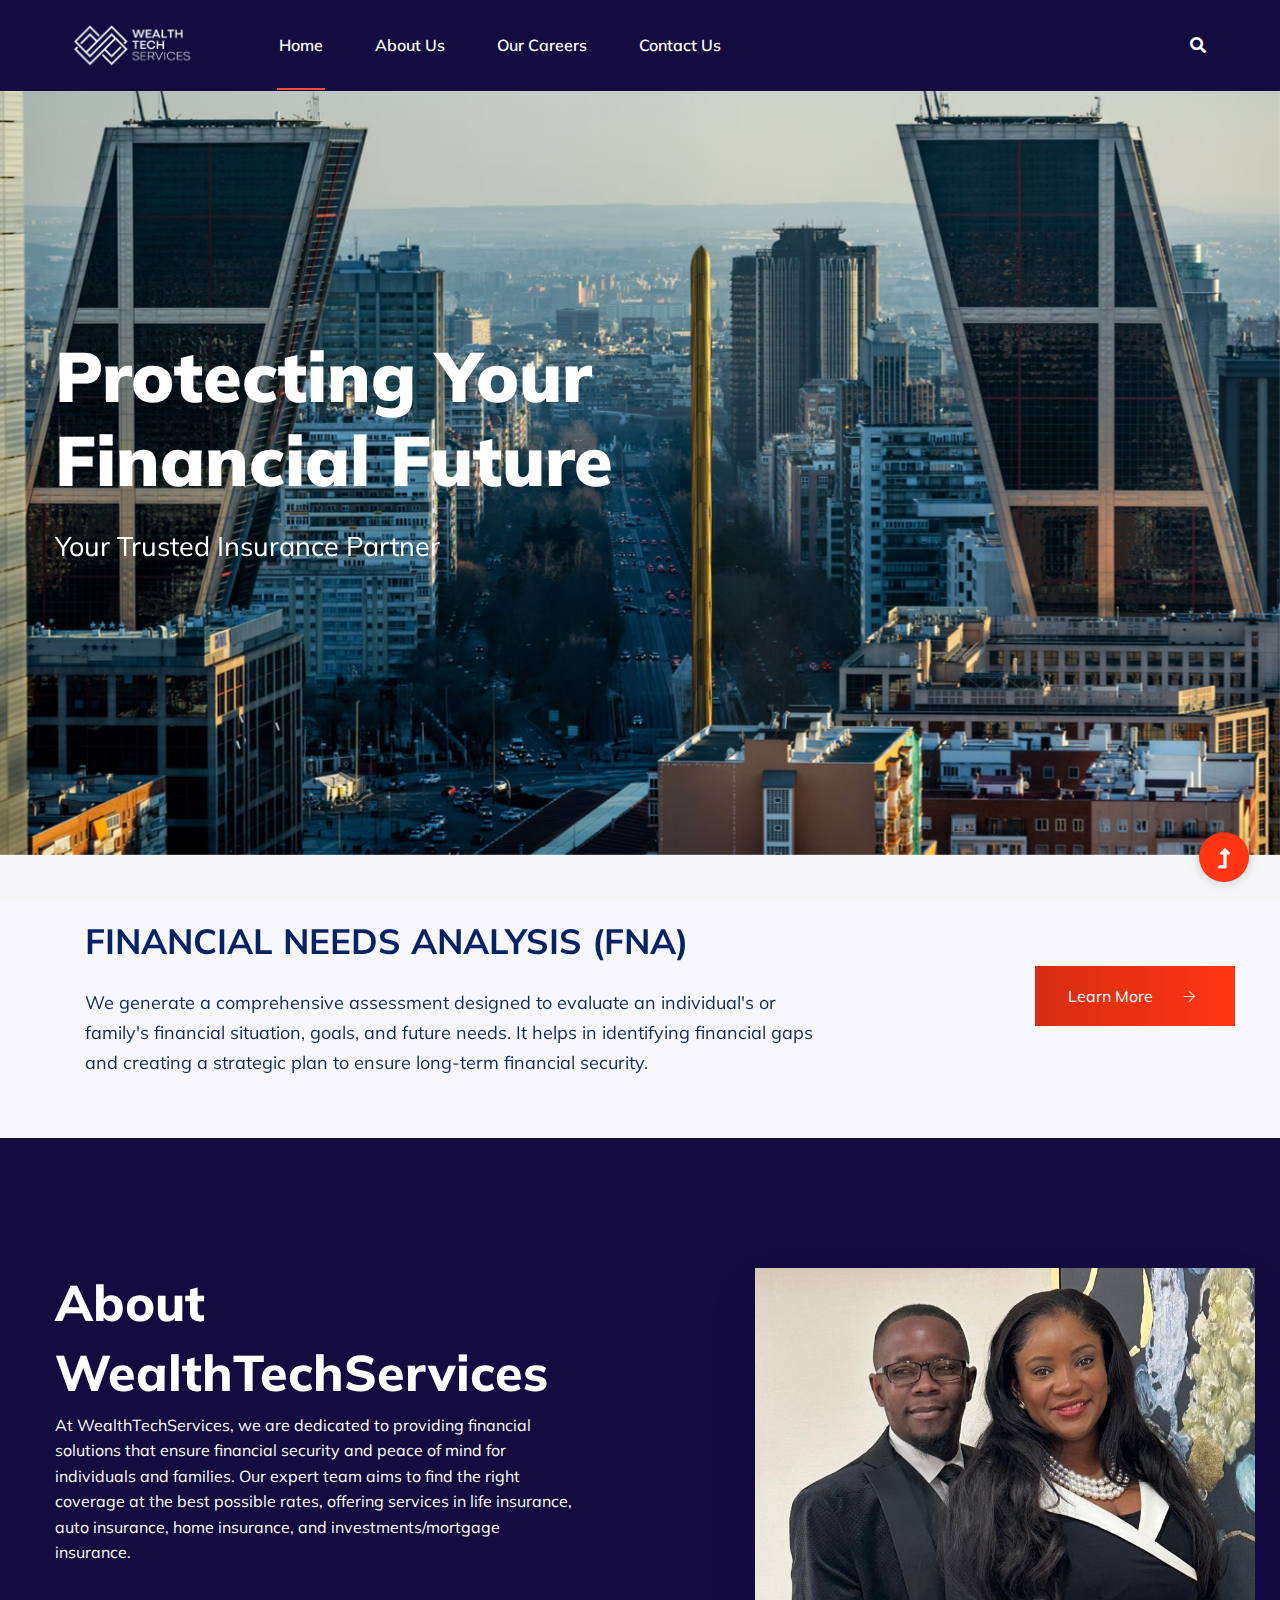
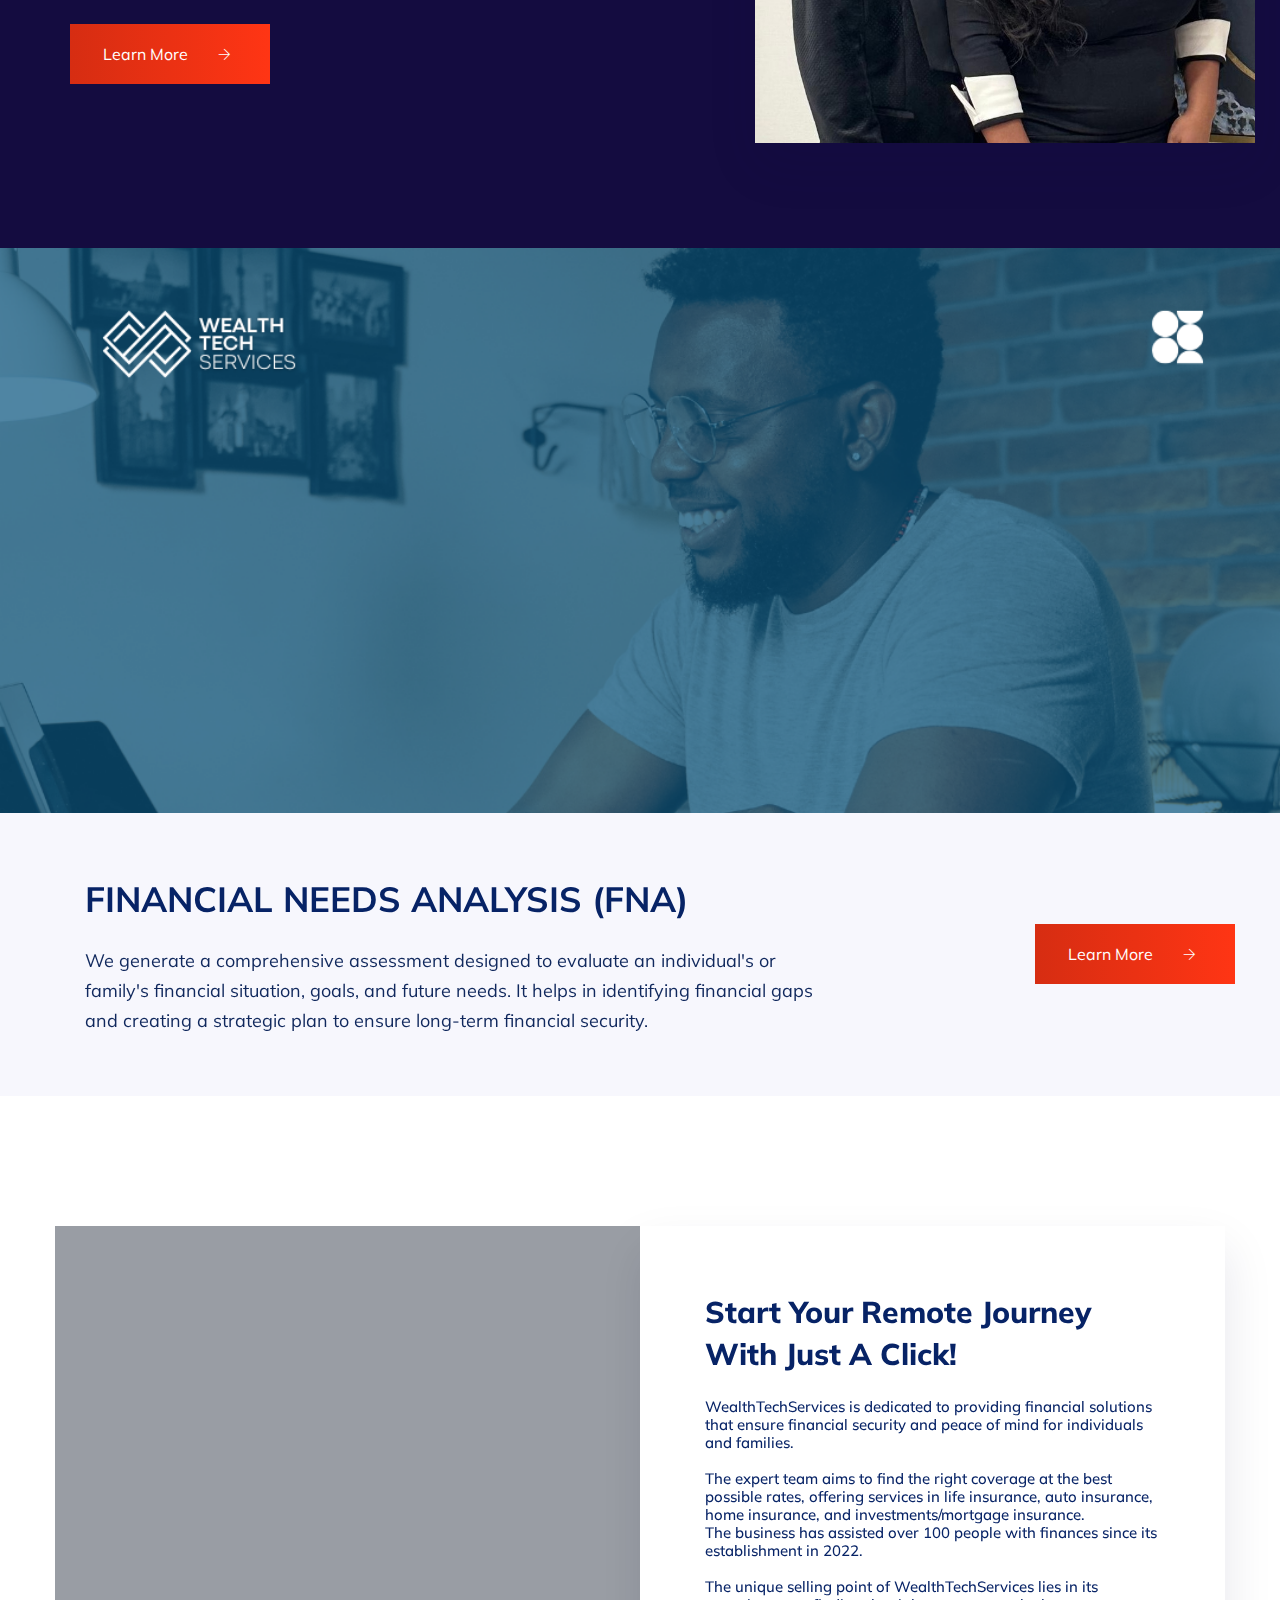
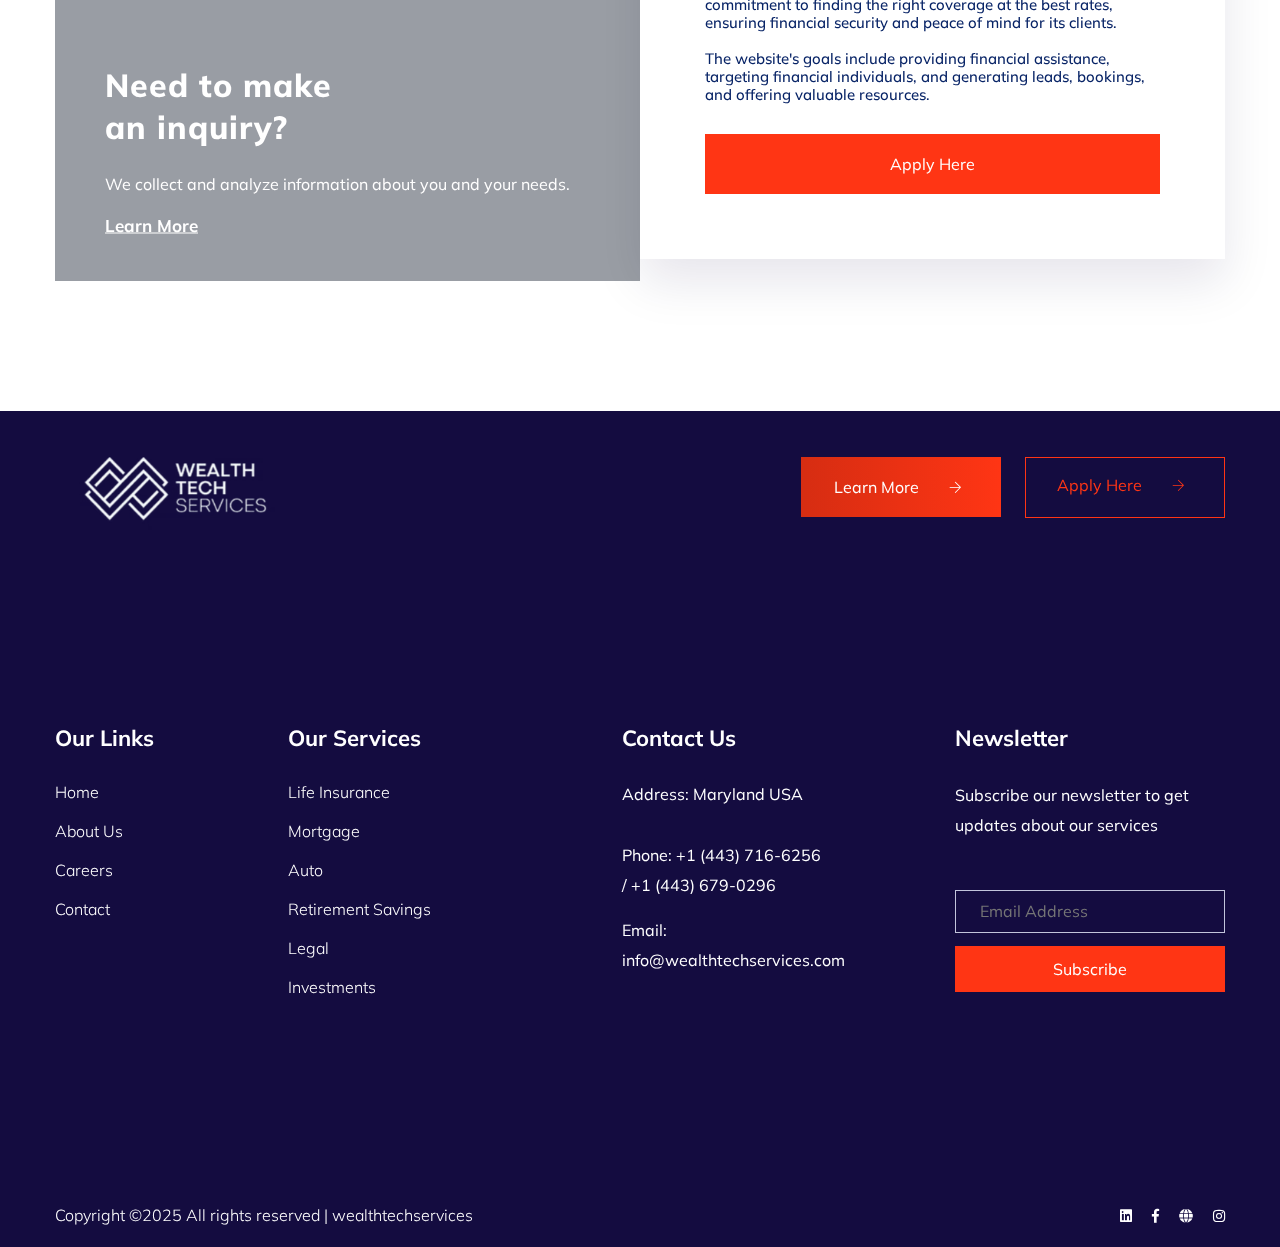
<file: index.html>
<!doctype html>
<html class="no-js" lang="zxx">
<head>
    <meta charset="utf-8">
    <meta http-equiv="x-ua-compatible" content="ie=edge">
    <title>WealthTechServices</title>
    <meta name="description" content="WealthTechServices is committed to delivering tailored financial solutions that guarantee financial security and peace of mind for individuals and families. ">
    <meta name="viewport" content="width=device-width, initial-scale=1">
    <link rel="manifest" href="site.webmanifest">
    <link rel="shortcut icon" type="image/x-icon" href="assets/img/5f3cd3_188f30ac3a924400a94b7fa63f82ec46~mv2.png.avif">

	<!-- CSS here -->
	<link rel="stylesheet" href="assets/css/bootstrap.min.css">
	<link rel="stylesheet" href="assets/css/owl.carousel.min.css">
	<link rel="stylesheet" href="assets/css/slicknav.css">
    <link rel="stylesheet" href="assets/css/flaticon.css">
    <link rel="stylesheet" href="assets/css/progressbar_barfiller.css">
    <link rel="stylesheet" href="assets/css/gijgo.css">
    <link rel="stylesheet" href="assets/css/animate.min.css">
    <link rel="stylesheet" href="assets/css/animated-headline.css">
	<link rel="stylesheet" href="assets/css/magnific-popup.css">
	<link rel="stylesheet" href="assets/css/fontawesome-all.min.css">
	<link rel="stylesheet" href="assets/css/themify-icons.css">
	<link rel="stylesheet" href="assets/css/slick.css">
	<link rel="stylesheet" href="assets/css/nice-select.css">
	<link rel="stylesheet" href="assets/css/style.css">
</head>
<body>
    <!-- ? Preloader Start -->
    <div id="preloader-active">
        <div class="preloader d-flex align-items-center justify-content-center">
            <div class="preloader-inner position-relative">
                <div class="preloader-circle"></div>
                <div class="preloader-img pere-text">
                    <img src="assets/img/5f3cd3_188f30ac3a924400a94b7fa63f82ec46~mv2.png.avif" alt="">
                </div>
            </div>
        </div>
    </div>
    <!-- Preloader Start -->
    <header>
        <!-- Header Start -->
        <div class="header-area">
            <div class="main-header ">
                <!-- <div class="header-top d-none d-lg-block">
                    <div class="container">
                        <div class="col-xl-12">
                            <div class="row d-flex justify-content-between align-items-center">
                                <div class="header-info-left">
                                    <ul>     
                                        <li><i class="fas fa-phone"></i> +880 278 367 367</li>
                                        <li><i class="far fa-envelope"></i>brexitsupport@gmail.com</li>
                                    </ul>
                                </div>
                                <div class="header-info-right">
                                    <a href="#" class="btn">Free Quote <i class="ti-arrow-right"></i></a>
                                </div>
                            </div>
                        </div>
                    </div>
                </div> -->
                <div class="header-bottom header-sticky" style="background: #140C40;">
                    <div class="container">
                        <div class="row align-items-center">
                            <!-- Logo -->
                            <div class="col-xl-2 col-lg-2">
                                <div class="logo">
                                    <a href="index.html"><img src="assets/img/5f3cd3_188f30ac3a924400a94b7fa63f82ec46~mv2.png.avif" alt="" style="width: 160px;"></a>
                                </div>
                            </div>
                            <div class="col-xl-9 col-lg-8">
                                <div class="menu-wrapper  d-flex align-items-center">
                                    <!-- Main-menu -->
                                    <div class="main-menu d-none d-lg-block">
                                        <nav> 
                                            <ul id="navigation">                                                                                          
                                                <li class="active"><a href="index.html" class="text-white">Home</a></li>
                                                <li><a href="about.html" class="text-white">About Us</a></li>
                                                <!-- <li><a href="services.html" class="text-white">Services</a></li> -->
                                                <li><a href="project.html" class="text-white">Our Careers</a></li>
                                                <!-- <li><a href="blog.html" class="text-white">Blog</a>
                                                    <ul class="submenu">
                                                        <li><a href="blog.html">Blog</a></li>
                                                        <li><a href="blog_details.html">Blog Details</a></li>
                                                        <li><a href="elements.html">Element</a></li>
                                                    </ul>
                                                </li> -->
                                                <!-- <li><a href="#" class="text-white">Pages</a>
                                                    <ul class="submenu">
                                                        <li><a href="project_details.html">Project Details</a></li>
                                                        <li><a href="services_details.html">Services Details</a></li>
                                                        <li><a href="elements.html">Element</a></li>
                                                    </ul>
                                                </li> -->
                                                <li><a href="contact.html" class="text-white">Contact Us</a></li>
                                            </ul>
                                        </nav>
                                    </div>
                                </div>
                            </div> 
                            <div class="col-xl-1 col-lg-2">
                                <!-- Search Box -->
                                <div class="search d-none d-lg-block">
                                    <ul>
                                        <li>
                                            <div class="nav-search search-switch" >
                                                <span class="fas fa-search text-white" ></span>
                                            </div>
                                        </li>
                                    </ul>
                                </div>
                            </div>
                            <!-- Mobile Menu -->
                            <div class="col-12">
                                <div class="mobile_menu d-block d-lg-none"></div>
                            </div>
                        </div>
                    </div>
                </div>
            </div>
        </div>
        <!-- Header End -->
    </header>

    <main>
        
        <!--? slider Area Start-->
        <div class="slider-area position-relative">
            <div class="slider-active">
                <!-- Single Slider -->
                <div class="single-slider slider-height d-flex align-items-center">
                    <div class="container">
                        <div class="row">
                            <div class="col-xl-7 col-lg-9 col-md-8 col-sm-9">
                                <div class="hero__caption">
                                    <h1 data-animation="fadeInLeft" data-delay="0.2s"><b class="text-white">Protecting Your Financial Future</b></span></h1>
                                    <p data-animation="fadeInLeft" data-delay="0.4s">Your Trusted Insurance Partner</p>
                                </div>
                            </div>
                        </div>
                    </div>          
                </div>
                <!-- Single Slider -->
                <div class="single-slider slider-height d-flex align-items-center">
                    <div class="container">
                        <div class="row">
                            <div class="col-xl-7 col-lg-9 col-md-8 col-sm-9">
                                <div class="hero__caption">
                                    <h1 data-animation="fadeInLeft" data-delay="0.2s"><b class="text-white">Protecting Your Financial Future</b></span></h1>
                                    <p data-animation="fadeInLeft" data-delay="0.4s">Your Trusted Insurance Partner</p>
                                </div>
                            </div>
                        </div>
                    </div>          
                </div>
            </div>
            <!-- Video icon -->
            <!-- <div class="video-icon">
                <a class="popup-video btn-icon" href="https://www.youtube.com/watch?v=up68UAfH0d0" data-animation="bounceIn" data-delay=".4s"><i class="fas fa-play"></i></a>
            </div> -->
        </div>
        <!-- slider Area End-->
        <!--? About 1 Start-->
        <section class="wantToWork-area gray-bg ">
            <div class="container">
                <div class="wants-wrapper w-padding2">
                    <div class="row align-items-center justify-content-between">
                        <div class="col-xl-8 col-lg-9 col-md-8">
                            <div class="wantToWork-caption wantToWork-caption2">
                                <h2>FINANCIAL NEEDS ANALYSIS (FNA)</h2>
                                <p>We generate a comprehensive assessment designed to evaluate an individual's or family's financial situation, goals, and future needs. It helps in identifying financial gaps and creating a strategic plan to ensure long-term financial security.</p>
                            </div>
                        </div>
                        <div class="col-xl-2 col-lg-3 col-md-4">
                            <a href="project.html" class="btn w-btn wantToWork-btn">Learn More <i class="ti-arrow-right"></i></a>
                        </div>
                    </div>
                </div>
            </div>
        </section>
        <section class="about-low-area section-padding40">
            <div class="container">
                <div class="row justify-content-between">
                    <div class="col-xl-6 col-lg-6 col-md-10">
                        <div class="about-caption mb-1">
                            <!-- Section Tittle -->
                            <div class="section-tittle mb-2">
                                <h2 style="font-size: 50px;" class="text-white">About WealthTechServices</h2>
                            </div>
                            <p class="text-white">At WealthTechServices, we are dedicated to providing financial solutions that ensure financial security and peace of mind for individuals and families. Our expert team aims to find the right coverage at the best possible rates, offering services in life insurance, auto insurance, home insurance, and investments/mortgage insurance.</p>
                            <div class="col-xl-2 col-lg-3 col-md-4">
                                <a href="about.html" class="btn w-btn wantToWork-btn">Learn More <i class="ti-arrow-right"></i></a>
                            </div>
                            <!-- <div>
                                <img src="assets/img/WhatsApp Image 2025-02-20 at 00.27.02.jpeg" alt="" style="width: 500px;  box-shadow: 0 23px 46px rgba(20, 12, 64, 0.1);">
                            </div> -->
                        </div>

                        
                        <!-- <div class="row">
                            <div class="col-xl-4 col-lg-4 col-md-4 col-sm-4">
                                <div class="experience">
                                    <span>95%</span>
                                    <p>Client Satisfaction</p>
                                </div>
                            </div>
                            <div class="col-xl-4 col-lg-4 col-md-4 col-sm-4">
                                <div class="experience">
                                    <span>10+</span>
                                    <p>Years of Experience</p>
                                </div>
                            </div>
                            <div class="col-xl-4 col-lg-4 col-md-4 col-sm-4">
                                <div class="experience">
                                    <span>98%</span>
                                    <p>Claim Approval Rate</p>
                                </div>
                            </div>
                        </div> -->
                    </div>
                    <div class="col-xl-5 col-lg-6 col-md-9 offset-md-1 offset-sm-1">
                        <div class="about-right-cap">
                            <div class="about-right-img">
                                <img src="assets/img/WhatsApp Image 2025-02-20 at 00.27.02.jpeg" alt="" style="width: 500px;  box-shadow: 0 23px 46px rgba(20, 12, 64, 0.1);">
                            </div>
                        </div>
                    </div>
                </div>
            </div>
        </section>
        <!-- About  End-->
        <!--? Gallery Area Start -->
        <div class="gallery-area">
            <div class="container-fluid p-0 fix">
                <div class="row no-gutters">
                    <div class="col-xl-12 col-lg-12 col-md-12">
                        <div class="single-gallery text-center">
                            <div class="gallery-img" style="background-image: url(assets/img/2.png);"></div>
                            <!-- <div class="thumb-content-box">
                                <div class="thumb-content">
                                    <h3>Mechanical Engineering</h3>
                                    <p>We collect and analyze information about your general usage of the website, products, services.</p>
                                    <a href="services.html">Learn More</a>
                                </div>
                            </div>  -->
                        </div>
                    </div>
                    <!-- name
                    number
                    email -->

                    <!-- <div class="col-xl-4 col-lg-4 col-md-6">
                        <div class="single-gallery no-margin text-center">
                            <div class="gallery-img" style="background-image: url(assets/img/3.png);"></div>
                          <div class="thumb-content-box">
                                <div class="thumb-content">
                                    <h3>Mechanical Engineering</h3>
                                    <p>We collect and analyze information about your general usage of the website, products, services.</p>
                                    <a href="services.html">Learn More</a>
                                </div>
                            </div> 
                        </div>
                    </div>
                    <div class="col-xl-4 col-lg-4 col-md-6">
                        <div class="single-gallery text-center">
                            <div class="gallery-img" style="background-image: url(assets/img/4.png);"></div>
                           <div class="thumb-content-box">
                                <div class="thumb-content">
                                    <h3>Mechanical Engineering</h3>
                                    <p>We collect and analyze information about your general usage of the website, products, services.</p>
                                    <a href="services.html">Learn More</a>
                                </div>
                            </div> 
                        </div>
                    </div> -->
                </div>
            </div>
        </div>
        
        <section class="wantToWork-area gray-bg ">
            <div class="container">
                <div class="wants-wrapper w-padding2">
                    <div class="row align-items-center justify-content-between">
                        <div class="col-xl-8 col-lg-9 col-md-8">
                            <div class="wantToWork-caption wantToWork-caption2">
                                <h2>FINANCIAL NEEDS ANALYSIS (FNA)</h2>
                                <p>We generate a comprehensive assessment designed to evaluate an individual's or family's financial situation, goals, and future needs. It helps in identifying financial gaps and creating a strategic plan to ensure long-term financial security.</p>
                            </div>
                        </div>
                        <div class="col-xl-2 col-lg-3 col-md-4">
                            <a href="#" class="btn w-btn wantToWork-btn">Learn More <i class="ti-arrow-right"></i></a>
                        </div>
                    </div>
                </div>
            </div>
        </section>
        <!-- Gallery Area End -->
        <!--? Categories Area Start -->
        <!-- <div class="categories-area section-padding40 gray-bg">
            <div class="container">
                <div class="row justify-content-center">
                    <div class="col-xl-7 col-lg-8">
                        <div class="section-tittle text-center mb-100">
                            <span class="element">Features</span>
                            <h2>To increase productivity and cost effectiveness on the market.</h2>
                        </div>
                    </div>
                </div>
                <div class="row">
                    <div class="col-lg-3 col-md-6 col-sm-6">
                        <div class="single-cat">
                            <div class="cat-icon">
                                <img src="assets/img/gallery/icon1.png" alt="">
                            </div>
                            <div class="cat-cap">
                                <h5><a href="services.html">Quality</a></h5>
                                <p>We collect and analyze information about your general usage of the website, products, services, and courses.</p>
                            </div>
                        </div>
                    </div>
                    <div class="col-lg-3 col-md-6 col-sm-6">
                        <div class="single-cat">
                            <div class="cat-icon">
                                <img src="assets/img/gallery/icon2.png" alt="">
                            </div>
                            <div class="cat-cap">
                                <h5><a href="services.html">Reliablity</a></h5>
                                <p>We collect and analyze information about your general usage of the website, products, services, and courses.</p>
                            </div>
                        </div>
                    </div>
                    <div class="col-lg-3 col-md-6 col-sm-6">
                        <div class="single-cat">
                            <div class="cat-icon">
                                <img src="assets/img/gallery/icon3.png" alt="">
                            </div>
                            <div class="cat-cap">
                                <h5><a href="services.html">Experience</a></h5>
                                <p>We collect and analyze information about your general usage of the website, products, services, and courses.</p>
                            </div>
                        </div>
                    </div>
                    <div class="col-lg-3 col-md-6 col-sm-6">
                        <div class="single-cat">
                            <div class="cat-icon">
                                <img src="assets/img/gallery/icon4.png" alt="">
                            </div>
                            <div class="cat-cap">
                                <h5><a href="services.html">Manufacturing</a></h5>
                                <p>We collect and analyze information about your general usage of the website, products, services, and courses.</p>
                            </div>
                        </div>
                    </div>
                </div>
            </div>
        </div> -->
        <!-- cat End -->
        <!-- Services Area start -->
        <!-- <div class="service-area section-bg" data-background="assets/img/gallery/section_bg01.png">
            <div class="container">
                <div class="row align-items-end no-gutters">
                    <div class="col-lg-4 col-md-6 col-sm-12">
                        <div class="single-main position-relative">
                            <div class="single-wrapper active">
                                <div class="single-services ">
                                    <span>01.</span>
                                    <h4>Building Yead</h4>
                                    <p>We collect and analyze information about your general usage of the website to the products services and courses.</p>
                                </div>
                                <div class="services-btn">
                                    <a href="project.html">View More</a>
                                </div>
                            </div>
                            <span class="transparrent-btn active position-absolute">02. Meghna Bridge</span>
                        </div>
                    </div>
                    <div class="col-lg-4 col-md-6 col-sm-12">
                        <div class="single-main position-relative ">
                            <div class="single-wrapper hide">
                                <div class="single-services ">
                                    <span>02.</span>
                                    <h4>Meghna Bridge</h4>
                                    <p>We collect and analyze information about your general usage of the website to the products services and courses.</p>
                                </div>
                                <div class="services-btn">
                                    <a href="project.html">View More</a>
                                </div>
                            </div>
                            <span class="transparrent-btn position-absolute">02. Meghna Bridge</span>
                        </div>
                    </div>
                    <div class="col-lg-4 col-md-6 col-sm-12">
                        <div class="single-main position-relative">
                            <div class="single-wrapper hide">
                                <div class="single-services ">
                                    <span>03.</span>
                                    <h4>Kalis Vadru</h4>
                                    <p>We collect and analyze information about your general usage of the website to the products services and courses.</p>
                                </div>
                                <div class="services-btn">
                                    <a href="project.html">View More</a>
                                </div>
                            </div>
                            <span class="transparrent-btn position-absolute">03. Kalis Vadru</span>
                        </div>
                    </div>
                </div>
            </div>
        </div> -->
        <!-- Services Area End -->
        <!-- Want To work -->
      
        <!-- Want To work End -->
        <!-- Contact form Start -->
        <div class="contact-form testimonial-area section-padding40 mb-40">
            <div class="container">
                <!-- Section Tittle -->
                <!-- <div class="row justify-content-center">
                    <div class="col-xl-5 col-lg-6 col-md-8 col-sm-10">
                        <div class="section-tittle text-center mb-100">
                            <span class="element">Apply With Us</span>
                            <h2>Apply Here To Get Started</h2>
                        </div>
                    </div>
                </div> -->
                <div class="row no-gutters">
                    <!-- <div class="col-lg-6 col-md-12">
                        <!-- Testimonial Start --
                        <div class="h1-testimonial-active">
                            <!-- Single Testimonial --
                            <div class="single-testimonial">
                                <div class="testimonial-caption">
                                    <p>
                                        At WealthTechServices, we are committed to revolutionizing the insurance experience. Our goal is to empower individuals and families with the tools and knowledge they need to make informed insurance decisions.</p>
                                    <!-- <div class="rattiong-caption">
                                        <span>- Micky Mouse,<span>Business Man</span> </span>
                                    </div> --
                                </div>
                            </div>
                            <!-- Single Testimonial --
                            <div class="single-testimonial">
                                <div class="testimonial-caption">
                                    <p>We protect their assets, and secure their financial future. Join us in our mission to transform the insurance landscape and help everyone achieve financial security and peace of mind.</p>
                                    <!-- <div class="rattiong-caption">
                                        <span>- Micky Mouse,<span>Business Man</span> </span>
                                    </div> --
                                </div>
                            </div>
                        </div>
                    </div> -->
                    <!-- <div class="col-lg-6 col-md-12">
                        <!-- slider --
                        <div class="single-man-slider">
                            <div class="man-slider-active">
                                <div class="single-mam-img">
                                    <img src="assets/img/11062b_6c65abe3f7874b7480ff561450284bfe~mv2.jpg.avif" alt="">
                                </div>
                                <div class="single-mam-img">
                                    <img src="assets/img/11062b_6c65abe3f7874b7480ff561450284bfe~mv2.jpg.avif" alt="" >
                                </div>
                            </div>
                        </div>
                    </div> -->
                    <div class="col-lg-6 col-md-12">
                        <!-- galary -->
                        <div class="single-gallery">
                            <div class="gallery-img" style="background-image: url(https://media.istockphoto.com/id/636210290/photo/business-people-talking.jpg?s=612x612&w=0&k=20&c=hhW32ZZNR3H5eJuVy4vyj9F73j7kPj2A0SnafTtoN7s=);"></div>
                            <div class="thumb-content-box">
                                <div class="thumb-content">
                                    <h3><a href="#">Need to make<br> an inquiry?</a></h3>
                                    <p>We collect and analyze information about you and your needs.</p>
                                    <a href="project.html">Learn More</a>
                                </div>
                            </div>
                        </div>
                    </div>
                    <div class="col-lg-6 col-md-12">
                        <!-- contact-form -->
                        <div class="form-wrapper">
                            <div class="row ">
                                <div class="col-xl-12">
                                    <div class="section-tittle section-tittle2 mb-30">
                                        <h2>Start Your Remote Journey With Just A Click!<br></h2>
                                    <h4><br>
                                        WealthTechServices is dedicated to providing financial solutions that ensure financial security and peace of mind for individuals and families. 
                                        
                                        <br><br>
                                        The expert team aims to find the right coverage at the best possible rates, offering services in life insurance, auto insurance, home insurance, and investments/mortgage insurance. 
                                        <br>The business has assisted over 100 people with finances since its establishment in 2022. 
                                        <br><br>
                                        The unique selling point of WealthTechServices lies in its commitment to finding the right coverage at the best rates, ensuring financial security and peace of mind for its clients.
                                        <br><br> The website's goals include providing financial assistance, targeting financial individuals, and generating leads, bookings, and offering valuable resources.</h4>
                                    </div>
                                    <!-- radio buton -->

                                    
                                </div>
                            </div>
                            <!-- <form id="contact-form" action="#" method="POST">
                                <div class="row">
                                    <div class="col-lg-12 col-md-6">
                                        <div class="form-box user-icon mb-15">
                                            <input type="text" name="name" placeholder="Your Name">
                                        </div>
                                    </div>
                                    <div class="col-lg-12 col-md-6">
                                        <div class="form-box email-icon mb-15">
                                            <input type="text" name="email" placeholder="Email">
                                        </div>
                                    </div>
                                    <div class="col-lg-12 col-md-6">
                                        <div class="form-box email-icon mb-15">
                                            <input type="text" name="email" placeholder="Phone no.">
                                        </div>
                                    </div>®
                                  <div class="col-lg-12 col-md-6 mb-15">
                                        <div class="select-itms">
                                            <select name="select" id="select2">
                                                <option value="">Topic</option>
                                                <option value="">Topic one</option>
                                                <option value="">Topic Two</option>
                                                <option value="">Topic Three</option>
                                            </select>
                                        </div>
                                    </div> 
                                    <div class="col-lg-12">
                                        <div class="form-box message-icon mb-15">
                                            <textarea name="message" id="message" placeholder="Leave a Message"></textarea>
                                        </div>
                                       
                                    </div>
                                </div>
                            </form>  -->
                            <div class="submit-info">
                                <a href="https://portal.wealthtecservice.com/"><button class="submit-btn2" >Apply Here</button></a>
                            </div>
                        </div>
                    </div>
                </div>
            </div>
        </div>
        <!-- Contact form End -->
        <!--? Blog Area Start -->
       
        <!-- Blog Area End -->

        <!-- Map Area End -->
        <!-- Want To work 2-->
        <section class="wantToWork-area" style="background-color: #140C40;">
            <div class="container">
                <div class="wants-wrapper w-padding3">
                    <div class="row align-items-center justify-content-between">
                        <div class="col-xl-3 col-lg-3 col-md-3">
                            <div class="wantToWork-caption wantToWork-caption2">
                                <div class="logo">
                                    <a href="index.html"><img src="assets/img/5f3cd3_188f30ac3a924400a94b7fa63f82ec46~mv2.png.avif" alt="" style="width: 250px;"></a>
                                    <!-- <img src="assets/img/logo/logo.png" alt=""> -->
                                </div>
                            </div>
                        </div>
                        <div class="col-xl-8 col-lg-8 col-md-8">
                            <div class="double-btn f-right ">
                                <a href="about.html" class="btn w-btn wantToWork-btn mr-20">Learn More <i class="ti-arrow-right"></i></a>
                                <a href="project.html" class="btn2 w-btn wantToWork-btn">Apply Here <i class="ti-arrow-right"></i></a>
                            </div>
                        </div>
                    </div>
                </div>
            </div>
        </section>
        <!-- Want To work End 2-->
    </main>

    <footer>
        <!-- Footer Start-->
        <div class="footer-area footer-padding" style="background-color: #140C40;">
            <div class="container">
                <div class="row d-flex justify-content-between">
                    <div class="col-xl-2 col-lg-2 col-md-4 col-sm-5">
                        <div class="single-footer-caption mb-50">
                            <div class="footer-tittle ">
                                <h4 class="text-white">Our Links</h4>
                                <ul>
                                    <li><a href="index.html" class="text-white">Home</a></li>
                                    <li><a href="about.html" class="text-white"> About Us</a></li>
                                    <li><a href="project.html" class="text-white">Careers</a></li>
                                    <li><a href="contact.html" class="text-white">Contact</a></li>
                                </ul>
                            </div>
                        </div>
                    </div>
                    <div class="col-xl-3 col-lg-3 col-md-4 col-sm-7">
                        <div class="single-footer-caption mb-50">
                            <div class="footer-tittle">
                                <h4 class="text-white">Our Services</h4>
                                <ul>
                                    <li><a href="about.html" class="text-white">Life Insurance</a></li>
                                    <li><a href="about.html" class="text-white">Mortgage</a></li>
                                    <li><a href="about.html" class="text-white">Auto</a></li>
                                    <li><a href="about.html" class="text-white">Retirement Savings</a></li>
                                    <li><a href="about.html" class="text-white">Legal</a></li>
                                    <li><a href="about.html" class="text-white">Investments</a></li>
                                </ul>
                            </div>
                        </div>
                    </div>
                    <div class="col-xl-3 col-lg-4 col-md-5 col-sm-8">
                        <div class="single-footer-caption mb-50">
                            <div class="footer-tittle">
                                <h4 class="text-white">Contact Us</h4>
                                <div class="footer-pera" >
                                    <p class="info1 text-white">Address: Maryland USA</p>
                                </div>
                            </div>
                            <div class="footer-number">
                                <p class="text-white">Phone: +1 (443) 716-6256 <br>/ +1 (443) 679-0296 </p>
                                <p class="text-white">Email: info@wealthtechservices.com</p>
                            </div>
                        </div>
                    </div>
                    <div class="col-xl-3 col-lg-3 col-md-4 col-sm-5">
                        <div class="single-footer-caption mb-50">
                            <div class="footer-tittle mb-50">
                                <h4 class="text-white">Newsletter</h4>
                                <p class="text-white">Subscribe our newsletter to get updates about our services</p>
                            </div>
                            <!-- Form -->
                            <div class="footer-form">
                                <div id="mc_embed_signup">
                                    <form target="_blank" action="https://spondonit.us12.list-manage.com/subscribe/post?u=1462626880ade1ac87bd9c93a&amp;id=92a4423d01" method="get" class="subscribe_form relative mail_part" novalidate="true">
                                        <input type="email" name="EMAIL" id="newsletter-form-email" placeholder=" Email Address " class="placeholder hide-on-focus" onfocus="this.placeholder = ''" onblur="this.placeholder = 'Your email address'">
                                        <div class="form-icon">
                                            <button type="submit" name="submit" id="newsletter-submit" class="email_icon newsletter-submit button-contactForm">
                                                Subscribe
                                            </button>
                                        </div>
                                        <div class="mt-10 info"></div>
                                    </form>
                                </div>
                            </div>
                        </div>
                    </div>
                </div>
            </div>
        </div>
        <!-- footer-bottom area -->
        <div class="footer-bottom-area">
            <div class="container">
                <div class="footer-border">
                    <div class="row d-flex justify-content-between align-items-center">
                        <div class="col-xl-9 col-lg-8">
                            <div class="footer-copy-right">
  <!-- Link back to Colorlib can't be removed. Template is licensed under CC BY 3.0. --></p>
                                <p>Copyright ©2025 All rights reserved | wealthtechservices 
                                    <!-- This template is made with <i class="fa fa-heart" aria-hidden="true"></i>  by <a href="https://colorlib.com/" target="_blank">Colorlib</a> -->
                                </p>
                            </div>
                        </div>
                        <div class="col-xl-3 col-lg-4">
                            <!-- Footer Social -->
                            <div class="footer-social f-right">
                                <a href="https://wealthtecservice.com" class="text-white"><i class="fab fa-linkedin"></i></a>
                                <a href="https://wealthtecservice.com" class="text-white"><i class="fab fa-facebook-f"></i></a>
                                <a href="https://wealthtecservice.com" class="text-white"><i class="fas fa-globe"></i></a>
                                <a href="https://wealthtecservice.com" class="text-white"><i class="fab fa-instagram"></i></a>
                            </div>
                        </div>
                    </div>
                </div>
            </div>
        </div>
        <!-- Footer End-->
    </footer>
    <!--? Search model Begin -->
    <div class="search-model-box">
        <div class="h-100 d-flex align-items-center justify-content-center">
            <div class="search-close-btn">+</div>
            <form class="search-model-form">
                <input type="text" id="search-input" placeholder="Searching key.....">
            </form>
        </div>
    </div>
    <!-- Search model end -->
    <!-- Scroll Up -->
    <div id="back-top" >
        <a title="Go to Top" href="#"> <i class="fas fa-level-up-alt"></i></a>
    </div>

    <!-- JS here -->

    <script src="./assets/js/vendor/modernizr-3.5.0.min.js"></script>
    <!-- Jquery, Popper, Bootstrap -->
    <script src="./assets/js/vendor/jquery-1.12.4.min.js"></script>
    <script src="./assets/js/popper.min.js"></script>
    <script src="./assets/js/bootstrap.min.js"></script>
    <!-- Jquery Mobile Menu -->
    <script src="./assets/js/jquery.slicknav.min.js"></script>

    <!-- Jquery Slick , Owl-Carousel Plugins -->
    <script src="./assets/js/owl.carousel.min.js"></script>
    <script src="./assets/js/slick.min.js"></script>
    <!-- One Page, Animated-HeadLin -->
    <script src="./assets/js/wow.min.js"></script>
    <script src="./assets/js/animated.headline.js"></script>
    <script src="./assets/js/jquery.magnific-popup.js"></script>

    <!-- Date Picker -->
    <script src="./assets/js/gijgo.min.js"></script>
    <!-- Nice-select, sticky -->
    <script src="./assets/js/jquery.nice-select.min.js"></script>
    <script src="./assets/js/jquery.sticky.js"></script>
    <!-- Progress -->
    <script src="./assets/js/jquery.barfiller.js"></script>
    
    <!-- counter , waypoint,Hover Direction -->
    <script src="./assets/js/jquery.counterup.min.js"></script>
    <script src="./assets/js/waypoints.min.js"></script>
    <script src="./assets/js/jquery.countdown.min.js"></script>
    <script src="./assets/js/hover-direction-snake.min.js"></script>

    <!-- contact js -->
    <script src="./assets/js/contact.js"></script>
    <script src="./assets/js/jquery.form.js"></script>
    <script src="./assets/js/jquery.validate.min.js"></script>
    <script src="./assets/js/mail-script.js"></script>
    <script src="./assets/js/jquery.ajaxchimp.min.js"></script>
    
    <!-- Jquery Plugins, main Jquery -->	
    <script src="./assets/js/plugins.js"></script>
    <script src="./assets/js/main.js"></script>

    
    </body>
</html>
</file>
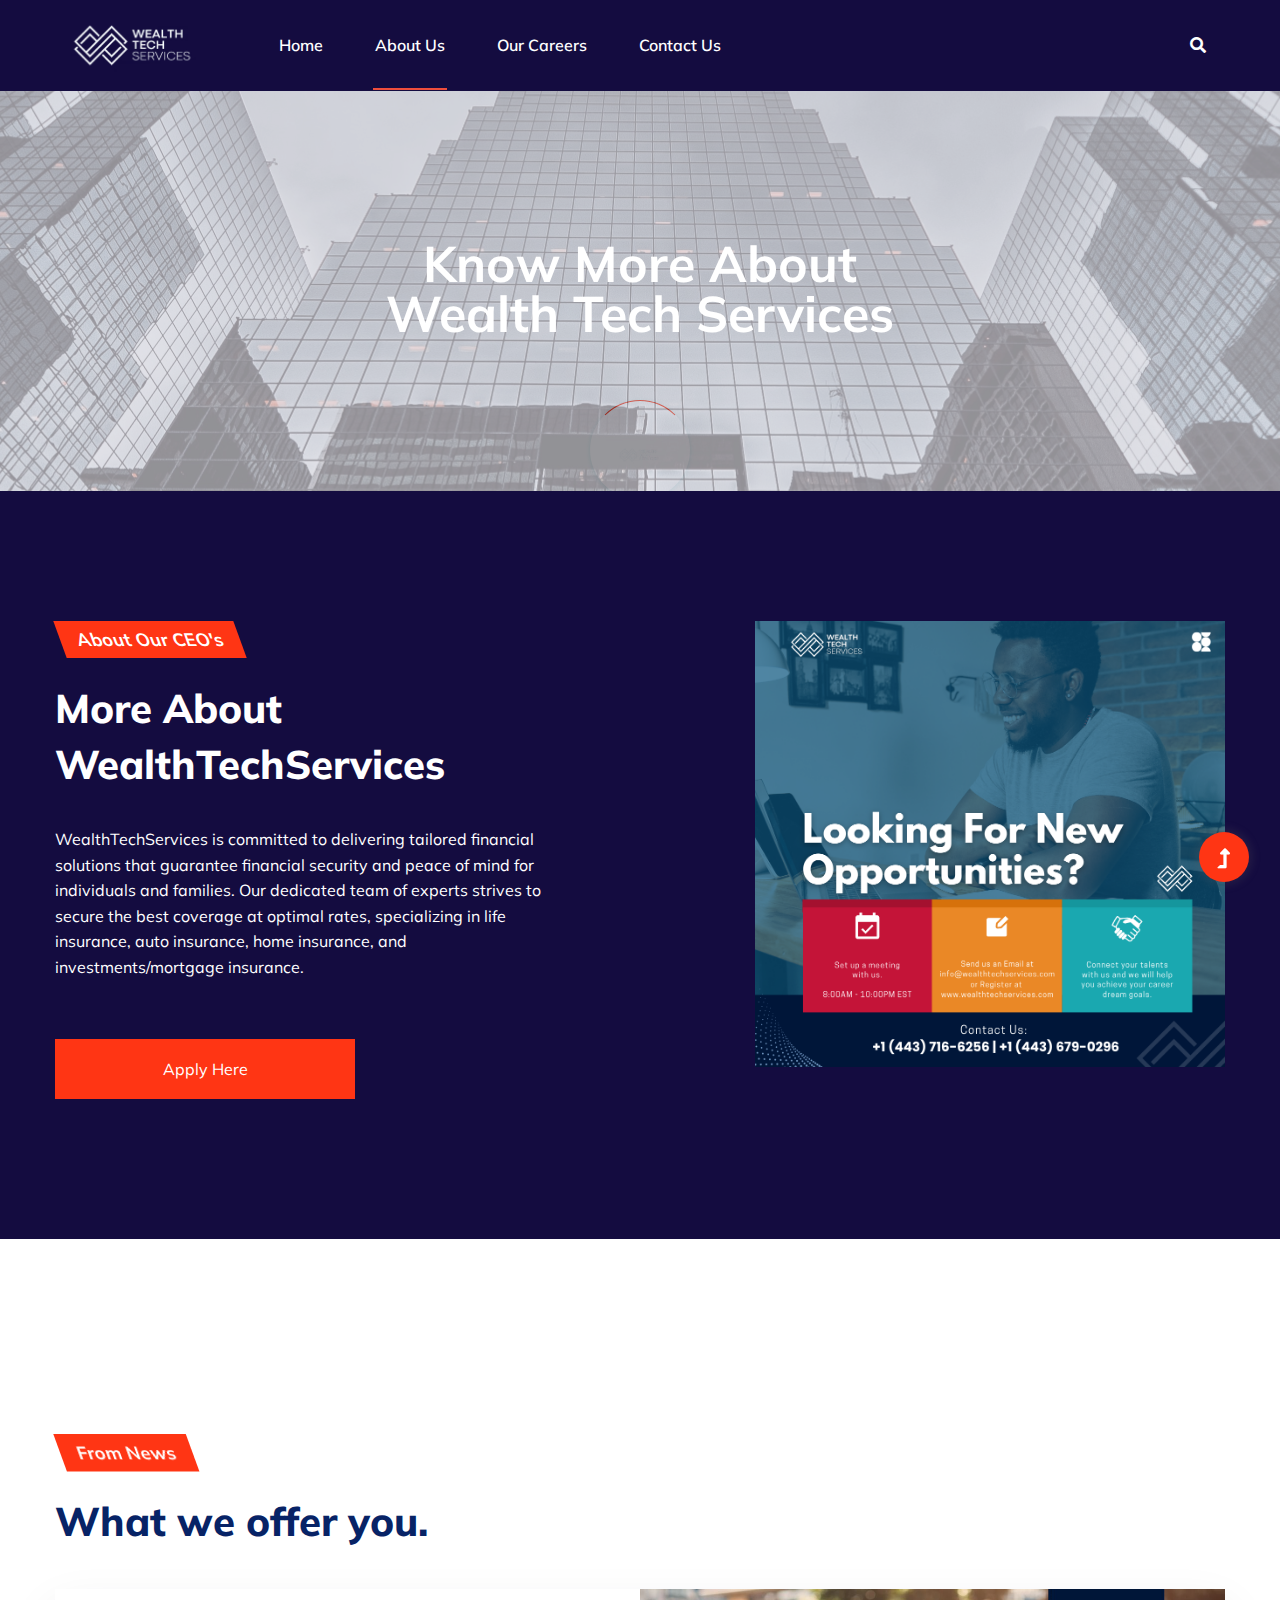
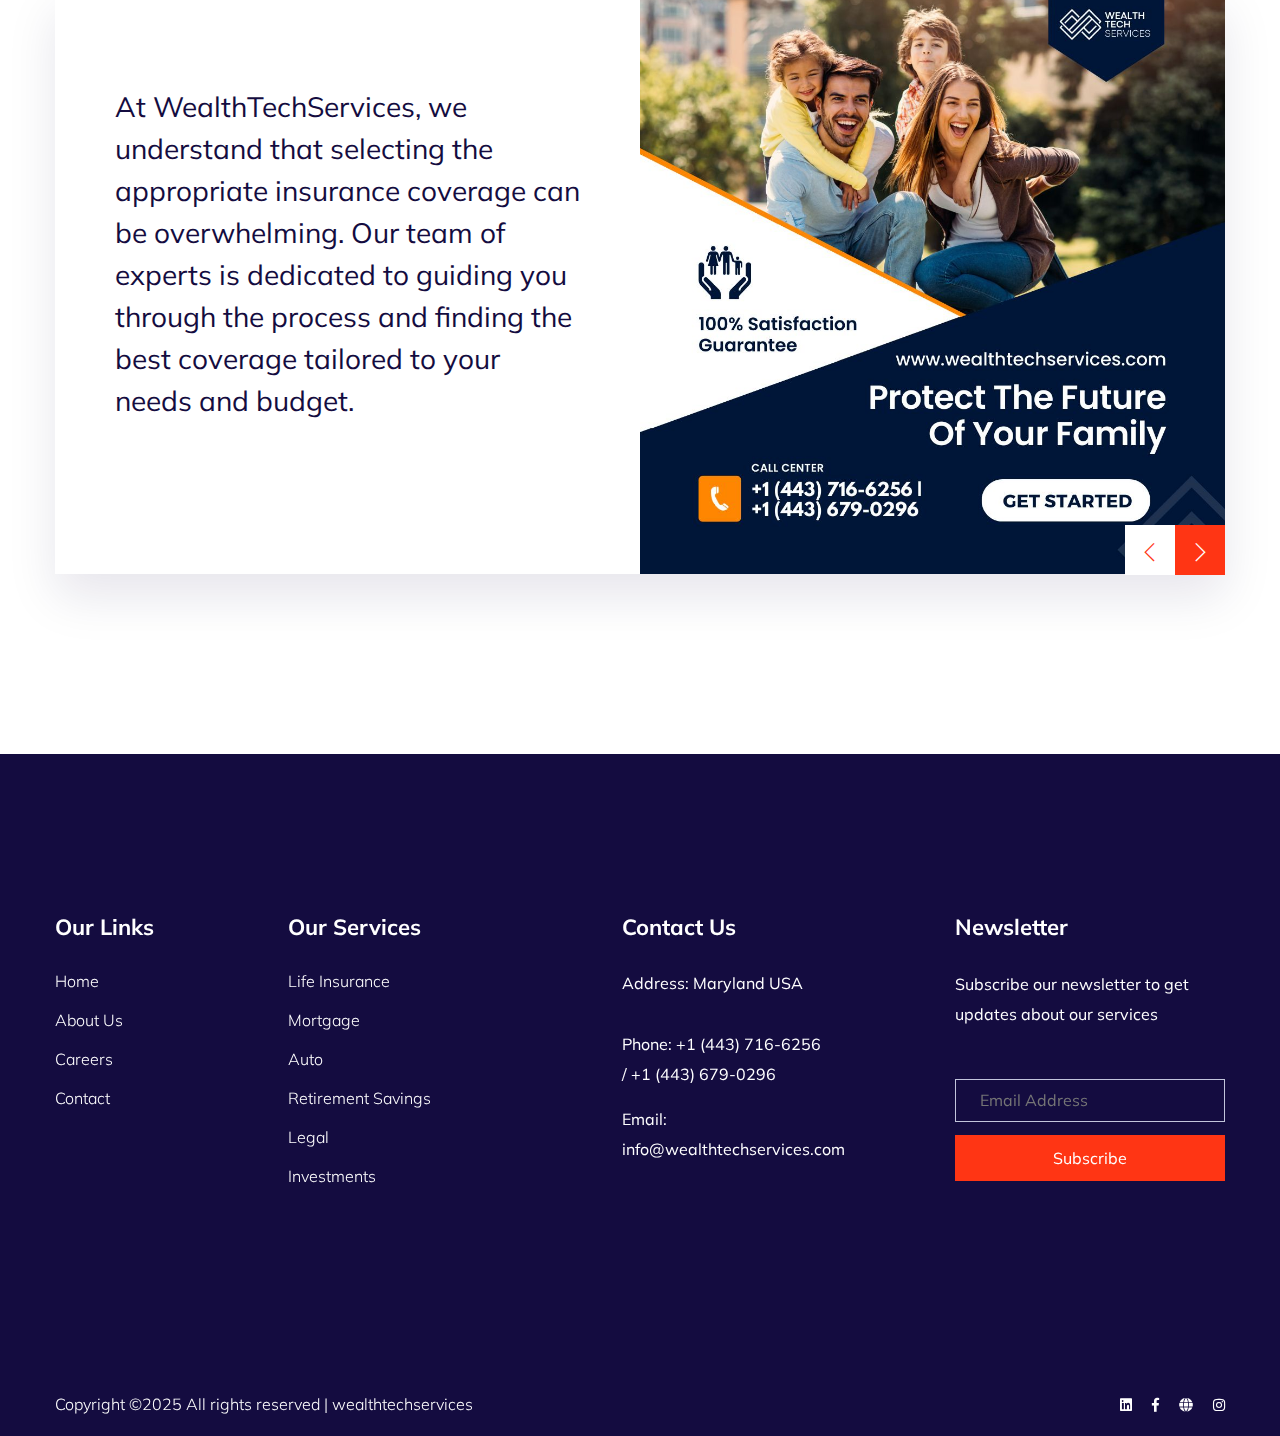
<file: about.html>
<!doctype html>
<html class="no-js" lang="zxx">
<head>
    <meta charset="utf-8">
    <meta http-equiv="x-ua-compatible" content="ie=edge">
    <title>WealthTechServices</title>
    <meta name="description" content="WealthTechServices is committed to delivering tailored financial solutions that guarantee financial security and peace of mind for individuals and families. ">
    <meta name="viewport" content="width=device-width, initial-scale=1">
    <link rel="manifest" href="site.webmanifest">
    <link rel="shortcut icon" type="image/x-icon" href="assets/img/5f3cd3_188f30ac3a924400a94b7fa63f82ec46~mv2.png.avif">

	<!-- CSS here -->
	<link rel="stylesheet" href="assets/css/bootstrap.min.css">
	<link rel="stylesheet" href="assets/css/owl.carousel.min.css">
	<link rel="stylesheet" href="assets/css/slicknav.css">
    <link rel="stylesheet" href="assets/css/flaticon.css">
    <link rel="stylesheet" href="assets/css/progressbar_barfiller.css">
    <link rel="stylesheet" href="assets/css/gijgo.css">
    <link rel="stylesheet" href="assets/css/animate.min.css">
    <link rel="stylesheet" href="assets/css/animated-headline.css">
	<link rel="stylesheet" href="assets/css/magnific-popup.css">
	<link rel="stylesheet" href="assets/css/fontawesome-all.min.css">
	<link rel="stylesheet" href="assets/css/themify-icons.css">
	<link rel="stylesheet" href="assets/css/slick.css">
	<link rel="stylesheet" href="assets/css/nice-select.css">
	<link rel="stylesheet" href="assets/css/style.css">
</head>
<body>
    <!-- ? Preloader Start -->
    <div id="preloader-active">
        <div class="preloader d-flex align-items-center justify-content-center">
            <div class="preloader-inner position-relative">
                <div class="preloader-circle"></div>
                <div class="preloader-img pere-text">
                    <img src="assets/img/5f3cd3_188f30ac3a924400a94b7fa63f82ec46~mv2.png.avif" alt="">
                </div>
            </div>
        </div>
    </div>
    <!-- Preloader Start -->
    <header>
        <!-- Header Start -->
        <div class="header-area">
            <div class="main-header ">
                <!-- <div class="header-top d-none d-lg-block">
                    <div class="container">
                        <div class="col-xl-12">
                            <div class="row d-flex justify-content-between align-items-center">
                                <div class="header-info-left">
                                    <ul>     
                                        <li><i class="fas fa-phone"></i> +880 278 367 367</li>
                                        <li><i class="far fa-envelope"></i>brexitsupport@gmail.com</li>
                                    </ul>
                                </div>
                                <div class="header-info-right">
                                    <a href="#" class="btn">Free Quote <i class="ti-arrow-right"></i></a>
                                </div>
                            </div>
                        </div>
                    </div>
                </div> -->
                <div class="header-bottom header-sticky" style="background: #140C40;">
                    <div class="container">
                        <div class="row align-items-center">
                            <!-- Logo -->
                            <div class="col-xl-2 col-lg-2">
                                <div class="logo">
                                    <a href="index.html"><img src="assets/img/5f3cd3_188f30ac3a924400a94b7fa63f82ec46~mv2.png.avif" alt="" style="width: 160px;"></a>
                                </div>
                            </div>
                            <div class="col-xl-9 col-lg-8">
                                <div class="menu-wrapper  d-flex align-items-center">
                                    <!-- Main-menu -->
                                    <div class="main-menu d-none d-lg-block">
                                        <nav> 
                                            <ul id="navigation">                                                                                          
                                                <li ><a href="index.html" class="text-white">Home</a></li>
                                                <li class="active"><a href="about.html" class="text-white">About Us</a></li>
                                                <!-- <li><a href="services.html" class="text-white">Services</a></li> -->
                                                <li><a href="project.html" class="text-white">Our Careers</a></li>
                                                <!-- <li><a href="blog.html" class="text-white">Blog</a>
                                                    <ul class="submenu">
                                                        <li><a href="blog.html">Blog</a></li>
                                                        <li><a href="blog_details.html">Blog Details</a></li>
                                                        <li><a href="elements.html">Element</a></li>
                                                    </ul>
                                                </li> -->
                                                <!-- <li><a href="#" class="text-white">Pages</a>
                                                    <ul class="submenu">
                                                        <li><a href="project_details.html">Project Details</a></li>
                                                        <li><a href="services_details.html">Services Details</a></li>
                                                        <li><a href="elements.html">Element</a></li>
                                                    </ul>
                                                </li> -->
                                                <li><a href="contact.html" class="text-white">Contact Us</a></li>
                                            </ul>
                                        </nav>
                                    </div>
                                </div>
                            </div> 
                            <div class="col-xl-1 col-lg-2">
                                <!-- Search Box -->
                                <div class="search d-none d-lg-block">
                                    <ul>
                                        <li>
                                            <div class="nav-search search-switch" >
                                                <span class="fas fa-search text-white" ></span>
                                            </div>
                                        </li>
                                    </ul>
                                </div>
                            </div>
                            <!-- Mobile Menu -->
                            <div class="col-12">
                                <div class="mobile_menu d-block d-lg-none"></div>
                            </div>
                        </div>
                    </div>
                </div>
            </div>
        </div>
        <!-- Header End -->
    </header>
    
    <main>
        <!--? Hero Start -->
        <div class="slider-area2 section-bg2" data-background="assets/img/hero/hero2.png">
            <div class="slider-height2 d-flex align-items-center">
                <div class="container">
                    <div class="row">
                        <div class="col-xl-12">
                            <div class="hero-cap hero-cap2 gj-text-align-center">
                                <h2><b class="text-white">Know More About<br> Wealth Tech Services</b></h2>
                            </div>
                        </div>
                    </div>
                </div>
            </div>
        </div>
        <!-- Hero End -->
        <!--? About 1 Start-->
        
        <section class="about-low-area section-padding40">
            <div class="container">
                <div class="row justify-content-between">
                    <div class="col-xl-6 col-lg-6 col-md-10">
                        <div class="about-caption mb-50">
                            <!-- Section Tittle -->
                            <div class="section-tittle mb-35">
                                <span class="element">About Our CEO's</span>
                                <h2 class="text-white">More About WealthTechServices</h2>
                            </div>
                            <p class="text-white">WealthTechServices is committed to delivering tailored financial solutions that guarantee financial security and peace of mind for individuals and families. Our dedicated team of experts strives to secure the best coverage at optimal rates, specializing in life insurance, auto insurance, home insurance, and investments/mortgage insurance.</p>
                           <a href="project.html"> 
                            <button class="submit-btn2" style="width: 300px;"  type="submit">Apply Here</button>
                            </a> 
                        </div>
                        <!-- <div class="row">
                            <div class="col-xl-4 col-lg-4 col-md-4 col-sm-4">
                                <div class="experience">
                                    <span>95%</span>
                                    <p>Client Satisfaction</p>
                                </div>
                            </div>
                            <div class="col-xl-4 col-lg-4 col-md-4 col-sm-4">
                                <div class="experience">
                                    <span>10+</span>
                                    <p>Years of Experience</p>
                                </div>
                            </div>
                            <div class="col-xl-4 col-lg-4 col-md-4 col-sm-4">
                                <div class="experience">
                                    <span>98%</span>
                                    <p>Claim Approval Rate</p>
                                </div>
                            </div>
                        </div> -->
                    </div>
                    <div class="col-xl-5 col-lg-6 col-md-9 offset-md-1 offset-sm-1">
                        <div class="about-right-cap">
                            <div class="about-right-img">
                                <img src="assets/img/Modern Corporate CEO Technology Quote Feature News Instagram Post (2).png" alt="">
                            </div>
                            <!-- <div class="img-cap">
                                <span>10+</span>
                                <p>Years of experience</p>
                            </div> -->
                        </div>
                    </div>
                </div>
            </div>
        </section>
        <!-- About  End-->
        <!--? Categories Area Start -->
        <!-- <div class="categories-area section-padding30">
            <div class="container">
                <div class="row justify-content-center">
                    <div class="col-xl-7 col-lg-8 col-md-10 col-sm-12">
                        <div class="section-tittle text-center mb-100">
                            <span class="element">Our Services</span>
                            <h2>Our dedicated team of experts strives to secure the best coverage for you always</h2>
                        </div>
                    </div>
                </div>
                <div class="row">
                    <div class="col-lg-3 col-md-6 col-sm-6">
                        <div class="single-cat">
                            <div class="cat-icon">
                                <img src="assets/img/gallery/icon1.png" alt="">
                            </div>
                            <div class="cat-cap">
                                <h5><a href="services.html">Quality</a></h5>
                                <p>We collect and analyze information about your general usage of the website, products, services, and courses.</p>
                            </div>
                        </div>
                    </div>
                    <div class="col-lg-3 col-md-6 col-sm-6">
                        <div class="single-cat">
                            <div class="cat-icon">
                                <img src="assets/img/gallery/icon2.png" alt="">
                            </div>
                            <div class="cat-cap">
                                <h5><a href="services.html">Reliablity</a></h5>
                                <p>We collect and analyze information about your general usage of the website, products, services, and courses.</p>
                            </div>
                        </div>
                    </div>
                    <div class="col-lg-3 col-md-6 col-sm-6">
                        <div class="single-cat">
                            <div class="cat-icon">
                                <img src="assets/img/gallery/icon3.png" alt="">
                            </div>
                            <div class="cat-cap">
                                <h5><a href="services.html">Experience</a></h5>
                                <p>We collect and analyze information about your general usage of the website, products, services, and courses.</p>
                            </div>
                        </div>
                    </div>
                    <div class="col-lg-3 col-md-6 col-sm-6">
                        <div class="single-cat">
                            <div class="cat-icon">
                                <img src="assets/img/gallery/icon4.png" alt="">
                            </div>
                            <div class="cat-cap">
                                <h5><a href="services.html">Manufacturing</a></h5>
                                <p>We collect and analyze information about your general usage of the website, products, services, and courses.</p>
                            </div>
                        </div>
                    </div>
                </div>
            </div>
        </div> -->
        <!-- cat End -->
        <!-- Want To work -->
        <!-- <section class="wantToWork-area gray-bg ">
            <div class="container">
                <div class="wants-wrapper w-padding2">
                    <div class="row align-items-center justify-content-between">
                        <div class="col-xl-8 col-lg-9 col-md-8">
                            <div class="wantToWork-caption wantToWork-caption2">
                                <h2>Up to 40% Off</h2>
                                <p>We collect and analyze information about your general usage of the website, products, services, and courses.</p>
                            </div>
                        </div>
                        <div class="col-xl-2 col-lg-3 col-md-4">
                            <a href="#" class="btn w-btn wantToWork-btn">Learn More <i class="ti-arrow-right"></i></a>
                        </div>
                    </div>
                </div>
            </div>
        </section> -->
        <!-- Want To work End -->
        <!-- Contact form Start -->
        <div class="contact-form testimonial-area section-padding30">
            <div class="container">
                <!-- Section Tittle -->
                <!-- <div class="row justify-content-center">
                    <div class="col-xl-5 col-lg-6 col-md-8 col-sm-10">
                        <div class="section-tittle text-center mb-100">
                            <span class="element">Testimonial</span>
                            <h2>Some amazing words from our clients</h2>
                        </div>
                    </div>
                </div> -->
                <div class="section-tittle mb-40">
                    <span class="element">From News</span>
                    <h2>What we offer you.</h2>
                    <!-- <p>WealthTechServices is committed to delivering tailored financial solutions</p> -->
                </div>
                <div class="row no-gutters" style="box-shadow: 0 23px 46px rgba(20, 12, 64, 0.1);">
                    <div class="col-lg-6 col-md-12 bg-white">
                        <!-- Testimonial Start -->
                        <div class="h1-testimonial-active ">
                            <!-- Single Testimonial -->
                            <div class="single-testimonial" >
                                <div class="testimonial-caption" style="background-color: #fff;">
                                    <p>
                                        At WealthTechServices, we understand that selecting the appropriate insurance coverage can be overwhelming. Our team of experts is dedicated to guiding you through the process and finding the best coverage tailored to your needs and budget.</p>
                                   
                                </div>
                            </div>
                            <!-- Single Testimonial -->
                            <div class="single-testimonial">
                                <div class="testimonial-caption" style="background-color: #fff;">
                                    <p>WealthTechServices provides a user-friendly platform accessible across various devices, ensuring that you can manage your insurance policies effortlessly from your smartphone, tablet, or desktop computer.</p>
                                  
                                </div>
                            </div>
                        </div>
                    </div>
                    <div class="col-lg-6 col-md-12">
                        <!-- slider -->
                        <div class="single-man-slider">
                            <div class="man-slider-active">
                                <div class="single-mam-img">
                                    <img src="assets/img/WhatsApp Image 2025-02-12 at 19.36.31.jpeg" alt="">
                                </div>
                                <div class="single-mam-img">
                                    <img src="assets/img/WhatsApp Image 2025-02-12 at 19.36.32.jpeg" alt="">
                                </div>
                                <div class="single-mam-img">
                                    <img src="assets/img/WhatsApp Image 2025-02-12 at 19.36.33.jpeg" alt="">
                                </div>
                                <div class="single-mam-img">
                                    <img src="assets/img/WhatsApp Image 2025-02-12 at 19.36.34.jpeg" alt="">
                                </div>
                            </div>
                        </div>
                    </div>
                </div>
            </div>
        </div>
        <!-- Contact form End -->
        <!--? Blog Area Start -->
        <!-- <section class="home-blog-area pb-bottom">
            <div class="container">
                <div class="row">
                    <div class="col-lg-4 col-md-6">
                        <div class="section-tittle mb-100">
                            <span class="element">From News</span>
                            <h2>News & Media center</h2>
                            <p>We collect and analyze information about your general usage of the website products services and courses.</p>
                            <a href="#" class="all-btn">View All</a>
                        </div>
                    </div>
                    <div class="col-lg-4 col-md-6">
                        <div class="home-blog-single mb-30">
                            <div class="blog-img-cap">
                                <div class="blog-img">
                                    <img src="assets/img/gallery/home-blog1.png" alt="">
                                </div>
                                <div class="blog-cap">
                                    <p>22 Apr 2020</p>
                                    <h3><a href="blog_details.html">We might track your usage patterns to see</a></h3>
                                </div>
                            </div>
                        </div>
                    </div>
                    <div class="col-lg-4 col-md-6">
                        <div class="home-blog-single mb-30">
                            <div class="blog-img-cap">
                                <div class="blog-img">
                                    <img src="assets/img/gallery/home-blog2.png" alt="">
                                </div>
                                <div class="blog-cap">
                                    <p>22 Apr 2020</p>
                                    <h3><a href="blog_details.html">The massive stadium screens at the MCG</a></h3>
                                </div>
                            </div>
                        </div>
                    </div>
                </div>
            </div>
        </section> -->
        <!-- Blog Area End -->
        <!--?  Map Area start  -->

        
        
        <!-- Map Area End -->
        <!-- Want To work 2-->
    </main>
    <footer>
        <!-- Footer Start-->
        <div class="footer-area footer-padding" style="background-color: #140C40;">
            <div class="container">
                <div class="row d-flex justify-content-between">
                    <div class="col-xl-2 col-lg-2 col-md-4 col-sm-5">
                        <div class="single-footer-caption mb-50">
                            <div class="footer-tittle ">
                                <h4 class="text-white">Our Links</h4>
                                <ul>
                                    <li><a href="index.html" class="text-white">Home</a></li>
                                    <li><a href="about.html" class="text-white"> About Us</a></li>
                                    <li><a href="project.html" class="text-white">Careers</a></li>
                                    <li><a href="contact.html" class="text-white">Contact</a></li>
                                </ul>
                            </div>
                        </div>
                    </div>
                    <div class="col-xl-3 col-lg-3 col-md-4 col-sm-7">
                        <div class="single-footer-caption mb-50">
                            <div class="footer-tittle">
                                <h4 class="text-white">Our Services</h4>
                                <ul>
                                    <li><a href="about.html" class="text-white">Life Insurance</a></li>
                                    <li><a href="about.html" class="text-white">Mortgage</a></li>
                                    <li><a href="about.html" class="text-white">Auto</a></li>
                                    <li><a href="about.html" class="text-white">Retirement Savings</a></li>
                                    <li><a href="about.html" class="text-white">Legal</a></li>
                                    <li><a href="about.html" class="text-white">Investments</a></li>
                                </ul>
                            </div>
                        </div>
                    </div>
                    <div class="col-xl-3 col-lg-4 col-md-5 col-sm-8">
                        <div class="single-footer-caption mb-50">
                            <div class="footer-tittle">
                                <h4 class="text-white">Contact Us</h4>
                                <div class="footer-pera" >
                                    <p class="info1 text-white">Address: Maryland USA</p>
                                </div>
                            </div>
                            <div class="footer-number">
                                <p class="text-white">Phone: +1 (443) 716-6256 <br>/ +1 (443) 679-0296 </p>
                                <p class="text-white">Email: info@wealthtechservices.com</p>
                            </div>
                        </div>
                    </div>
                    <div class="col-xl-3 col-lg-3 col-md-4 col-sm-5">
                        <div class="single-footer-caption mb-50">
                            <div class="footer-tittle mb-50">
                                <h4 class="text-white">Newsletter</h4>
                                <p class="text-white">Subscribe our newsletter to get updates about our services</p>
                            </div>
                            <!-- Form -->
                            <div class="footer-form">
                                <div id="mc_embed_signup">
                                    <form target="_blank" action="https://spondonit.us12.list-manage.com/subscribe/post?u=1462626880ade1ac87bd9c93a&amp;id=92a4423d01" method="get" class="subscribe_form relative mail_part" novalidate="true">
                                        <input type="email" name="EMAIL" id="newsletter-form-email" placeholder=" Email Address " class="placeholder hide-on-focus" onfocus="this.placeholder = ''" onblur="this.placeholder = 'Your email address'">
                                        <div class="form-icon">
                                            <button type="submit" name="submit" id="newsletter-submit" class="email_icon newsletter-submit button-contactForm">
                                                Subscribe
                                            </button>
                                        </div>
                                        <div class="mt-10 info"></div>
                                    </form>
                                </div>
                            </div>
                        </div>
                    </div>
                </div>
            </div>
        </div>
        <!-- footer-bottom area -->
        <div class="footer-bottom-area">
            <div class="container">
                <div class="footer-border">
                    <div class="row d-flex justify-content-between align-items-center">
                        <div class="col-xl-9 col-lg-8">
                            <div class="footer-copy-right">
  <!-- Link back to Colorlib can't be removed. Template is licensed under CC BY 3.0. --></p>
                                <p>Copyright ©2025 All rights reserved | wealthtechservices 
                                    <!-- This template is made with <i class="fa fa-heart" aria-hidden="true"></i>  by <a href="https://colorlib.com/" target="_blank">Colorlib</a> -->
                                </p>
                            </div>
                        </div>
                        <div class="col-xl-3 col-lg-4">
                            <!-- Footer Social -->
                            <div class="footer-social f-right">
                                <a href="https://wealthtecservice.com" class="text-white"><i class="fab fa-linkedin"></i></a>
                                <a href="https://wealthtecservice.com" class="text-white"><i class="fab fa-facebook-f"></i></a>
                                <a href="https://wealthtecservice.com" class="text-white"><i class="fas fa-globe"></i></a>
                                <a href="https://wealthtecservice.com" class="text-white"><i class="fab fa-instagram"></i></a>
                            </div>
                        </div>
                    </div>
                </div>
            </div>
        </div>
        <!-- Footer End-->
    </footer>
    <!--? Search model Begin -->
    <div class="search-model-box">
        <div class="h-100 d-flex align-items-center justify-content-center">
            <div class="search-close-btn">+</div>
            <form class="search-model-form">
                <input type="text" id="search-input" placeholder="Searching key.....">
            </form>
        </div>
    </div>
    <!-- Search model end -->
    <!-- Scroll Up -->
    <div id="back-top" >
        <a title="Go to Top" href="#"> <i class="fas fa-level-up-alt"></i></a>
    </div>

    <!-- JS here -->

    <script src="./assets/js/vendor/modernizr-3.5.0.min.js"></script>
    <!-- Jquery, Popper, Bootstrap -->
    <script src="./assets/js/vendor/jquery-1.12.4.min.js"></script>
    <script src="./assets/js/popper.min.js"></script>
    <script src="./assets/js/bootstrap.min.js"></script>
    <!-- Jquery Mobile Menu -->
    <script src="./assets/js/jquery.slicknav.min.js"></script>

    <!-- Jquery Slick , Owl-Carousel Plugins -->
    <script src="./assets/js/owl.carousel.min.js"></script>
    <script src="./assets/js/slick.min.js"></script>
    <!-- One Page, Animated-HeadLin -->
    <script src="./assets/js/wow.min.js"></script>
    <script src="./assets/js/animated.headline.js"></script>
    <script src="./assets/js/jquery.magnific-popup.js"></script>

    <!-- Date Picker -->
    <script src="./assets/js/gijgo.min.js"></script>
    <!-- Nice-select, sticky -->
    <script src="./assets/js/jquery.nice-select.min.js"></script>
    <script src="./assets/js/jquery.sticky.js"></script>
    <!-- Progress -->
    <script src="./assets/js/jquery.barfiller.js"></script>
    
    <!-- counter , waypoint,Hover Direction -->
    <script src="./assets/js/jquery.counterup.min.js"></script>
    <script src="./assets/js/waypoints.min.js"></script>
    <script src="./assets/js/jquery.countdown.min.js"></script>
    <script src="./assets/js/hover-direction-snake.min.js"></script>

    <!-- contact js -->
    <script src="./assets/js/contact.js"></script>
    <script src="./assets/js/jquery.form.js"></script>
    <script src="./assets/js/jquery.validate.min.js"></script>
    <script src="./assets/js/mail-script.js"></script>
    <script src="./assets/js/jquery.ajaxchimp.min.js"></script>
    
    <!-- Jquery Plugins, main Jquery -->	
    <script src="./assets/js/plugins.js"></script>
    <script src="./assets/js/main.js"></script>

    
    </body>
</html>
</file>
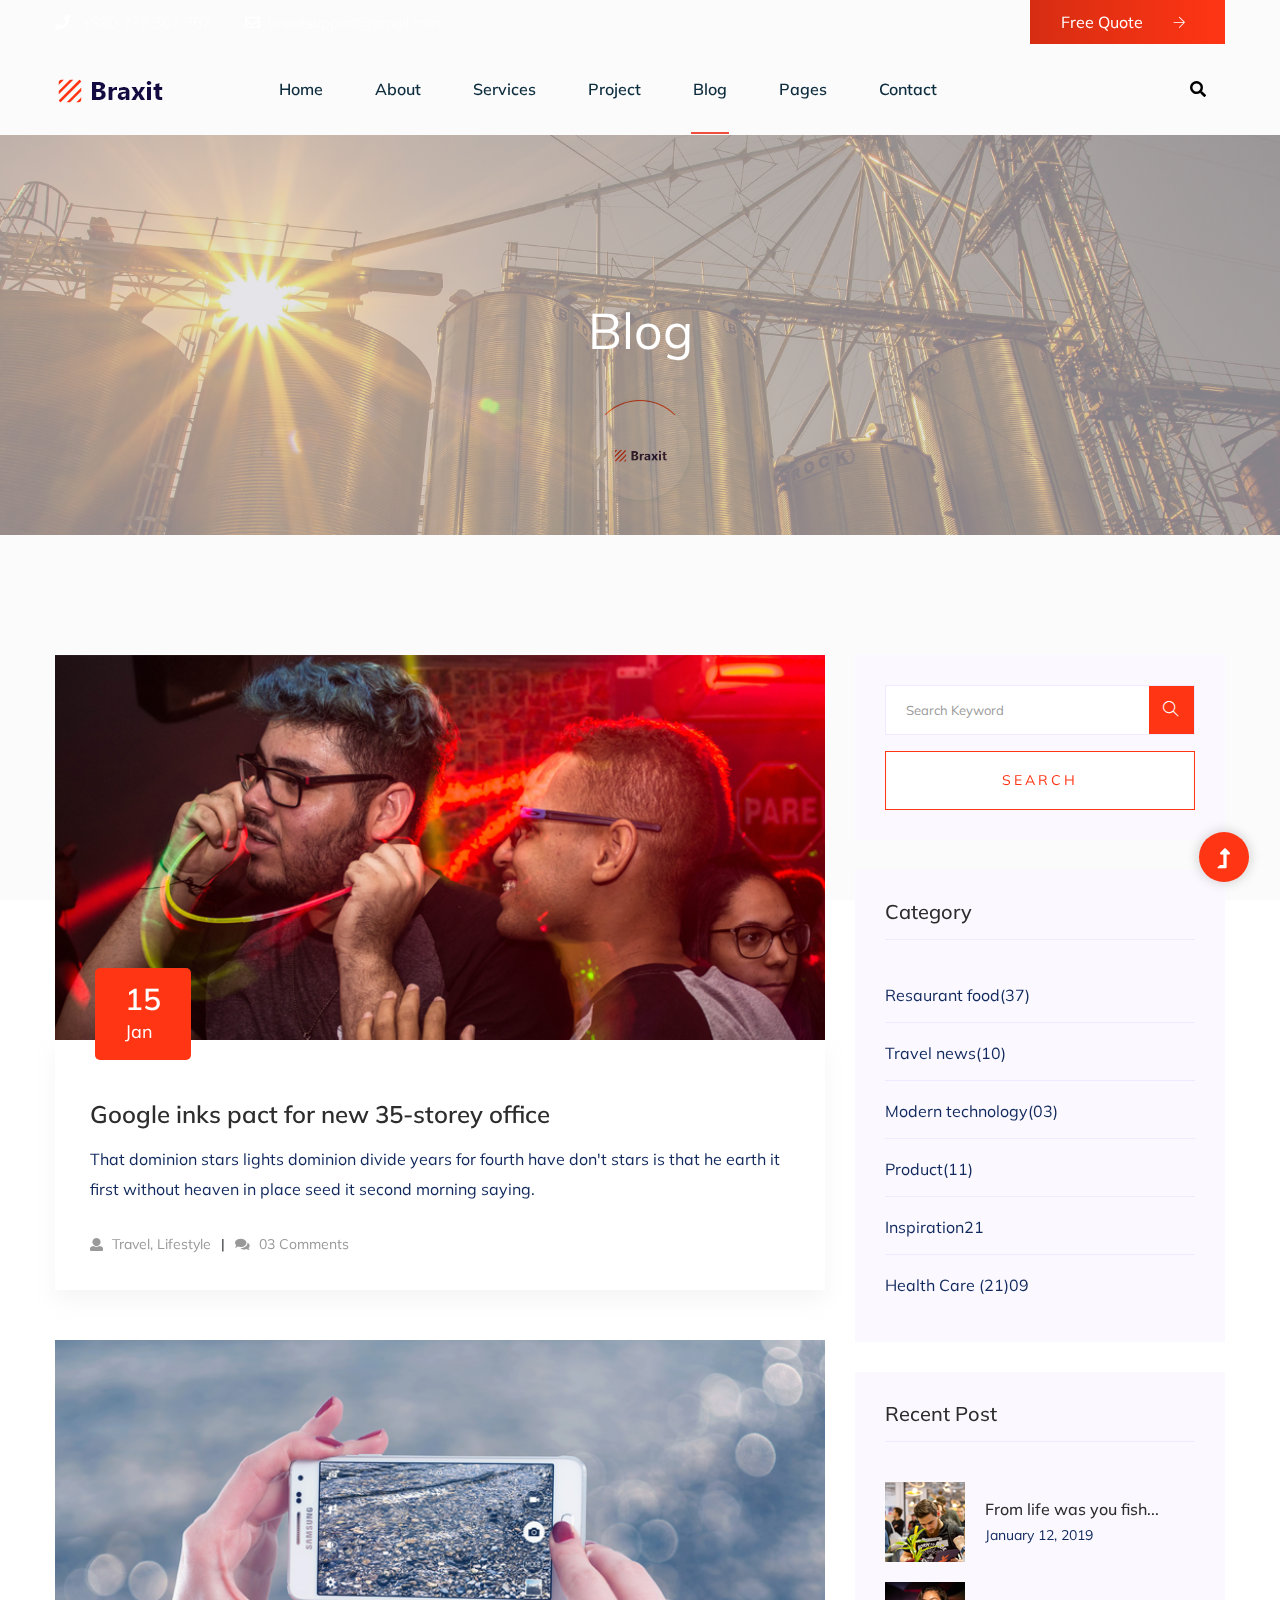
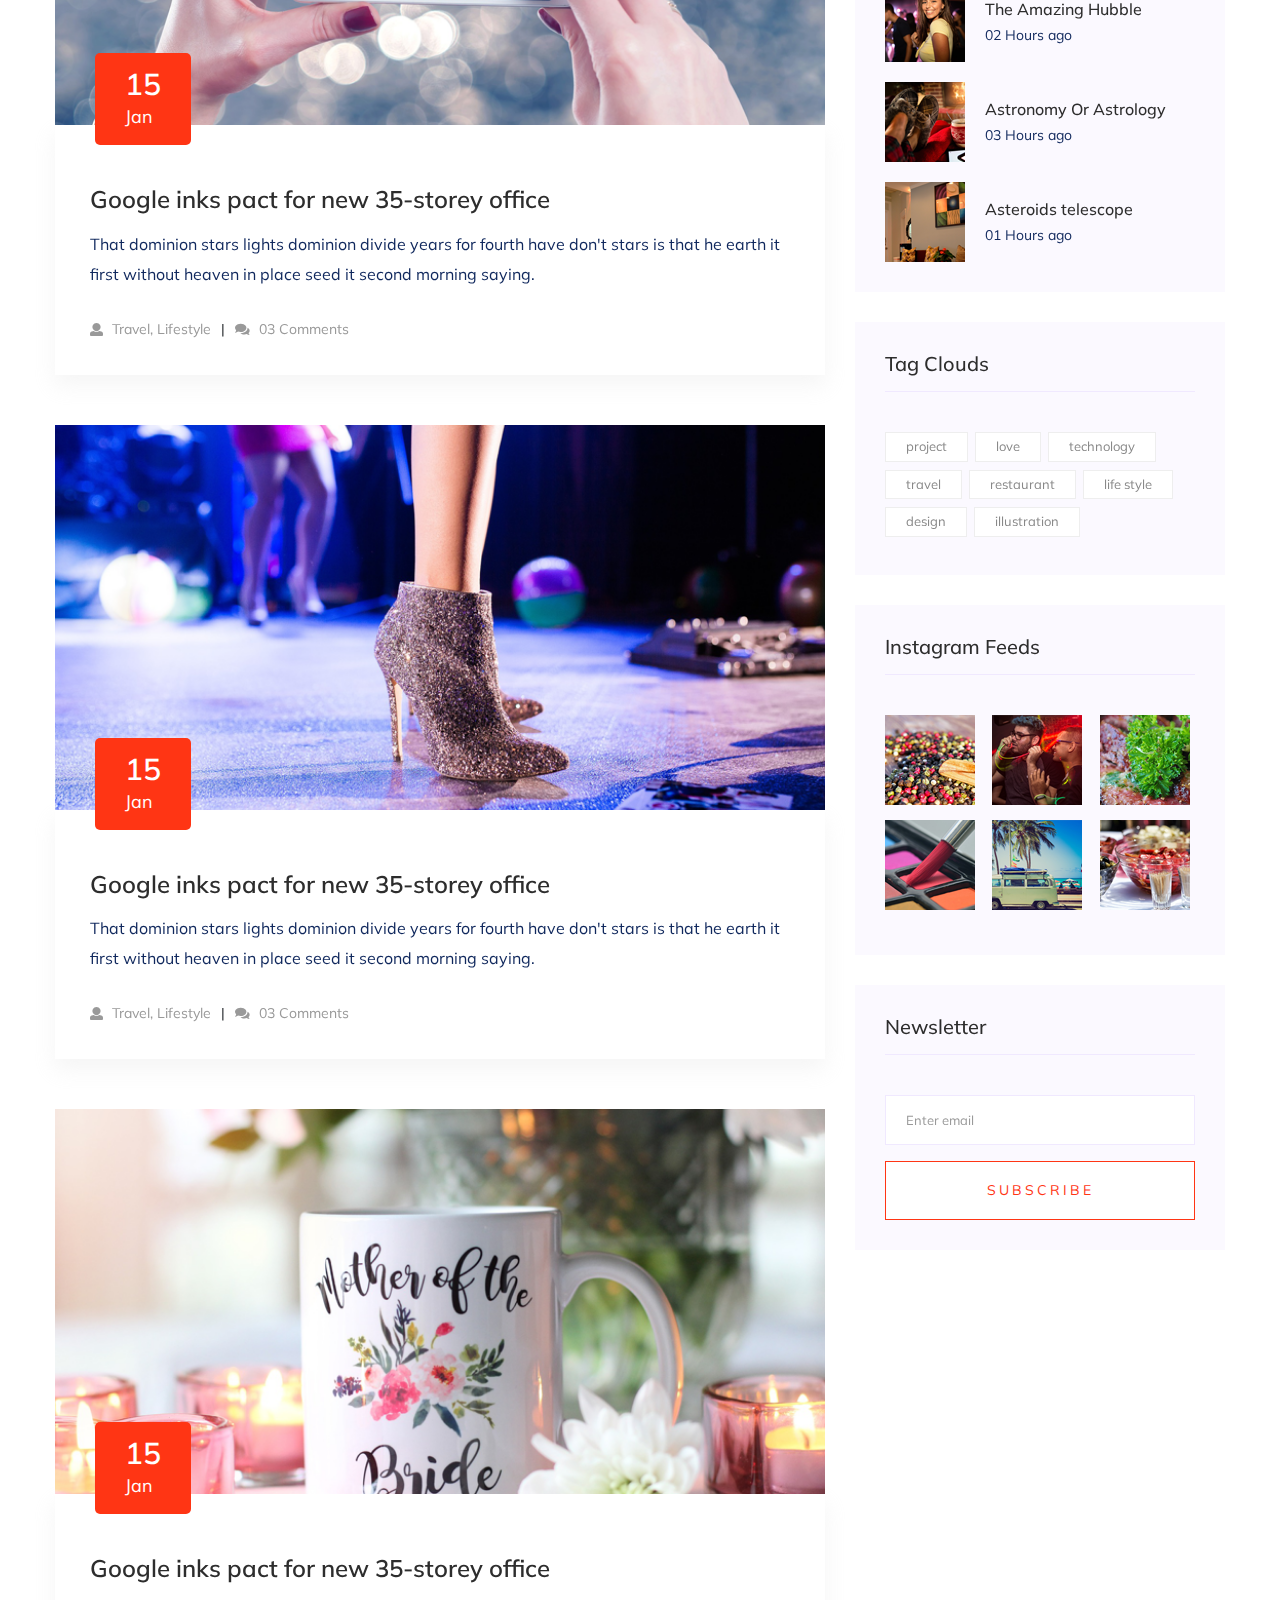
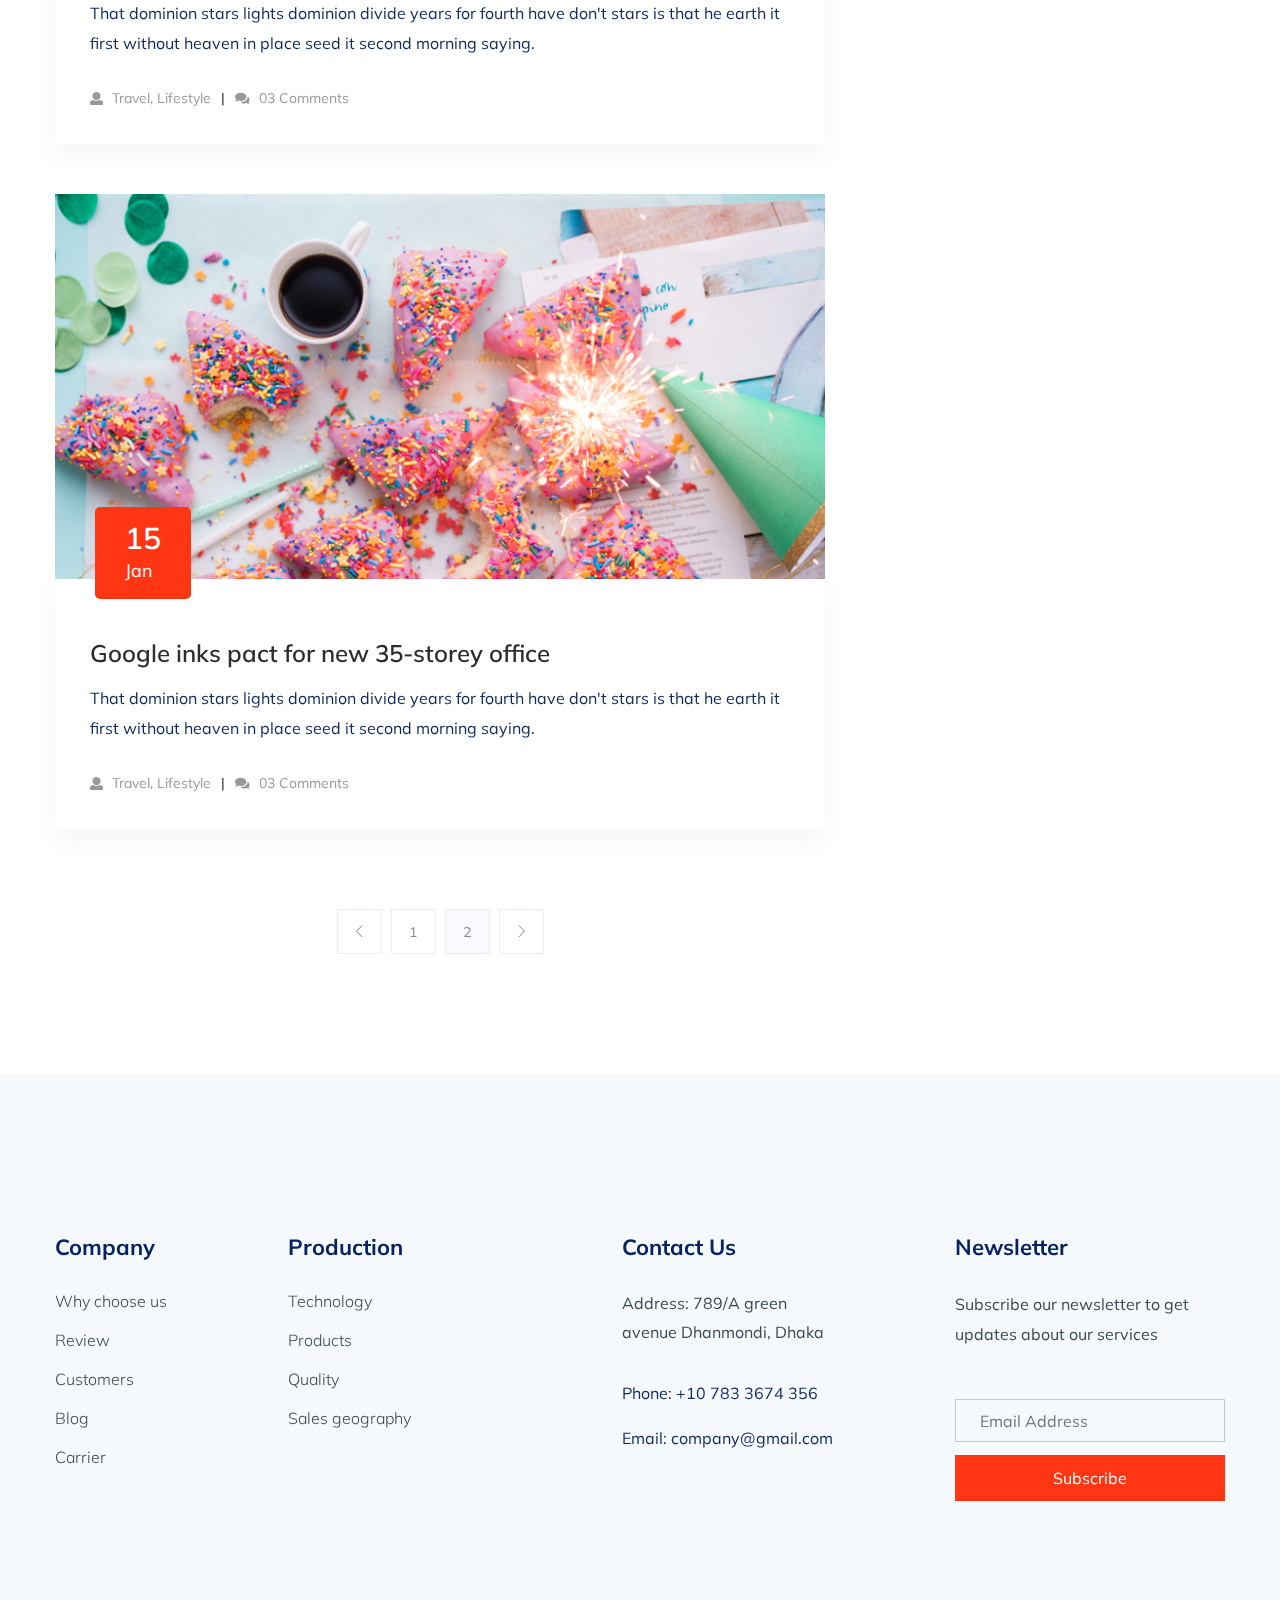
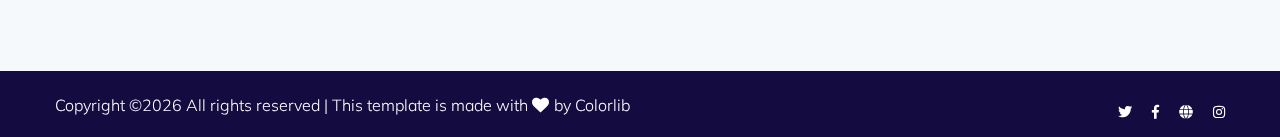
<file: blog.html>
<!doctype html>
<html class="no-js" lang="zxx">
<head>
    <meta charset="utf-8">
    <meta http-equiv="x-ua-compatible" content="ie=edge">
   <title>Industrial | Teamplate</title>
    <meta name="description" content="">
    <meta name="viewport" content="width=device-width, initial-scale=1">
    <link rel="shortcut icon" type="image/x-icon" href="assets/img/favicon.ico">

    <!-- CSS here -->
    <link rel="stylesheet" href="assets/css/bootstrap.min.css">
    <link rel="stylesheet" href="assets/css/owl.carousel.min.css">
    <link rel="stylesheet" href="assets/css/slicknav.css">
    <link rel="stylesheet" href="assets/css/animate.min.css">
    <link rel="stylesheet" href="assets/css/hamburgers.min.css">
    <link rel="stylesheet" href="assets/css/magnific-popup.css">
    <link rel="stylesheet" href="assets/css/fontawesome-all.min.css">
    <link rel="stylesheet" href="assets/css/themify-icons.css">
    <link rel="stylesheet" href="assets/css/themify-icons.css">
    <link rel="stylesheet" href="assets/css/slick.css">
    <link rel="stylesheet" href="assets/css/nice-select.css">
    <link rel="stylesheet" href="assets/css/style.css">
    <link rel="stylesheet" href="assets/css/responsive.css">
</head>
<body>
    <!--? Preloader Start -->
    <div id="preloader-active">
        <div class="preloader d-flex align-items-center justify-content-center">
            <div class="preloader-inner position-relative">
                <div class="preloader-circle"></div>
                <div class="preloader-img pere-text">
                    <img src="assets/img/logo/loder.png" alt="">
                </div>
            </div>
        </div>
    </div>
    <!-- Preloader Start -->
    <header>
        <!-- Header Start -->
        <div class="header-area">
            <div class="main-header ">
                <div class="header-top d-none d-lg-block">
                    <div class="container">
                        <div class="col-xl-12">
                            <div class="row d-flex justify-content-between align-items-center">
                                <div class="header-info-left">
                                    <ul>     
                                        <li><i class="fas fa-phone"></i> +880 278 367 367</li>
                                        <li><i class="far fa-envelope"></i>brexitsupport@gmail.com</li>
                                    </ul>
                                </div>
                                <div class="header-info-right">
                                    <a href="#" class="btn">Free Quote <i class="ti-arrow-right"></i></a>
                                </div>
                            </div>
                        </div>
                    </div>
                </div>
                <div class="header-bottom  header-sticky">
                    <div class="container">
                        <div class="row align-items-center">
                            <!-- Logo -->
                            <div class="col-xl-2 col-lg-2">
                                <div class="logo">
                                    <a href="index.html"><img src="assets/img/logo/logo.png" alt=""></a>
                                </div>
                            </div>
                            <div class="col-xl-9 col-lg-8">
                                <div class="menu-wrapper  d-flex align-items-center">
                                    <!-- Main-menu -->
                                    <div class="main-menu d-none d-lg-block">
                                        <nav> 
                                            <ul id="navigation">                                                                                          
                                                <li><a href="index.html">Home</a></li>
                                                <li><a href="about.html">About</a></li>
                                                <li><a href="services.html">Services</a></li>
                                                <li><a href="project.html">Project</a></li>
                                                <li class="active"><a href="blog.html">Blog</a>
                                                    <ul class="submenu">
                                                        <li><a href="blog.html">Blog</a></li>
                                                        <li><a href="blog_details.html">Blog Details</a></li>
                                                        <li><a href="elements.html">Element</a></li>
                                                    </ul>
                                                </li>
                                                <li><a href="#">Pages</a>
                                                    <ul class="submenu">
                                                        <li><a href="project_details.html">Project Details</a></li>
                                                        <li><a href="services_details.html">Services Details</a></li>
                                                        <li><a href="elements.html">Element</a></li>
                                                    </ul>
                                                </li>
                                                <li><a href="contact.html">Contact</a></li>
                                            </ul>
                                        </nav>
                                    </div>
                                </div>
                            </div> 
                            <div class="col-xl-1 col-lg-2">
                                <!-- Search Box -->
                                <div class="search d-none d-lg-block">
                                    <ul>
                                        <li>
                                            <div class="nav-search search-switch">
                                                <span class="fas fa-search"></span>
                                            </div>
                                        </li>
                                    </ul>
                                </div>
                            </div>
                            <!-- Mobile Menu -->
                            <div class="col-12">
                                <div class="mobile_menu d-block d-lg-none"></div>
                            </div>
                        </div>
                    </div>
                </div>
            </div>
        </div>
        <!-- Header End -->
    </header>
    <main>
        <!--? Hero Start -->
        <div class="slider-area2 section-bg2" data-background="assets/img/hero/hero7.png">
            <div class="slider-height2 d-flex align-items-center">
                <div class="container">
                    <div class="row">
                        <div class="col-xl-12">
                            <div class="hero-cap hero-cap2 text-center">
                                <h2>Blog</h2>
                            </div>
                        </div>
                    </div>
                </div>
            </div>
        </div>
        <!-- Hero End -->
        <!--? Blog Area Start-->
        <section class="blog_area section-padding">
            <div class="container">
                <div class="row">
                    <div class="col-lg-8 mb-5 mb-lg-0">
                        <div class="blog_left_sidebar">
                            <article class="blog_item">
                                <div class="blog_item_img">
                                    <img class="card-img rounded-0" src="assets/img/blog/single_blog_1.png" alt="">
                                    <a href="#" class="blog_item_date">
                                        <h3>15</h3>
                                        <p>Jan</p>
                                    </a>
                                </div>
                                <div class="blog_details">
                                    <a class="d-inline-block" href="blog_details.html">
                                        <h2 class="blog-head" style="color: #2d2d2d;">Google inks pact for new 35-storey office</h2>
                                    </a>
                                    <p>That dominion stars lights dominion divide years for fourth have don't stars is that
                                        he earth it first without heaven in place seed it second morning saying.</p>
                                    <ul class="blog-info-link">
                                        <li><a href="#"><i class="fa fa-user"></i> Travel, Lifestyle</a></li>
                                        <li><a href="#"><i class="fa fa-comments"></i> 03 Comments</a></li>
                                    </ul>
                                </div>
                            </article>
                            <article class="blog_item">
                                <div class="blog_item_img">
                                    <img class="card-img rounded-0" src="assets/img/blog/single_blog_2.png" alt="">
                                    <a href="#" class="blog_item_date">
                                        <h3>15</h3>
                                        <p>Jan</p>
                                    </a>
                                </div>
                                <div class="blog_details">
                                    <a class="d-inline-block" href="blog_details.html">
                                        <h2 class="blog-head" style="color: #2d2d2d;">Google inks pact for new 35-storey office</h2>
                                    </a>
                                    <p>That dominion stars lights dominion divide years for fourth have don't stars is that
                                        he earth it first without heaven in place seed it second morning saying.</p>
                                    <ul class="blog-info-link">
                                        <li><a href="#"><i class="fa fa-user"></i> Travel, Lifestyle</a></li>
                                        <li><a href="#"><i class="fa fa-comments"></i> 03 Comments</a></li>
                                    </ul>
                                </div>
                            </article>
                            <article class="blog_item">
                                <div class="blog_item_img">
                                    <img class="card-img rounded-0" src="assets/img/blog/single_blog_3.png" alt="">
                                    <a href="#" class="blog_item_date">
                                        <h3>15</h3>
                                        <p>Jan</p>
                                    </a>
                                </div>
                                <div class="blog_details">
                                    <a class="d-inline-block" href="blog_details.html">
                                        <h2 class="blog-head" style="color: #2d2d2d;">Google inks pact for new 35-storey office</h2>
                                    </a>
                                    <p>That dominion stars lights dominion divide years for fourth have don't stars is that
                                        he earth it first without heaven in place seed it second morning saying.</p>
                                    <ul class="blog-info-link">
                                        <li><a href="#"><i class="fa fa-user"></i> Travel, Lifestyle</a></li>
                                        <li><a href="#"><i class="fa fa-comments"></i> 03 Comments</a></li>
                                    </ul>
                                </div>
                            </article>
                            <article class="blog_item">
                                <div class="blog_item_img">
                                    <img class="card-img rounded-0" src="assets/img/blog/single_blog_4.png" alt="">
                                    <a href="#" class="blog_item_date">
                                        <h3>15</h3>
                                        <p>Jan</p>
                                    </a>
                                </div>
                                <div class="blog_details">
                                    <a class="d-inline-block" href="blog_details.html">
                                        <h2 class="blog-head" style="color: #2d2d2d;">Google inks pact for new 35-storey office</h2>
                                    </a>
                                    <p>That dominion stars lights dominion divide years for fourth have don't stars is that
                                        he earth it first without heaven in place seed it second morning saying.</p>
                                    <ul class="blog-info-link">
                                        <li><a href="#"><i class="fa fa-user"></i> Travel, Lifestyle</a></li>
                                        <li><a href="#"><i class="fa fa-comments"></i> 03 Comments</a></li>
                                    </ul>
                                </div>
                            </article>
                            <article class="blog_item">
                                <div class="blog_item_img">
                                    <img class="card-img rounded-0" src="assets/img/blog/single_blog_5.png" alt="">
                                    <a href="#" class="blog_item_date">
                                        <h3>15</h3>
                                        <p>Jan</p>
                                    </a>
                                </div>
                                <div class="blog_details">
                                    <a class="d-inline-block" href="blog_details.html">
                                        <h2 class="blog-head" style="color: #2d2d2d;">Google inks pact for new 35-storey office</h2>
                                    </a>
                                    <p>That dominion stars lights dominion divide years for fourth have don't stars is that
                                        he earth it first without heaven in place seed it second morning saying.</p>
                                    <ul class="blog-info-link">
                                        <li><a href="#"><i class="fa fa-user"></i> Travel, Lifestyle</a></li>
                                        <li><a href="#"><i class="fa fa-comments"></i> 03 Comments</a></li>
                                    </ul>
                                </div>
                            </article>
                            <nav class="blog-pagination justify-content-center d-flex">
                                <ul class="pagination">
                                    <li class="page-item">
                                        <a href="#" class="page-link" aria-label="Previous">
                                            <i class="ti-angle-left"></i>
                                        </a>
                                    </li>
                                    <li class="page-item">
                                        <a href="#" class="page-link">1</a>
                                    </li>
                                    <li class="page-item active">
                                        <a href="#" class="page-link">2</a>
                                    </li>
                                    <li class="page-item">
                                        <a href="#" class="page-link" aria-label="Next">
                                            <i class="ti-angle-right"></i>
                                        </a>
                                    </li>
                                </ul>
                            </nav>
                        </div>
                    </div>
                    <div class="col-lg-4">
                        <div class="blog_right_sidebar">
                            <aside class="single_sidebar_widget search_widget">
                                <form action="#">
                                    <div class="form-group">
                                        <div class="input-group mb-3">
                                            <input type="text" class="form-control" placeholder='Search Keyword'
                                                onfocus="this.placeholder = ''"
                                                onblur="this.placeholder = 'Search Keyword'">
                                            <div class="input-group-append">
                                                <button class="btns" type="button"><i class="ti-search"></i></button>
                                            </div>
                                        </div>
                                    </div>
                                    <button class="button rounded-0 primary-bg text-white w-100 btn_1 boxed-btn"
                                        type="submit">Search</button>
                                </form>
                            </aside>
                            <aside class="single_sidebar_widget post_category_widget">
                                <h4 class="widget_title" style="color: #2d2d2d;">Category</h4>
                                <ul class="list cat-list">
                                    <li>
                                        <a href="#" class="d-flex">
                                            <p>Resaurant food</p>
                                            <p>(37)</p>
                                        </a>
                                    </li>
                                    <li>
                                        <a href="#" class="d-flex">
                                            <p>Travel news</p>
                                            <p>(10)</p>
                                        </a>
                                    </li>
                                    <li>
                                        <a href="#" class="d-flex">
                                            <p>Modern technology</p>
                                            <p>(03)</p>
                                        </a>
                                    </li>
                                    <li>
                                        <a href="#" class="d-flex">
                                            <p>Product</p>
                                            <p>(11)</p>
                                        </a>
                                    </li>
                                    <li>
                                        <a href="#" class="d-flex">
                                            <p>Inspiration</p>
                                            <p>21</p>
                                        </a>
                                    </li>
                                    <li>
                                        <a href="#" class="d-flex">
                                            <p>Health Care (21)</p>
                                            <p>09</p>
                                        </a>
                                    </li>
                                </ul>
                            </aside>
                            <aside class="single_sidebar_widget popular_post_widget">
                                <h3 class="widget_title" style="color: #2d2d2d;">Recent Post</h3>
                                <div class="media post_item">
                                    <img src="assets/img/post/post_1.png" alt="post">
                                    <div class="media-body">
                                        <a href="blog_details.html">
                                            <h3 style="color: #2d2d2d;">From life was you fish...</h3>
                                        </a>
                                        <p>January 12, 2019</p>
                                    </div>
                                </div>
                                <div class="media post_item">
                                    <img src="assets/img/post/post_2.png" alt="post">
                                    <div class="media-body">
                                        <a href="blog_details.html">
                                            <h3 style="color: #2d2d2d;">The Amazing Hubble</h3>
                                        </a>
                                        <p>02 Hours ago</p>
                                    </div>
                                </div>
                                <div class="media post_item">
                                    <img src="assets/img/post/post_3.png" alt="post">
                                    <div class="media-body">
                                        <a href="blog_details.html">
                                            <h3 style="color: #2d2d2d;">Astronomy Or Astrology</h3>
                                        </a>
                                        <p>03 Hours ago</p>
                                    </div>
                                </div>
                                <div class="media post_item">
                                    <img src="assets/img/post/post_4.png" alt="post">
                                    <div class="media-body">
                                        <a href="blog_details.html">
                                            <h3 style="color: #2d2d2d;">Asteroids telescope</h3>
                                        </a>
                                        <p>01 Hours ago</p>
                                    </div>
                                </div>
                            </aside>
                            <aside class="single_sidebar_widget tag_cloud_widget">
                                <h4 class="widget_title" style="color: #2d2d2d;">Tag Clouds</h4>
                                <ul class="list">
                                    <li>
                                        <a href="#">project</a>
                                    </li>
                                    <li>
                                        <a href="#">love</a>
                                    </li>
                                    <li>
                                        <a href="#">technology</a>
                                    </li>
                                    <li>
                                        <a href="#">travel</a>
                                    </li>
                                    <li>
                                        <a href="#">restaurant</a>
                                    </li>
                                    <li>
                                        <a href="#">life style</a>
                                    </li>
                                    <li>
                                        <a href="#">design</a>
                                    </li>
                                    <li>
                                        <a href="#">illustration</a>
                                    </li>
                                </ul>
                            </aside>

                            <aside class="single_sidebar_widget instagram_feeds">
                                <h4 class="widget_title" style="color: #2d2d2d;">Instagram Feeds</h4>
                                <ul class="instagram_row flex-wrap">
                                    <li>
                                        <a href="#">
                                            <img class="img-fluid" src="assets/img/post/post_5.png" alt="">
                                        </a>
                                    </li>
                                    <li>
                                        <a href="#">
                                            <img class="img-fluid" src="assets/img/post/post_6.png" alt="">
                                        </a>
                                    </li>
                                    <li>
                                        <a href="#">
                                            <img class="img-fluid" src="assets/img/post/post_7.png" alt="">
                                        </a>
                                    </li>
                                    <li>
                                        <a href="#">
                                            <img class="img-fluid" src="assets/img/post/post_8.png" alt="">
                                        </a>
                                    </li>
                                    <li>
                                        <a href="#">
                                            <img class="img-fluid" src="assets/img/post/post_9.png" alt="">
                                        </a>
                                    </li>
                                    <li>
                                        <a href="#">
                                            <img class="img-fluid" src="assets/img/post/post_10.png" alt="">
                                        </a>
                                    </li>
                                </ul>
                            </aside>
                            <aside class="single_sidebar_widget newsletter_widget">
                                <h4 class="widget_title" style="color: #2d2d2d;">Newsletter</h4>
                                <form action="#">
                                    <div class="form-group">
                                        <input type="email" class="form-control" onfocus="this.placeholder = ''"
                                            onblur="this.placeholder = 'Enter email'" placeholder='Enter email' required>
                                    </div>
                                    <button class="button rounded-0 primary-bg text-white w-100 btn_1 boxed-btn"
                                        type="submit">Subscribe</button>
                                </form>
                            </aside>
                        </div>
                    </div>
                </div>
            </div>
        </section>
        <!-- Blog Area End -->
    </main>
    <footer>
        <!-- Footer Start-->
        <div class="footer-area footer-padding">
            <div class="container">
                <div class="row d-flex justify-content-between">
                    <div class="col-xl-2 col-lg-2 col-md-4 col-sm-5">
                        <div class="single-footer-caption mb-50">
                            <div class="footer-tittle">
                                <h4>Company</h4>
                                <ul>
                                    <li><a href="#">Why choose us</a></li>
                                    <li><a href="#"> Review</a></li>
                                    <li><a href="#">Customers</a></li>
                                    <li><a href="#">Blog</a></li>
                                    <li><a href="#">Carrier</a></li>
                                </ul>
                            </div>
                        </div>
                    </div>
                    <div class="col-xl-3 col-lg-3 col-md-4 col-sm-7">
                        <div class="single-footer-caption mb-50">
                            <div class="footer-tittle">
                                <h4>Production</h4>
                                <ul>
                                    <li><a href="#">Technology</a></li>
                                    <li><a href="#">Products</a></li>
                                    <li><a href="#">Quality</a></li>
                                    <li><a href="#">Sales geography</a></li>
                                </ul>
                            </div>
                        </div>
                    </div>
                    <div class="col-xl-3 col-lg-4 col-md-5 col-sm-8">
                        <div class="single-footer-caption mb-50">
                            <div class="footer-tittle">
                                <h4>Contact Us</h4>
                                <div class="footer-pera">
                                    <p class="info1">Address: 789/A green avenue Dhanmondi, Dhaka</p>
                                </div>
                            </div>
                            <div class="footer-number">
                                <p>Phone: +10 783 3674 356</p>
                                <p>Email: company@gmail.com</p>
                            </div>
                        </div>
                    </div>
                    <div class="col-xl-3 col-lg-3 col-md-4 col-sm-5">
                        <div class="single-footer-caption mb-50">
                            <div class="footer-tittle mb-50">
                                <h4>Newsletter</h4>
                                <p>Subscribe our newsletter to get updates about our services</p>
                            </div>
                            <!-- Form -->
                            <div class="footer-form">
                                <div id="mc_embed_signup">
                                    <form target="_blank" action="https://spondonit.us12.list-manage.com/subscribe/post?u=1462626880ade1ac87bd9c93a&amp;id=92a4423d01" method="get" class="subscribe_form relative mail_part" novalidate="true">
                                        <input type="email" name="EMAIL" id="newsletter-form-email" placeholder=" Email Address " class="placeholder hide-on-focus" onfocus="this.placeholder = ''" onblur="this.placeholder = 'Your email address'">
                                        <div class="form-icon">
                                            <button type="submit" name="submit" id="newsletter-submit" class="email_icon newsletter-submit button-contactForm">
                                                Subscribe
                                            </button>
                                        </div>
                                        <div class="mt-10 info"></div>
                                    </form>
                                </div>
                            </div>
                        </div>
                    </div>
                </div>
            </div>
        </div>
        <!-- footer-bottom area -->
        <div class="footer-bottom-area">
            <div class="container">
                <div class="footer-border">
                    <div class="row d-flex justify-content-between align-items-center">
                        <div class="col-xl-9 col-lg-8">
                            <div class="footer-copy-right">
                                <p><!-- Link back to Colorlib can't be removed. Template is licensed under CC BY 3.0. -->
  Copyright &copy;<script>document.write(new Date().getFullYear());</script> All rights reserved | This template is made with <i class="fa fa-heart" aria-hidden="true"></i> by <a href="https://colorlib.com" target="_blank">Colorlib</a>
  <!-- Link back to Colorlib can't be removed. Template is licensed under CC BY 3.0. --></p>
                            </div>
                        </div>
                        <div class="col-xl-3 col-lg-4">
                            <!-- Footer Social -->
                            <div class="footer-social f-right">
                                <a href="#"><i class="fab fa-twitter"></i></a>
                                <a href="https://bit.ly/sai4ull"><i class="fab fa-facebook-f"></i></a>
                                <a href="#"><i class="fas fa-globe"></i></a>
                                <a href="#"><i class="fab fa-instagram"></i></a>
                            </div>
                        </div>
                    </div>
                </div>
            </div>
        </div>
        <!-- Footer End-->
    </footer>
    <!-- Scroll Up -->
    <div id="back-top" >
        <a title="Go to Top" href="#"> <i class="fas fa-level-up-alt"></i></a>
    </div>
      <!-- JS here -->

      <script src="./assets/js/vendor/modernizr-3.5.0.min.js"></script>
      <!-- Jquery, Popper, Bootstrap -->
      <script src="./assets/js/vendor/jquery-1.12.4.min.js"></script>
      <script src="./assets/js/popper.min.js"></script>
      <script src="./assets/js/bootstrap.min.js"></script>
      <!-- Jquery Mobile Menu -->
      <script src="./assets/js/jquery.slicknav.min.js"></script>

      <!-- Jquery Slick , Owl-Carousel Plugins -->
      <script src="./assets/js/owl.carousel.min.js"></script>
      <script src="./assets/js/slick.min.js"></script>
      <!-- One Page, Animated-HeadLin -->
      <script src="./assets/js/wow.min.js"></script>
      <script src="./assets/js/animated.headline.js"></script>
      <script src="./assets/js/jquery.magnific-popup.js"></script>

      <!-- Date Picker -->
      <script src="./assets/js/gijgo.min.js"></script>
      <!-- Nice-select, sticky -->
      <script src="./assets/js/jquery.nice-select.min.js"></script>
      <script src="./assets/js/jquery.sticky.js"></script>
      
      <!-- counter , waypoint,Hover Direction -->
      <script src="./assets/js/jquery.counterup.min.js"></script>
      <script src="./assets/js/waypoints.min.js"></script>
      <script src="./assets/js/jquery.countdown.min.js"></script>
      <script src="./assets/js/hover-direction-snake.min.js"></script>

      <!-- contact js -->
      <script src="./assets/js/contact.js"></script>
      <script src="./assets/js/jquery.form.js"></script>
      <script src="./assets/js/jquery.validate.min.js"></script>
      <script src="./assets/js/mail-script.js"></script>
      <script src="./assets/js/jquery.ajaxchimp.min.js"></script>
      
      <!-- Jquery Plugins, main Jquery -->	
      <script src="./assets/js/plugins.js"></script>
      <script src="./assets/js/main.js"></script>

     
    </body>
</html>
</file>
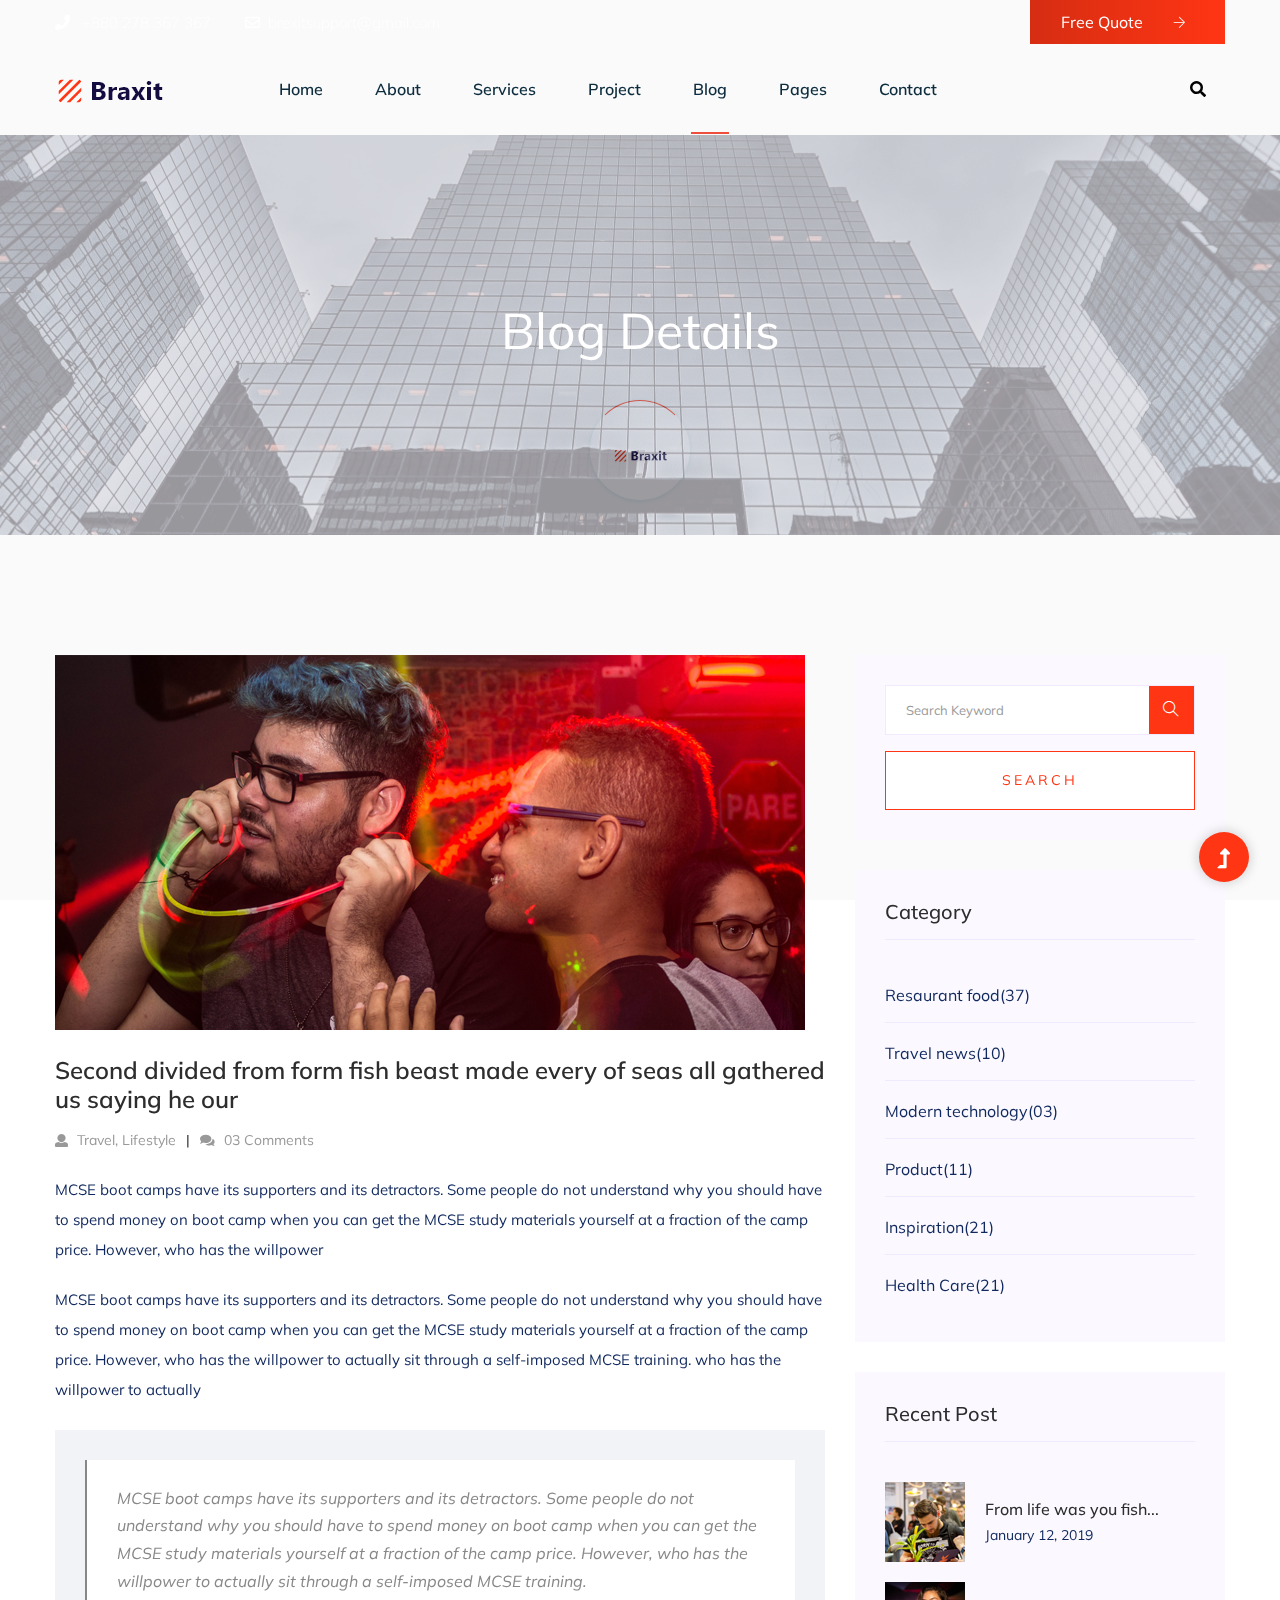
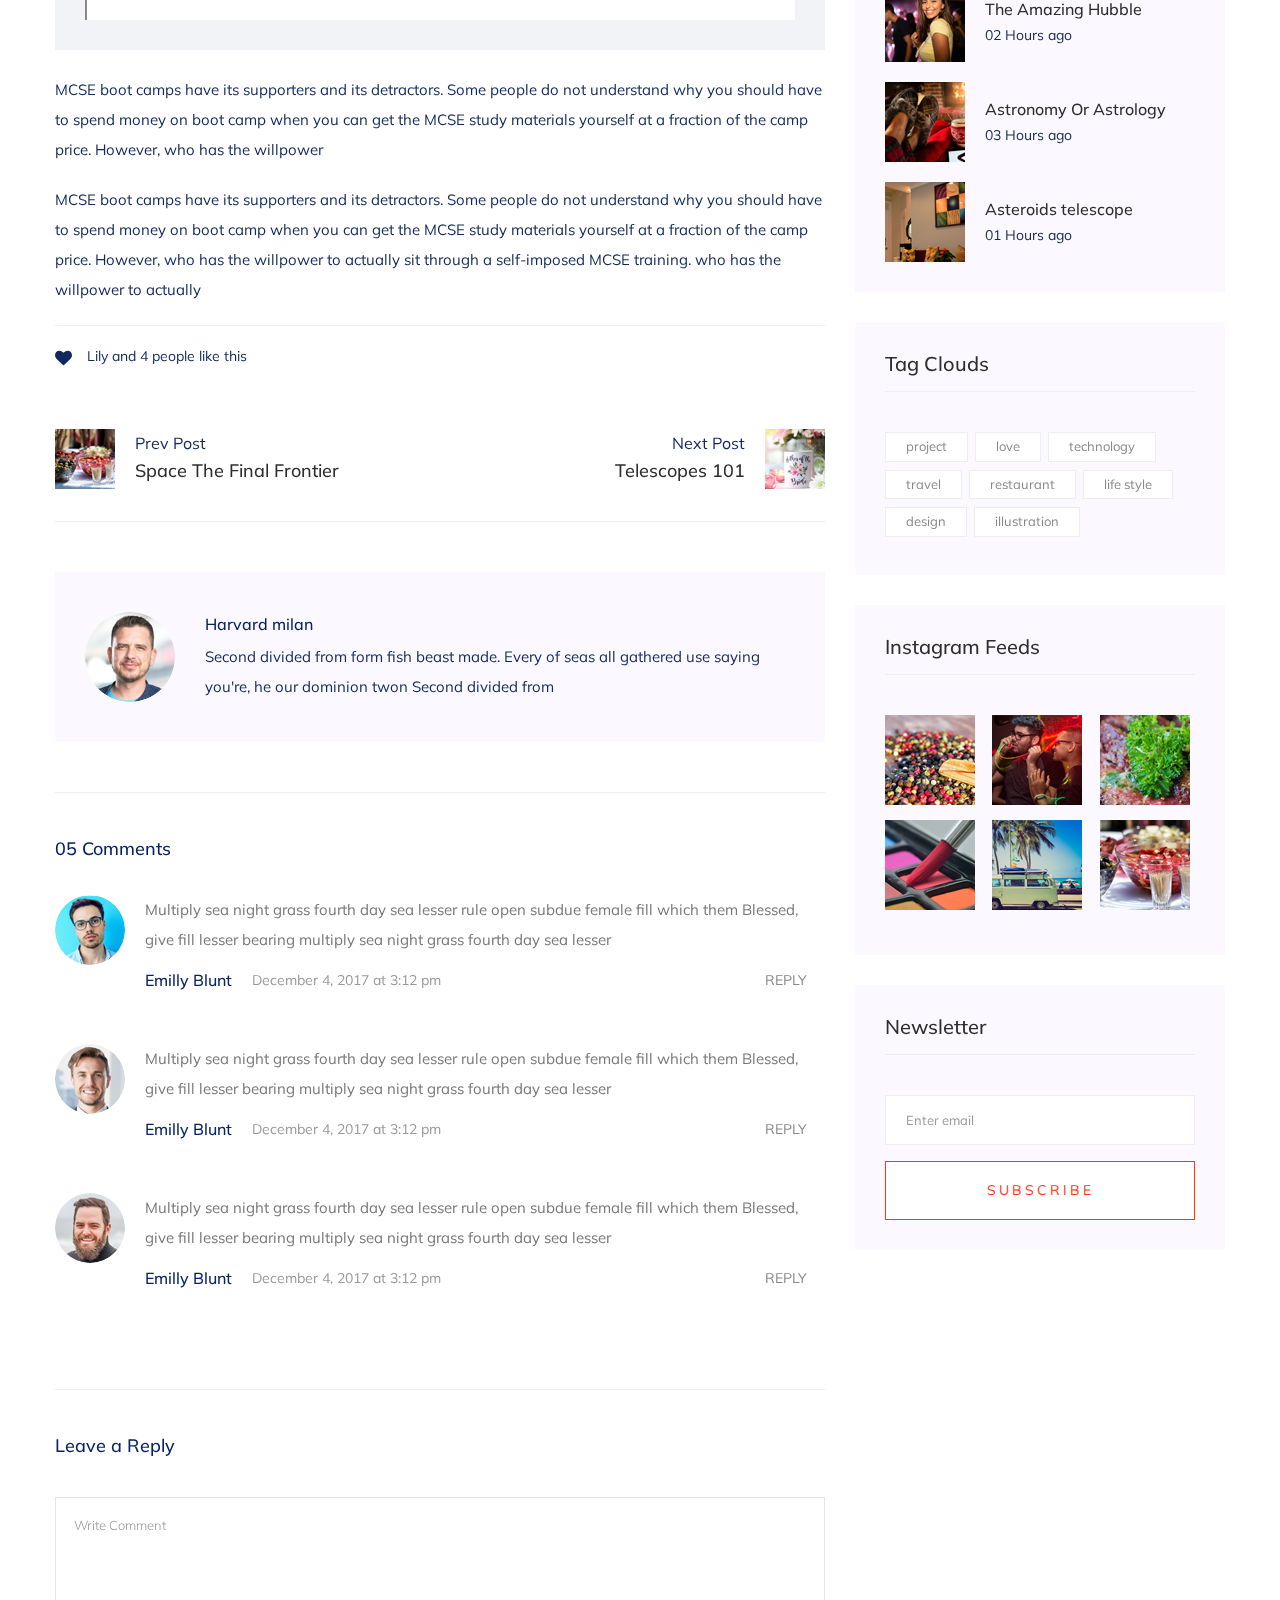
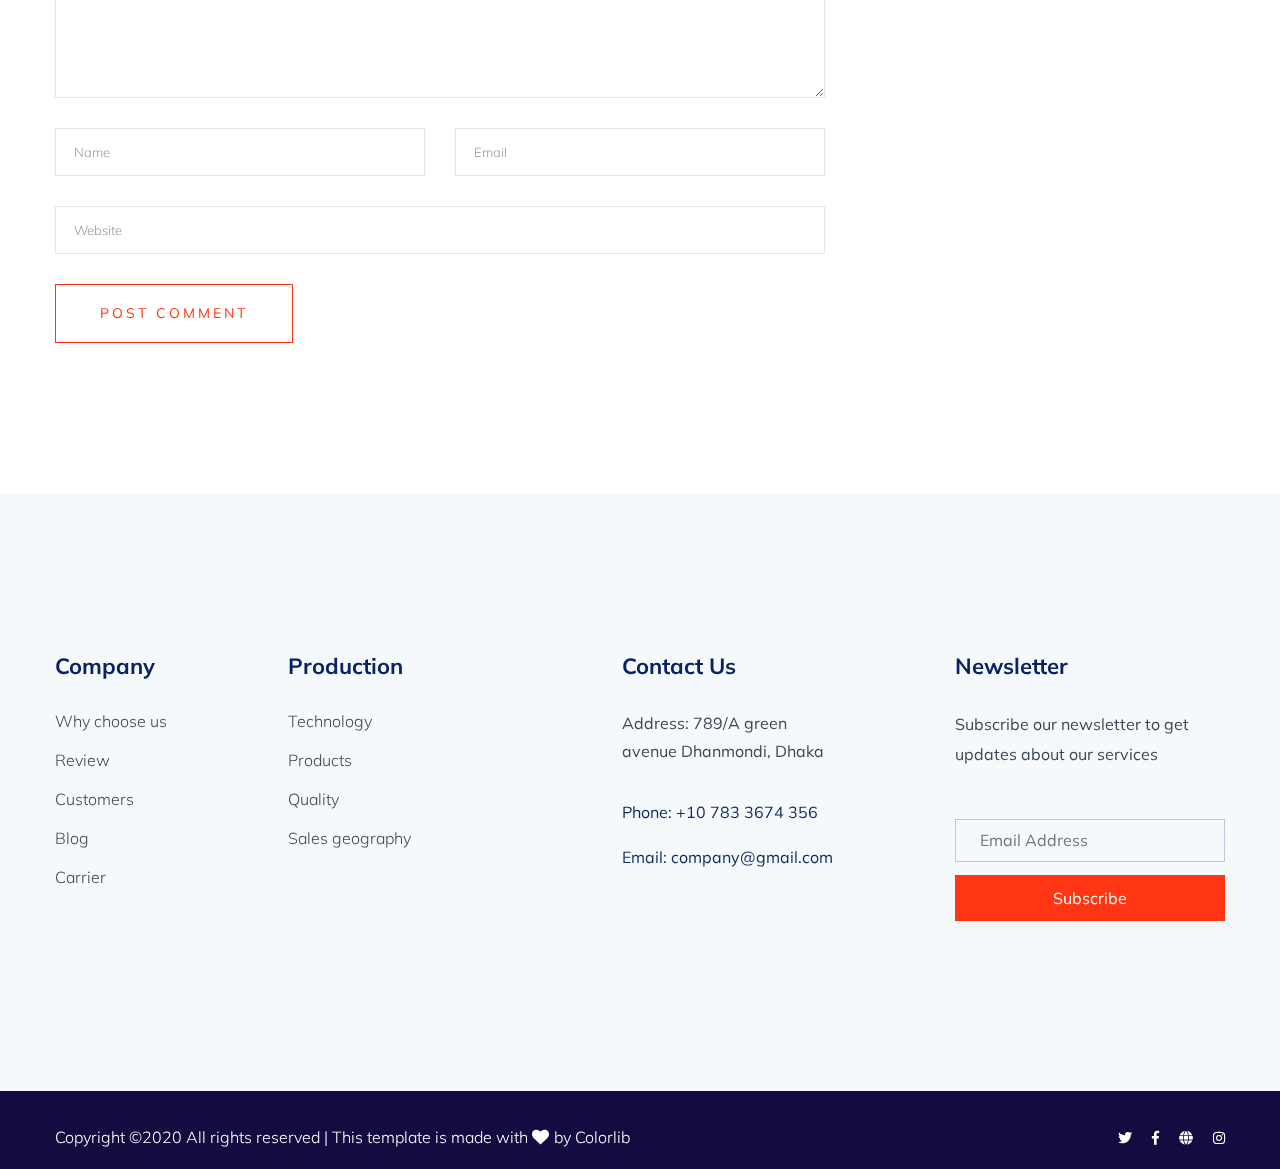
<file: blog_details.html>
<!doctype html>
<html class="no-js" lang="zxx">
<head>
   <meta charset="utf-8">
   <meta http-equiv="x-ua-compatible" content="ie=edge">
  <title>Industrial | Teamplate</title>
   <meta name="description" content="">
   <meta name="viewport" content="width=device-width, initial-scale=1">
   <link rel="shortcut icon" type="image/x-icon" href="assets/img/favicon.ico">

  <!-- CSS here -->
   <link rel="stylesheet" href="assets/css/bootstrap.min.css">
   <link rel="stylesheet" href="assets/css/owl.carousel.min.css">
   <link rel="stylesheet" href="assets/css/slicknav.css">
   <link rel="stylesheet" href="assets/css/animate.min.css">
   <link rel="stylesheet" href="assets/css/hamburgers.min.css">
   <link rel="stylesheet" href="assets/css/magnific-popup.css">
   <link rel="stylesheet" href="assets/css/fontawesome-all.min.css">
   <link rel="stylesheet" href="assets/css/themify-icons.css">
   <link rel="stylesheet" href="assets/css/slick.css">
   <link rel="stylesheet" href="assets/css/nice-select.css">
   <link rel="stylesheet" href="assets/css/style.css">
</head>

<body>
   <!--? Preloader Start -->
   <div id="preloader-active">
      <div class="preloader d-flex align-items-center justify-content-center">
          <div class="preloader-inner position-relative">
              <div class="preloader-circle"></div>
              <div class="preloader-img pere-text">
                  <img src="assets/img/logo/loder.png" alt="">
              </div>
          </div>
      </div>
   </div>
   <!-- Preloader Start -->
   <header>
      <!-- Header Start -->
      <div class="header-area">
          <div class="main-header ">
              <div class="header-top d-none d-lg-block">
                  <div class="container">
                      <div class="col-xl-12">
                          <div class="row d-flex justify-content-between align-items-center">
                              <div class="header-info-left">
                                  <ul>     
                                      <li><i class="fas fa-phone"></i> +880 278 367 367</li>
                                      <li><i class="far fa-envelope"></i>brexitsupport@gmail.com</li>
                                  </ul>
                              </div>
                              <div class="header-info-right">
                                  <a href="#" class="btn">Free Quote <i class="ti-arrow-right"></i></a>
                              </div>
                          </div>
                      </div>
                  </div>
              </div>
              <div class="header-bottom  header-sticky">
                  <div class="container">
                      <div class="row align-items-center">
                          <!-- Logo -->
                          <div class="col-xl-2 col-lg-2">
                              <div class="logo">
                                  <a href="index.html"><img src="assets/img/logo/logo.png" alt=""></a>
                              </div>
                          </div>
                          <div class="col-xl-9 col-lg-8">
                              <div class="menu-wrapper  d-flex align-items-center">
                                  <!-- Main-menu -->
                                  <div class="main-menu d-none d-lg-block">
                                      <nav> 
                                          <ul id="navigation">                                                                                          
                                              <li><a href="index.html">Home</a></li>
                                              <li><a href="about.html">About</a></li>
                                              <li><a href="services.html">Services</a></li>
                                              <li><a href="project.html">Project</a></li>
                                              <li class="active"><a href="blog.html">Blog</a>
                                                  <ul class="submenu">
                                                      <li><a href="blog.html">Blog</a></li>
                                                      <li><a href="blog_details.html">Blog Details</a></li>
                                                      <li><a href="elements.html">Element</a></li>
                                                  </ul>
                                              </li>
                                              <li><a href="#">Pages</a>
                                                <ul class="submenu">
                                                    <li><a href="project_details.html">Project Details</a></li>
                                                    <li><a href="services_details.html">Services Details</a></li>
                                                    <li><a href="elements.html">Element</a></li>
                                                </ul>
                                            </li>
                                              <li><a href="contact.html">Contact</a></li>
                                          </ul>
                                      </nav>
                                  </div>
                              </div>
                          </div> 
                          <div class="col-xl-1 col-lg-2">
                              <!-- Search Box -->
                              <div class="search d-none d-lg-block">
                                  <ul>
                                      <li>
                                          <div class="nav-search search-switch">
                                              <span class="fas fa-search"></span>
                                          </div>
                                      </li>
                                  </ul>
                              </div>
                          </div>
                          <!-- Mobile Menu -->
                          <div class="col-12">
                              <div class="mobile_menu d-block d-lg-none"></div>
                          </div>
                      </div>
                  </div>
              </div>
          </div>
      </div>
      <!-- Header End -->
  </header>
   <main>
      <!--? Hero Start -->
      <div class="slider-area2 section-bg2" data-background="assets/img/hero/hero2.png">
         <div class="slider-height2 d-flex align-items-center">
            <div class="container">
               <div class="row">
                  <div class="col-xl-12">
                        <div class="hero-cap hero-cap2 text-center">
                           <h2>Blog Details</h2>
                        </div>
                  </div>
               </div>
            </div>
         </div>
      </div>
      <!-- Hero End -->
      <!--? Blog Area Start -->
      <section class="blog_area single-post-area section-padding">
         <div class="container">
            <div class="row">
               <div class="col-lg-8 posts-list">
                  <div class="single-post">
                     <div class="feature-img">
                        <img class="img-fluid" src="assets/img/blog/single_blog_1.png" alt="">
                     </div>
                     <div class="blog_details">
                        <h2 style="color: #2d2d2d;">Second divided from form fish beast made every of seas
                           all gathered us saying he our
                        </h2>
                        <ul class="blog-info-link mt-3 mb-4">
                           <li><a href="#"><i class="fa fa-user"></i> Travel, Lifestyle</a></li>
                           <li><a href="#"><i class="fa fa-comments"></i> 03 Comments</a></li>
                        </ul>
                        <p class="excert">
                           MCSE boot camps have its supporters and its detractors. Some people do not understand why you
                           should have to spend money on boot camp when you can get the MCSE study materials yourself at a
                           fraction of the camp price. However, who has the willpower
                        </p>
                        <p>
                           MCSE boot camps have its supporters and its detractors. Some people do not understand why you
                           should have to spend money on boot camp when you can get the MCSE study materials yourself at a
                           fraction of the camp price. However, who has the willpower to actually sit through a
                           self-imposed MCSE training. who has the willpower to actually
                        </p>
                        <div class="quote-wrapper">
                           <div class="quotes">
                              MCSE boot camps have its supporters and its detractors. Some people do not understand why you
                              should have to spend money on boot camp when you can get the MCSE study materials yourself at
                              a fraction of the camp price. However, who has the willpower to actually sit through a
                              self-imposed MCSE training.
                           </div>
                        </div>
                        <p>
                           MCSE boot camps have its supporters and its detractors. Some people do not understand why you
                           should have to spend money on boot camp when you can get the MCSE study materials yourself at a
                           fraction of the camp price. However, who has the willpower
                        </p>
                        <p>
                           MCSE boot camps have its supporters and its detractors. Some people do not understand why you
                           should have to spend money on boot camp when you can get the MCSE study materials yourself at a
                           fraction of the camp price. However, who has the willpower to actually sit through a
                           self-imposed MCSE training. who has the willpower to actually
                        </p>
                     </div>
                  </div>
                  <div class="navigation-top">
                     <div class="d-sm-flex justify-content-between text-center">
                        <p class="like-info"><span class="align-middle"><i class="fa fa-heart"></i></span> Lily and 4
                           people like this</p>
                        <div class="col-sm-4 text-center my-2 my-sm-0">
                        </div>
                        <ul class="social-icons">
                           <li><a href="https://www.facebook.com/sai4ull"><i class="fab fa-facebook-f"></i></a></li>
                           <li><a href="#"><i class="fab fa-twitter"></i></a></li>
                           <li><a href="#"><i class="fab fa-dribbble"></i></a></li>
                           <li><a href="#"><i class="fab fa-behance"></i></a></li>
                        </ul>
                     </div>
                     <div class="navigation-area">
                        <div class="row">
                           <div
                              class="col-lg-6 col-md-6 col-12 nav-left flex-row d-flex justify-content-start align-items-center">
                              <div class="thumb">
                                 <a href="#">
                                    <img class="img-fluid" src="assets/img/post/preview.png" alt="">
                                 </a>
                              </div>
                              <div class="arrow">
                                 <a href="#">
                                    <span class="lnr text-white ti-arrow-left"></span>
                                 </a>
                              </div>
                              <div class="detials">
                                 <p>Prev Post</p>
                                 <a href="#">
                                    <h4 style="color: #2d2d2d;">Space The Final Frontier</h4>
                                 </a>
                              </div>
                           </div>
                           <div
                              class="col-lg-6 col-md-6 col-12 nav-right flex-row d-flex justify-content-end align-items-center">
                              <div class="detials">
                                 <p>Next Post</p>
                                 <a href="#">
                                    <h4 style="color: #2d2d2d;">Telescopes 101</h4>
                                 </a>
                              </div>
                              <div class="arrow">
                                 <a href="#">
                                    <span class="lnr text-white ti-arrow-right"></span>
                                 </a>
                              </div>
                              <div class="thumb">
                                 <a href="#">
                                    <img class="img-fluid" src="assets/img/post/next.png" alt="">
                                 </a>
                              </div>
                           </div>
                        </div>
                     </div>
                  </div>
                  <div class="blog-author">
                     <div class="media align-items-center">
                        <img src="assets/img/blog/author.png" alt="">
                        <div class="media-body">
                           <a href="#">
                              <h4>Harvard milan</h4>
                           </a>
                           <p>Second divided from form fish beast made. Every of seas all gathered use saying you're, he
                              our dominion twon Second divided from</p>
                        </div>
                     </div>
                  </div>
                  <div class="comments-area">
                     <h4>05 Comments</h4>
                     <div class="comment-list">
                        <div class="single-comment justify-content-between d-flex">
                           <div class="user justify-content-between d-flex">
                              <div class="thumb">
                                 <img src="assets/img/blog/comment_1.png" alt="">
                              </div>
                              <div class="desc">
                                 <p class="comment">
                                    Multiply sea night grass fourth day sea lesser rule open subdue female fill which them
                                    Blessed, give fill lesser bearing multiply sea night grass fourth day sea lesser
                                 </p>
                                 <div class="d-flex justify-content-between">
                                    <div class="d-flex align-items-center">
                                       <h5>
                                          <a href="#">Emilly Blunt</a>
                                       </h5>
                                       <p class="date">December 4, 2017 at 3:12 pm </p>
                                    </div>
                                    <div class="reply-btn">
                                       <a href="#" class="btn-reply text-uppercase">reply</a>
                                    </div>
                                 </div>
                              </div>
                           </div>
                        </div>
                     </div>
                     <div class="comment-list">
                        <div class="single-comment justify-content-between d-flex">
                           <div class="user justify-content-between d-flex">
                              <div class="thumb">
                                 <img src="assets/img/blog/comment_2.png" alt="">
                              </div>
                              <div class="desc">
                                 <p class="comment">
                                    Multiply sea night grass fourth day sea lesser rule open subdue female fill which them
                                    Blessed, give fill lesser bearing multiply sea night grass fourth day sea lesser
                                 </p>
                                 <div class="d-flex justify-content-between">
                                    <div class="d-flex align-items-center">
                                       <h5>
                                          <a href="#">Emilly Blunt</a>
                                       </h5>
                                       <p class="date">December 4, 2017 at 3:12 pm </p>
                                    </div>
                                    <div class="reply-btn">
                                       <a href="#" class="btn-reply text-uppercase">reply</a>
                                    </div>
                                 </div>
                              </div>
                           </div>
                        </div>
                     </div>
                     <div class="comment-list">
                        <div class="single-comment justify-content-between d-flex">
                           <div class="user justify-content-between d-flex">
                              <div class="thumb">
                                 <img src="assets/img/blog/comment_3.png" alt="">
                              </div>
                              <div class="desc">
                                 <p class="comment">
                                    Multiply sea night grass fourth day sea lesser rule open subdue female fill which them
                                    Blessed, give fill lesser bearing multiply sea night grass fourth day sea lesser
                                 </p>
                                 <div class="d-flex justify-content-between">
                                    <div class="d-flex align-items-center">
                                       <h5>
                                          <a href="#">Emilly Blunt</a>
                                       </h5>
                                       <p class="date">December 4, 2017 at 3:12 pm </p>
                                    </div>
                                    <div class="reply-btn">
                                       <a href="#" class="btn-reply text-uppercase">reply</a>
                                    </div>
                                 </div>
                              </div>
                           </div>
                        </div>
                     </div>
                  </div>
                  <div class="comment-form">
                     <h4>Leave a Reply</h4>
                     <form class="form-contact comment_form" action="#" id="commentForm">
                        <div class="row">
                           <div class="col-12">
                              <div class="form-group">
                                 <textarea class="form-control w-100" name="comment" id="comment" cols="30" rows="9"
                                    placeholder="Write Comment"></textarea>
                              </div>
                           </div>
                           <div class="col-sm-6">
                              <div class="form-group">
                                 <input class="form-control" name="name" id="name" type="text" placeholder="Name">
                              </div>
                           </div>
                           <div class="col-sm-6">
                              <div class="form-group">
                                 <input class="form-control" name="email" id="email" type="email" placeholder="Email">
                              </div>
                           </div>
                           <div class="col-12">
                              <div class="form-group">
                                 <input class="form-control" name="website" id="website" type="text" placeholder="Website">
                              </div>
                           </div>
                        </div>
                        <div class="form-group">
                           <button type="submit" class="button button-contactForm btn_1 boxed-btn">Post Comment</button>
                        </div>
                     </form>
                  </div>
               </div>
               <div class="col-lg-4">
                  <div class="blog_right_sidebar">
                     <aside class="single_sidebar_widget search_widget">
                        <form action="#">
                           <div class="form-group">
                              <div class="input-group mb-3">
                                 <input type="text" class="form-control" placeholder='Search Keyword'
                                    onfocus="this.placeholder = ''" onblur="this.placeholder = 'Search Keyword'">
                                 <div class="input-group-append">
                                    <button class="btns" type="button"><i class="ti-search"></i></button>
                                 </div>
                              </div>
                           </div>
                           <button class="button rounded-0 primary-bg text-white w-100 btn_1 boxed-btn"
                              type="submit">Search</button>
                        </form>
                     </aside>
                     <aside class="single_sidebar_widget post_category_widget">
                        <h4 class="widget_title" style="color: #2d2d2d;">Category</h4>
                        <ul class="list cat-list">
                           <li>
                              <a href="#" class="d-flex">
                                 <p>Resaurant food</p>
                                 <p>(37)</p>
                              </a>
                           </li>
                           <li>
                              <a href="#" class="d-flex">
                                 <p>Travel news</p>
                                 <p>(10)</p>
                              </a>
                           </li>
                           <li>
                              <a href="#" class="d-flex">
                                 <p>Modern technology</p>
                                 <p>(03)</p>
                              </a>
                           </li>
                           <li>
                              <a href="#" class="d-flex">
                                 <p>Product</p>
                                 <p>(11)</p>
                              </a>
                           </li>
                           <li>
                              <a href="#" class="d-flex">
                                 <p>Inspiration</p>
                                 <p>(21)</p>
                              </a>
                           </li>
                           <li>
                              <a href="#" class="d-flex">
                                 <p>Health Care</p>
                                 <p>(21)</p>
                              </a>
                           </li>
                        </ul>
                     </aside>
                     <aside class="single_sidebar_widget popular_post_widget">
                        <h3 class="widget_title" style="color: #2d2d2d;">Recent Post</h3>
                        <div class="media post_item">
                           <img src="assets/img/post/post_1.png" alt="post">
                           <div class="media-body">
                              <a href="blog_details.html">
                                 <h3 style="color: #2d2d2d;">From life was you fish...</h3>
                              </a>
                              <p>January 12, 2019</p>
                           </div>
                        </div>
                        <div class="media post_item">
                           <img src="assets/img/post/post_2.png" alt="post">
                           <div class="media-body">
                              <a href="blog_details.html">
                                 <h3 style="color: #2d2d2d;">The Amazing Hubble</h3>
                              </a>
                              <p>02 Hours ago</p>
                           </div>
                        </div>
                        <div class="media post_item">
                           <img src="assets/img/post/post_3.png" alt="post">
                           <div class="media-body">
                              <a href="blog_details.html">
                                 <h3 style="color: #2d2d2d;">Astronomy Or Astrology</h3>
                              </a>
                              <p>03 Hours ago</p>
                           </div>
                        </div>
                        <div class="media post_item">
                           <img src="assets/img/post/post_4.png" alt="post">
                           <div class="media-body">
                              <a href="blog_details.html">
                                 <h3 style="color: #2d2d2d;">Asteroids telescope</h3>
                              </a>
                              <p>01 Hours ago</p>
                           </div>
                        </div>
                     </aside>
                     <aside class="single_sidebar_widget tag_cloud_widget">
                        <h4 class="widget_title" style="color: #2d2d2d;">Tag Clouds</h4>
                        <ul class="list">
                           <li>
                              <a href="#">project</a>
                           </li>
                           <li>
                              <a href="#">love</a>
                           </li>
                           <li>
                              <a href="#">technology</a>
                           </li>
                           <li>
                              <a href="#">travel</a>
                           </li>
                           <li>
                              <a href="#">restaurant</a>
                           </li>
                           <li>
                              <a href="#">life style</a>
                           </li>
                           <li>
                              <a href="#">design</a>
                           </li>
                           <li>
                              <a href="#">illustration</a>
                           </li>
                        </ul>
                     </aside>
                     <aside class="single_sidebar_widget instagram_feeds">
                        <h4 class="widget_title" style="color: #2d2d2d;">Instagram Feeds</h4>
                        <ul class="instagram_row flex-wrap">
                           <li>
                              <a href="#">
                                 <img class="img-fluid" src="assets/img/post/post_5.png" alt="">
                              </a>
                           </li>
                           <li>
                              <a href="#">
                                 <img class="img-fluid" src="assets/img/post/post_6.png" alt="">
                              </a>
                           </li>
                           <li>
                              <a href="#">
                                 <img class="img-fluid" src="assets/img/post/post_7.png" alt="">
                              </a>
                           </li>
                           <li>
                              <a href="#">
                                 <img class="img-fluid" src="assets/img/post/post_8.png" alt="">
                              </a>
                           </li>
                           <li>
                              <a href="#">
                                 <img class="img-fluid" src="assets/img/post/post_9.png" alt="">
                              </a>
                           </li>
                           <li>
                              <a href="#">
                                 <img class="img-fluid" src="assets/img/post/post_10.png" alt="">
                              </a>
                           </li>
                        </ul>
                     </aside>
                     <aside class="single_sidebar_widget newsletter_widget">
                        <h4 class="widget_title" style="color: #2d2d2d;">Newsletter</h4>
                        <form action="#">
                           <div class="form-group">
                              <input type="email" class="form-control" onfocus="this.placeholder = ''"
                                 onblur="this.placeholder = 'Enter email'" placeholder='Enter email' required>
                           </div>
                           <button class="button rounded-0 primary-bg text-white w-100 btn_1 boxed-btn" type="submit">Subscribe</button>
                        </form>
                     </aside>
                  </div>
               </div>
            </div>
         </div>
      </section>
      <!-- Blog Area End -->
   </main>
   <footer>
      <!-- Footer Start-->
      <div class="footer-area footer-padding">
          <div class="container">
              <div class="row d-flex justify-content-between">
                  <div class="col-xl-2 col-lg-2 col-md-4 col-sm-5">
                      <div class="single-footer-caption mb-50">
                          <div class="footer-tittle">
                              <h4>Company</h4>
                              <ul>
                                  <li><a href="#">Why choose us</a></li>
                                  <li><a href="#"> Review</a></li>
                                  <li><a href="#">Customers</a></li>
                                  <li><a href="#">Blog</a></li>
                                  <li><a href="#">Carrier</a></li>
                              </ul>
                          </div>
                      </div>
                  </div>
                  <div class="col-xl-3 col-lg-3 col-md-4 col-sm-7">
                      <div class="single-footer-caption mb-50">
                          <div class="footer-tittle">
                              <h4>Production</h4>
                              <ul>
                                  <li><a href="#">Technology</a></li>
                                  <li><a href="#">Products</a></li>
                                  <li><a href="#">Quality</a></li>
                                  <li><a href="#">Sales geography</a></li>
                              </ul>
                          </div>
                      </div>
                  </div>
                  <div class="col-xl-3 col-lg-4 col-md-5 col-sm-8">
                      <div class="single-footer-caption mb-50">
                          <div class="footer-tittle">
                              <h4>Contact Us</h4>
                              <div class="footer-pera">
                                  <p class="info1">Address: 789/A green avenue Dhanmondi, Dhaka</p>
                              </div>
                          </div>
                          <div class="footer-number">
                              <p>Phone: +10 783 3674 356</p>
                              <p>Email: company@gmail.com</p>
                          </div>
                      </div>
                  </div>
                  <div class="col-xl-3 col-lg-3 col-md-4 col-sm-5">
                      <div class="single-footer-caption mb-50">
                          <div class="footer-tittle mb-50">
                              <h4>Newsletter</h4>
                              <p>Subscribe our newsletter to get updates about our services</p>
                          </div>
                          <!-- Form -->
                          <div class="footer-form">
                              <div id="mc_embed_signup">
                                  <form target="_blank" action="https://spondonit.us12.list-manage.com/subscribe/post?u=1462626880ade1ac87bd9c93a&amp;id=92a4423d01" method="get" class="subscribe_form relative mail_part" novalidate="true">
                                      <input type="email" name="EMAIL" id="newsletter-form-email" placeholder=" Email Address " class="placeholder hide-on-focus" onfocus="this.placeholder = ''" onblur="this.placeholder = 'Your email address'">
                                      <div class="form-icon">
                                          <button type="submit" name="submit" id="newsletter-submit" class="email_icon newsletter-submit button-contactForm">
                                              Subscribe
                                          </button>
                                      </div>
                                      <div class="mt-10 info"></div>
                                  </form>
                              </div>
                          </div>
                      </div>
                  </div>
              </div>
          </div>
      </div>
      <!-- footer-bottom area -->
      <div class="footer-bottom-area">
          <div class="container">
              <div class="footer-border">
                  <div class="row d-flex justify-content-between align-items-center">
                      <div class="col-xl-9 col-lg-8">
                          <div class="footer-copy-right">
  <!-- Link back to Colorlib can't be removed. Template is licensed under CC BY 3.0. --></p>
                              <p>Copyright ©2020 All rights reserved | This template is made with <i class="fa fa-heart" aria-hidden="true"></i>  by <a href="https://colorlib.com/" target="_blank">Colorlib</a></p>
                          </div>
                      </div>
                      <div class="col-xl-3 col-lg-4">
                          <!-- Footer Social -->
                          <div class="footer-social f-right">
                              <a href="#"><i class="fab fa-twitter"></i></a>
                              <a href="https://bit.ly/sai4ull"><i class="fab fa-facebook-f"></i></a>
                              <a href="#"><i class="fas fa-globe"></i></a>
                              <a href="#"><i class="fab fa-instagram"></i></a>
                          </div>
                      </div>
                  </div>
              </div>
          </div>
      </div>
      <!-- Footer End-->
  </footer>
   <!-- Scroll Up -->
   <div id="back-top" >
         <a title="Go to Top" href="#"> <i class="fas fa-level-up-alt"></i></a>
   </div>

      <!-- JS here -->

      <script src="./assets/js/vendor/modernizr-3.5.0.min.js"></script>
      <!-- Jquery, Popper, Bootstrap -->
      <script src="./assets/js/vendor/jquery-1.12.4.min.js"></script>
      <script src="./assets/js/popper.min.js"></script>
      <script src="./assets/js/bootstrap.min.js"></script>
      <!-- Jquery Mobile Menu -->
      <script src="./assets/js/jquery.slicknav.min.js"></script>

      <!-- Jquery Slick , Owl-Carousel Plugins -->
      <script src="./assets/js/owl.carousel.min.js"></script>
      <script src="./assets/js/slick.min.js"></script>
      <!-- One Page, Animated-HeadLin -->
      <script src="./assets/js/wow.min.js"></script>
      <script src="./assets/js/animated.headline.js"></script>
      <script src="./assets/js/jquery.magnific-popup.js"></script>

      <!-- Date Picker -->
      <script src="./assets/js/gijgo.min.js"></script>
      <!-- Nice-select, sticky -->
      <script src="./assets/js/jquery.nice-select.min.js"></script>
      <script src="./assets/js/jquery.sticky.js"></script>
      
      <!-- counter , waypoint,Hover Direction -->
      <script src="./assets/js/jquery.counterup.min.js"></script>
      <script src="./assets/js/waypoints.min.js"></script>
      <script src="./assets/js/jquery.countdown.min.js"></script>
      <script src="./assets/js/hover-direction-snake.min.js"></script>

      <!-- contact js -->
      <script src="./assets/js/contact.js"></script>
      <script src="./assets/js/jquery.form.js"></script>
      <script src="./assets/js/jquery.validate.min.js"></script>
      <script src="./assets/js/mail-script.js"></script>
      <script src="./assets/js/jquery.ajaxchimp.min.js"></script>
      
      <!-- Jquery Plugins, main Jquery -->	
      <script src="./assets/js/plugins.js"></script>
      <script src="./assets/js/main.js"></script>

      
   </body>
</html>
</file>
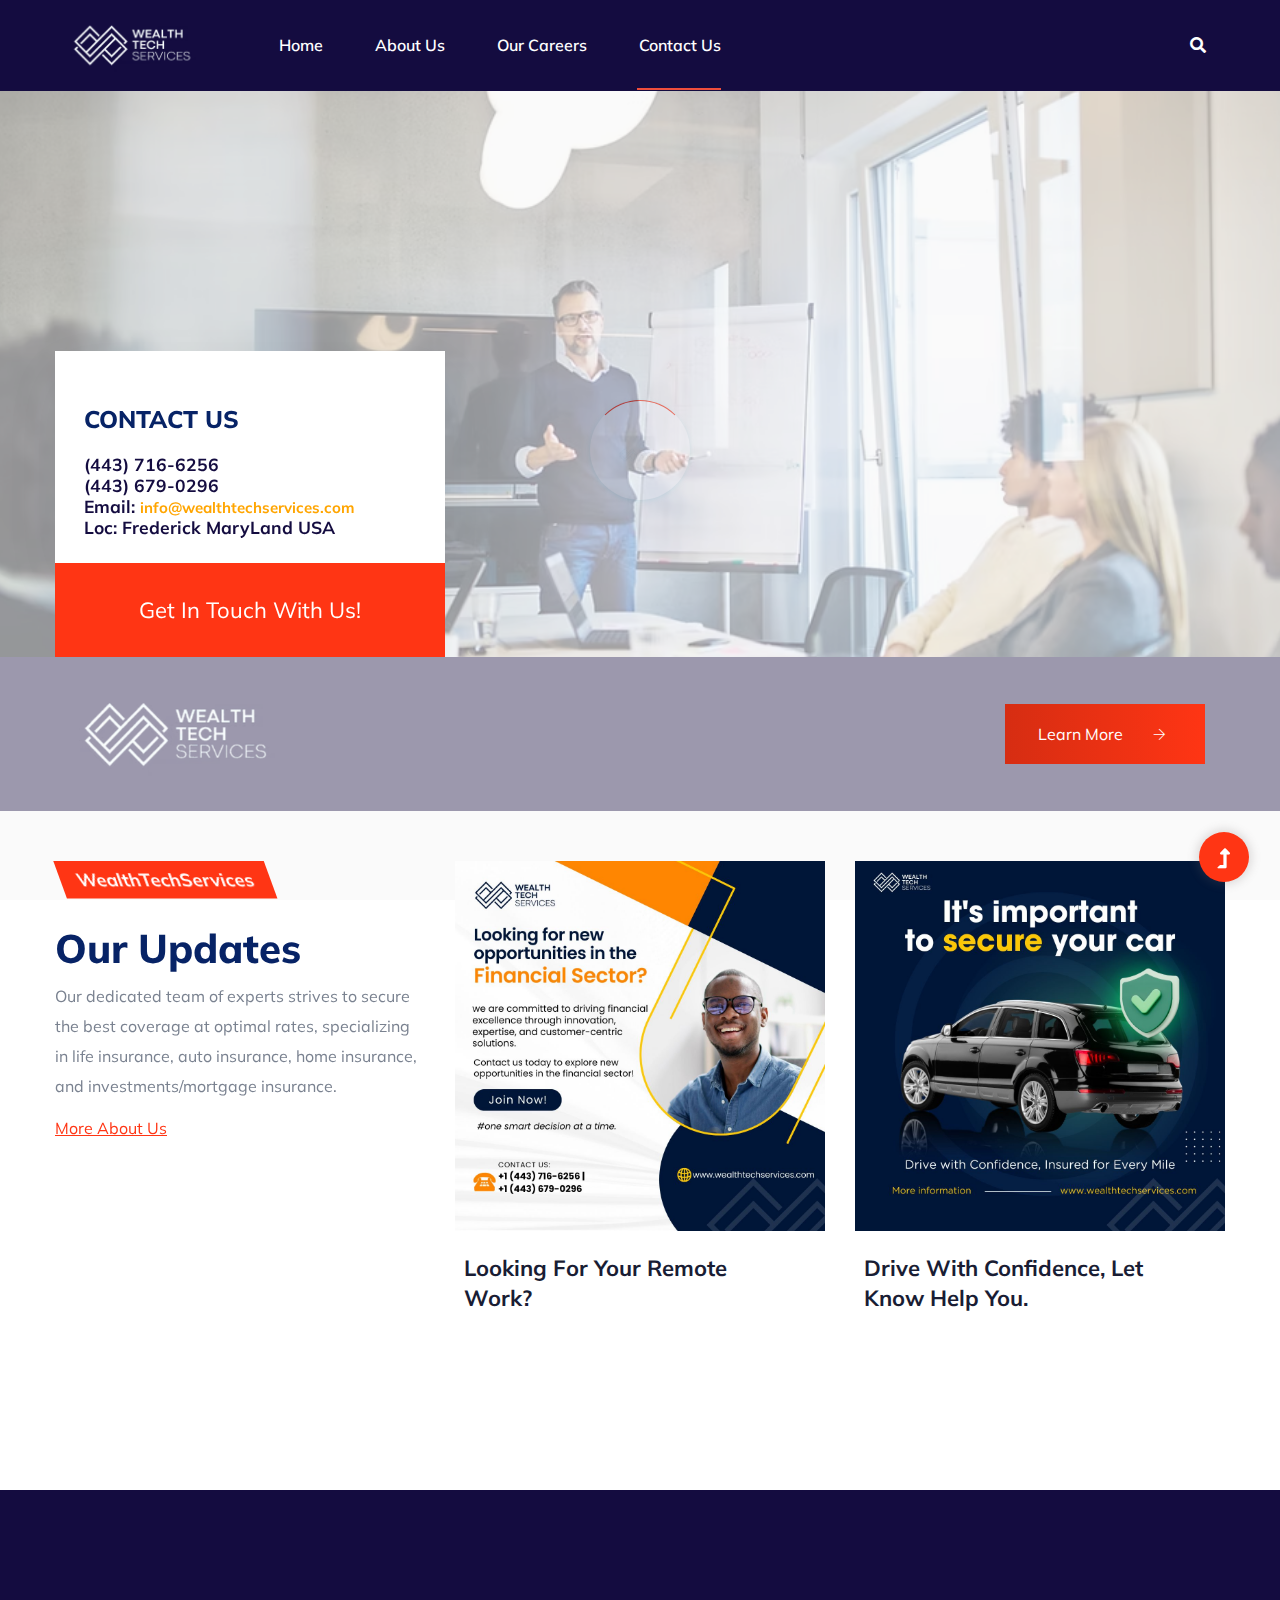
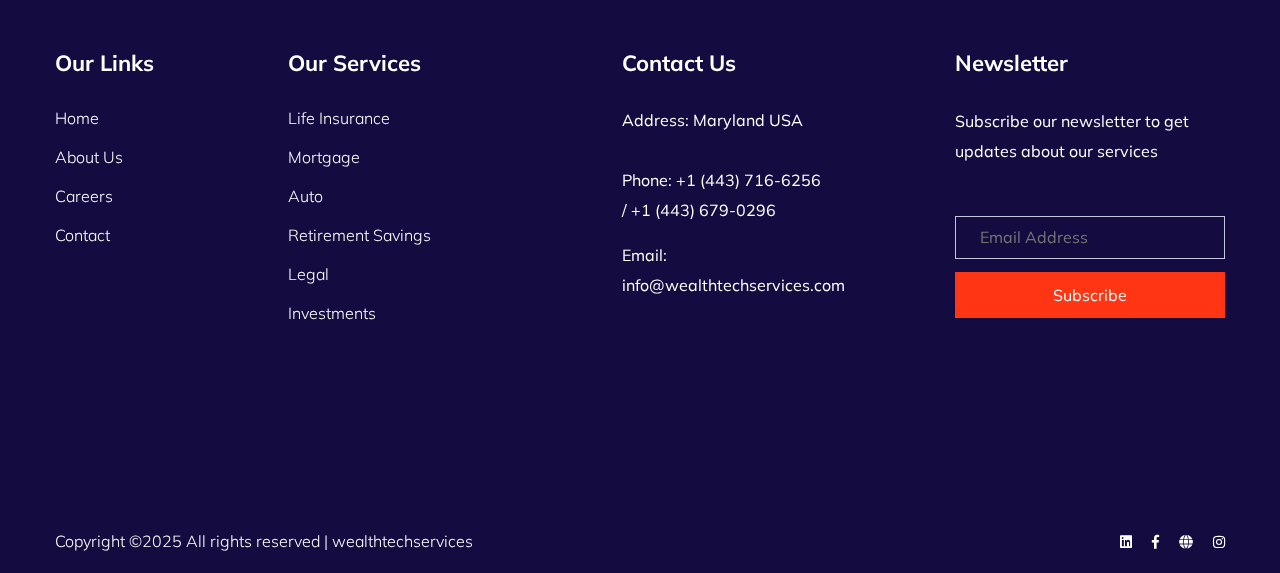
<file: contact.html>
<!doctype html>
<html class="no-js" lang="zxx">
<head>
    <meta charset="utf-8">
    <meta http-equiv="x-ua-compatible" content="ie=edge">
    <title>WealthTechServices</title>
    <meta name="description" content="WealthTechServices is committed to delivering tailored financial solutions that guarantee financial security and peace of mind for individuals and families. ">
    <meta name="viewport" content="width=device-width, initial-scale=1">
    <link rel="manifest" href="site.webmanifest">
    <link rel="shortcut icon" type="image/x-icon" href="assets/img/5f3cd3_188f30ac3a924400a94b7fa63f82ec46~mv2.png.avif">

	<!-- CSS here -->
	<link rel="stylesheet" href="assets/css/bootstrap.min.css">
	<link rel="stylesheet" href="assets/css/owl.carousel.min.css">
	<link rel="stylesheet" href="assets/css/slicknav.css">
    <link rel="stylesheet" href="assets/css/flaticon.css">
    <link rel="stylesheet" href="assets/css/progressbar_barfiller.css">
    <link rel="stylesheet" href="assets/css/gijgo.css">
    <link rel="stylesheet" href="assets/css/animate.min.css">
    <link rel="stylesheet" href="assets/css/animated-headline.css">
	<link rel="stylesheet" href="assets/css/magnific-popup.css">
	<link rel="stylesheet" href="assets/css/fontawesome-all.min.css">
	<link rel="stylesheet" href="assets/css/themify-icons.css">
	<link rel="stylesheet" href="assets/css/slick.css">
	<link rel="stylesheet" href="assets/css/nice-select.css">
	<link rel="stylesheet" href="assets/css/style.css">
</head>
<body>
    <!-- ? Preloader Start -->
    <div id="preloader-active">
        <div class="preloader d-flex align-items-center justify-content-center">
            <div class="preloader-inner position-relative">
                <div class="preloader-circle"></div>
                <div class="preloader-img pere-text">
                    <img src="assets/img/5f3cd3_188f30ac3a924400a94b7fa63f82ec46~mv2.png.avif" alt="">
                </div>
            </div>
        </div>
    </div>
    <!-- Preloader Start -->
    <header>
        <!-- Header Start -->
        <div class="header-area">
            <div class="main-header ">
                <!-- <div class="header-top d-none d-lg-block">
                    <div class="container">
                        <div class="col-xl-12">
                            <div class="row d-flex justify-content-between align-items-center">
                                <div class="header-info-left">
                                    <ul>     
                                        <li><i class="fas fa-phone"></i> +880 278 367 367</li>
                                        <li><i class="far fa-envelope"></i>brexitsupport@gmail.com</li>
                                    </ul>
                                </div>
                                <div class="header-info-right">
                                    <a href="#" class="btn">Free Quote <i class="ti-arrow-right"></i></a>
                                </div>
                            </div>
                        </div>
                    </div>
                </div> -->
                <div class="header-bottom header-sticky" style="background: #140C40;">
                    <div class="container">
                        <div class="row align-items-center">
                            <!-- Logo -->
                            <div class="col-xl-2 col-lg-2">
                                <div class="logo">
                                    <a href="index.html"><img src="assets/img/5f3cd3_188f30ac3a924400a94b7fa63f82ec46~mv2.png.avif" alt="" style="width: 160px;"></a>
                                </div>
                            </div>
                            <div class="col-xl-9 col-lg-8">
                                <div class="menu-wrapper  d-flex align-items-center">
                                    <!-- Main-menu -->
                                    <div class="main-menu d-none d-lg-block">
                                        <nav> 
                                            <ul id="navigation">                                                                                          
                                                <li ><a href="index.html" class="text-white">Home</a></li>
                                                <li ><a href="about.html" class="text-white">About Us</a></li>
                                                <!-- <li><a href="services.html" class="text-white">Services</a></li> -->
                                                <li><a href="project.html" class="text-white">Our Careers</a></li>
                                                <!-- <li><a href="blog.html" class="text-white">Blog</a>
                                                    <ul class="submenu">
                                                        <li><a href="blog.html">Blog</a></li>
                                                        <li><a href="blog_details.html">Blog Details</a></li>
                                                        <li><a href="elements.html">Element</a></li>
                                                    </ul>
                                                </li> -->
                                                <!-- <li><a href="#" class="text-white">Pages</a>
                                                    <ul class="submenu">
                                                        <li><a href="project_details.html">Project Details</a></li>
                                                        <li><a href="services_details.html">Services Details</a></li>
                                                        <li><a href="elements.html">Element</a></li>
                                                    </ul>
                                                </li> -->
                                                <li class="active"><a href="contact.html" class="text-white">Contact Us</a></li>
                                            </ul>
                                        </nav>
                                    </div>
                                </div>
                            </div> 
                            <div class="col-xl-1 col-lg-2">
                                <!-- Search Box -->
                                <div class="search d-none d-lg-block">
                                    <ul>
                                        <li>
                                            <div class="nav-search search-switch" >
                                                <span class="fas fa-search text-white" ></span>
                                            </div>
                                        </li>
                                    </ul>
                                </div>
                            </div>
                            <!-- Mobile Menu -->
                            <div class="col-12">
                                <div class="mobile_menu d-block d-lg-none"></div>
                            </div>
                        </div>
                    </div>
                </div>
            </div>
        </div>
        <!-- Header End -->
    </header>
    
    <main>

        <div class="service-area section-bg" data-background="assets/img/11062b_a589c14aacf94dcbbfa50db333ad3975~mv2.jpg.avif">
            <div class="container">
                <div class="row align-items-end no-gutters">
                    <div class="col-lg-4 col-md-6 col-sm-12">
                        <div class="single-main position-relative">
                            <div class="single-wrapper active">
                                <div class="single-services ">
                                    <span></span>
                                    <h4>Contact Us</h4>
                                    <h3>
                                        <b>(443) 716-6256<br>
                                            (443) 679-0296 <br>
                                            Email: <a href="mailto:info@wealthtechservices.com" style="font-size: 15px; color: orange;"> info@wealthtechservices.com</a>
                                            <br>
                                            Loc: Frederick MaryLand USA 
                                        </b>
                                        </b>
                                    </h3>
                                </div>
                                <div class="services-btn">
                                    <a href="tel:++1 (443) 716-6256">Get In Touch With Us!</a>
                                </div>
                            </div>
                            <!-- <span class="transparrent-btn active position-absolute">02. Meghna Bridge</span> -->
                        </div>
                    </div>
                    <!-- <div class="col-lg-4 col-md-6 col-sm-12">
                        <div class="single-main position-relative ">
                            <div class="single-wrapper hide">
                                <div class="single-services ">
                                    <span></span>
                                    <h4>Our Address</h4>
                                    <h3>
                                        <b>Frederick MaryLand 
                                            <br> United State of America</b></b>
                                    </h3>
                                </div>
                                <div class="services-btn">
                                    <a href="#">Our Address</a>
                                </div>
                            </div>
                            <span class="transparrent-btn position-absolute">02. Meghna Bridge</span>
                        </div>
                    </div> -->
                    <!-- <div class="col-lg-4 col-md-6 col-sm-12">
                        <div class="single-main position-relative">
                            <div class="single-wrapper hide">
                                <div class="single-services ">
                                    <span></span>
                                    <h4>Social Media</h4>
                                        <!-- Footer Social -
                                        <div class="footer-social f-right text-blue">
                                            <a href="#" class="text-black"><i class="fab fa-twitter"></i></a>
                                            <a href="https://bit.ly/sai4ull" class="text-black"><i class="fab fa-facebook-f"></i></a>
                                            <a href="#" class="text-black"><i class="fas fa-globe"></i></a>
                                            <a href="#" class="text-black"><i class="fab fa-instagram"></i></a>
                                    </div>
                                    <h3>
                                        <b>Instagram<br>
                                            Facebook<br>
                                            LinkedIn<br>
                                                </b></b>
                                    </h3>
                                </div>
                                <div class="services-btn">
                                    <a href="#">View More</a>
                                </div>
                            </div>
                            <span class="transparrent-btn position-absolute">03. Kalis Vadru</span>
                        </div> -->
                    <!-- </div> -->
                </div>
            </div>
        </div>
        <!--? Hero Start -->
       
        <!-- Hero End -->
        <!--?  Contact Area start  -->
        
        <!-- Contact Area End -->
        <section class="wantToWork-area" style="background-color: #140C40;">
            <div class="container">
                <div class="wants-wrapper w-padding3">
                    <div class="row align-items-center justify-content-between">
                        <div class="col-xl-3 col-lg-3 col-md-3">
                            <div class="wantToWork-caption wantToWork-caption2">
                                <div class="logo">
                                    <a href="index.html"><img src="assets/img/5f3cd3_188f30ac3a924400a94b7fa63f82ec46~mv2.png.avif" alt="" style="width: 250px;"></a>
                                    <!-- <img src="assets/img/logo/logo.png" alt=""> -->
                                </div>
                            </div>
                        </div>
                        <div class="col-xl-8 col-lg-8 col-md-8">
                            <div class="double-btn f-right ">
                                <a href="about.html" class="btn w-btn wantToWork-btn mr-20">Learn More <i class="ti-arrow-right"></i></a>
                            </div>
                        </div>
                    </div>
                </div>
            </div>
        </section>
        <!-- Want To work End 2-->
      <section class="home-blog-area pb-bottom mt-50">
            <div class="container">
                <div class="row">
                    <div class="col-lg-4 col-md-6">
                        <div class="section-tittle mb-100">
                            <span class="element">WealthTechServices</span>
                            <h2>Our Updates</h2>
                            <p>Our dedicated team of experts strives to secure the best coverage at optimal rates, specializing in life insurance, auto insurance, home insurance, and investments/mortgage insurance.</p>
                            <a href="about.html" class="all-btn">More About Us</a>
                        </div>
                    </div>
                    <div class="col-lg-4 col-md-6">
                        <div class="home-blog-single mb-30">
                            <div class="blog-img-cap">
                                <div class="blog-img">
                                    <img src="assets/img/WhatsApp Image 2025-02-12 at 19.36.32 copy.jpeg" alt="">
                                </div>
                                <div class="blog-cap">
                                    <h3><a href="project.html">Looking for your Remote Work?</a></h3>
                                </div>
                            </div>
                        </div>
                    </div>
                    <div class="col-lg-4 col-md-6">
                        <div class="home-blog-single mb-30">
                            <div class="blog-img-cap">
                                <div class="blog-img">
                                    <img src="assets/img/ml.jpeg" alt="">
                                </div>
                                <div class="blog-cap">
                                    <h3><a href="project.html">Drive with confidence, let know help you.</a></h3>
                                </div>
                            </div>
                        </div>
                    </div>
                </div>
            </div>
        </section> 
    </main>
   
    <footer>
        <!-- Footer Start-->
        <div class="footer-area footer-padding" style="background-color: #140C40;">
            <div class="container">
                <div class="row d-flex justify-content-between">
                    <div class="col-xl-2 col-lg-2 col-md-4 col-sm-5">
                        <div class="single-footer-caption mb-50">
                            <div class="footer-tittle ">
                                <h4 class="text-white">Our Links</h4>
                                <ul>
                                    <li><a href="index.html" class="text-white">Home</a></li>
                                    <li><a href="about.html" class="text-white"> About Us</a></li>
                                    <li><a href="project.html" class="text-white">Careers</a></li>
                                    <li><a href="contact.html" class="text-white">Contact</a></li>
                                </ul>
                            </div>
                        </div>
                    </div>
                    <div class="col-xl-3 col-lg-3 col-md-4 col-sm-7">
                        <div class="single-footer-caption mb-50">
                            <div class="footer-tittle">
                                <h4 class="text-white">Our Services</h4>
                                <ul>
                                    <li><a href="about.html" class="text-white">Life Insurance</a></li>
                                    <li><a href="about.html" class="text-white">Mortgage</a></li>
                                    <li><a href="about.html" class="text-white">Auto</a></li>
                                    <li><a href="about.html" class="text-white">Retirement Savings</a></li>
                                    <li><a href="about.html" class="text-white">Legal</a></li>
                                    <li><a href="about.html" class="text-white">Investments</a></li>
                                </ul>
                            </div>
                        </div>
                    </div>
                    <div class="col-xl-3 col-lg-4 col-md-5 col-sm-8">
                        <div class="single-footer-caption mb-50">
                            <div class="footer-tittle">
                                <h4 class="text-white">Contact Us</h4>
                                <div class="footer-pera" >
                                    <p class="info1 text-white">Address: Maryland USA</p>
                                </div>
                            </div>
                            <div class="footer-number">
                                <p class="text-white">Phone: +1 (443) 716-6256 <br>/ +1 (443) 679-0296 </p>
                                <p class="text-white">Email: info@wealthtechservices.com</p>
                            </div>
                        </div>
                    </div>
                    <div class="col-xl-3 col-lg-3 col-md-4 col-sm-5">
                        <div class="single-footer-caption mb-50">
                            <div class="footer-tittle mb-50">
                                <h4 class="text-white">Newsletter</h4>
                                <p class="text-white">Subscribe our newsletter to get updates about our services</p>
                            </div>
                            <!-- Form -->
                            <div class="footer-form">
                                <div id="mc_embed_signup">
                                    <form target="_blank" action="https://spondonit.us12.list-manage.com/subscribe/post?u=1462626880ade1ac87bd9c93a&amp;id=92a4423d01" method="get" class="subscribe_form relative mail_part" novalidate="true">
                                        <input type="email" name="EMAIL" id="newsletter-form-email" placeholder=" Email Address " class="placeholder hide-on-focus" onfocus="this.placeholder = ''" onblur="this.placeholder = 'Your email address'">
                                        <div class="form-icon">
                                            <button type="submit" name="submit" id="newsletter-submit" class="email_icon newsletter-submit button-contactForm">
                                                Subscribe
                                            </button>
                                        </div>
                                        <div class="mt-10 info"></div>
                                    </form>
                                </div>
                            </div>
                        </div>
                    </div>
                </div>
            </div>
        </div>
        <!-- footer-bottom area -->
        <div class="footer-bottom-area">
            <div class="container">
                <div class="footer-border">
                    <div class="row d-flex justify-content-between align-items-center">
                        <div class="col-xl-9 col-lg-8">
                            <div class="footer-copy-right">
  <!-- Link back to Colorlib can't be removed. Template is licensed under CC BY 3.0. --></p>
                                <p>Copyright ©2025 All rights reserved | wealthtechservices 
                                    <!-- This template is made with <i class="fa fa-heart" aria-hidden="true"></i>  by <a href="https://colorlib.com/" target="_blank">Colorlib</a> -->
                                </p>
                            </div>
                        </div>
                        <div class="col-xl-3 col-lg-4">
                            <!-- Footer Social -->
                            <div class="footer-social f-right">
                                <a href="https://wealthtecservice.com" class="text-white"><i class="fab fa-linkedin"></i></a>
                                <a href="https://wealthtecservice.com" class="text-white"><i class="fab fa-facebook-f"></i></a>
                                <a href="https://wealthtecservice.com" class="text-white"><i class="fas fa-globe"></i></a>
                                <a href="https://wealthtecservice.com" class="text-white"><i class="fab fa-instagram"></i></a>
                            </div>
                        </div>
                    </div>
                </div>
            </div>
        </div>
        <!-- Footer End-->
    </footer>
    <!--? Search model Begin -->
    <div class="search-model-box">
        <div class="h-100 d-flex align-items-center justify-content-center">
            <div class="search-close-btn">+</div>
            <form class="search-model-form">
                <input type="text" id="search-input" placeholder="Searching key.....">
            </form>
        </div>
    </div>
    <!-- Search model end -->
    <!-- Scroll Up -->
    <div id="back-top" >
        <a title="Go to Top" href="#"> <i class="fas fa-level-up-alt"></i></a>
    </div>

    <!-- JS here -->

    <script src="./assets/js/vendor/modernizr-3.5.0.min.js"></script>
    <!-- Jquery, Popper, Bootstrap -->
    <script src="./assets/js/vendor/jquery-1.12.4.min.js"></script>
    <script src="./assets/js/popper.min.js"></script>
    <script src="./assets/js/bootstrap.min.js"></script>
    <!-- Jquery Mobile Menu -->
    <script src="./assets/js/jquery.slicknav.min.js"></script>

    <!-- Jquery Slick , Owl-Carousel Plugins -->
    <script src="./assets/js/owl.carousel.min.js"></script>
    <script src="./assets/js/slick.min.js"></script>
    <!-- One Page, Animated-HeadLin -->
    <script src="./assets/js/wow.min.js"></script>
    <script src="./assets/js/animated.headline.js"></script>
    <script src="./assets/js/jquery.magnific-popup.js"></script>

    <!-- Date Picker -->
    <script src="./assets/js/gijgo.min.js"></script>
    <!-- Nice-select, sticky -->
    <script src="./assets/js/jquery.nice-select.min.js"></script>
    <script src="./assets/js/jquery.sticky.js"></script>
    <!-- Progress -->
    <script src="./assets/js/jquery.barfiller.js"></script>
    
    <!-- counter , waypoint,Hover Direction -->
    <script src="./assets/js/jquery.counterup.min.js"></script>
    <script src="./assets/js/waypoints.min.js"></script>
    <script src="./assets/js/jquery.countdown.min.js"></script>
    <script src="./assets/js/hover-direction-snake.min.js"></script>

    <!-- contact js -->
    <script src="./assets/js/contact.js"></script>
    <script src="./assets/js/jquery.form.js"></script>
    <script src="./assets/js/jquery.validate.min.js"></script>
    <script src="./assets/js/mail-script.js"></script>
    <script src="./assets/js/jquery.ajaxchimp.min.js"></script>
    
    <!-- Jquery Plugins, main Jquery -->	
    <script src="./assets/js/plugins.js"></script>
    <script src="./assets/js/main.js"></script>

    
    </body>
</html>
</file>
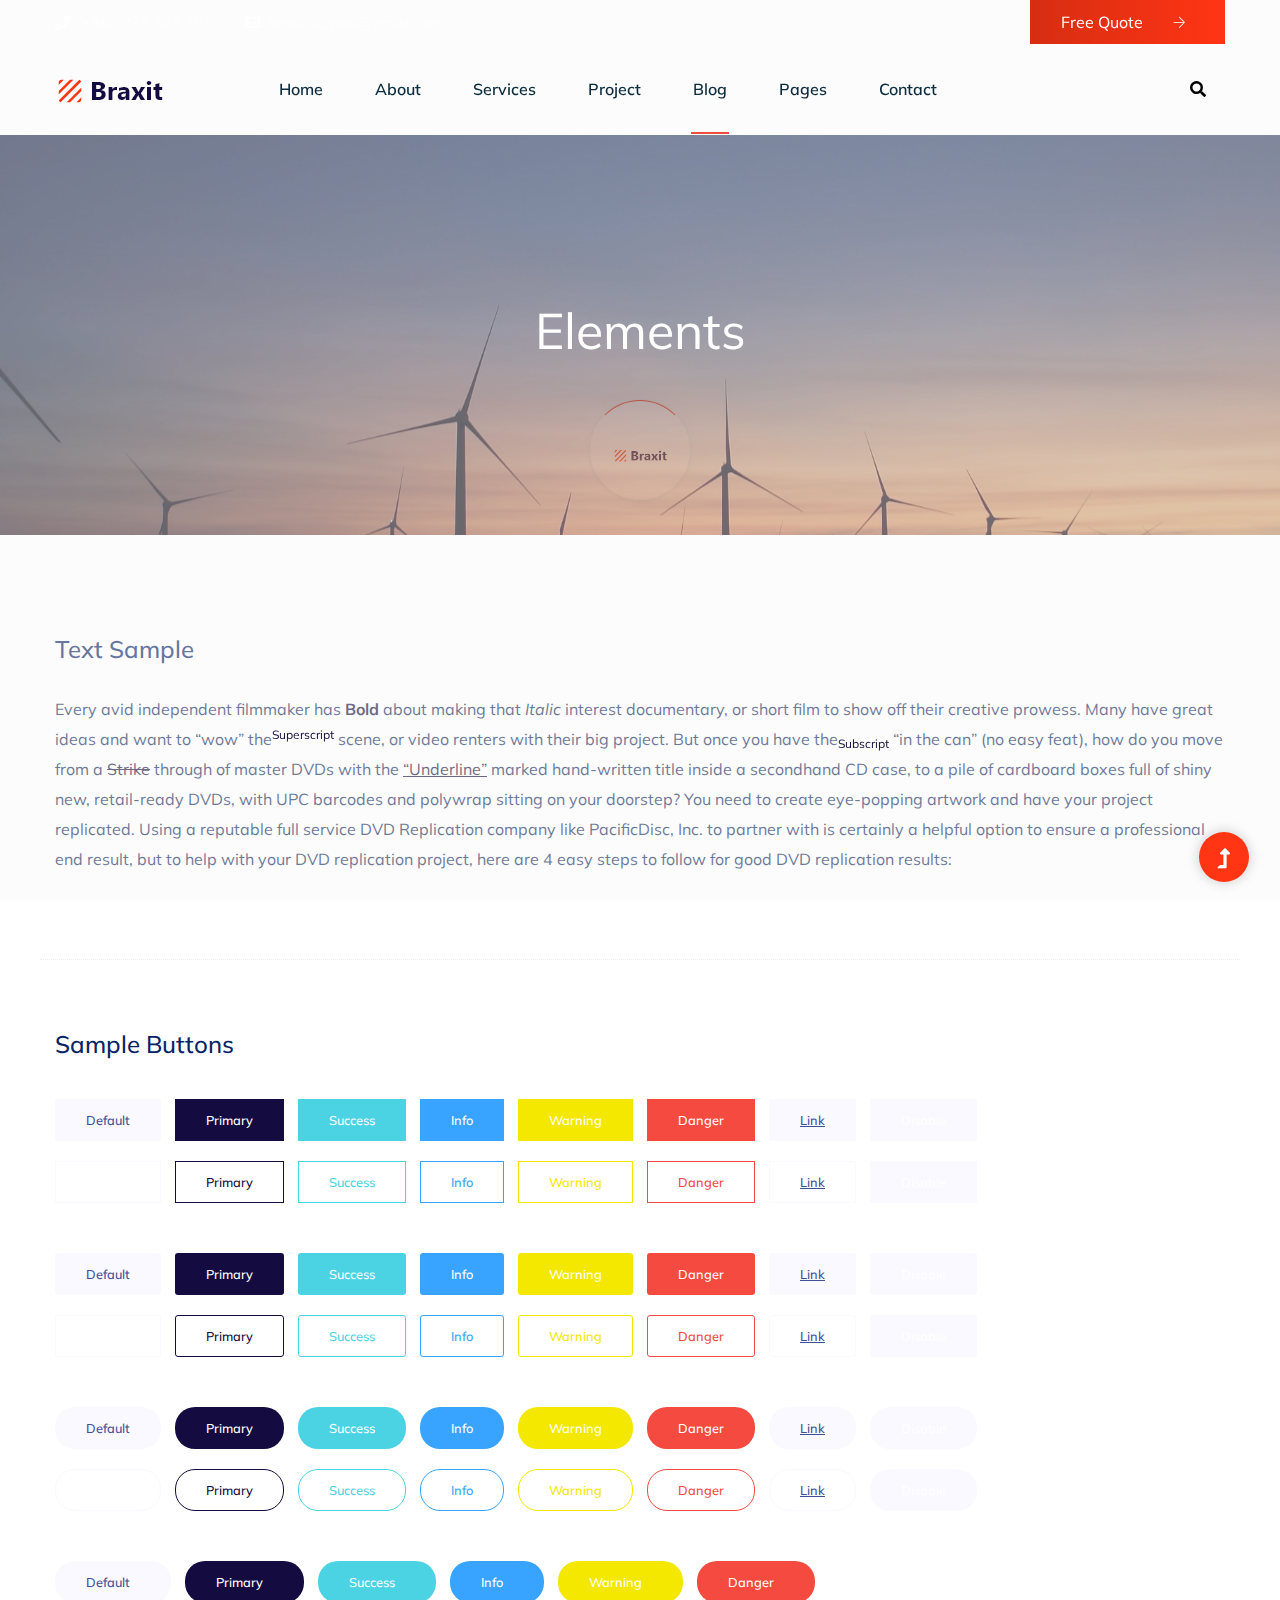
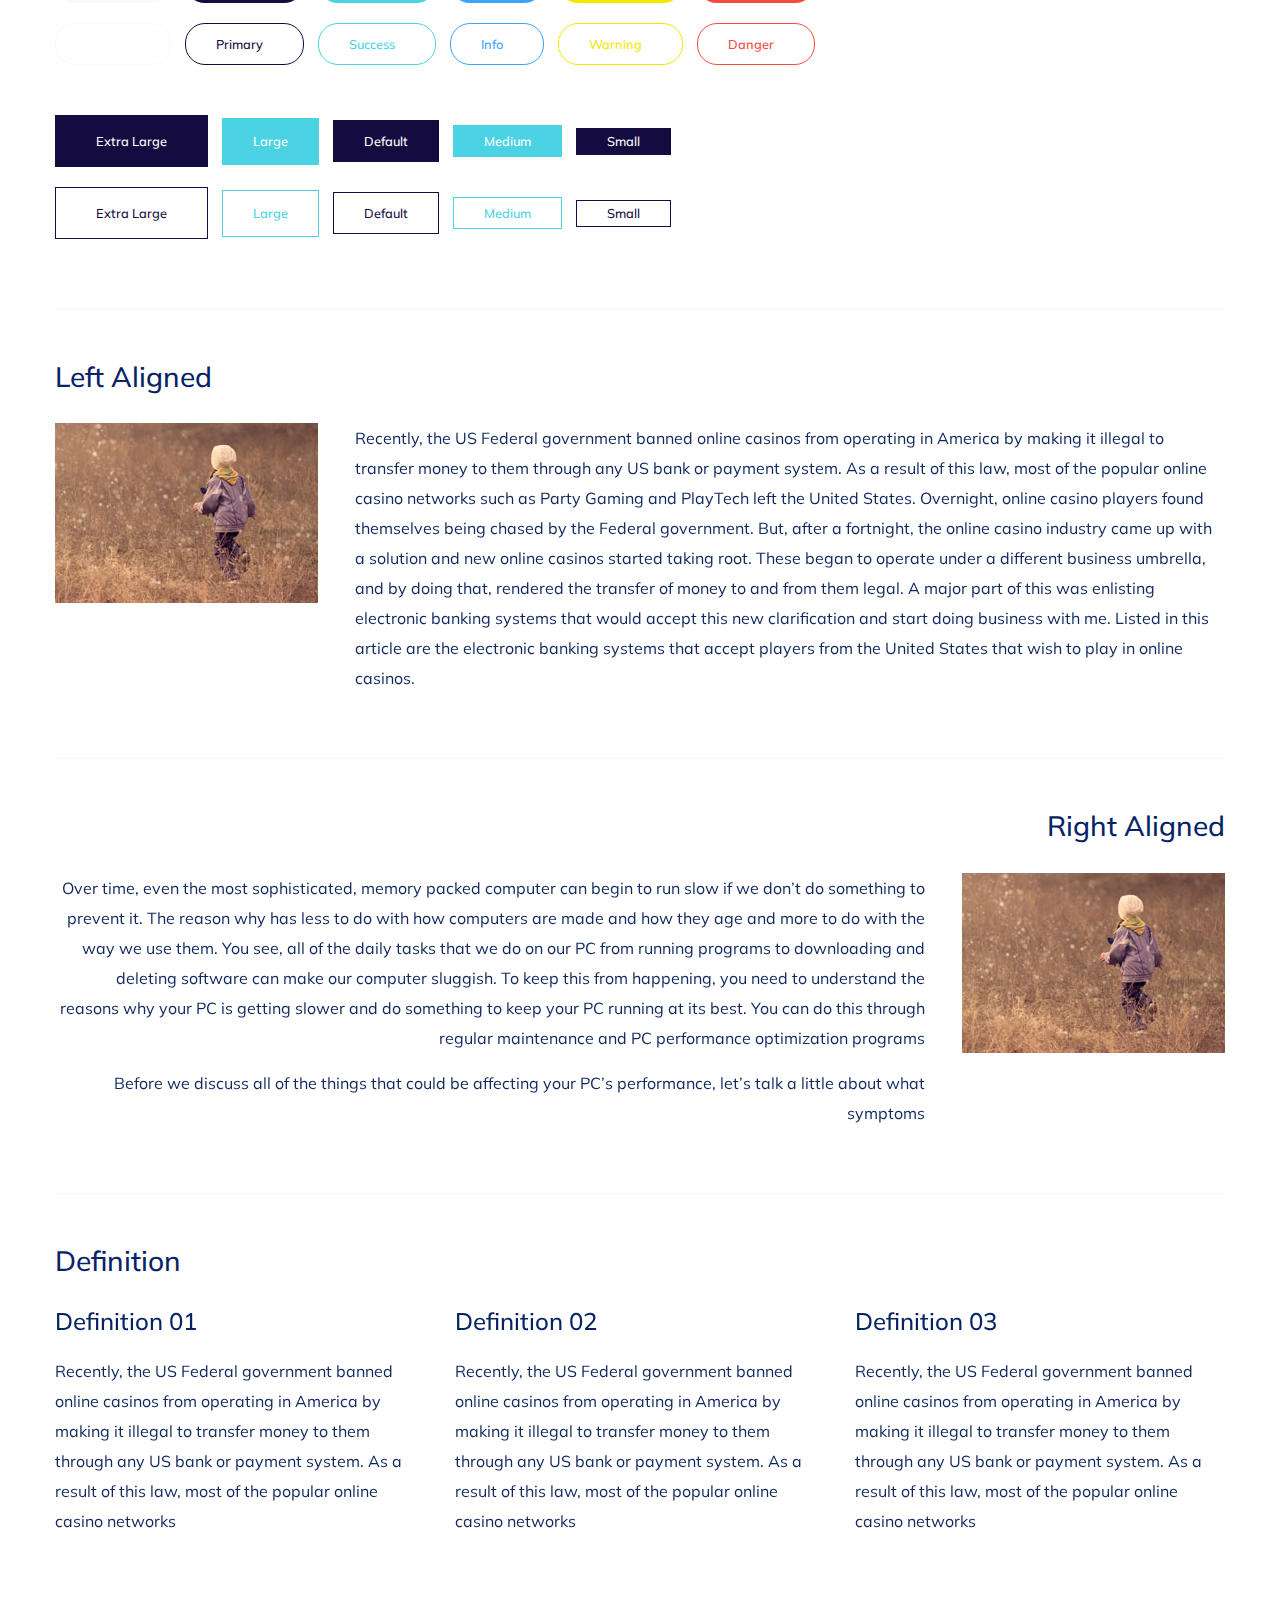
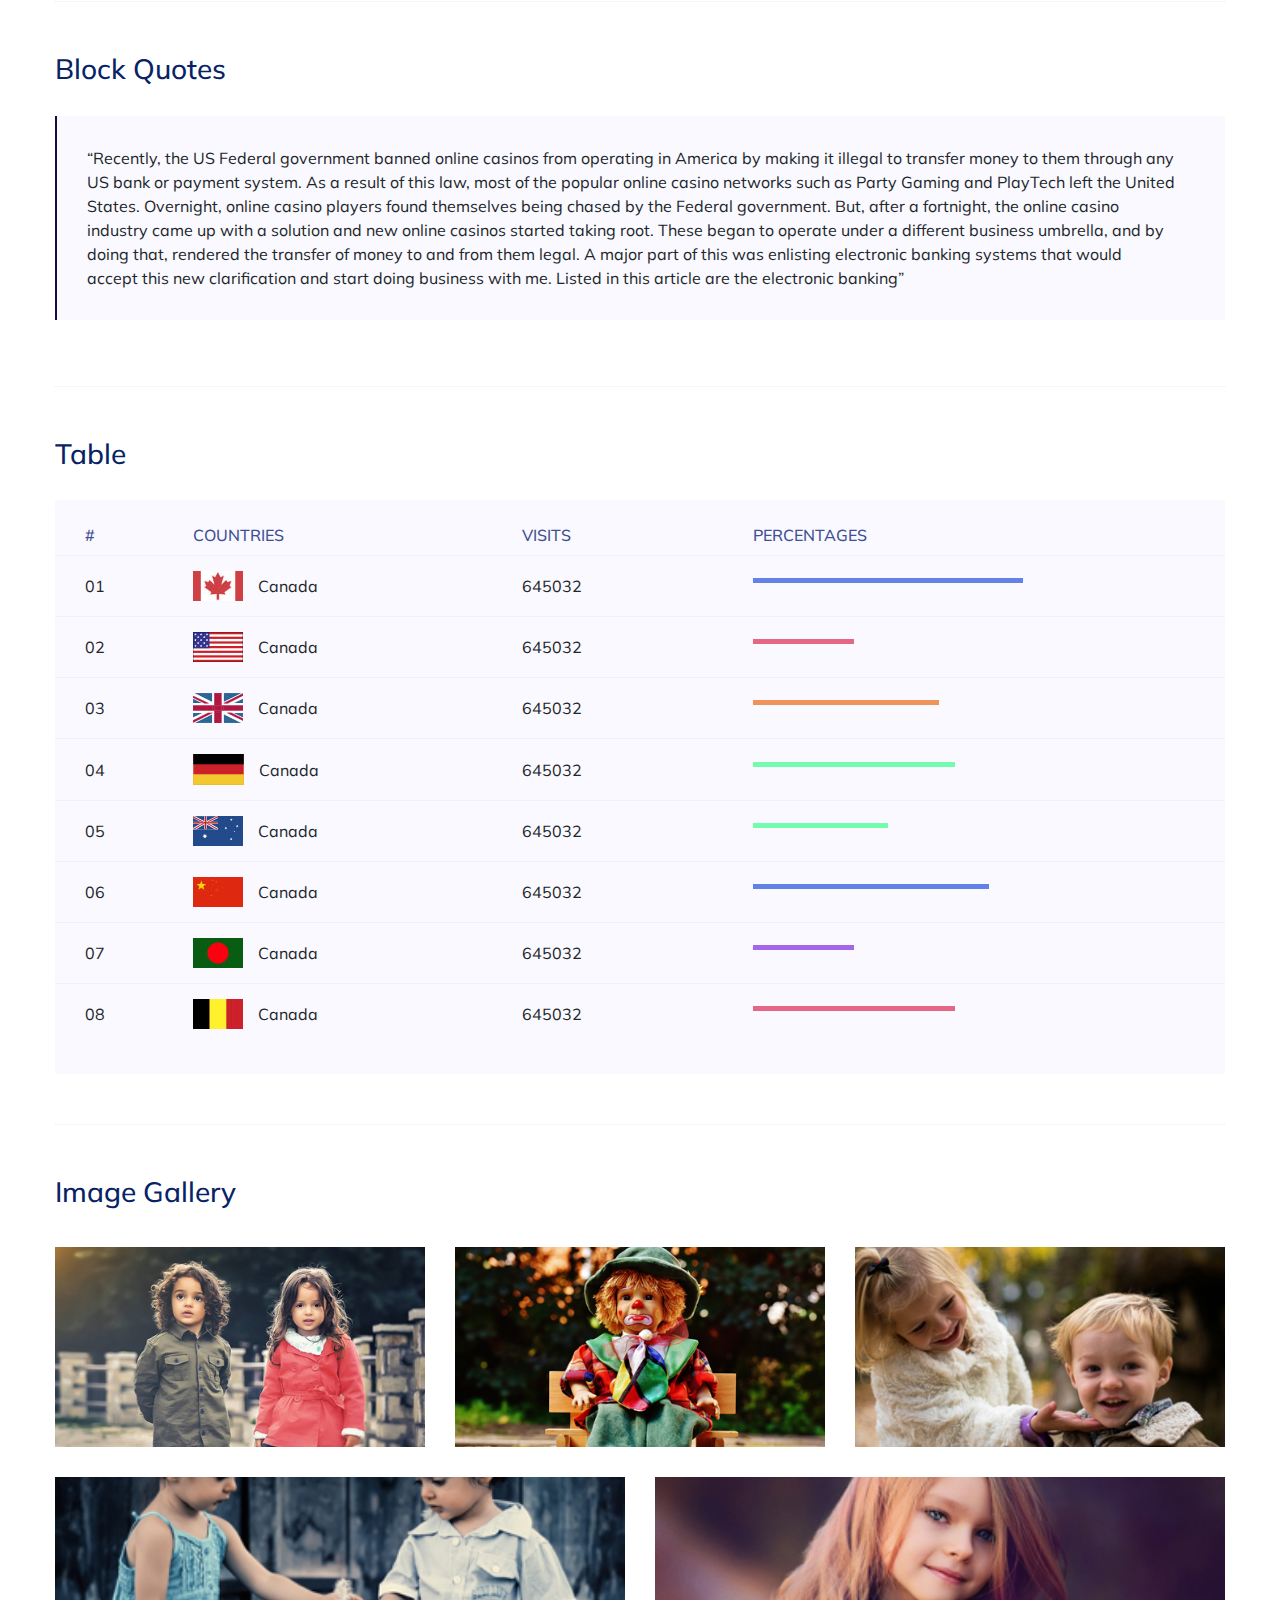
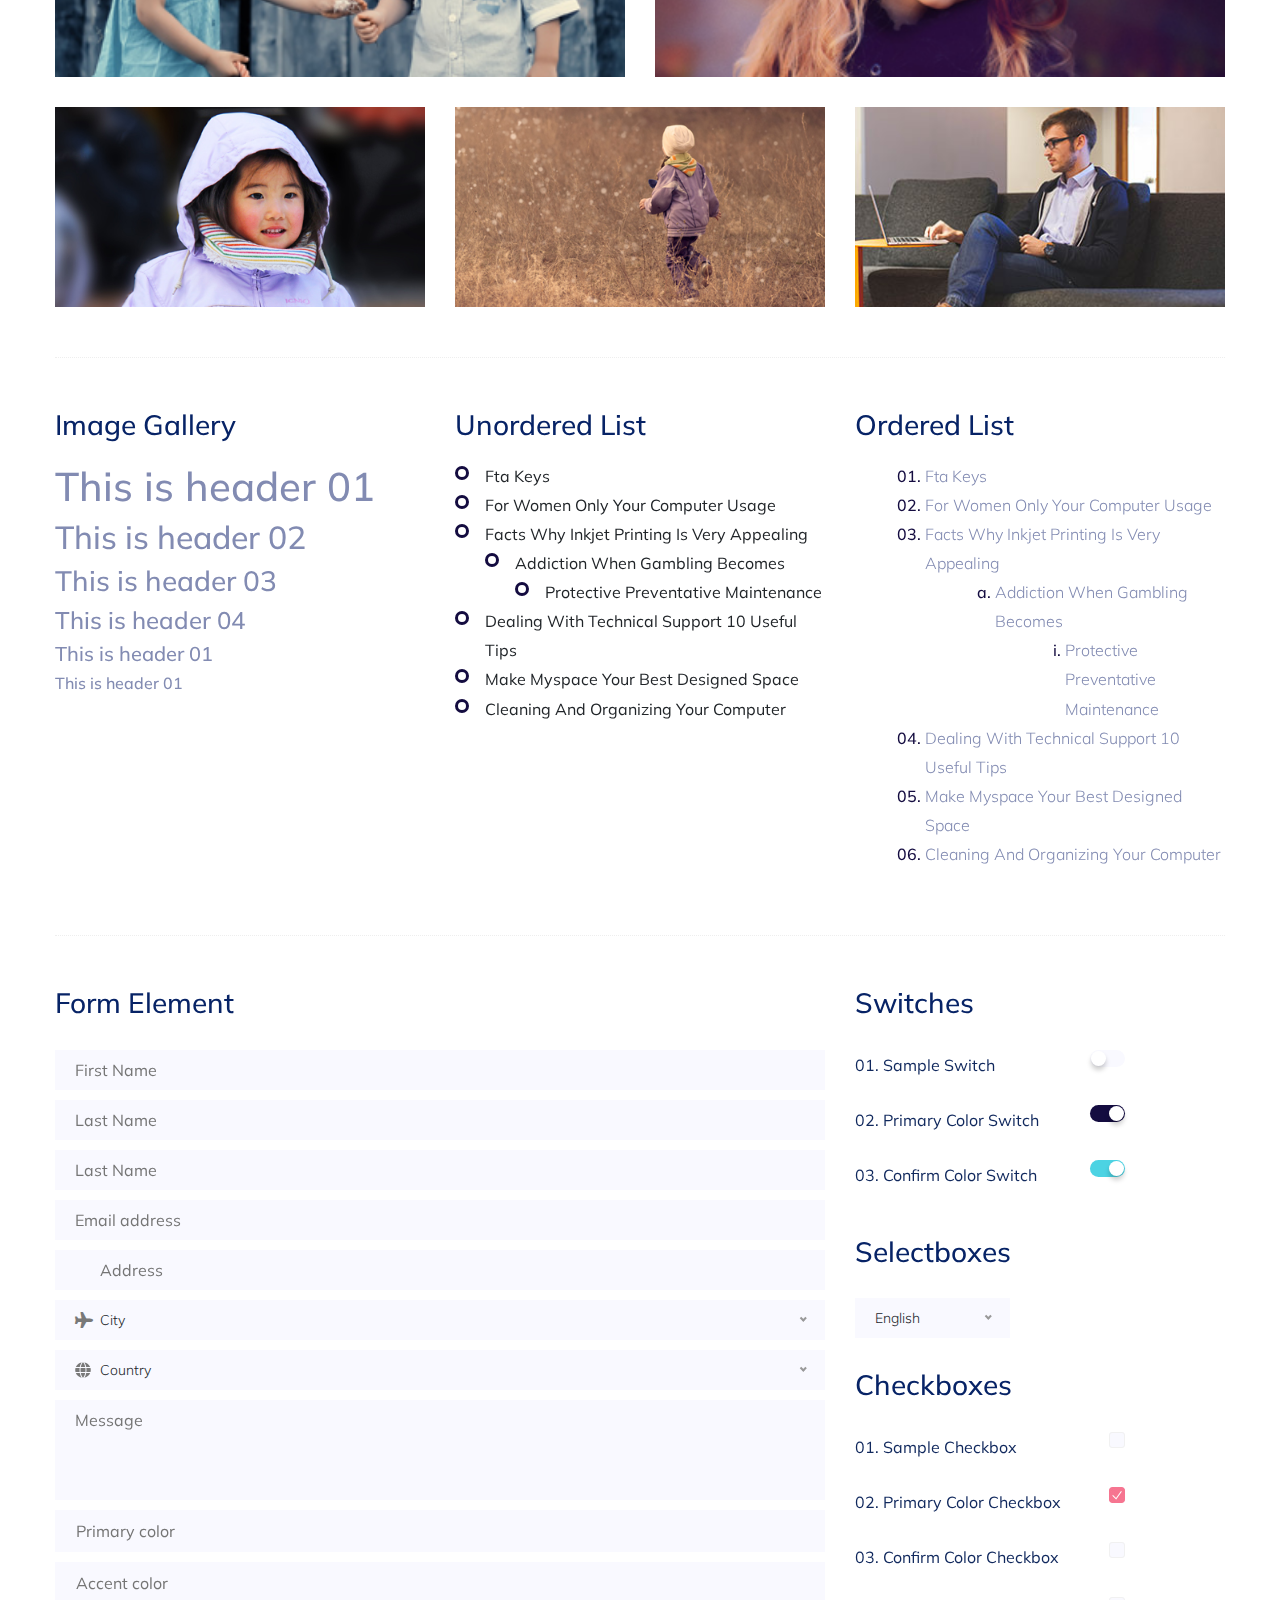
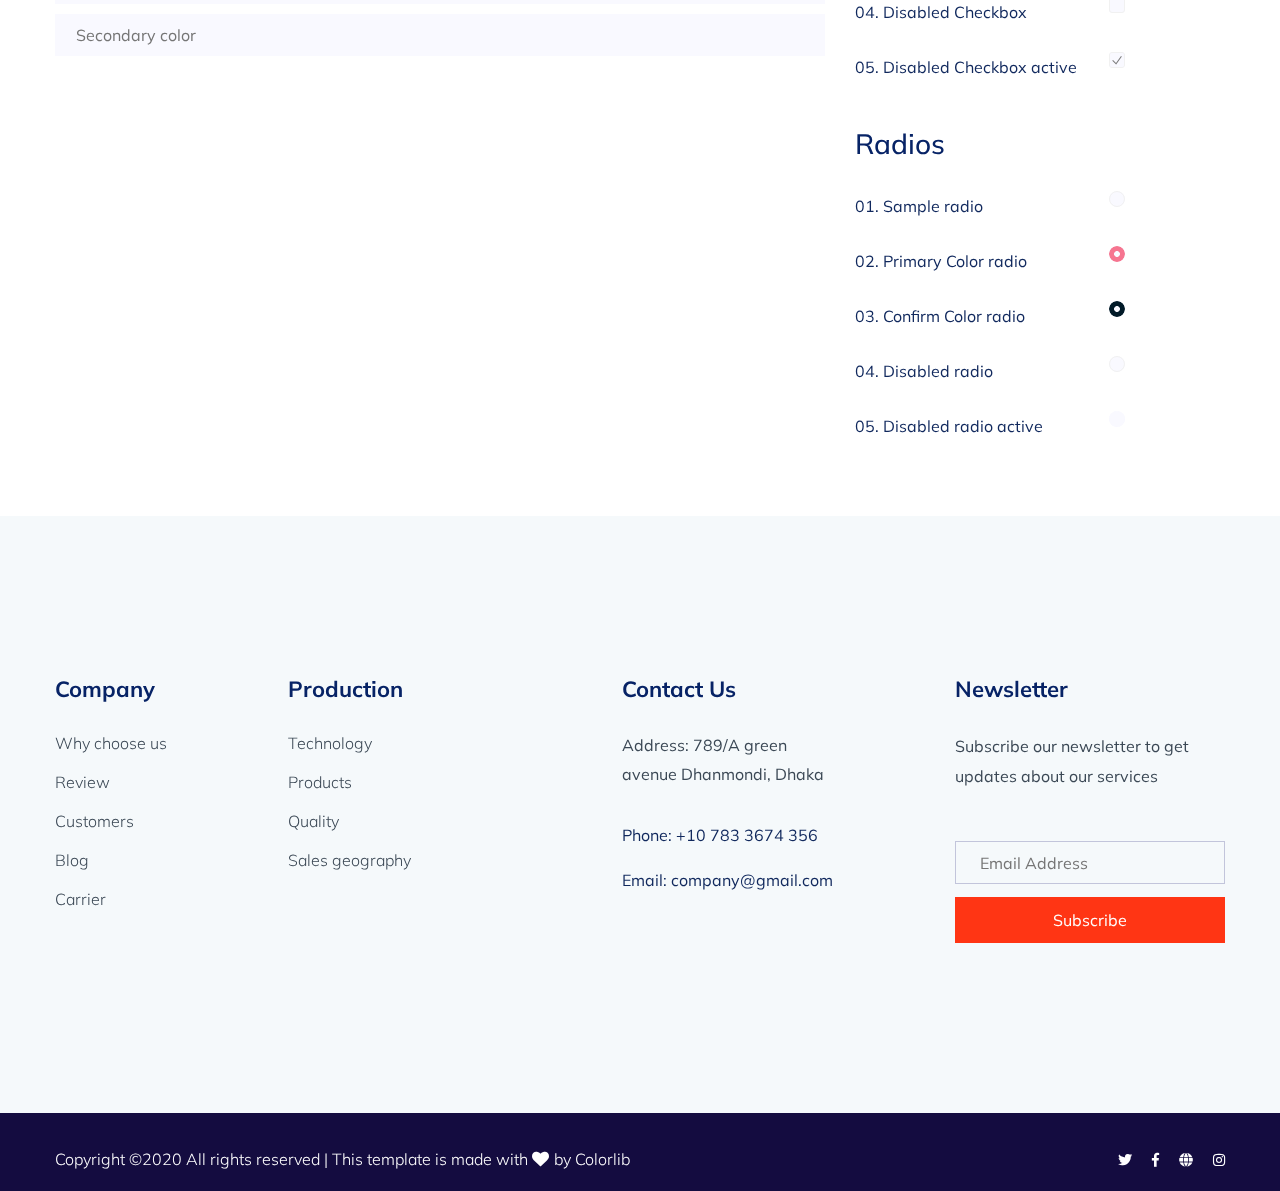
<file: elements.html>
<!doctype html>
<html class="no-js" lang="zxx">
<head>
	<meta charset="utf-8">
	<meta http-equiv="x-ua-compatible" content="ie=edge">
	<title>Industrial | Teamplate</title>
	<meta name="description" content="">
	<meta name="viewport" content="width=device-width, initial-scale=1">
	<link rel="shortcut icon" type="image/x-icon" href="assets/img/favicon.ico">

 	<!-- CSS here -->
	<link rel="stylesheet" href="assets/css/bootstrap.min.css">
	<link rel="stylesheet" href="assets/css/owl.carousel.min.css">
	<link rel="stylesheet" href="assets/css/slicknav.css">
	<link rel="stylesheet" href="assets/css/animate.min.css">
	<link rel="stylesheet" href="assets/css/hamburgers.min.css">
	<link rel="stylesheet" href="assets/css/magnific-popup.css">
	<link rel="stylesheet" href="assets/css/fontawesome-all.min.css">
	<link rel="stylesheet" href="assets/css/themify-icons.css">
	<link rel="stylesheet" href="assets/css/slick.css">
	<link rel="stylesheet" href="assets/css/nice-select.css">
	<link rel="stylesheet" href="assets/css/style.css">
</head>
<body>
    <!--? Preloader Start -->
    <div id="preloader-active">
        <div class="preloader d-flex align-items-center justify-content-center">
            <div class="preloader-inner position-relative">
                <div class="preloader-circle"></div>
                <div class="preloader-img pere-text">
                    <img src="assets/img/logo/loder.png" alt="">
                </div>
            </div>
        </div>
    </div>
    <!-- Preloader Start -->
    <header>
        <!-- Header Start -->
        <div class="header-area">
            <div class="main-header ">
                <div class="header-top d-none d-lg-block">
                    <div class="container">
                        <div class="col-xl-12">
                            <div class="row d-flex justify-content-between align-items-center">
                                <div class="header-info-left">
                                    <ul>     
                                        <li><i class="fas fa-phone"></i> +880 278 367 367</li>
                                        <li><i class="far fa-envelope"></i>brexitsupport@gmail.com</li>
                                    </ul>
                                </div>
                                <div class="header-info-right">
                                    <a href="#" class="btn">Free Quote <i class="ti-arrow-right"></i></a>
                                </div>
                            </div>
                        </div>
                    </div>
                </div>
                <div class="header-bottom header-sticky">
                    <div class="container">
                        <div class="row align-items-center">
                            <!-- Logo -->
                            <div class="col-xl-2 col-lg-2">
                                <div class="logo">
                                    <a href="index.html"><img src="assets/img/logo/logo.png" alt=""></a>
                                </div>
                            </div>
                            <div class="col-xl-9 col-lg-8">
                                <div class="menu-wrapper  d-flex align-items-center">
                                    <!-- Main-menu -->
                                    <div class="main-menu d-none d-lg-block">
                                        <nav> 
                                            <ul id="navigation">                                                                                          
                                                <li><a href="index.html">Home</a></li>
                                                <li><a href="about.html">About</a></li>
                                                <li><a href="services.html">Services</a></li>
                                                <li><a href="project.html">Project</a></li>
                                                <li class="active"><a href="blog.html">Blog</a>
                                                    <ul class="submenu">
                                                        <li><a href="blog.html">Blog</a></li>
                                                        <li><a href="blog_details.html">Blog Details</a></li>
                                                        <li><a href="elements.html">Element</a></li>
                                                    </ul>
                                                </li>
                                                <li><a href="#">Pages</a>
                                                    <ul class="submenu">
                                                        <li><a href="project_details.html">Project Details</a></li>
                                                        <li><a href="services_details.html">Services Details</a></li>
                                                        <li><a href="elements.html">Element</a></li>
                                                    </ul>
                                                </li>
                                                <li><a href="contact.html">Contact</a></li>
                                            </ul>
                                        </nav>
                                    </div>
                                </div>
                            </div> 
                            <div class="col-xl-1 col-lg-2">
                                <!-- Search Box -->
                                <div class="search d-none d-lg-block">
                                    <ul>
                                        <li>
                                            <div class="nav-search search-switch">
                                                <span class="fas fa-search"></span>
                                            </div>
                                        </li>
                                    </ul>
                                </div>
                            </div>
                            <!-- Mobile Menu -->
                            <div class="col-12">
                                <div class="mobile_menu d-block d-lg-none"></div>
                            </div>
                        </div>
                    </div>
                </div>
            </div>
        </div>
        <!-- Header End -->
    </header>
	<main>
        <!--? Hero Start -->
        <div class="slider-area2 section-bg2" data-background="assets/img/hero/hero3.png">
            <div class="slider-height2 d-flex align-items-center">
                <div class="container">
                    <div class="row">
                        <div class="col-xl-12">
                            <div class="hero-cap hero-cap2 text-center">
                                <h2>Elements</h2>
                            </div>
                        </div>
                    </div>
                </div>
            </div>
        </div>
        <!-- Hero End -->
		<!--? Start Sample Area -->
		<section class="sample-text-area">
			<div class="container box_1170">
				<h3 class="text-heading">Text Sample</h3>
				<p class="sample-text">
					Every avid independent filmmaker has <b>Bold</b> about making that <i>Italic</i> interest documentary,
					or short
					film to show off their creative prowess. Many have great ideas and want to “wow”
					the<sup>Superscript</sup> scene,
					or video renters with their big project. But once you have the<sub>Subscript</sub> “in the can” (no easy
					feat), how
					do you move from a <del>Strike</del> through of master DVDs with the <u>“Underline”</u> marked
					hand-written title
					inside a secondhand CD case, to a pile of cardboard boxes full of shiny new, retail-ready DVDs, with UPC
					barcodes
					and polywrap sitting on your doorstep? You need to create eye-popping artwork and have your project
					replicated.
					Using a reputable full service DVD Replication company like PacificDisc, Inc. to partner with is
					certainly a
					helpful option to ensure a professional end result, but to help with your DVD replication project, here
					are 4 easy
					steps to follow for good DVD replication results:
	
				</p>
			</div>
		</section>
		<!-- End Sample Area -->
		<!--? Start Button -->
		<section class="button-area">
			<div class="container box_1170 border-top-generic">
				<h3 class="text-heading">Sample Buttons</h3>
				<div class="button-group-area">
					<a href="#" class="genric-btn default">Default</a>
					<a href="#" class="genric-btn primary">Primary</a>
					<a href="#" class="genric-btn success">Success</a>
					<a href="#" class="genric-btn info">Info</a>
					<a href="#" class="genric-btn warning">Warning</a>
					<a href="#" class="genric-btn danger">Danger</a>
					<a href="#" class="genric-btn link">Link</a>
					<a href="#" class="genric-btn disable">Disable</a>
				</div>
				<div class="button-group-area mt-10">
					<a href="#" class="genric-btn default-border">Default</a>
					<a href="#" class="genric-btn primary-border">Primary</a>
					<a href="#" class="genric-btn success-border">Success</a>
					<a href="#" class="genric-btn info-border">Info</a>
					<a href="#" class="genric-btn warning-border">Warning</a>
					<a href="#" class="genric-btn danger-border">Danger</a>
					<a href="#" class="genric-btn link-border">Link</a>
					<a href="#" class="genric-btn disable">Disable</a>
				</div>
				<div class="button-group-area mt-40">
					<a href="#" class="genric-btn default radius">Default</a>
					<a href="#" class="genric-btn primary radius">Primary</a>
					<a href="#" class="genric-btn success radius">Success</a>
					<a href="#" class="genric-btn info radius">Info</a>
					<a href="#" class="genric-btn warning radius">Warning</a>
					<a href="#" class="genric-btn danger radius">Danger</a>
					<a href="#" class="genric-btn link radius">Link</a>
					<a href="#" class="genric-btn disable radius">Disable</a>
				</div>
				<div class="button-group-area mt-10">
					<a href="#" class="genric-btn default-border radius">Default</a>
					<a href="#" class="genric-btn primary-border radius">Primary</a>
					<a href="#" class="genric-btn success-border radius">Success</a>
					<a href="#" class="genric-btn info-border radius">Info</a>
					<a href="#" class="genric-btn warning-border radius">Warning</a>
					<a href="#" class="genric-btn danger-border radius">Danger</a>
					<a href="#" class="genric-btn link-border radius">Link</a>
					<a href="#" class="genric-btn disable radius">Disable</a>
				</div>
				<div class="button-group-area mt-40">
					<a href="#" class="genric-btn default circle">Default</a>
					<a href="#" class="genric-btn primary circle">Primary</a>
					<a href="#" class="genric-btn success circle">Success</a>
					<a href="#" class="genric-btn info circle">Info</a>
					<a href="#" class="genric-btn warning circle">Warning</a>
					<a href="#" class="genric-btn danger circle">Danger</a>
					<a href="#" class="genric-btn link circle">Link</a>
					<a href="#" class="genric-btn disable circle">Disable</a>
				</div>
				<div class="button-group-area mt-10">
					<a href="#" class="genric-btn default-border circle">Default</a>
					<a href="#" class="genric-btn primary-border circle">Primary</a>
					<a href="#" class="genric-btn success-border circle">Success</a>
					<a href="#" class="genric-btn info-border circle">Info</a>
					<a href="#" class="genric-btn warning-border circle">Warning</a>
					<a href="#" class="genric-btn danger-border circle">Danger</a>
					<a href="#" class="genric-btn link-border circle">Link</a>
					<a href="#" class="genric-btn disable circle">Disable</a>
				</div>
				<div class="button-group-area mt-40">
					<a href="#" class="genric-btn default circle arrow">Default<span class="lnr lnr-arrow-right"></span></a>
					<a href="#" class="genric-btn primary circle arrow">Primary<span class="lnr lnr-arrow-right"></span></a>
					<a href="#" class="genric-btn success circle arrow">Success<span class="lnr lnr-arrow-right"></span></a>
					<a href="#" class="genric-btn info circle arrow">Info<span class="lnr lnr-arrow-right"></span></a>
					<a href="#" class="genric-btn warning circle arrow">Warning<span class="lnr lnr-arrow-right"></span></a>
					<a href="#" class="genric-btn danger circle arrow">Danger<span class="lnr lnr-arrow-right"></span></a>
				</div>
				<div class="button-group-area mt-10">
					<a href="#" class="genric-btn default-border circle arrow">Default<span
							class="lnr lnr-arrow-right"></span></a>
					<a href="#" class="genric-btn primary-border circle arrow">Primary<span
							class="lnr lnr-arrow-right"></span></a>
					<a href="#" class="genric-btn success-border circle arrow">Success<span
							class="lnr lnr-arrow-right"></span></a>
					<a href="#" class="genric-btn info-border circle arrow">Info<span
							class="lnr lnr-arrow-right"></span></a>
					<a href="#" class="genric-btn warning-border circle arrow">Warning<span
							class="lnr lnr-arrow-right"></span></a>
					<a href="#" class="genric-btn danger-border circle arrow">Danger<span
							class="lnr lnr-arrow-right"></span></a>
				</div>
				<div class="button-group-area mt-40">
					<a href="#" class="genric-btn primary e-large">Extra Large</a>
					<a href="#" class="genric-btn success large">Large</a>
					<a href="#" class="genric-btn primary">Default</a>
					<a href="#" class="genric-btn success medium">Medium</a>
					<a href="#" class="genric-btn primary small">Small</a>
				</div>
				<div class="button-group-area mt-10">
					<a href="#" class="genric-btn primary-border e-large">Extra Large</a>
					<a href="#" class="genric-btn success-border large">Large</a>
					<a href="#" class="genric-btn primary-border">Default</a>
					<a href="#" class="genric-btn success-border medium">Medium</a>
					<a href="#" class="genric-btn primary-border small">Small</a>
				</div>
			</div>
		</section>
		<!-- End Button -->
		<!--? Start Align Area -->
		<div class="whole-wrap">
			<div class="container box_1170">
				<div class="section-top-border">
					<h3 class="mb-30">Left Aligned</h3>
					<div class="row">
						<div class="col-md-3">
							<img src="assets/img/elements/d.jpg" alt="" class="img-fluid">
						</div>
						<div class="col-md-9 mt-sm-20">
							<p>Recently, the US Federal government banned online casinos from operating in America by making
								it illegal to
								transfer money to them through any US bank or payment system. As a result of this law, most
								of the popular
								online casino networks such as Party Gaming and PlayTech left the United States. Overnight,
								online casino
								players found themselves being chased by the Federal government. But, after a fortnight, the
								online casino
								industry came up with a solution and new online casinos started taking root. These began to
								operate under a
								different business umbrella, and by doing that, rendered the transfer of money to and from
								them legal. A major
								part of this was enlisting electronic banking systems that would accept this new
								clarification and start doing
								business with me. Listed in this article are the electronic banking systems that accept
								players from the United
								States that wish to play in online casinos.</p>
						</div>
					</div>
				</div>
				<div class="section-top-border text-right">
					<h3 class="mb-30">Right Aligned</h3>
					<div class="row">
						<div class="col-md-9">
							<p class="text-right">Over time, even the most sophisticated, memory packed computer can begin
								to run slow if we
								don’t do something to prevent it. The reason why has less to do with how computers are made
								and how they age and
								more to do with the way we use them. You see, all of the daily tasks that we do on our PC
								from running programs
								to downloading and deleting software can make our computer sluggish. To keep this from
								happening, you need to
								understand the reasons why your PC is getting slower and do something to keep your PC
								running at its best. You
								can do this through regular maintenance and PC performance optimization programs</p>
							<p class="text-right">Before we discuss all of the things that could be affecting your PC’s
								performance, let’s
								talk a little about what symptoms</p>
						</div>
						<div class="col-md-3">
							<img src="assets/img/elements/d.jpg" alt="" class="img-fluid">
						</div>
					</div>
				</div>
				<div class="section-top-border">
					<h3 class="mb-30">Definition</h3>
					<div class="row">
						<div class="col-md-4">
							<div class="single-defination">
								<h4 class="mb-20">Definition 01</h4>
								<p>Recently, the US Federal government banned online casinos from operating in America by
									making it illegal to
									transfer money to them through any US bank or payment system. As a result of this law,
									most of the popular
									online casino networks</p>
							</div>
						</div>
						<div class="col-md-4">
							<div class="single-defination">
								<h4 class="mb-20">Definition 02</h4>
								<p>Recently, the US Federal government banned online casinos from operating in America by
									making it illegal to
									transfer money to them through any US bank or payment system. As a result of this law,
									most of the popular
									online casino networks</p>
							</div>
						</div>
						<div class="col-md-4">
							<div class="single-defination">
								<h4 class="mb-20">Definition 03</h4>
								<p>Recently, the US Federal government banned online casinos from operating in America by
									making it illegal to
									transfer money to them through any US bank or payment system. As a result of this law,
									most of the popular
									online casino networks</p>
							</div>
						</div>
					</div>
				</div>
				<div class="section-top-border">
					<h3 class="mb-30">Block Quotes</h3>
					<div class="row">
						<div class="col-lg-12">
							<blockquote class="generic-blockquote">
								“Recently, the US Federal government banned online casinos from operating in America by
								making it illegal to
								transfer money to them through any US bank or payment system. As a result of this law, most
								of the popular
								online casino networks such as Party Gaming and PlayTech left the United States. Overnight,
								online casino
								players found themselves being chased by the Federal government. But, after a fortnight, the
								online casino
								industry came up with a solution and new online casinos started taking root. These began to
								operate under a
								different business umbrella, and by doing that, rendered the transfer of money to and from
								them legal. A major
								part of this was enlisting electronic banking systems that would accept this new
								clarification and start doing
								business with me. Listed in this article are the electronic banking”
							</blockquote>
						</div>
					</div>
				</div>
				<div class="section-top-border">
					<h3 class="mb-30">Table</h3>
					<div class="progress-table-wrap">
						<div class="progress-table">
							<div class="table-head">
								<div class="serial">#</div>
								<div class="country">Countries</div>
								<div class="visit">Visits</div>
								<div class="percentage">Percentages</div>
							</div>
							<div class="table-row">
								<div class="serial">01</div>
								<div class="country"> <img src="assets/img/elements/f1.jpg" alt="flag">Canada</div>
								<div class="visit">645032</div>
								<div class="percentage">
									<div class="progress">
										<div class="progress-bar color-1" role="progressbar" style="width: 80%"
											aria-valuenow="80" aria-valuemin="0" aria-valuemax="100"></div>
									</div>
								</div>
							</div>
							<div class="table-row">
								<div class="serial">02</div>
								<div class="country"> <img src="assets/img/elements/f2.jpg" alt="flag">Canada</div>
								<div class="visit">645032</div>
								<div class="percentage">
									<div class="progress">
										<div class="progress-bar color-2" role="progressbar" style="width: 30%"
											aria-valuenow="30" aria-valuemin="0" aria-valuemax="100"></div>
									</div>
								</div>
							</div>
							<div class="table-row">
								<div class="serial">03</div>
								<div class="country"> <img src="assets/img/elements/f3.jpg" alt="flag">Canada</div>
								<div class="visit">645032</div>
								<div class="percentage">
									<div class="progress">
										<div class="progress-bar color-3" role="progressbar" style="width: 55%"
											aria-valuenow="55" aria-valuemin="0" aria-valuemax="100"></div>
									</div>
								</div>
							</div>
							<div class="table-row">
								<div class="serial">04</div>
								<div class="country"> <img src="assets/img/elements/f4.jpg" alt="flag">Canada</div>
								<div class="visit">645032</div>
								<div class="percentage">
									<div class="progress">
										<div class="progress-bar color-4" role="progressbar" style="width: 60%"
											aria-valuenow="60" aria-valuemin="0" aria-valuemax="100"></div>
									</div>
								</div>
							</div>
							<div class="table-row">
								<div class="serial">05</div>
								<div class="country"> <img src="assets/img/elements/f5.jpg" alt="flag">Canada</div>
								<div class="visit">645032</div>
								<div class="percentage">
									<div class="progress">
										<div class="progress-bar color-5" role="progressbar" style="width: 40%"
											aria-valuenow="40" aria-valuemin="0" aria-valuemax="100"></div>
									</div>
								</div>
							</div>
							<div class="table-row">
								<div class="serial">06</div>
								<div class="country"> <img src="assets/img/elements/f6.jpg" alt="flag">Canada</div>
								<div class="visit">645032</div>
								<div class="percentage">
									<div class="progress">
										<div class="progress-bar color-6" role="progressbar" style="width: 70%"
											aria-valuenow="70" aria-valuemin="0" aria-valuemax="100"></div>
									</div>
								</div>
							</div>
							<div class="table-row">
								<div class="serial">07</div>
								<div class="country"> <img src="assets/img/elements/f7.jpg" alt="flag">Canada</div>
								<div class="visit">645032</div>
								<div class="percentage">
									<div class="progress">
										<div class="progress-bar color-7" role="progressbar" style="width: 30%"
											aria-valuenow="30" aria-valuemin="0" aria-valuemax="100"></div>
									</div>
								</div>
							</div>
							<div class="table-row">
								<div class="serial">08</div>
								<div class="country"> <img src="assets/img/elements/f8.jpg" alt="flag">Canada</div>
								<div class="visit">645032</div>
								<div class="percentage">
									<div class="progress">
										<div class="progress-bar color-8" role="progressbar" style="width: 60%"
											aria-valuenow="60" aria-valuemin="0" aria-valuemax="100"></div>
									</div>
								</div>
							</div>
						</div>
					</div>
				</div>
				<div class="section-top-border">
					<h3>Image Gallery</h3>
					<div class="row gallery-item">
						<div class="col-md-4">
							<a href="assets/img/elements/g1.jpg" class="img-pop-up">
								<div class="single-gallery-image" style="background: url(assets/img/elements/g1.jpg);"></div>
							</a>
						</div>
						<div class="col-md-4">
							<a href="assets/img/elements/g2.jpg" class="img-pop-up">
								<div class="single-gallery-image" style="background: url(assets/img/elements/g2.jpg);"></div>
							</a>
						</div>
						<div class="col-md-4">
							<a href="assets/img/elements/g3.jpg" class="img-pop-up">
								<div class="single-gallery-image" style="background: url(assets/img/elements/g3.jpg);"></div>
							</a>
						</div>
						<div class="col-md-6">
							<a href="assets/img/elements/g4.jpg" class="img-pop-up">
								<div class="single-gallery-image" style="background: url(assets/img/elements/g4.jpg);"></div>
							</a>
						</div>
						<div class="col-md-6">
							<a href="assets/img/elements/g5.jpg" class="img-pop-up">
								<div class="single-gallery-image" style="background: url(assets/img/elements/g5.jpg);"></div>
							</a>
						</div>
						<div class="col-md-4">
							<a href="assets/img/elements/g6.jpg" class="img-pop-up">
								<div class="single-gallery-image" style="background: url(assets/img/elements/g6.jpg);"></div>
							</a>
						</div>
						<div class="col-md-4">
							<a href="assets/img/elements/g7.jpg" class="img-pop-up">
								<div class="single-gallery-image" style="background: url(assets/img/elements/g7.jpg);"></div>
							</a>
						</div>
						<div class="col-md-4">
							<a href="assets/img/elements/g8.jpg" class="img-pop-up">
								<div class="single-gallery-image" style="background: url(assets/img/elements/g8.jpg);"></div>
							</a>
						</div>
					</div>
				</div>
				<div class="section-top-border">
					<div class="row">
						<div class="col-md-4">
							<h3 class="mb-20">Image Gallery</h3>
							<div class="typography">
								<h1>This is header 01</h1>
								<h2>This is header 02</h2>
								<h3>This is header 03</h3>
								<h4>This is header 04</h4>
								<h5>This is header 01</h5>
								<h6>This is header 01</h6>
							</div>
						</div>
						<div class="col-md-4 mt-sm-30">
							<h3 class="mb-20">Unordered List</h3>
							<div class="">
								<ul class="unordered-list">
									<li>Fta Keys</li>
									<li>For Women Only Your Computer Usage</li>
									<li>Facts Why Inkjet Printing Is Very Appealing
										<ul>
											<li>Addiction When Gambling Becomes
												<ul>
													<li>Protective Preventative Maintenance</li>
												</ul>
											</li>
										</ul>
									</li>
									<li>Dealing With Technical Support 10 Useful Tips</li>
									<li>Make Myspace Your Best Designed Space</li>
									<li>Cleaning And Organizing Your Computer</li>
								</ul>
							</div>
						</div>
						<div class="col-md-4 mt-sm-30">
							<h3 class="mb-20">Ordered List</h3>
							<div class="">
								<ol class="ordered-list">
									<li><span>Fta Keys</span></li>
									<li><span>For Women Only Your Computer Usage</span></li>
									<li><span>Facts Why Inkjet Printing Is Very Appealing</span>
										<ol class="ordered-list-alpha">
											<li><span>Addiction When Gambling Becomes</span>
												<ol class="ordered-list-roman">
													<li><span>Protective Preventative Maintenance</span></li>
												</ol>
											</li>
										</ol>
									</li>
									<li><span>Dealing With Technical Support 10 Useful Tips</span></li>
									<li><span>Make Myspace Your Best Designed Space</span></li>
									<li><span>Cleaning And Organizing Your Computer</span></li>
								</ol>
							</div>
						</div>
					</div>
				</div>
				<div class="section-top-border">
					<div class="row">
						<div class="col-lg-8 col-md-8">
							<h3 class="mb-30">Form Element</h3>
							<form action="#">
								<div class="mt-10">
									<input type="text" name="first_name" placeholder="First Name"
										onfocus="this.placeholder = ''" onblur="this.placeholder = 'First Name'" required
										class="single-input">
								</div>
								<div class="mt-10">
									<input type="text" name="last_name" placeholder="Last Name"
										onfocus="this.placeholder = ''" onblur="this.placeholder = 'Last Name'" required
										class="single-input">
								</div>
								<div class="mt-10">
									<input type="text" name="last_name" placeholder="Last Name"
										onfocus="this.placeholder = ''" onblur="this.placeholder = 'Last Name'" required
										class="single-input">
								</div>
								<div class="mt-10">
									<input type="email" name="EMAIL" placeholder="Email address"
										onfocus="this.placeholder = ''" onblur="this.placeholder = 'Email address'" required
										class="single-input">
								</div>
								<div class="input-group-icon mt-10">
									<div class="icon"><i class="fa fa-thumb-tack" aria-hidden="true"></i></div>
									<input type="text" name="address" placeholder="Address" onfocus="this.placeholder = ''"
										onblur="this.placeholder = 'Address'" required class="single-input">
								</div>
								<div class="input-group-icon mt-10">
									<div class="icon"><i class="fa fa-plane" aria-hidden="true"></i></div>
									<div class="form-select" id="default-select"">
												<select>
													<option value=" 1">City</option>
										<option value="1">Dhaka</option>
										<option value="1">Dilli</option>
										<option value="1">Newyork</option>
										<option value="1">Islamabad</option>
										</select>
									</div>
								</div>
								<div class="input-group-icon mt-10">
									<div class="icon"><i class="fa fa-globe" aria-hidden="true"></i></div>
									<div class="form-select" id="default-select"">
												<select>
													<option value=" 1">Country</option>
										<option value="1">Bangladesh</option>
										<option value="1">India</option>
										<option value="1">England</option>
										<option value="1">Srilanka</option>
										</select>
									</div>
								</div>
	
								<div class="mt-10">
									<textarea class="single-textarea" placeholder="Message" onfocus="this.placeholder = ''"
										onblur="this.placeholder = 'Message'" required></textarea>
								</div>
								<div class="mt-10">
									<input type="text" name="first_name" placeholder="Primary color"
										onfocus="this.placeholder = ''" onblur="this.placeholder = 'Primary color'" required
										class="single-input-primary">
								</div>
								<div class="mt-10">
									<input type="text" name="first_name" placeholder="Accent color"
										onfocus="this.placeholder = ''" onblur="this.placeholder = 'Accent color'" required
										class="single-input-accent">
								</div>
								<div class="mt-10">
									<input type="text" name="first_name" placeholder="Secondary color"
										onfocus="this.placeholder = ''" onblur="this.placeholder = 'Secondary color'"
										required class="single-input-secondary">
								</div>
							</form>
						</div>
						<div class="col-lg-3 col-md-4 mt-sm-30">
							<div class="single-element-widget">
								<h3 class="mb-30">Switches</h3>
								<div class="switch-wrap d-flex justify-content-between">
									<p>01. Sample Switch</p>
									<div class="primary-switch">
										<input type="checkbox" id="default-switch">
										<label for="default-switch"></label>
									</div>
								</div>
								<div class="switch-wrap d-flex justify-content-between">
									<p>02. Primary Color Switch</p>
									<div class="primary-switch">
										<input type="checkbox" id="primary-switch" checked>
										<label for="primary-switch"></label>
									</div>
								</div>
								<div class="switch-wrap d-flex justify-content-between">
									<p>03. Confirm Color Switch</p>
									<div class="confirm-switch">
										<input type="checkbox" id="confirm-switch" checked>
										<label for="confirm-switch"></label>
									</div>
								</div>
							</div>
							<div class="single-element-widget mt-30">
								<h3 class="mb-30">Selectboxes</h3>
								<div class="default-select" id="default-select"">
											<select>
												<option value=" 1">English</option>
									<option value="1">Spanish</option>
									<option value="1">Arabic</option>
									<option value="1">Portuguise</option>
									<option value="1">Bengali</option>
									</select>
								</div>
							</div>
							<div class="single-element-widget mt-30">
								<h3 class="mb-30">Checkboxes</h3>
								<div class="switch-wrap d-flex justify-content-between">
									<p>01. Sample Checkbox</p>
									<div class="primary-checkbox">
										<input type="checkbox" id="default-checkbox">
										<label for="default-checkbox"></label>
									</div>
								</div>
								<div class="switch-wrap d-flex justify-content-between">
									<p>02. Primary Color Checkbox</p>
									<div class="primary-checkbox">
										<input type="checkbox" id="primary-checkbox" checked>
										<label for="primary-checkbox"></label>
									</div>
								</div>
								<div class="switch-wrap d-flex justify-content-between">
									<p>03. Confirm Color Checkbox</p>
									<div class="confirm-checkbox">
										<input type="checkbox" id="confirm-checkbox">
										<label for="confirm-checkbox"></label>
									</div>
								</div>
								<div class="switch-wrap d-flex justify-content-between">
									<p>04. Disabled Checkbox</p>
									<div class="disabled-checkbox">
										<input type="checkbox" id="disabled-checkbox" disabled>
										<label for="disabled-checkbox"></label>
									</div>
								</div>
								<div class="switch-wrap d-flex justify-content-between">
									<p>05. Disabled Checkbox active</p>
									<div class="disabled-checkbox">
										<input type="checkbox" id="disabled-checkbox-active" checked disabled>
										<label for="disabled-checkbox-active"></label>
									</div>
								</div>
							</div>
							<div class="single-element-widget mt-30">
								<h3 class="mb-30">Radios</h3>
								<div class="switch-wrap d-flex justify-content-between">
									<p>01. Sample radio</p>
									<div class="primary-radio">
										<input type="checkbox" id="default-radio">
										<label for="default-radio"></label>
									</div>
								</div>
								<div class="switch-wrap d-flex justify-content-between">
									<p>02. Primary Color radio</p>
									<div class="primary-radio">
										<input type="checkbox" id="primary-radio" checked>
										<label for="primary-radio"></label>
									</div>
								</div>
								<div class="switch-wrap d-flex justify-content-between">
									<p>03. Confirm Color radio</p>
									<div class="confirm-radio">
										<input type="checkbox" id="confirm-radio" checked>
										<label for="confirm-radio"></label>
									</div>
								</div>
								<div class="switch-wrap d-flex justify-content-between">
									<p>04. Disabled radio</p>
									<div class="disabled-radio">
										<input type="checkbox" id="disabled-radio" disabled>
										<label for="disabled-radio"></label>
									</div>
								</div>
								<div class="switch-wrap d-flex justify-content-between">
									<p>05. Disabled radio active</p>
									<div class="disabled-radio">
										<input type="checkbox" id="disabled-radio-active" checked disabled>
										<label for="disabled-radio-active"></label>
									</div>
								</div>
							</div>
						</div>
					</div>
				</div>
			</div>
		</div>
		<!-- End Align Area -->
	</main>
    <footer>
        <!-- Footer Start-->
        <div class="footer-area footer-padding">
            <div class="container">
                <div class="row d-flex justify-content-between">
                    <div class="col-xl-2 col-lg-2 col-md-4 col-sm-5">
                        <div class="single-footer-caption mb-50">
                            <div class="footer-tittle">
                                <h4>Company</h4>
                                <ul>
                                    <li><a href="#">Why choose us</a></li>
                                    <li><a href="#"> Review</a></li>
                                    <li><a href="#">Customers</a></li>
                                    <li><a href="#">Blog</a></li>
                                    <li><a href="#">Carrier</a></li>
                                </ul>
                            </div>
                        </div>
                    </div>
                    <div class="col-xl-3 col-lg-3 col-md-4 col-sm-7">
                        <div class="single-footer-caption mb-50">
                            <div class="footer-tittle">
                                <h4>Production</h4>
                                <ul>
                                    <li><a href="#">Technology</a></li>
                                    <li><a href="#">Products</a></li>
                                    <li><a href="#">Quality</a></li>
                                    <li><a href="#">Sales geography</a></li>
                                </ul>
                            </div>
                        </div>
                    </div>
                    <div class="col-xl-3 col-lg-4 col-md-5 col-sm-8">
                        <div class="single-footer-caption mb-50">
                            <div class="footer-tittle">
                                <h4>Contact Us</h4>
                                <div class="footer-pera">
                                    <p class="info1">Address: 789/A green avenue Dhanmondi, Dhaka</p>
                                </div>
                            </div>
                            <div class="footer-number">
                                <p>Phone: +10 783 3674 356</p>
                                <p>Email: company@gmail.com</p>
                            </div>
                        </div>
                    </div>
                    <div class="col-xl-3 col-lg-3 col-md-4 col-sm-5">
                        <div class="single-footer-caption mb-50">
                            <div class="footer-tittle mb-50">
                                <h4>Newsletter</h4>
                                <p>Subscribe our newsletter to get updates about our services</p>
                            </div>
                            <!-- Form -->
                            <div class="footer-form">
                                <div id="mc_embed_signup">
                                    <form target="_blank" action="https://spondonit.us12.list-manage.com/subscribe/post?u=1462626880ade1ac87bd9c93a&amp;id=92a4423d01" method="get" class="subscribe_form relative mail_part" novalidate="true">
                                        <input type="email" name="EMAIL" id="newsletter-form-email" placeholder=" Email Address " class="placeholder hide-on-focus" onfocus="this.placeholder = ''" onblur="this.placeholder = 'Your email address'">
                                        <div class="form-icon">
                                            <button type="submit" name="submit" id="newsletter-submit" class="email_icon newsletter-submit button-contactForm">
                                                Subscribe
                                            </button>
                                        </div>
                                        <div class="mt-10 info"></div>
                                    </form>
                                </div>
                            </div>
                        </div>
                    </div>
                </div>
            </div>
        </div>
        <!-- footer-bottom area -->
        <div class="footer-bottom-area">
            <div class="container">
                <div class="footer-border">
                    <div class="row d-flex justify-content-between align-items-center">
                        <div class="col-xl-9 col-lg-8">
                            <div class="footer-copy-right">
  <!-- Link back to Colorlib can't be removed. Template is licensed under CC BY 3.0. --></p>
                                <p>Copyright ©2020 All rights reserved | This template is made with <i class="fa fa-heart" aria-hidden="true"></i>  by <a href="https://colorlib.com/" target="_blank">Colorlib</a></p>
                            </div>
                        </div>
                        <div class="col-xl-3 col-lg-4">
                            <!-- Footer Social -->
                            <div class="footer-social f-right">
                                <a href="#"><i class="fab fa-twitter"></i></a>
                                <a href="https://bit.ly/sai4ull"><i class="fab fa-facebook-f"></i></a>
                                <a href="#"><i class="fas fa-globe"></i></a>
                                <a href="#"><i class="fab fa-instagram"></i></a>
                            </div>
                        </div>
                    </div>
                </div>
            </div>
        </div>
        <!-- Footer End-->
    </footer>
    <!-- Scroll Up -->
    <div id="back-top" >
        <a title="Go to Top" href="#"> <i class="fas fa-level-up-alt"></i></a>
    </div>
      <!-- JS here -->

      <script src="./assets/js/vendor/modernizr-3.5.0.min.js"></script>
      <!-- Jquery, Popper, Bootstrap -->
      <script src="./assets/js/vendor/jquery-1.12.4.min.js"></script>
      <script src="./assets/js/popper.min.js"></script>
      <script src="./assets/js/bootstrap.min.js"></script>
      <!-- Jquery Mobile Menu -->
      <script src="./assets/js/jquery.slicknav.min.js"></script>

      <!-- Jquery Slick , Owl-Carousel Plugins -->
      <script src="./assets/js/owl.carousel.min.js"></script>
      <script src="./assets/js/slick.min.js"></script>
      <!-- One Page, Animated-HeadLin -->
      <script src="./assets/js/wow.min.js"></script>
      <script src="./assets/js/animated.headline.js"></script>
      <script src="./assets/js/jquery.magnific-popup.js"></script>

      <!-- Date Picker -->
      <script src="./assets/js/gijgo.min.js"></script>
      <!-- Nice-select, sticky -->
      <script src="./assets/js/jquery.nice-select.min.js"></script>
      <script src="./assets/js/jquery.sticky.js"></script>
      
      <!-- counter , waypoint,Hover Direction -->
      <script src="./assets/js/jquery.counterup.min.js"></script>
      <script src="./assets/js/waypoints.min.js"></script>
      <script src="./assets/js/jquery.countdown.min.js"></script>
      <script src="./assets/js/hover-direction-snake.min.js"></script>

      <!-- contact js -->
      <script src="./assets/js/contact.js"></script>
      <script src="./assets/js/jquery.form.js"></script>
      <script src="./assets/js/jquery.validate.min.js"></script>
      <script src="./assets/js/mail-script.js"></script>
      <script src="./assets/js/jquery.ajaxchimp.min.js"></script>
      
      <!-- Jquery Plugins, main Jquery -->	
      <script src="./assets/js/plugins.js"></script>
      <script src="./assets/js/main.js"></script>

     
	</body>
</html>
</file>
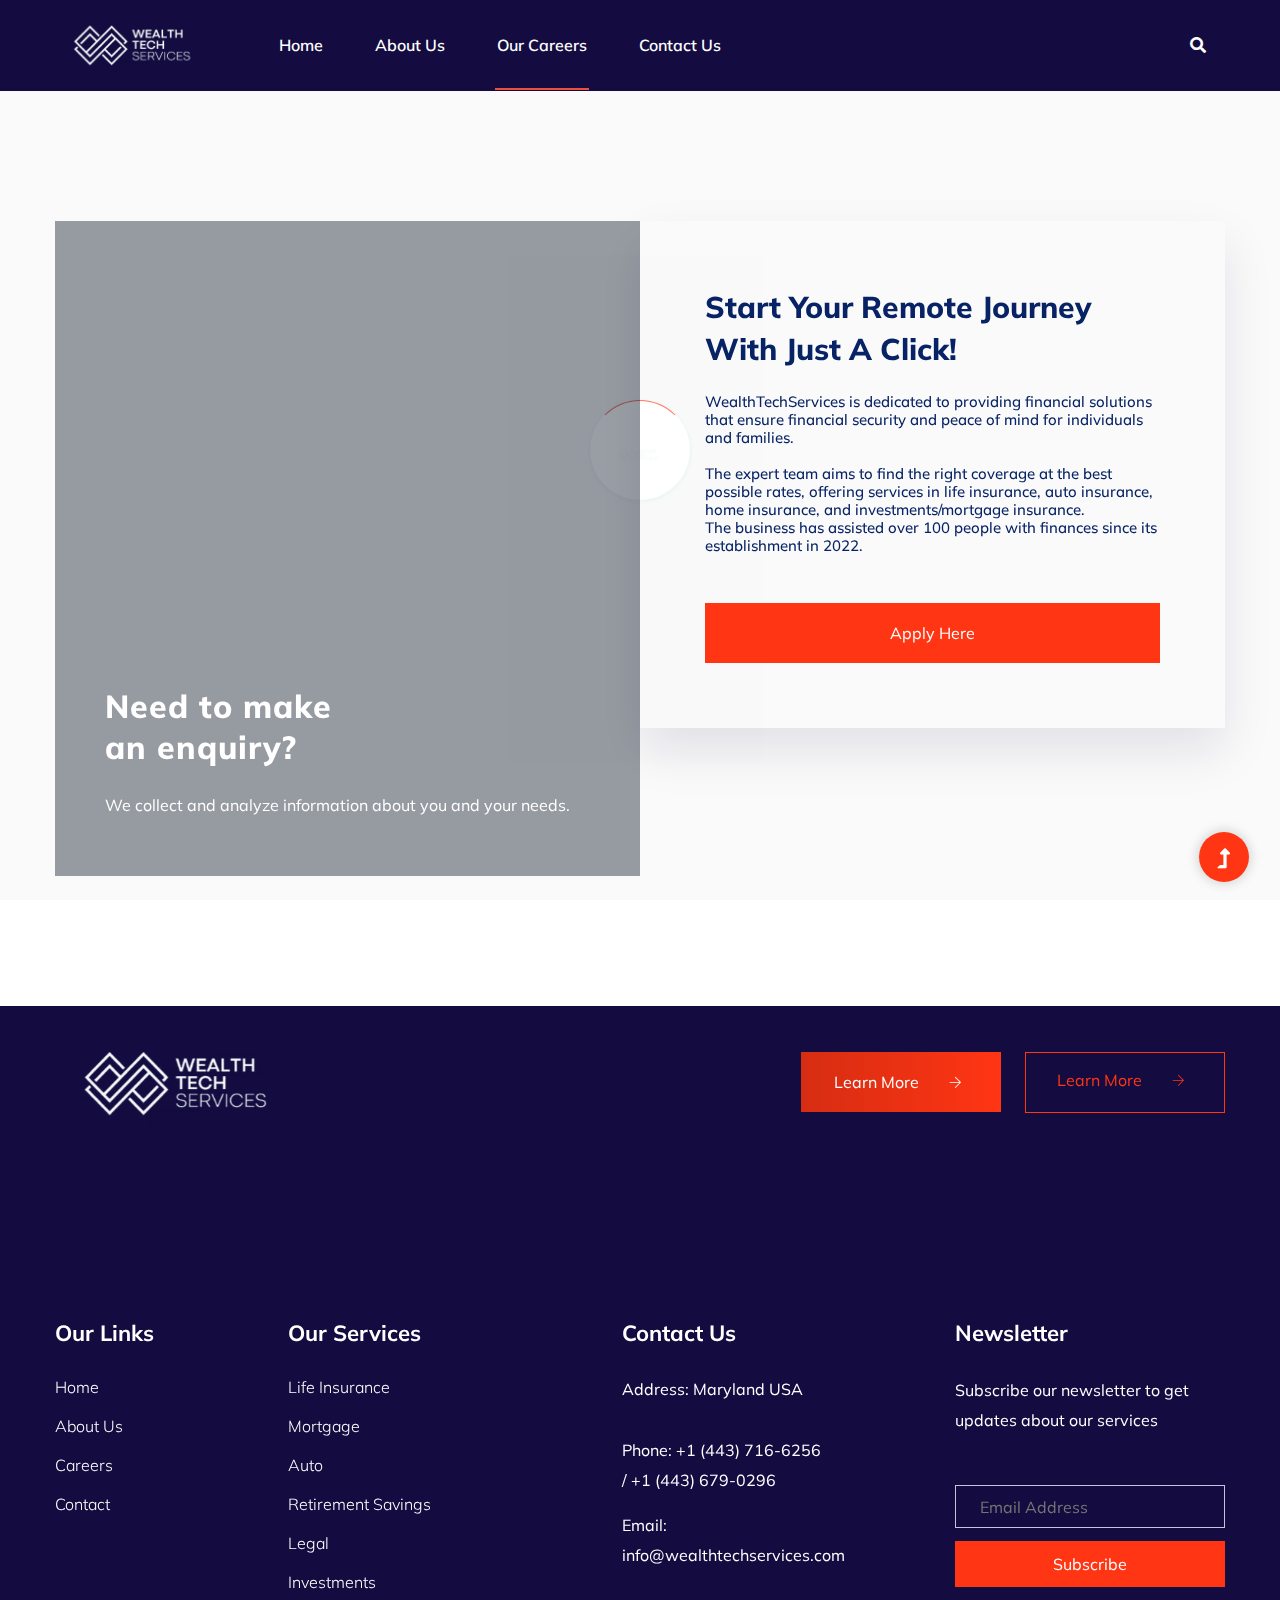
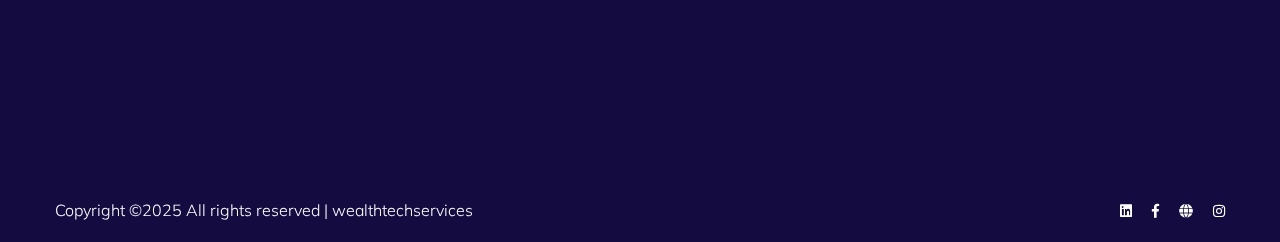
<file: project.html>
<!doctype html>
<html class="no-js" lang="zxx">
<head>
    <meta charset="utf-8">
    <meta http-equiv="x-ua-compatible" content="ie=edge">
    <title>WealthTechServices</title>
    <meta name="description" content="WealthTechServices is committed to delivering tailored financial solutions that guarantee financial security and peace of mind for individuals and families. ">
    <meta name="viewport" content="width=device-width, initial-scale=1">
    <link rel="manifest" href="site.webmanifest">
    <link rel="shortcut icon" type="image/x-icon" href="assets/img/5f3cd3_188f30ac3a924400a94b7fa63f82ec46~mv2.png.avif">

	<!-- CSS here -->
	<link rel="stylesheet" href="assets/css/bootstrap.min.css">
	<link rel="stylesheet" href="assets/css/owl.carousel.min.css">
	<link rel="stylesheet" href="assets/css/slicknav.css">
    <link rel="stylesheet" href="assets/css/flaticon.css">
    <link rel="stylesheet" href="assets/css/progressbar_barfiller.css">
    <link rel="stylesheet" href="assets/css/gijgo.css">
    <link rel="stylesheet" href="assets/css/animate.min.css">
    <link rel="stylesheet" href="assets/css/animated-headline.css">
	<link rel="stylesheet" href="assets/css/magnific-popup.css">
	<link rel="stylesheet" href="assets/css/fontawesome-all.min.css">
	<link rel="stylesheet" href="assets/css/themify-icons.css">
	<link rel="stylesheet" href="assets/css/slick.css">
	<link rel="stylesheet" href="assets/css/nice-select.css">
	<link rel="stylesheet" href="assets/css/style.css">
</head>
<body>
    <!-- ? Preloader Start -->
    <div id="preloader-active">
        <div class="preloader d-flex align-items-center justify-content-center">
            <div class="preloader-inner position-relative">
                <div class="preloader-circle"></div>
                <div class="preloader-img pere-text">
                    <img src="assets/img/5f3cd3_188f30ac3a924400a94b7fa63f82ec46~mv2.png.avif" alt="">
                </div>
            </div>
        </div>
    </div>
    <!-- Preloader Start -->
    <header>
        <!-- Header Start -->
        <div class="header-area">
            <div class="main-header ">
                <!-- <div class="header-top d-none d-lg-block">
                    <div class="container">
                        <div class="col-xl-12">
                            <div class="row d-flex justify-content-between align-items-center">
                                <div class="header-info-left">
                                    <ul>     
                                        <li><i class="fas fa-phone"></i> +880 278 367 367</li>
                                        <li><i class="far fa-envelope"></i>brexitsupport@gmail.com</li>
                                    </ul>
                                </div>
                                <div class="header-info-right">
                                    <a href="#" class="btn">Free Quote <i class="ti-arrow-right"></i></a>
                                </div>
                            </div>
                        </div>
                    </div>
                </div> -->
                <div class="header-bottom header-sticky" style="background: #140C40;">
                    <div class="container">
                        <div class="row align-items-center">
                            <!-- Logo -->
                            <div class="col-xl-2 col-lg-2">
                                <div class="logo">
                                    <a href="index.html"><img src="assets/img/5f3cd3_188f30ac3a924400a94b7fa63f82ec46~mv2.png.avif" alt="" style="width: 160px;"></a>
                                </div>
                            </div>
                            <div class="col-xl-9 col-lg-8">
                                <div class="menu-wrapper  d-flex align-items-center">
                                    <!-- Main-menu -->
                                    <div class="main-menu d-none d-lg-block">
                                        <nav> 
                                            <ul id="navigation">                                                                                          
                                                <li ><a href="index.html" class="text-white">Home</a></li>
                                                <li ><a href="about.html" class="text-white">About Us</a></li>
                                                <!-- <li><a href="services.html" class="text-white">Services</a></li> -->
                                                <li class="active"><a href="project.html" class="text-white">Our Careers</a></li>
                                                <!-- <li><a href="blog.html" class="text-white">Blog</a>
                                                    <ul class="submenu">
                                                        <li><a href="blog.html">Blog</a></li>
                                                        <li><a href="blog_details.html">Blog Details</a></li>
                                                        <li><a href="elements.html">Element</a></li>
                                                    </ul>
                                                </li> -->
                                                <!-- <li><a href="#" class="text-white">Pages</a>
                                                    <ul class="submenu">
                                                        <li><a href="project_details.html">Project Details</a></li>
                                                        <li><a href="services_details.html">Services Details</a></li>
                                                        <li><a href="elements.html">Element</a></li>
                                                    </ul>
                                                </li> -->
                                                <li><a href="contact.html" class="text-white">Contact Us</a></li>
                                            </ul>
                                        </nav>
                                    </div>
                                </div>
                            </div> 
                            <div class="col-xl-1 col-lg-2">
                                <!-- Search Box -->
                                <div class="search d-none d-lg-block">
                                    <ul>
                                        <li>
                                            <div class="nav-search search-switch" >
                                                <span class="fas fa-search text-white" ></span>
                                            </div>
                                        </li>
                                    </ul>
                                </div>
                            </div>
                            <!-- Mobile Menu -->
                            <div class="col-12">
                                <div class="mobile_menu d-block d-lg-none"></div>
                            </div>
                        </div>
                    </div>
                </div>
            </div>
        </div>
        <!-- Header End -->
    </header>
    
    <main>


        <div class="contact-form testimonial-area section-padding40 mb-40">
            <div class="container">
                <!-- Section Tittle -->
                <!-- <div class="row justify-content-center">
                    <div class="col-xl-5 col-lg-6 col-md-8 col-sm-10">
                        <div class="section-tittle text-center mb-100">
                            <span class="element">Apply With Us</span>
                            <h2>Apply Here To Get Started</h2>
                        </div>
                    </div>
                </div> -->
                <div class="row no-gutters">
                    <!-- <div class="col-lg-6 col-md-12">
                        <!-- Testimonial Start --
                        <div class="h1-testimonial-active">
                            <!-- Single Testimonial --
                            <div class="single-testimonial">
                                <div class="testimonial-caption">
                                    <p>
                                        At WealthTechServices, we are committed to revolutionizing the insurance experience. Our goal is to empower individuals and families with the tools and knowledge they need to make informed insurance decisions.</p>
                                    <!-- <div class="rattiong-caption">
                                        <span>- Micky Mouse,<span>Business Man</span> </span>
                                    </div> --
                                </div>
                            </div>
                            <!-- Single Testimonial --
                            <div class="single-testimonial">
                                <div class="testimonial-caption">
                                    <p>We protect their assets, and secure their financial future. Join us in our mission to transform the insurance landscape and help everyone achieve financial security and peace of mind.</p>
                                    <!-- <div class="rattiong-caption">
                                        <span>- Micky Mouse,<span>Business Man</span> </span>
                                    </div> --
                                </div>
                            </div>
                        </div>
                    </div> -->
                    <!-- <div class="col-lg-6 col-md-12">
                        <!-- slider --
                        <div class="single-man-slider">
                            <div class="man-slider-active">
                                <div class="single-mam-img">
                                    <img src="assets/img/11062b_6c65abe3f7874b7480ff561450284bfe~mv2.jpg.avif" alt="">
                                </div>
                                <div class="single-mam-img">
                                    <img src="assets/img/11062b_6c65abe3f7874b7480ff561450284bfe~mv2.jpg.avif" alt="" >
                                </div>
                            </div>
                        </div>
                    </div> -->
                    <div class="col-lg-6 col-md-12">
                        <!-- galary -->
                        <div class="single-gallery">
                            <div class="gallery-img" style="background-image: url(https://media.istockphoto.com/id/636210290/photo/business-people-talking.jpg?s=612x612&w=0&k=20&c=hhW32ZZNR3H5eJuVy4vyj9F73j7kPj2A0SnafTtoN7s=);"></div>
                            <div class="thumb-content-box">
                                <div class="thumb-content">
                                    <h3><a href="#">Need to make<br> an enquiry?</a></h3>
                                    <p>We collect and analyze information about you and your needs.</p>
                                </div>
                            </div>
                        </div>
                    </div>
                    <div class="col-lg-6 col-md-12">
                        <!-- contact-form -->
                        <div class="form-wrapper">
                            <div class="row ">
                                <div class="col-xl-12">
                                    <div class="section-tittle section-tittle2 mb-30">
                                        <h2>Start Your Remote Journey With Just A Click!<br></h2>
                                    <h4><br>
                                        WealthTechServices is dedicated to providing financial solutions that ensure financial security and peace of mind for individuals and families. 
                                        
                                        <br><br>
                                         The expert team aims to find the right coverage at the best possible rates, offering services in life insurance, auto insurance, home insurance, and investments/mortgage insurance. 
                                        <br>The business has assisted over 100 people with finances since its establishment in 2022. 
                                        <br><br>
                                        <!-- <h3>Our Services Include:</h3> -->
                                        <!-- <ul class=" list-style-type: circle; ">
                                            <li>Life Insurance</li>
                                            <li>Auto & Mortgage</li>
                                            <li>Legal</li>
                                            <li>identity Protection</li>
                                            <li>Retirement Saving</li>
                                          </ul> -->
                                        <!--
                                        The unique selling point of WealthTechServices lies in its commitment to finding the right coverage at the best rates, ensuring financial security and peace of mind for its clients.
                                        <br><br> The website's goals include providing financial assistance, targeting financial individuals, and generating leads, bookings, and offering valuable resources. -->
                                    </h4>
                                    </div>
                                    <!-- radio buton -->

                                    
                                </div>
                            </div>
                            <!-- <form id="contact-form" action="#" method="POST">
                                <div class="row">
                                    <div class="col-lg-12 col-md-6">
                                        <div class="form-box user-icon mb-15">
                                            <input type="text" name="name" placeholder="Your Name">
                                        </div>
                                    </div>
                                    <div class="col-lg-12 col-md-6">
                                        <div class="form-box email-icon mb-15">
                                            <input type="text" name="email" placeholder="Email">
                                        </div>
                                    </div>
                                    <div class="col-lg-12 col-md-6">
                                        <div class="form-box email-icon mb-15">
                                            <input type="text" name="email" placeholder="Phone no.">
                                        </div>
                                    </div>
                                  <div class="col-lg-12 col-md-6 mb-15">
                                        <div class="select-itms">
                                            <select name="select" id="select2">
                                                <option value="">Topic</option>
                                                <option value="">Topic one</option>
                                                <option value="">Topic Two</option>
                                                <option value="">Topic Three</option>
                                            </select>
                                        </div>
                                    </div> 
                                    <div class="col-lg-12">
                                        <div class="form-box message-icon mb-15">
                                            <textarea name="message" id="message" placeholder="Leave a Message"></textarea>
                                        </div>
                                       
                                    </div>
                                </div>
                            </form>  -->
                            
                            <div class="submit-info">
                                <a href="https://portal.wealthtecservice.com/"><button class="submit-btn2" type="submit">Apply Here</button></a>    
                            </div>
                        </div>
                    </div>
                </div>
            </div>
        </div>
        <!-- Services Area start -->
       
        <!-- Services Area End -->
        <!-- Want To work -->
        <section class="wantToWork-area" style="background-color: #140C40;">
            <div class="container">
                <div class="wants-wrapper w-padding3">
                    <div class="row align-items-center justify-content-between">
                        <div class="col-xl-3 col-lg-3 col-md-3">
                            <div class="wantToWork-caption wantToWork-caption2">
                                <div class="logo">
                                    <a href="index.html"><img src="assets/img/5f3cd3_188f30ac3a924400a94b7fa63f82ec46~mv2.png.avif" alt="" style="width: 250px;"></a>
                                    <!-- <img src="assets/img/logo/logo.png" alt=""> -->
                                </div>
                            </div>
                        </div>
                        <div class="col-xl-8 col-lg-8 col-md-8">
                            <div class="double-btn f-right ">
                                <a href="#" class="btn w-btn wantToWork-btn mr-20">Learn More <i class="ti-arrow-right"></i></a>
                                <a href="#" class="btn2 w-btn wantToWork-btn">Learn More <i class="ti-arrow-right"></i></a>
                            </div>
                        </div>
                    </div>
                </div>
            </div>
        </section>
        <!-- Map Area End -->
        <!-- Want To work 2-->
       
        <!-- Want To work End 2-->
    </main> 
    <footer>
        <!-- Footer Start-->
        <div class="footer-area footer-padding" style="background-color: #140C40;">
            <div class="container">
                <div class="row d-flex justify-content-between">
                    <div class="col-xl-2 col-lg-2 col-md-4 col-sm-5">
                        <div class="single-footer-caption mb-50">
                            <div class="footer-tittle ">
                                <h4 class="text-white">Our Links</h4>
                                <ul>
                                    <li><a href="index.html" class="text-white">Home</a></li>
                                    <li><a href="about.html" class="text-white"> About Us</a></li>
                                    <li><a href="project.html" class="text-white">Careers</a></li>
                                    <li><a href="contact.html" class="text-white">Contact</a></li>
                                </ul>
                            </div>
                        </div>
                    </div>
                    <div class="col-xl-3 col-lg-3 col-md-4 col-sm-7">
                        <div class="single-footer-caption mb-50">
                            <div class="footer-tittle">
                                <h4 class="text-white">Our Services</h4>
                                <ul>
                                    <li><a href="about.html" class="text-white">Life Insurance</a></li>
                                    <li><a href="about.html" class="text-white">Mortgage</a></li>
                                    <li><a href="about.html" class="text-white">Auto</a></li>
                                    <li><a href="about.html" class="text-white">Retirement Savings</a></li>
                                    <li><a href="about.html" class="text-white">Legal</a></li>
                                    <li><a href="about.html" class="text-white">Investments</a></li>
                                </ul>
                            </div>
                        </div>
                    </div>
                    <div class="col-xl-3 col-lg-4 col-md-5 col-sm-8">
                        <div class="single-footer-caption mb-50">
                            <div class="footer-tittle">
                                <h4 class="text-white">Contact Us</h4>
                                <div class="footer-pera" >
                                    <p class="info1 text-white">Address: Maryland USA</p>
                                </div>
                            </div>
                            <div class="footer-number">
                                <p class="text-white">Phone: +1 (443) 716-6256 <br>/ +1 (443) 679-0296 </p>
                                <p class="text-white">Email: info@wealthtechservices.com</p>
                            </div>
                        </div>
                    </div>
                    <div class="col-xl-3 col-lg-3 col-md-4 col-sm-5">
                        <div class="single-footer-caption mb-50">
                            <div class="footer-tittle mb-50">
                                <h4 class="text-white">Newsletter</h4>
                                <p class="text-white">Subscribe our newsletter to get updates about our services</p>
                            </div>
                            <!-- Form -->
                            <div class="footer-form">
                                <div id="mc_embed_signup">
                                    <form target="_blank" action="https://spondonit.us12.list-manage.com/subscribe/post?u=1462626880ade1ac87bd9c93a&amp;id=92a4423d01" method="get" class="subscribe_form relative mail_part" novalidate="true">
                                        <input type="email" name="EMAIL" id="newsletter-form-email" placeholder=" Email Address " class="placeholder hide-on-focus" onfocus="this.placeholder = ''" onblur="this.placeholder = 'Your email address'">
                                        <div class="form-icon">
                                            <button type="submit" name="submit" id="newsletter-submit" class="email_icon newsletter-submit button-contactForm">
                                                Subscribe
                                            </button>
                                        </div>
                                        <div class="mt-10 info"></div>
                                    </form>
                                </div>
                            </div>
                        </div>
                    </div>
                </div>
            </div>
        </div>
        <!-- footer-bottom area -->
        <div class="footer-bottom-area">
            <div class="container">
                <div class="footer-border">
                    <div class="row d-flex justify-content-between align-items-center">
                        <div class="col-xl-9 col-lg-8">
                            <div class="footer-copy-right">
  <!-- Link back to Colorlib can't be removed. Template is licensed under CC BY 3.0. --></p>
                                <p>Copyright ©2025 All rights reserved | wealthtechservices 
                                    <!-- This template is made with <i class="fa fa-heart" aria-hidden="true"></i>  by <a href="https://colorlib.com/" target="_blank">Colorlib</a> -->
                                </p>
                            </div>
                        </div>
                        <div class="col-xl-3 col-lg-4">
                            <!-- Footer Social -->
                            <div class="footer-social f-right">
                                <a href="https://wealthtecservice.com" class="text-white"><i class="fab fa-linkedin"></i></a>
                                <a href="https://wealthtecservice.com" class="text-white"><i class="fab fa-facebook-f"></i></a>
                                <a href="https://wealthtecservice.com" class="text-white"><i class="fas fa-globe"></i></a>
                                <a href="https://wealthtecservice.com" class="text-white"><i class="fab fa-instagram"></i></a>
                            </div>
                        </div>
                    </div>
                </div>
            </div>
        </div>
        <!-- Footer End-->
    </footer>
    <!--? Search model Begin -->
    <div class="search-model-box">
        <div class="h-100 d-flex align-items-center justify-content-center">
            <div class="search-close-btn">+</div>
            <form class="search-model-form">
                <input type="text" id="search-input" placeholder="Searching key.....">
            </form>
        </div>
    </div>
    <!-- Search model end -->
    <!-- Scroll Up -->
    <div id="back-top" >
        <a title="Go to Top" href="#"> <i class="fas fa-level-up-alt"></i></a>
    </div>

    <!-- JS here -->

    <script src="./assets/js/vendor/modernizr-3.5.0.min.js"></script>
    <!-- Jquery, Popper, Bootstrap -->
    <script src="./assets/js/vendor/jquery-1.12.4.min.js"></script>
    <script src="./assets/js/popper.min.js"></script>
    <script src="./assets/js/bootstrap.min.js"></script>
    <!-- Jquery Mobile Menu -->
    <script src="./assets/js/jquery.slicknav.min.js"></script>

    <!-- Jquery Slick , Owl-Carousel Plugins -->
    <script src="./assets/js/owl.carousel.min.js"></script>
    <script src="./assets/js/slick.min.js"></script>
    <!-- One Page, Animated-HeadLin -->
    <script src="./assets/js/wow.min.js"></script>
    <script src="./assets/js/animated.headline.js"></script>
    <script src="./assets/js/jquery.magnific-popup.js"></script>

    <!-- Date Picker -->
    <script src="./assets/js/gijgo.min.js"></script>
    <!-- Nice-select, sticky -->
    <script src="./assets/js/jquery.nice-select.min.js"></script>
    <script src="./assets/js/jquery.sticky.js"></script>
    <!-- Progress -->
    <script src="./assets/js/jquery.barfiller.js"></script>
    
    <!-- counter , waypoint,Hover Direction -->
    <script src="./assets/js/jquery.counterup.min.js"></script>
    <script src="./assets/js/waypoints.min.js"></script>
    <script src="./assets/js/jquery.countdown.min.js"></script>
    <script src="./assets/js/hover-direction-snake.min.js"></script>

    <!-- contact js -->
    <script src="./assets/js/contact.js"></script>
    <script src="./assets/js/jquery.form.js"></script>
    <script src="./assets/js/jquery.validate.min.js"></script>
    <script src="./assets/js/mail-script.js"></script>
    <script src="./assets/js/jquery.ajaxchimp.min.js"></script>
    
    <!-- Jquery Plugins, main Jquery -->	
    <script src="./assets/js/plugins.js"></script>
    <script src="./assets/js/main.js"></script>

    
    </body>
</html>
</file>
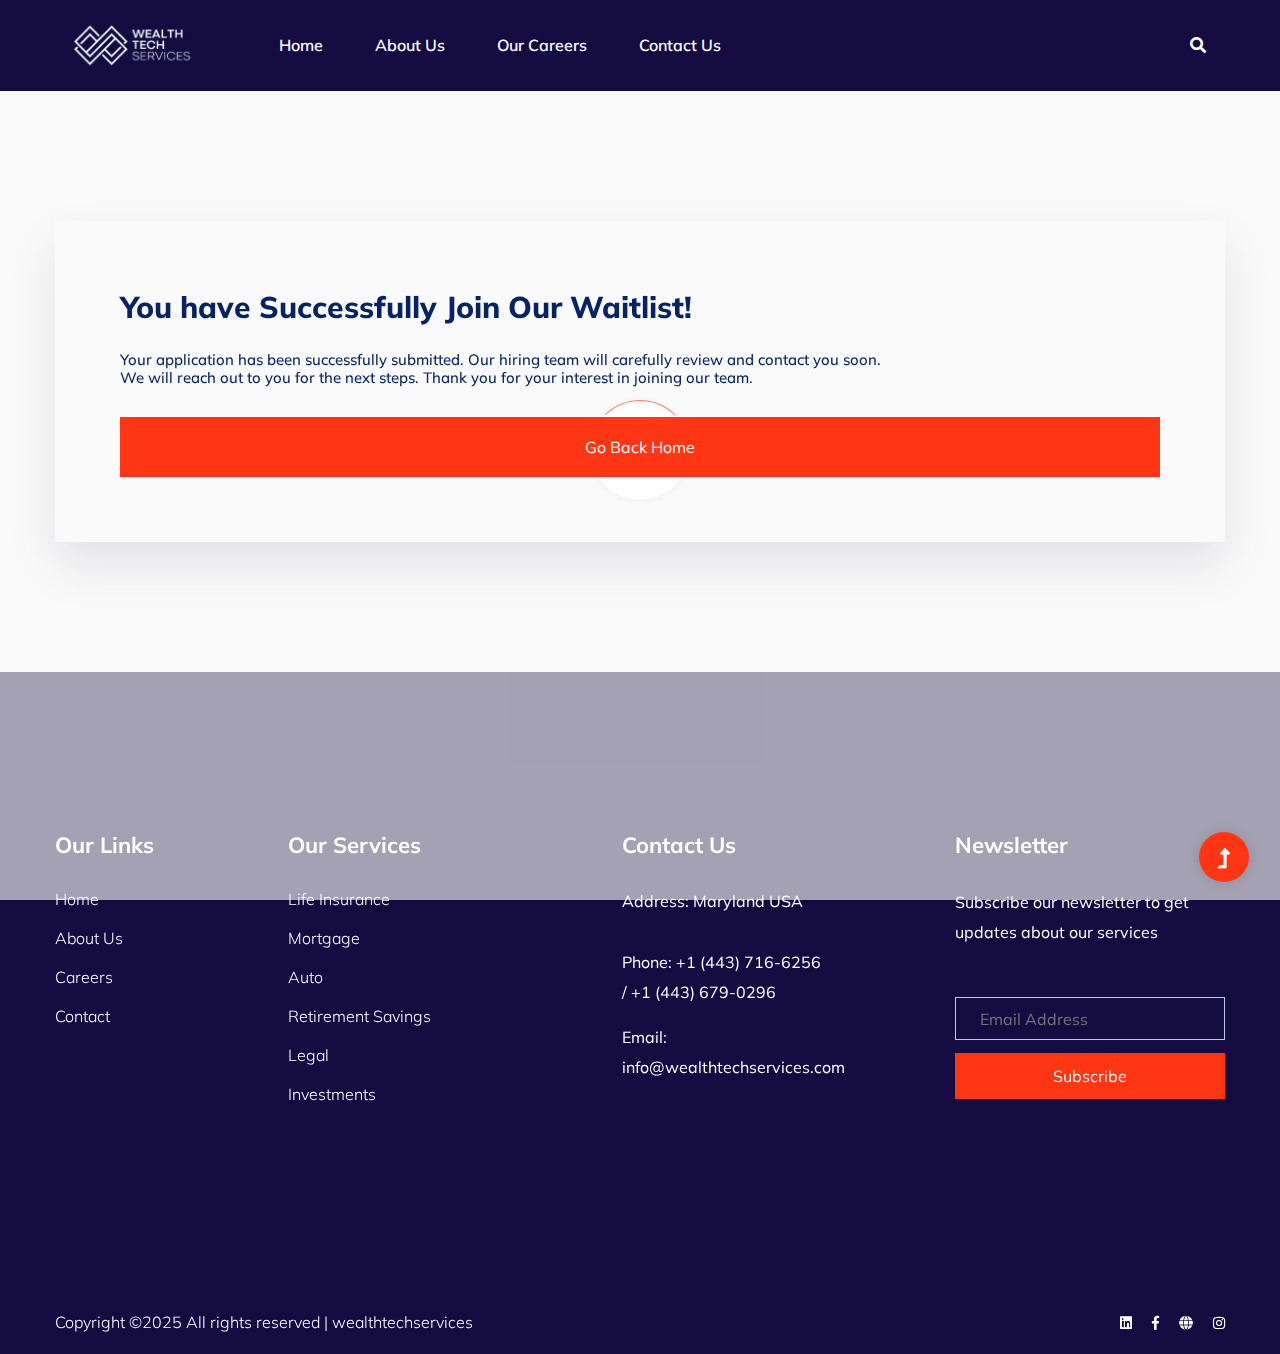
<file: success.html>
<!doctype html>
<html class="no-js" lang="zxx">
<head>
    <meta charset="utf-8">
    <meta http-equiv="x-ua-compatible" content="ie=edge">
    <title>WealthTechServices</title>
    <meta name="description" content="WealthTechServices is committed to delivering tailored financial solutions that guarantee financial security and peace of mind for individuals and families. ">
    <meta name="viewport" content="width=device-width, initial-scale=1">
    <link rel="manifest" href="site.webmanifest">
    <link rel="shortcut icon" type="image/x-icon" href="assets/img/5f3cd3_188f30ac3a924400a94b7fa63f82ec46~mv2.png.avif">

	<!-- CSS here -->
	<link rel="stylesheet" href="assets/css/bootstrap.min.css">
	<link rel="stylesheet" href="assets/css/owl.carousel.min.css">
	<link rel="stylesheet" href="assets/css/slicknav.css">
    <link rel="stylesheet" href="assets/css/flaticon.css">
    <link rel="stylesheet" href="assets/css/progressbar_barfiller.css">
    <link rel="stylesheet" href="assets/css/gijgo.css">
    <link rel="stylesheet" href="assets/css/animate.min.css">
    <link rel="stylesheet" href="assets/css/animated-headline.css">
	<link rel="stylesheet" href="assets/css/magnific-popup.css">
	<link rel="stylesheet" href="assets/css/fontawesome-all.min.css">
	<link rel="stylesheet" href="assets/css/themify-icons.css">
	<link rel="stylesheet" href="assets/css/slick.css">
	<link rel="stylesheet" href="assets/css/nice-select.css">
	<link rel="stylesheet" href="assets/css/style.css">
</head>
<body>
    <!-- ? Preloader Start -->
    <div id="preloader-active">
        <div class="preloader d-flex align-items-center justify-content-center">
            <div class="preloader-inner position-relative">
                <div class="preloader-circle"></div>
                <div class="preloader-img pere-text">
                    <img src="assets/img/5f3cd3_188f30ac3a924400a94b7fa63f82ec46~mv2.png.avif" alt="">
                </div>
            </div>
        </div>
    </div>
    <!-- Preloader Start -->
    <header>
        <!-- Header Start -->
        <div class="header-area">
            <div class="main-header ">
                <!-- <div class="header-top d-none d-lg-block">
                    <div class="container">
                        <div class="col-xl-12">
                            <div class="row d-flex justify-content-between align-items-center">
                                <div class="header-info-left">
                                    <ul>     
                                        <li><i class="fas fa-phone"></i> +880 278 367 367</li>
                                        <li><i class="far fa-envelope"></i>brexitsupport@gmail.com</li>
                                    </ul>
                                </div>
                                <div class="header-info-right">
                                    <a href="#" class="btn">Free Quote <i class="ti-arrow-right"></i></a>
                                </div>
                            </div>
                        </div>
                    </div>
                </div> -->
                <div class="header-bottom header-sticky" style="background: #140C40;">
                    <div class="container">
                        <div class="row align-items-center">
                            <!-- Logo -->
                            <div class="col-xl-2 col-lg-2">
                                <div class="logo">
                                    <a href="index.html"><img src="assets/img/5f3cd3_188f30ac3a924400a94b7fa63f82ec46~mv2.png.avif" alt="" style="width: 160px;"></a>
                                </div>
                            </div>
                            <div class="col-xl-9 col-lg-8">
                                <div class="menu-wrapper  d-flex align-items-center">
                                    <!-- Main-menu -->
                                    <div class="main-menu d-none d-lg-block">
                                        <nav> 
                                            <ul id="navigation">                                                                                          
                                                <li ><a href="index.html" class="text-white">Home</a></li>
                                                <li ><a href="about.html" class="text-white">About Us</a></li>
                                                <!-- <li><a href="services.html" class="text-white">Services</a></li> -->
                                                <li><a href="project.html" class="text-white">Our Careers</a></li>
                                                <!-- <li><a href="blog.html" class="text-white">Blog</a>
                                                    <ul class="submenu">
                                                        <li><a href="blog.html">Blog</a></li>
                                                        <li><a href="blog_details.html">Blog Details</a></li>
                                                        <li><a href="elements.html">Element</a></li>
                                                    </ul>
                                                </li> -->
                                                <!-- <li><a href="#" class="text-white">Pages</a>
                                                    <ul class="submenu">
                                                        <li><a href="project_details.html">Project Details</a></li>
                                                        <li><a href="services_details.html">Services Details</a></li>
                                                        <li><a href="elements.html">Element</a></li>
                                                    </ul>
                                                </li> -->
                                                <li><a href="contact.html" class="text-white">Contact Us</a></li>
                                            </ul>
                                        </nav>
                                    </div>
                                </div>
                            </div> 
                            <div class="col-xl-1 col-lg-2">
                                <!-- Search Box -->
                                <div class="search d-none d-lg-block">
                                    <ul>
                                        <li>
                                            <div class="nav-search search-switch" >
                                                <span class="fas fa-search text-white" ></span>
                                            </div>
                                        </li>
                                    </ul>
                                </div>
                            </div>
                            <!-- Mobile Menu -->
                            <div class="col-12">
                                <div class="mobile_menu d-block d-lg-none"></div>
                            </div>
                        </div>
                    </div>
                </div>
            </div>
        </div>
        <!-- Header End -->
    </header>
    
    <main>

        <div class="contact-form testimonial-area section-padding40 mb-40">
            <div class="container">
                <!-- Section Tittle -->
                <!-- <div class="row justify-content-center">
                    <div class="col-xl-5 col-lg-6 col-md-8 col-sm-10">
                        <div class="section-tittle text-center mb-100">
                            <span class="element">Apply With Us</span>
                            <h2>Apply Here To Get Started</h2>
                        </div>
                    </div>
                </div> -->
                <div class="row no-gutters">
                    <!-- <div class="col-lg-6 col-md-12">
                        <!-- Testimonial Start --
                        <div class="h1-testimonial-active">
                            <!-- Single Testimonial --
                            <div class="single-testimonial">
                                <div class="testimonial-caption">
                                    <p>
                                        At WealthTechServices, we are committed to revolutionizing the insurance experience. Our goal is to empower individuals and families with the tools and knowledge they need to make informed insurance decisions.</p>
                                    <!-- <div class="rattiong-caption">
                                        <span>- Micky Mouse,<span>Business Man</span> </span>
                                    </div> --
                                </div>
                            </div>
                            <!-- Single Testimonial --
                            <div class="single-testimonial">
                                <div class="testimonial-caption">
                                    <p>We protect their assets, and secure their financial future. Join us in our mission to transform the insurance landscape and help everyone achieve financial security and peace of mind.</p>
                                    <!-- <div class="rattiong-caption">
                                        <span>- Micky Mouse,<span>Business Man</span> </span>
                                    </div> --
                                </div>
                            </div>
                        </div>
                    </div> -->
                    <!-- <div class="col-lg-6 col-md-12">
                        <!-- slider --
                        <div class="single-man-slider">
                            <div class="man-slider-active">
                                <div class="single-mam-img">
                                    <img src="assets/img/11062b_6c65abe3f7874b7480ff561450284bfe~mv2.jpg.avif" alt="">
                                </div>
                                <div class="single-mam-img">
                                    <img src="assets/img/11062b_6c65abe3f7874b7480ff561450284bfe~mv2.jpg.avif" alt="" >
                                </div>
                            </div>
                        </div>
                    </div> -->
                    
                    <div class="col-lg-12 col-md-12">
                        <!-- contact-form -->
                        <div class="form-wrapper">
                            <div class="row ">
                                <div class="col-xl-12">
                                    <div class="section-tittle section-tittle2 mb-30">
                                        <h2>You have Successfully Join Our Waitlist!<br></h2>
                                    <h4><br>
                                        Your application has been successfully submitted. Our hiring team will carefully review and contact you soon. 
                                        
                                        <br>We will reach out to you for the next steps. Thank you for your interest in joining our team.
                                      
                                        <!-- <h3>Our Services Include:</h3> -->
                                        <!-- <ul class=" list-style-type: circle; ">
                                            <li>Life Insurance</li>
                                            <li>Auto & Mortgage</li>
                                            <li>Legal</li>
                                            <li>identity Protection</li>
                                            <li>Retirement Saving</li>
                                          </ul> -->
                                        <!--
                                        The unique selling point of WealthTechServices lies in its commitment to finding the right coverage at the best rates, ensuring financial security and peace of mind for its clients.
                                        <br><br> The website's goals include providing financial assistance, targeting financial individuals, and generating leads, bookings, and offering valuable resources. -->
                                    </h4>
                                    </div>
                                    <!-- radio buton -->

                                    
                                </div>
                            </div>
                            <!-- <form id="contact-form" action="#" method="POST">
                                <div class="row">
                                    <div class="col-lg-12 col-md-6">
                                        <div class="form-box user-icon mb-15">
                                            <input type="text" name="name" placeholder="Your Name">
                                        </div>
                                    </div>
                                    <div class="col-lg-12 col-md-6">
                                        <div class="form-box email-icon mb-15">
                                            <input type="text" name="email" placeholder="Email">
                                        </div>
                                    </div>
                                    <div class="col-lg-12 col-md-6">
                                        <div class="form-box email-icon mb-15">
                                            <input type="text" name="email" placeholder="Phone no.">
                                        </div>
                                    </div>
                                  <div class="col-lg-12 col-md-6 mb-15">
                                        <div class="select-itms">
                                            <select name="select" id="select2">
                                                <option value="">Topic</option>
                                                <option value="">Topic one</option>
                                                <option value="">Topic Two</option>
                                                <option value="">Topic Three</option>
                                            </select>
                                        </div>
                                    </div> 
                                    <div class="col-lg-12">
                                        <div class="form-box message-icon mb-15">
                                            <textarea name="message" id="message" placeholder="Leave a Message"></textarea>
                                        </div>
                                       
                                    </div>
                                </div>
                            </form>  -->
                            <div class="submit-info">
                                <a href="index.html"><button class="submit-btn2" type="submit">Go Back Home</button></a>    
                            </div>
                        </div>
                    </div>
                </div>
            </div>
        </div>
        <!-- Want To work End 2-->
    </main>
   
    <footer>
        <!-- Footer Start-->
        <div class="footer-area footer-padding" style="background-color: #140C40;">
            <div class="container">
                <div class="row d-flex justify-content-between">
                    <div class="col-xl-2 col-lg-2 col-md-4 col-sm-5">
                        <div class="single-footer-caption mb-50">
                            <div class="footer-tittle ">
                                <h4 class="text-white">Our Links</h4>
                                <ul>
                                    <li><a href="index.html" class="text-white">Home</a></li>
                                    <li><a href="about.html" class="text-white"> About Us</a></li>
                                    <li><a href="project.html" class="text-white">Careers</a></li>
                                    <li><a href="contact.html" class="text-white">Contact</a></li>
                                </ul>
                            </div>
                        </div>
                    </div>
                    <div class="col-xl-3 col-lg-3 col-md-4 col-sm-7">
                        <div class="single-footer-caption mb-50">
                            <div class="footer-tittle">
                                <h4 class="text-white">Our Services</h4>
                                <ul>
                                    <li><a href="about.html" class="text-white">Life Insurance</a></li>
                                    <li><a href="about.html" class="text-white">Mortgage</a></li>
                                    <li><a href="about.html" class="text-white">Auto</a></li>
                                    <li><a href="about.html" class="text-white">Retirement Savings</a></li>
                                    <li><a href="about.html" class="text-white">Legal</a></li>
                                    <li><a href="about.html" class="text-white">Investments</a></li>
                                </ul>
                            </div>
                        </div>
                    </div>
                    <div class="col-xl-3 col-lg-4 col-md-5 col-sm-8">
                        <div class="single-footer-caption mb-50">
                            <div class="footer-tittle">
                                <h4 class="text-white">Contact Us</h4>
                                <div class="footer-pera" >
                                    <p class="info1 text-white">Address: Maryland USA</p>
                                </div>
                            </div>
                            <div class="footer-number">
                                <p class="text-white">Phone: +1 (443) 716-6256 <br>/ +1 (443) 679-0296 </p>
                                <p class="text-white">Email: info@wealthtechservices.com</p>
                            </div>
                        </div>
                    </div>
                    <div class="col-xl-3 col-lg-3 col-md-4 col-sm-5">
                        <div class="single-footer-caption mb-50">
                            <div class="footer-tittle mb-50">
                                <h4 class="text-white">Newsletter</h4>
                                <p class="text-white">Subscribe our newsletter to get updates about our services</p>
                            </div>
                            <!-- Form -->
                            <div class="footer-form">
                                <div id="mc_embed_signup">
                                    <form target="_blank" action="https://spondonit.us12.list-manage.com/subscribe/post?u=1462626880ade1ac87bd9c93a&amp;id=92a4423d01" method="get" class="subscribe_form relative mail_part" novalidate="true">
                                        <input type="email" name="EMAIL" id="newsletter-form-email" placeholder=" Email Address " class="placeholder hide-on-focus" onfocus="this.placeholder = ''" onblur="this.placeholder = 'Your email address'">
                                        <div class="form-icon">
                                            <button type="submit" name="submit" id="newsletter-submit" class="email_icon newsletter-submit button-contactForm">
                                                Subscribe
                                            </button>
                                        </div>
                                        <div class="mt-10 info"></div>
                                    </form>
                                </div>
                            </div>
                        </div>
                    </div>
                </div>
            </div>
        </div>
        <!-- footer-bottom area -->
        <div class="footer-bottom-area">
            <div class="container">
                <div class="footer-border">
                    <div class="row d-flex justify-content-between align-items-center">
                        <div class="col-xl-9 col-lg-8">
                            <div class="footer-copy-right">
  <!-- Link back to Colorlib can't be removed. Template is licensed under CC BY 3.0. --></p>
                                <p>Copyright ©2025 All rights reserved | wealthtechservices 
                                    <!-- This template is made with <i class="fa fa-heart" aria-hidden="true"></i>  by <a href="https://colorlib.com/" target="_blank">Colorlib</a> -->
                                </p>
                            </div>
                        </div>
                        <div class="col-xl-3 col-lg-4">
                            <!-- Footer Social -->
                            <div class="footer-social f-right">
                                <a href="https://wealthtecservice.com" class="text-white"><i class="fab fa-linkedin"></i></a>
                                <a href="https://wealthtecservice.com" class="text-white"><i class="fab fa-facebook-f"></i></a>
                                <a href="https://wealthtecservice.com" class="text-white"><i class="fas fa-globe"></i></a>
                                <a href="https://wealthtecservice.com" class="text-white"><i class="fab fa-instagram"></i></a>
                            </div>
                        </div>
                    </div>
                </div>
            </div>
        </div>
        <!-- Footer End-->
    </footer>
    <!--? Search model Begin -->
    <div class="search-model-box">
        <div class="h-100 d-flex align-items-center justify-content-center">
            <div class="search-close-btn">+</div>
            <form class="search-model-form">
                <input type="text" id="search-input" placeholder="Searching key.....">
            </form>
        </div>
    </div>
    <!-- Search model end -->
    <!-- Scroll Up -->
    <div id="back-top" >
        <a title="Go to Top" href="#"> <i class="fas fa-level-up-alt"></i></a>
    </div>

    <!-- JS here -->

    <script src="./assets/js/vendor/modernizr-3.5.0.min.js"></script>
    <!-- Jquery, Popper, Bootstrap -->
    <script src="./assets/js/vendor/jquery-1.12.4.min.js"></script>
    <script src="./assets/js/popper.min.js"></script>
    <script src="./assets/js/bootstrap.min.js"></script>
    <!-- Jquery Mobile Menu -->
    <script src="./assets/js/jquery.slicknav.min.js"></script>

    <!-- Jquery Slick , Owl-Carousel Plugins -->
    <script src="./assets/js/owl.carousel.min.js"></script>
    <script src="./assets/js/slick.min.js"></script>
    <!-- One Page, Animated-HeadLin -->
    <script src="./assets/js/wow.min.js"></script>
    <script src="./assets/js/animated.headline.js"></script>
    <script src="./assets/js/jquery.magnific-popup.js"></script>

    <!-- Date Picker -->
    <script src="./assets/js/gijgo.min.js"></script>
    <!-- Nice-select, sticky -->
    <script src="./assets/js/jquery.nice-select.min.js"></script>
    <script src="./assets/js/jquery.sticky.js"></script>
    <!-- Progress -->
    <script src="./assets/js/jquery.barfiller.js"></script>
    
    <!-- counter , waypoint,Hover Direction -->
    <script src="./assets/js/jquery.counterup.min.js"></script>
    <script src="./assets/js/waypoints.min.js"></script>
    <script src="./assets/js/jquery.countdown.min.js"></script>
    <script src="./assets/js/hover-direction-snake.min.js"></script>

    <!-- contact js -->
    <script src="./assets/js/contact.js"></script>
    <script src="./assets/js/jquery.form.js"></script>
    <script src="./assets/js/jquery.validate.min.js"></script>
    <script src="./assets/js/mail-script.js"></script>
    <script src="./assets/js/jquery.ajaxchimp.min.js"></script>
    
    <!-- Jquery Plugins, main Jquery -->	
    <script src="./assets/js/plugins.js"></script>
    <script src="./assets/js/main.js"></script>

    
    </body>
</html>
</file>
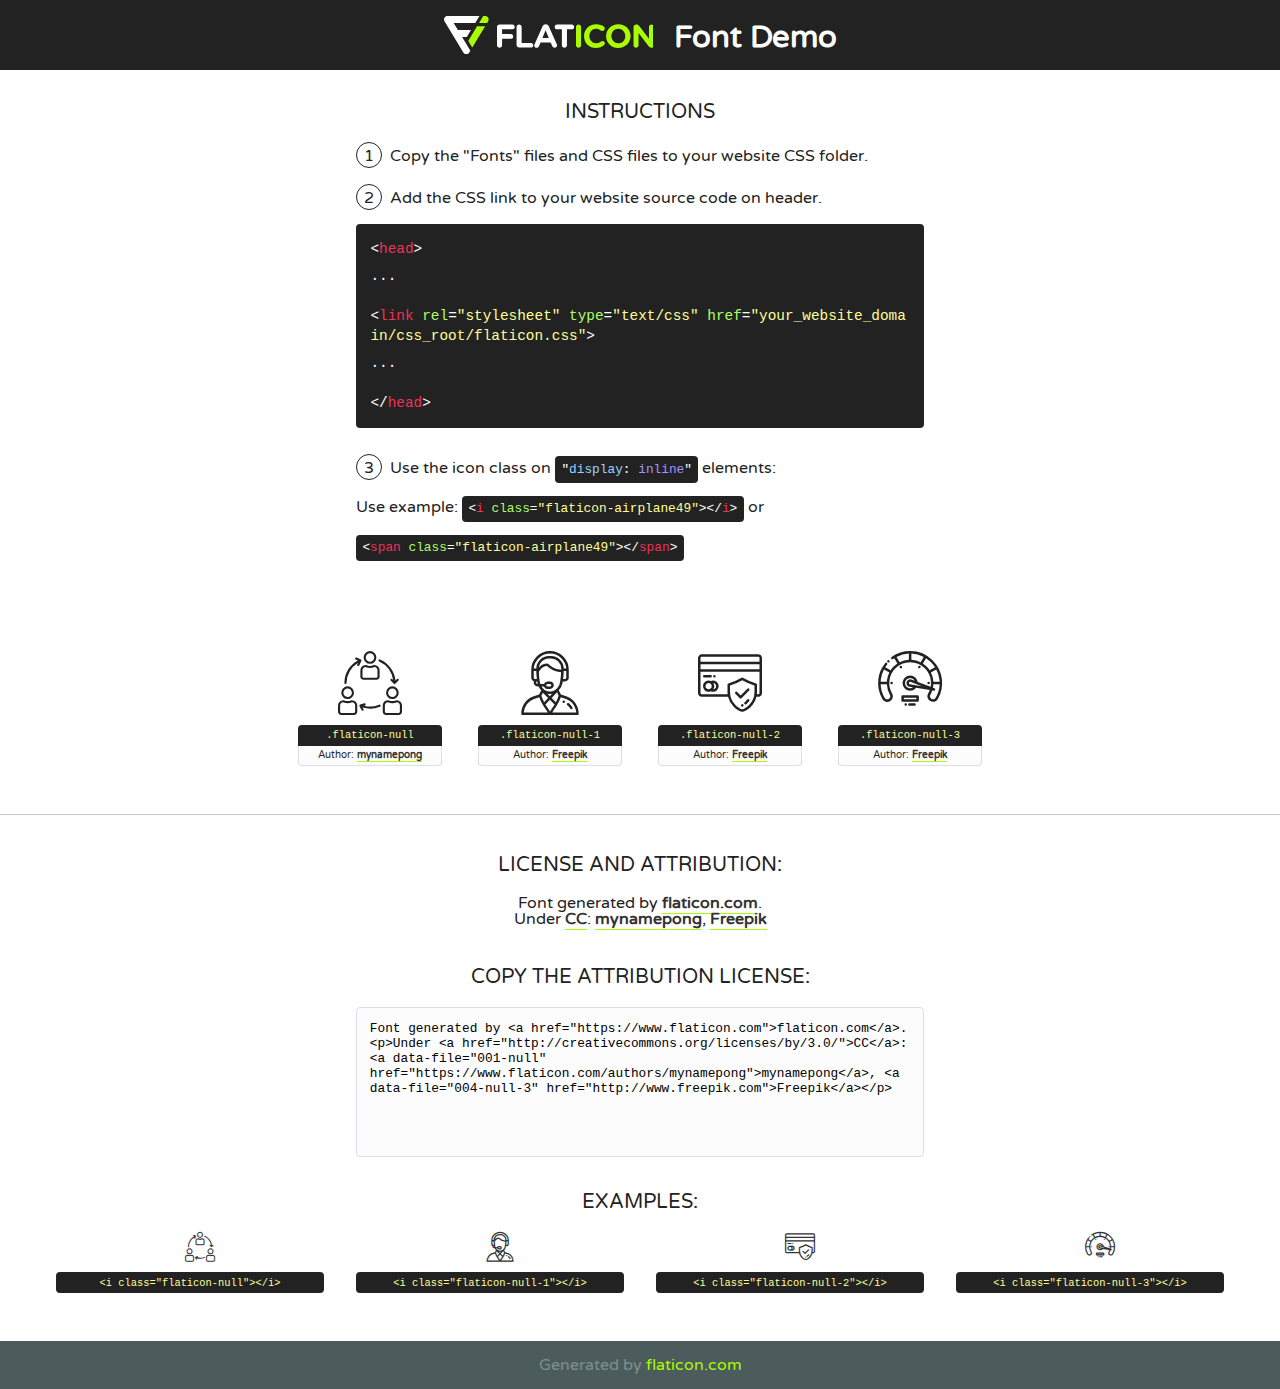
<file: assets/fonts/flaticon.html>
<!DOCTYPE html>
<!--
  Flaticon icon font: Flaticon
  Creation date: 03/06/2020 12:20
-->
<html>
<!DOCTYPE html>
<html>

<head>
    <title>Flaticon WebFont</title>
    <link href="http://fonts.googleapis.com/css?family=Varela+Round" rel="stylesheet" type="text/css" />
    <link rel="stylesheet" type="text/css" href="flaticon.css">
    <meta charset="UTF-8">
    <style>
    html, body, div, span, applet, object, iframe,
    h1, h2, h3, h4, h5, h6, p, blockquote, pre,
    a, abbr, acronym, address, big, cite, code,
    del, dfn, em, img, ins, kbd, q, s, samp,
    small, strike, strong, sub, sup, tt, var,
    b, u, i, center,
    dl, dt, dd, ol, ul, li,
    fieldset, form, label, legend,
    table, caption, tbody, tfoot, thead, tr, th, td,
    article, aside, canvas, details, embed, 
    figure, figcaption, footer, header, hgroup, 
    menu, nav, output, ruby, section, summary,
    time, mark, audio, video {
        margin: 0;
        padding: 0;
        border: 0;
        font-size: 100%;
        font: inherit;
        vertical-align: baseline;
    }
    /* HTML5 display-role reset for older browsers */
    article, aside, details, figcaption, figure, 
    footer, header, hgroup, menu, nav, section {
        display: block;
    }
    body {
        line-height: 1;
    }
    ol, ul {
        list-style: none;
    }
    blockquote, q {
        quotes: none;
    }
    blockquote:before, blockquote:after,
    q:before, q:after {
        content: '';
        content: none;
    }
    table {
        border-collapse: collapse;
        border-spacing: 0;
    }
    body {
        font-family: 'Varela Round', Helvetica, Arial, sans-serif;
        font-size: 16px;
        color: #222;
    }
    a {
        color: #333;
        border-bottom: 1px solid #a9fd00;
        font-weight: bold;
        text-decoration: none;
    }
    * {
        -moz-box-sizing: border-box;
        -webkit-box-sizing: border-box;
        box-sizing: border-box;
        margin: 0;
        padding: 0;
    }
    [class^="flaticon-"]:before, [class*=" flaticon-"]:before, [class^="flaticon-"]:after, [class*=" flaticon-"]:after {
        font-family: Flaticon;
        font-size: 30px;
        font-style: normal;
        margin-left: 20px;
        color: #333;
    }
    .wrapper {
        max-width: 600px;
        margin: auto;
        padding: 0 1em;
    }
    .title {
        font-size: 1.25em;
        text-align: center;
        margin-bottom: 1em;
        text-transform: uppercase;
    }
    header {
        text-align: center;
        background-color: #222;
        color: #fff;
        padding: 1em;
    }
    header .logo {
        width: 210px;
        height: 38px;
        display: inline-block;
        vertical-align: middle;
        margin-right: 1em;
        border: none;
    }
    header strong {
        font-size: 1.95em;
        font-weight: bold;
        vertical-align: middle;
        margin-top: 5px;
        display: inline-block;
    }
    .demo {
        margin: 2em auto;
        line-height: 1.25em;
    }
    .demo ul li {
        margin-bottom: 1em;
    }
    .demo ul li .num {
        color: #222;
        border-radius: 20px;
        display: inline-block;
        width: 26px;
        padding: 3px;
        height: 26px;
        text-align: center;
        margin-right: 0.5em;
        border: 1px solid #222;
    }
    .demo ul li code {
        background-color: #222;
        border-radius: 4px;
        padding: 0.25em 0.5em;
        display: inline-block;
        color: #fff;
        font-family: Consolas,Monaco,Lucida Console,Liberation Mono,DejaVu Sans Mono,Bitstream Vera Sans Mono,Courier New, monospace;
        font-weight: lighter;
        margin-top: 1em;
        font-size: 0.8em;
        word-break: break-all;
    }
    .demo ul li code.big {
        padding: 1em;
        font-size: 0.9em;
    }
    .demo ul li code .red {
        color: #EF3159;
    }
    .demo ul li code .green {
        color: #ACFF65;
    }
    .demo ul li code .yellow {
        color: #FFFF99;
    }
    .demo ul li code .blue {
        color: #99D3FF;
    }
    .demo ul li code .purple {
        color: #A295FF;
    }
    .demo ul li code .dots {
        margin-top: 0.5em;
        display: block;
    }
    #glyphs {
        border-bottom: 1px solid #ccc;
        padding: 2em 0;
        text-align: center;
    }
    .glyph {
        display: inline-block;
        width: 9em;
        margin: 1em;
        text-align: center;
        vertical-align: top;
        background: #FFF;
    }
    .glyph .glyph-icon {
        padding: 10px;
        display: block;
        font-family:"Flaticon";
        font-size: 64px;
        line-height: 1;
    }
    .glyph .glyph-icon:before {
        font-size: 64px;
        color: #222;
        margin-left: 0;
    }
    .class-name {
        font-size: 0.65em;
        background-color: #222;
        color: #fff;
        border-radius: 4px 4px 0 0;
        padding: 0.5em;
        color: #FFFF99;
        font-family: Consolas,Monaco,Lucida Console,Liberation Mono,DejaVu Sans Mono,Bitstream Vera Sans Mono,Courier New, monospace;
    }
    .author-name {
        font-size: 0.6em;
        background-color: #fcfcfd;
        border: 1px solid #DEDEE4;
        border-top: 0;
        border-radius: 0 0 4px 4px;
        padding: 0.5em;
    }
    .class-name:last-child {
        font-size: 10px;
        color:#888;
    }
    .class-name:last-child a {
        font-size: 10px;
        color:#555;
    }
    .class-name:last-child a:hover {
        color:#a9fd00;
    }
    .glyph > input {
        display: block;
        width: 100px;
        margin: 5px auto;
        text-align: center;
        font-size: 12px;
        cursor: text;
    }
    .glyph > input.icon-input {
        font-family:"Flaticon";
        font-size: 16px;
        margin-bottom: 10px;
    }
    .attribution .title {
        margin-top: 2em;
    }
    .attribution textarea {
        background-color: #fcfcfd;
        padding: 1em;
        border: none;
        box-shadow: none;
        border: 1px solid #DEDEE4;
        border-radius: 4px;
        resize: none;
        width: 100%;
        height: 150px;
        font-size: 0.8em;
        font-family: Consolas,Monaco,Lucida Console,Liberation Mono,DejaVu Sans Mono,Bitstream Vera Sans Mono,Courier New, monospace;
        -webkit-appearance: none;
    }
    .iconsuse {
        margin: 2em auto;
        text-align: center;
        max-width: 1200px;
    }
    .iconsuse:after {
        content: '';
        display: table;
        clear: both;
    }
    .iconsuse .image {
        float: left;
        width: 25%;
        padding: 0 1em;
    }
    .iconsuse .image p {
        margin-bottom: 1em;
    }
    .iconsuse .image span {
        display: block;
        font-size: 0.65em;
        background-color: #222;
        color: #fff;
        border-radius: 4px;
        padding: 0.5em;
        color: #FFFF99;
        margin-top: 1em;
        font-family: Consolas,Monaco,Lucida Console,Liberation Mono,DejaVu Sans Mono,Bitstream Vera Sans Mono,Courier New, monospace;
    }
    #footer {
        text-align: center;
        background-color: #4C5B5C;
        color: #7c9192;
        padding: 1em;
    }
    #footer a {
        border: none;
        color: #a9fd00;
        font-weight: normal;
    }
    @media (max-width: 960px) {
        .iconsuse .image {
            width: 50%;
        }
    }
    @media (max-width: 560px) {
        .iconsuse .image {
            width: 100%;
        }
    }
    </style>
</head>

<body class="characters-off">

    <header>
        <a href="https://www.flaticon.com" target="_blank" class="logo">
            <svg version="1.1" xmlns="http://www.w3.org/2000/svg" xmlns:xlink="http://www.w3.org/1999/xlink" xmlns:a="http://ns.adobe.com/AdobeSVGViewerExtensions/3.0/" viewBox="0 0 560.875 102.036" enable-background="new 0 0 560.875 102.036" xml:space="preserve">
                <defs>
                </defs>
                <g>
                    <g class="letters">
                        <path fill="#ffffff" d="M141.596,29.675c0-3.777,2.985-6.767,6.764-6.767h34.438c3.426,0,6.15,2.728,6.15,6.15
                        c0,3.43-2.724,6.149-6.15,6.149h-27.674v13.091h23.719c3.429,0,6.151,2.724,6.151,6.15c0,3.43-2.723,6.149-6.151,6.149h-23.719
                        v17.574c0,3.773-2.986,6.761-6.764,6.761c-3.779,0-6.764-2.989-6.764-6.761V29.675z"></path>
                        <path fill="#ffffff" d="M193.844,29.149c0-3.781,2.985-6.767,6.764-6.767c3.776,0,6.763,2.985,6.763,6.767v42.957h25.039
                        c3.426,0,6.149,2.726,6.149,6.153c0,3.425-2.723,6.15-6.149,6.15h-31.802c-3.779,0-6.764-2.986-6.764-6.768V29.149z"></path>
                        <path fill="#ffffff" d="M241.891,75.71l21.438-48.407c1.492-3.341,4.215-5.357,7.906-5.357h0.792
                        c3.686,0,6.323,2.017,7.815,5.357l21.439,48.407c0.436,0.967,0.701,1.845,0.701,2.723c0,3.602-2.809,6.501-6.414,6.501
                        c-3.161,0-5.269-1.845-6.499-4.655l-4.132-9.661h-27.059l-4.301,10.102c-1.144,2.631-3.426,4.214-6.237,4.214
                        c-3.517,0-6.24-2.81-6.24-6.325C241.1,77.64,241.451,76.677,241.891,75.71z M279.932,58.666l-8.521-20.297l-8.526,20.297H279.932
                        z"></path>
                        <path fill="#ffffff" d="M314.864,35.387H301.86c-3.429,0-6.239-2.813-6.239-6.238c0-3.429,2.811-6.24,6.239-6.24h39.533
                        c3.426,0,6.237,2.811,6.237,6.24c0,3.425-2.811,6.238-6.237,6.238h-13.001v42.785c0,3.773-2.99,6.761-6.764,6.761
                        c-3.779,0-6.764-2.989-6.764-6.761V35.387z"></path>
                        <path fill="#A9FD00" d="M352.615,29.149c0-3.781,2.985-6.767,6.767-6.767c3.774,0,6.761,2.985,6.761,6.767v49.024
                        c0,3.773-2.987,6.761-6.761,6.761c-3.781,0-6.767-2.989-6.767-6.761V29.149z"></path>
                        <path fill="#A9FD00" d="M374.132,53.836v-0.179c0-17.481,13.178-31.801,32.065-31.801c9.22,0,15.459,2.458,20.557,6.238
                        c1.402,1.054,2.637,2.985,2.637,5.357c0,3.692-2.985,6.59-6.681,6.59c-1.845,0-3.071-0.702-4.044-1.319
                        c-3.776-2.813-7.729-4.393-12.562-4.393c-10.364,0-17.831,8.611-17.831,19.154v0.173c0,10.542,7.291,19.329,17.831,19.329
                        c5.715,0,9.492-1.756,13.359-4.834c1.049-0.874,2.458-1.491,4.039-1.491c3.429,0,6.325,2.813,6.325,6.236
                        c0,2.106-1.056,3.78-2.282,4.834c-5.539,4.834-12.036,7.733-21.878,7.733C387.572,85.464,374.132,71.493,374.132,53.836z"></path>
                        <path fill="#A9FD00" d="M433.009,53.836v-0.179c0-17.481,13.79-31.801,32.766-31.801c18.981,0,32.592,14.143,32.592,31.628v0.173
                        c0,17.483-13.785,31.807-32.769,31.807C446.625,85.464,433.009,71.32,433.009,53.836z M484.224,53.836v-0.179
                        c0-10.539-7.725-19.326-18.626-19.326c-10.893,0-18.449,8.611-18.449,19.154v0.173c0,10.542,7.73,19.329,18.626,19.329
                        C476.676,72.986,484.224,64.378,484.224,53.836z"></path>
                        <path fill="#A9FD00" d="M506.233,29.321c0-3.774,2.99-6.763,6.767-6.763h1.401c3.252,0,5.183,1.583,7.029,3.953l26.093,34.265
                        V29.059c0-3.692,2.99-6.677,6.681-6.677c3.683,0,6.671,2.985,6.671,6.677v48.934c0,3.78-2.987,6.765-6.764,6.765h-0.436
                        c-3.257,0-5.188-1.581-7.034-3.953l-27.056-35.492v32.944c0,3.687-2.985,6.676-6.678,6.676c-3.683,0-6.673-2.989-6.673-6.676
                        V29.321z"></path>
                    </g>
                    <g class="insignia">
                        <path fill="#ffffff" d="M48.372,56.137h12.517l11.156-18.537H37.186L25.688,18.539h57.825L94.668,0H9.271
                        C5.925,0,2.842,1.801,1.198,4.716c-1.644,2.907-1.593,6.482,0.134,9.343l50.38,83.501c1.678,2.781,4.689,4.476,7.938,4.476
                        c3.246,0,6.257-1.695,7.935-4.476l2.898-4.804L48.372,56.137z"></path>
                        <g class="i">
                            <path fill="#A9FD00" d="M93.575,18.539h0.031v0.004l21.652,0.004l2.705-4.488c1.727-2.861,1.778-6.436,0.133-9.343
                            C116.454,1.801,113.371,0,110.026,0h-5.294L93.575,18.539z"></path>
                            <polygon fill="#A9FD00" points="88.291,27.356 64.725,66.486 75.519,84.404 109.942,27.356"></polygon>
                        </g>
                    </g>
                </g>
            </svg>
        </a>
        <strong>Font Demo</strong>
    </header>


    <section class="demo wrapper">

        <p class="title">Instructions</p>

        <ul>
            <li>
                <span class="num">1</span>Copy the "Fonts" files and CSS files to your website CSS folder.
            </li>
            <li>
                <span class="num">2</span>Add the CSS link to your website source code on header.
                <code class="big">
                    &lt;<span class="red">head</span>&gt;
                    <br/><span class="dots">...</span>
                    <br/>&lt;<span class="red">link</span> <span class="green">rel</span>=<span class="yellow">"stylesheet"</span> <span class="green">type</span>=<span class="yellow">"text/css"</span> <span class="green">href</span>=<span class="yellow">"your_website_domain/css_root/flaticon.css"</span>&gt;
                    <br/><span class="dots">...</span>
                    <br/>&lt;/<span class="red">head</span>&gt;
                </code>
            </li>

            <li>
                <p>
                    <span class="num">3</span>Use the icon class on <code>"<span class="blue">display</span>:<span class="purple"> inline</span>"</code> elements:
                    <br />
                    Use example: <code>&lt;<span class="red">i</span> <span class="green">class</span>=<span class="yellow">&quot;flaticon-airplane49&quot;</span>&gt;&lt;/<span class="red">i</span>&gt;</code> or <code>&lt;<span class="red">span</span> <span class="green">class</span>=<span class="yellow">&quot;flaticon-airplane49&quot;</span>&gt;&lt;/<span class="red">span</span>&gt;</code>
            </li>
        </ul>

    </section>




   <section id="glyphs">          
    
      
        <div class="glyph"><div class="glyph-icon flaticon-null"></div>
            <div class="class-name">.flaticon-null</div>
            <div class="author-name">Author: <a data-file="001-null" href="https://www.flaticon.com/authors/mynamepong">mynamepong</a> </div> 
        </div>        
        
        <div class="glyph"><div class="glyph-icon flaticon-null-1"></div>
            <div class="class-name">.flaticon-null-1</div>
            <div class="author-name">Author: <a data-file="002-null-1" href="http://www.freepik.com">Freepik</a> </div> 
        </div>        
        
        <div class="glyph"><div class="glyph-icon flaticon-null-2"></div>
            <div class="class-name">.flaticon-null-2</div>
            <div class="author-name">Author: <a data-file="003-null-2" href="http://www.freepik.com">Freepik</a> </div> 
        </div>        
        
        <div class="glyph"><div class="glyph-icon flaticon-null-3"></div>
            <div class="class-name">.flaticon-null-3</div>
            <div class="author-name">Author: <a data-file="004-null-3" href="http://www.freepik.com">Freepik</a> </div> 
        </div>        
        

    </section>



    <section class="attribution wrapper"   style="text-align:center;">

      <div class="title">License and attribution:</div><div class="attrDiv">Font generated by <a href="https://www.flaticon.com">flaticon.com</a>. <div><p>Under <a href="http://creativecommons.org/licenses/by/3.0/">CC</a>: <a data-file="001-null" href="https://www.flaticon.com/authors/mynamepong">mynamepong</a>, <a data-file="004-null-3" href="http://www.freepik.com">Freepik</a></p>  </div>
      </div>
      <div class="title">Copy the Attribution License:</div>

    <textarea onclick="this.focus();this.select();">Font generated by &lt;a href=&quot;https://www.flaticon.com&quot;&gt;flaticon.com&lt;/a&gt;. <p>Under <a href="http://creativecommons.org/licenses/by/3.0/">CC</a>: <a data-file="001-null" href="https://www.flaticon.com/authors/mynamepong">mynamepong</a>, <a data-file="004-null-3" href="http://www.freepik.com">Freepik</a></p>  
     </textarea>

    </section>

    <section class="iconsuse">

          <div class="title">Examples:</div>            
             
            <div class="image">
                <p>
                    <i class="glyph-icon flaticon-null"></i> 
                    <span>&lt;i class=&quot;flaticon-null&quot;&gt;&lt;/i&gt;</span>
                </p>
            </div>
            
            <div class="image">
                <p>
                    <i class="glyph-icon flaticon-null-1"></i> 
                    <span>&lt;i class=&quot;flaticon-null-1&quot;&gt;&lt;/i&gt;</span>
                </p>
            </div>
            
            <div class="image">
                <p>
                    <i class="glyph-icon flaticon-null-2"></i> 
                    <span>&lt;i class=&quot;flaticon-null-2&quot;&gt;&lt;/i&gt;</span>
                </p>
            </div>
            
            <div class="image">
                <p>
                    <i class="glyph-icon flaticon-null-3"></i> 
                    <span>&lt;i class=&quot;flaticon-null-3&quot;&gt;&lt;/i&gt;</span>
                </p>
            </div>
                       
        </div>
                            
    </section>

<div id="footer">
    <div>Generated by <a href="https://www.flaticon.com">flaticon.com</a>
    </div>
</div>



</body>
</html>
</file>
<file: assets/css/flaticon.css>
/*
  	Flaticon icon font: Flaticon
  	Creation date: 03/06/2020 12:20
  	*/

@font-face {
  font-family: "Flaticon";
  src: url("../fonts/Flaticon.eot");
  src: url("../fonts/Flaticon.eot?#iefix") format("embedded-opentype"),
       url("../fonts/Flaticon.woff2") format("woff2"),
       url("../fonts/Flaticon.woff") format("woff"),
       url("../fonts/Flaticon.ttf") format("truetype"),
       url("../fonts/Flaticon.svg#Flaticon") format("svg");
  font-weight: normal;
  font-style: normal;
}

@media screen and (-webkit-min-device-pixel-ratio:0) {
  @font-face {
    font-family: "Flaticon";
    src: url("../fonts/Flaticon.svg#Flaticon") format("svg");
  }
}

[class^="flaticon-"]:before, [class*=" flaticon-"]:before,
[class^="flaticon-"]:after, [class*=" flaticon-"]:after {   
  font-family: Flaticon;
font-style: normal;
}

.flaticon-null:before { content: "\f100"; }
.flaticon-null-1:before { content: "\f101"; }
.flaticon-null-2:before { content: "\f102"; }
.flaticon-null-3:before { content: "\f103"; }
</file>
<file: assets/css/progressbar_barfiller.css>
/* Custom Code skills */
.single-skill{
  display: flex;
}

.single-skill span {
	color: #79838b;
	font-size: 13px;
	font-weight: 300;
	letter-spacing: 0;
	margin-bottom: 14px;
	display: block;
}
.single-skill .bar-progress {
	width: 100%;
}
.single-skill .bar-title {
  width: 20%;
  margin-bottom: 19px;
}

.skills-content {
  padding-top: 200px;
  padding-left: 70px;
}

.skills-shape-bg {
  height: 651px;
  width: 868px;
  position: absolute;
  content: "";
  border: 2px solid #4d4d4d;
  left: 40%;
  top: 255px;
}

.skills-shape-bg::before {
  position: absolute;
  content: "";
  height: 465px;
  width: 300px;
  border: 2px solid #4d4d4d;
  left: -35%;
  top: 50%;
  transform: translateY(-50%);
  border-right: 0;
}



/* Default */
.barfiller {
	width: 100%;
	height: 10px;
	background: #f6f9fc;
  position: relative;
  border-radius: 5px;
}

.barfiller .fill {
  display: block;
  position: relative;
  width: 0px;
  height: 100%;
  background: #333;
  z-index: 1;
  border-radius: 5px;
}

.barfiller .tipWrap { display: none; }

.barfiller .tip {
  margin-top: -28px;
  padding: 2px 4px;
  font-size: 16px;
  color: #09cc7f;
  left: 0px;
  position: absolute;
  z-index: 2;
  background: transparent;
  font-weight: 800;
}

.barfiller .tip:after {
  border: solid;
  border-color: rgba(0,0,0,.8) transparent;
  border-width: 6px 6px 0 6px;
  content: "";
  display: block;
  position: absolute;
  left: 9px;
  top: 100%;
  z-index: 9;
  display: none;
  
}
</file>
<file: assets/css/gijgo.css>
.gj-button {
    background-color: #f5f5f5;
    border: 1px solid #ddd;
    color: #000;
    border-radius: 3px;
    padding: 6px 10px;
    cursor: pointer;
}

.gj-unselectable {
    -webkit-touch-callout: none;
    -webkit-user-select: none;
    -khtml-user-select: none;
    -moz-user-select: none;
    -ms-user-select: none;
    user-select: none;
}

.gj-row {
    display: -webkit-box;
    display: -ms-flexbox;
    display: flex;
    -ms-flex-wrap: wrap;
    flex-wrap: wrap;
}

.gj-margin-left-5 {
    margin-left: 5px;
}

.gj-margin-left-10 {
    margin-left: 10px;
}

.gj-width-full {
    width: 100%;
}

.gj-cursor-pointer {
    cursor: pointer;
}

.gj-text-align-center {
    text-align: center;
}

.gj-font-size-16 {
    font-size: 16px;
}

.gj-hidden {
    display: none;
}

/** Material Design */
.gj-button-md {
    background: 0 0;
    border: none;
    border-radius: 2px;
    color: rgba(0, 0, 0, 0.87);
    position: relative;
    height: 36px;
    margin: 0;
    min-width: 64px;
    padding: 0 16px;
    display: inline-block;
    font-family: "Roboto","Helvetica","Arial",sans-serif;
    font-size: 1rem;
    font-weight: 500;
    text-transform: uppercase;
    letter-spacing: 0;
    overflow: hidden;
    will-change: box-shadow;
    transition: box-shadow .2s cubic-bezier(.4,0,1,1),background-color .2s cubic-bezier(.4,0,.2,1),color .2s cubic-bezier(.4,0,.2,1);
    outline: none;
    cursor: pointer;
    text-decoration: none;
    text-align: center;
    line-height: 36px;
    vertical-align: middle;
    overflow: hidden;
    -webkit-user-select: none;
    -moz-user-select: none;
    -ms-user-select: none;
    user-select: none;
}

.gj-button-md:hover {
    background-color: rgba(158,158,158,.2);
}

.gj-button-md:disabled {
    color: rgba(0,0,0,.26);
    background: 0 0;
}

.gj-button-md .material-icons,
.gj-button-md .gj-icon {
    vertical-align: middle;
    /*font-size: 1.3rem;
    margin-right: 4px;*/
}

.gj-button-md.gj-button-md-icon {
    width: 24px;
    height: 31px;
    min-width: 24px;
    padding: 0px;
    display: table;
}

.gj-button-md.gj-button-md-icon .material-icons,
.gj-button-md.gj-button-md-icon .gj-icon {
    display: table-cell;
    margin-right: 0px;
    width: 24px;
    height: 24px;
}

.gj-button-md.active {
    background-color: rgba(158,158,158,.4);
}

.gj-button-md-group {
    position: relative;
    display: inline-block;
    vertical-align: middle;
}
.gj-textbox-md {
	/* border: none; */
	/* border-bottom: 1px solid rgba(0,0,0,.42); */
	display: block;
	font-family: "Helvetica","Arial",sans-serif;
	font-size: 16px;
	line-height: 16px;
	/* padding: 4px 0px; */
	margin: 0;
	/* width: 100%; */
	background: 0 0;
	/* text-align: ; */
	color: rgba(0,0,0,.87);
	padding-left: 44px;
	border: 1px solid #dca73a;
	/* padding: 15px 15px; */
	/* text-align: center; */
	width: 177px;
	height: 55px;
	border-radius: 5px;
}
.gj-textbox-md:focus,
.gj-textbox-md:active {
    /* border-bottom: 2px solid rgba(0,0,0,.42); */
    outline: none;
}

.gj-textbox-md::placeholder {
    color: #8e8e8e;
}

.gj-textbox-md:-ms-input-placeholder {
    color: #8e8e8e;
}

.gj-textbox-md::-ms-input-placeholder {
    color: #8e8e8e;
}

.gj-md-spacer-24 {
    min-width: 24px;
    width: 24px;
    display: inline-block;
}

.gj-md-spacer-32 {
    min-width: 32px;
    width: 32px;
    display: inline-block;
}

.gj-modal {
    position: fixed;
    top: 0;
    right: 0;
    bottom: 0;
    left: 0;
    z-index: 1203;
    display: none;
    overflow: hidden;
    -webkit-overflow-scrolling: touch;
    outline: 0;
    background-color: rgba(0, 0, 0, 0.54118);
    transition: 200ms ease opacity;
    will-change: opacity;
}

/* List */
ul.gj-list li [data-role="wrapper"] {
    display: table;
    width: 100%;
}

ul.gj-list li [data-role="checkbox"] {
    display: table-cell;
    vertical-align:middle;
    text-align:center;
}

ul.gj-list li [data-role="image"] {
    display: table-cell;
    vertical-align:middle;
    text-align:center;
}

ul.gj-list li [data-role="display"] {
    display: table-cell;
    vertical-align:middle;
    cursor: pointer;
}

ul.gj-list li [data-role="display"]:empty:before {
  content: "\200b"; /* unicode zero width space character */
}

/* List - Bootstrap */
ul.gj-list-bootstrap {
    padding-left: 0px;
    margin-bottom: 0px;
}

ul.gj-list-bootstrap li {
    padding: 0px;
}

ul.gj-list-bootstrap li [data-role="wrapper"] {
    padding: 0px 10px;
}

ul.gj-list-bootstrap li [data-role="checkbox"] {
    width: 24px;
    padding: 3px;
}

ul.gj-list-bootstrap li [data-role="image"] {
    width: 24px;
    height: 24px;
}

ul.gj-list-bootstrap li [data-role="display"] {
    padding: 8px 0px 8px 4px;
}

.list-group-item.active ul li, .list-group-item.active:focus ul li, .list-group-item.active:hover ul li {
    text-shadow: none;
    color:initial;
}

/* List - Material Design */
ul.gj-list-md {
    padding: 0px;
    list-style: none;
    list-style-type: none;
    line-height: 24px;
    letter-spacing: 0;
    color: #616161; /* Gray 700 */
}

ul.gj-list-md li {
    display: list-item;
    list-style-type: none;
    padding: 0px;
    min-height: unset;
    box-sizing: border-box;
    align-items: center;
    cursor: default;
    overflow: hidden;

    font-family: "Roboto","Helvetica","Arial",sans-serif;
    font-size: 16px;
    font-weight: 400;
    letter-spacing: .04em;
    line-height: 1;
    
    -webkit-flex-direction: row;
    -ms-flex-direction: row;
    flex-direction: row;
    -webkit-flex-wrap: nowrap;
    -ms-flex-wrap: nowrap;
    flex-wrap: nowrap;
}

ul.gj-list-md li [data-role="checkbox"] {
    height: 24px;
    width: 24px;
}

ul.gj-list-md li [data-role="image"] {
    height: 24px;
    width: 24px;
}

ul.gj-list-md li [data-role="display"] {
    padding: 8px 0px 8px 5px;
    order: 0;
    flex-grow: 2;
    text-decoration: none;
    box-sizing: border-box;
    align-items: center;
    text-align: left;
    color: rgba(0,0,0,.87);
}

ul.gj-list-md li.disabled>[data-role="wrapper"]>[data-role="display"] {
    color: #9E9E9E; /* Gray 500 */
}

.gj-list-md-active {
    background: #e0e0e0;
    color: #3f51b5;
}


/* Picker */
.gj-picker {
    position: absolute;
    z-index: 1203;
    background-color: #fff;
}

.gj-picker .selected {
    color: #fff;
}

/* Material Design */
.gj-picker-md {
    font-family: "Roboto","Helvetica","Arial",sans-serif;
    font-size: 16px;
    font-weight: 400;
    letter-spacing: .04em;
    line-height: 1;
    color: rgba(0,0,0,.87);
    border: 1px solid #E0E0E0;
}

.gj-modal .gj-picker-md {
    border: 0px;
}

.gj-picker-md [role="header"] {
    color: rgba(255, 255, 255, 0.54);
    display: flex;
    background: #2196f3;
    align-items: baseline;
    user-select: none;
    justify-content: center;
}

.gj-picker-md [role="footer"] {
    float: right;
    padding: 10px;
}

.gj-picker-md [role="footer"] button.gj-button-md {
    color: #2196f3;
    font-weight: bold;
    font-size: 13px;
}

/* Bootstrap */
.gj-picker-bootstrap {
    border-radius: 4px;
    border: 1px solid #E0E0E0;
}

.gj-picker-bootstrap .selected {
    color: #888;
}

.gj-picker-bootstrap [role="header"] {
    background: #eee;
    color: #AAA;
}
@font-face {
    font-family: 'gijgo-material';
    src: url('../fonts/gijgo-material.eot?235541');
    src: url('../fonts/gijgo-material.eot?235541#iefix') format('embedded-opentype'), url('../fonts/gijgo-material.ttf?235541') format('truetype'), url('../fonts/gijgo-material.woff?235541') format('woff'), url('../fonts/gijgo-material.svg?235541#gijgo-material') format('svg');
    font-weight: normal;
    font-style: normal;
}

.gj-icon {
    /* use !important to prevent issues with browser extensions that change fonts */
    font-family: 'gijgo-material' !important;
    font-size: 24px;
    speak: none;
    font-style: normal;
    font-weight: normal;
    font-variant: normal;
    text-transform: none;
    line-height: 1;
    /* Enable Ligatures ================ */
    letter-spacing: 0;
    -webkit-font-feature-settings: "liga";
    -moz-font-feature-settings: "liga=1";
    -moz-font-feature-settings: "liga";
    -ms-font-feature-settings: "liga" 1;
    font-feature-settings: "liga";
    -webkit-font-variant-ligatures: discretionary-ligatures;
    font-variant-ligatures: discretionary-ligatures;
    /* Better Font Rendering =========== */
    -webkit-font-smoothing: antialiased;
    -moz-osx-font-smoothing: grayscale;
}

.gj-icon.undo:before {
    content: "\e900";
}

.gj-icon.vertical-align-top:before {
    content: "\e901";
}

.gj-icon.vertical-align-center:before {
    content: "\e902";
}

.gj-icon.vertical-align-bottom:before {
    content: "\e903";
}

.gj-icon.arrow-dropup:before {
    content: "\e904";
}

.gj-icon.clock:before {
    content: "\e905";
}

.gj-icon.refresh:before {
    content: "\e906";
}

.gj-icon.last-page:before {
    content: "\e907";
}

.gj-icon.first-page:before {
    content: "\e908";
}

.gj-icon.cancel:before {
    content: "\e909";
}

.gj-icon.clear:before {
    content: "\e90a";
}

.gj-icon.check-circle:before {
    content: "\e90b";
}

.gj-icon.delete:before {
    content: "\e90c";
}

.gj-icon.arrow-upward:before {
    content: "\e90d";
}

.gj-icon.arrow-forward:before {
    content: "\e90e";
}

.gj-icon.arrow-downward:before {
    content: "\e90f";
}

.gj-icon.arrow-back:before {
    content: "\e910";
}

.gj-icon.list-numbered:before {
    content: "\e911";
}

.gj-icon.list-bulleted:before {
    content: "\e912";
}

.gj-icon.indent-increase:before {
    content: "\e913";
}

.gj-icon.indent-decrease:before {
    content: "\e914";
}

.gj-icon.redo:before {
    content: "\e915";
}

.gj-icon.align-right:before {
    content: "\e916";
}

.gj-icon.align-left:before {
    content: "\e917";
}

.gj-icon.align-justify:before {
    content: "\e918";
}

.gj-icon.align-center:before {
    content: "\e919";
}

.gj-icon.strikethrough:before {
    content: "\e91a";
}

.gj-icon.italic:before {
    content: "\e91b";
}

.gj-icon.underlined:before {
    content: "\e91c";
}

.gj-icon.bold:before {
    content: "\e91d";
}

.gj-icon.arrow-dropdown:before {
    content: "\e91e";
}

.gj-icon.done:before {
    content: "\e91f";
}

.gj-icon.pencil:before {
    content: "\e920";
}

.gj-icon.minus:before {
    content: "\e921";
}

.gj-icon.plus:before {
    content: "\e922";
}

.gj-icon.chevron-up:before {
    content: "\e923";
}

.gj-icon.chevron-right:before {
    content: "\e924";
}

.gj-icon.chevron-down:before {
    content: "\e925";
}

.gj-icon.chevron-left:before {
    content: "\e926";
}

.gj-icon.event:before {
    content: "\e927";
}
.gj-draggable {
    cursor: move;
}
.gj-resizable-handle {
    position: absolute;
    font-size: 0.1px;
    display: block;
    -ms-touch-action: none;
    touch-action: none;
    z-index: 1203;
}

.gj-resizable-n {
    cursor: n-resize;
    height: 7px;
    width: 100%;
    top: -5px;
    left: 0;
}
.gj-resizable-e {
    cursor: e-resize;
    width: 7px;
    right: -5px;
    top: 0;
    height: 100%;
}
.gj-resizable-s {
    cursor: s-resize;
    height: 7px;
    width: 100%;
    bottom: -5px;
    left: 0;
}
.gj-resizable-w {
	cursor: w-resize;
	width: 7px;
	left: -5px;
	top: 0;
	height: 100%;
}
.gj-resizable-se {
	cursor: se-resize;
	width: 12px;
	height: 12px;
	right: 1px;
	bottom: 1px;
}
.gj-resizable-sw {
	cursor: sw-resize;
	width: 9px;
	height: 9px;
	left: -5px;
	bottom: -5px;
}
.gj-resizable-nw {
	cursor: nw-resize;
	width: 9px;
	height: 9px;
	left: -5px;
	top: -5px;
}
.gj-resizable-ne {
	cursor: ne-resize;
	width: 9px;
	height: 9px;
	right: -5px;
	top: -5px;
}

.gj-dialog-footer {
    position: absolute;
    bottom: 0px;
    width: 100%;
    margin-top: 0px;
}

.gj-dialog-scrollable [data-role="body"] {
    overflow-x: hidden;
    overflow-y: scroll;
}

/** Bootstrap 3 **/
.gj-dialog-bootstrap {
    overflow: hidden;
    z-index: 1202;
}

.gj-dialog-bootstrap [data-role="title"] {
    display: inline;
}
.gj-dialog-bootstrap [data-role="close"] {
    line-height: 1.42857143;
}

/** Bootstrap 4 **/
.gj-dialog-bootstrap4 {
    overflow: hidden;
    z-index: 1202;
}

.gj-dialog-bootstrap4 [data-role="title"] {
    display: inline;
}
.gj-dialog-bootstrap4 [data-role="close"] {
    line-height: 1.5;
}

/** Material Design **/
.gj-dialog-md {
    background-color: #FFF;
    overflow: hidden;
    border: none;
    box-shadow: 0 11px 15px -7px rgba(0,0,0,.2), 0 24px 38px 3px rgba(0,0,0,.14), 0 9px 46px 8px rgba(0,0,0,.12);
    box-sizing: border-box;
    position: relative;
    display: -webkit-box;
    display: -webkit-flex;
    display: -ms-flexbox;
    display: flex;
    -webkit-box-orient: vertical;
    -webkit-box-direction: normal;
    -webkit-flex-direction: column;
    -ms-flex-direction: column;
    flex-direction: column;
    -webkit-background-clip: padding-box;
    background-clip: padding-box;
    outline: 0;
    z-index: 1202;
}

.gj-dialog-md-header {
    padding: 24px 24px 0px 24px;
    font-family: "Roboto","Helvetica","Arial",sans-serif;
}

.gj-dialog-md-title {
    margin: 0;
    font-weight: 400;
    display: inline;
    line-height: 28px;
    font-size: 20px;
}

.gj-dialog-md-close {
    -webkit-appearance: none;
    padding: 0;
    cursor: pointer;
    background: 0 0;
    border: 0;
    float: right;
    line-height: 28px;
    font-size: 28px;
}

.gj-dialog-md-body {
    padding: 20px 24px 24px 24px;
    color: rgba(0,0,0,.54);
    font-family: "Helvetica","Arial",sans-serif;
    font-size: 14px;
    font-weight: 400;
    line-height: 20px;
}

.gj-dialog-md-footer {
    padding: 8px 8px 8px 24px;
    display: -webkit-flex;
    display: -ms-flexbox;
    display: flex;
    -webkit-flex-direction: row-reverse;
    -ms-flex-direction: row-reverse;
    flex-direction: row-reverse;
    -webkit-flex-wrap: wrap;
    -ms-flex-wrap: wrap;
    flex-wrap: wrap;

    box-sizing: border-box;
}

.gj-dialog-md-footer>*:first-child {
    margin-right: 0;
}

.gj-dialog-md-footer>* {
    margin-right: 8px;
    height: 36px;
}
DIV.gj-grid-wrapper {
    margin: auto;
    position: relative;
    clear:both;
    z-index: 1;
}

TABLE.gj-grid {
    margin: auto;    
    border-collapse: collapse;
    width: 100%;
    table-layout: fixed;
}

TABLE.gj-grid THEAD TH [data-role="selectAll"] {
    margin: auto;
}

TABLE.gj-grid THEAD TH [data-role="title"] {
    display: inline-block;
}

TABLE.gj-grid THEAD TH [data-role="sorticon"] {
    display: inline-block;
}

TABLE.gj-grid THEAD TH {
    overflow: hidden;
    text-overflow: ellipsis;
}

TABLE.gj-grid.autogrow-header-row THEAD TH {
    overflow: auto;
    text-overflow: initial;
    white-space: pre-wrap;
    -ms-word-break: break-word;
    word-break: break-word;
}

TABLE.gj-grid > tbody > tr > td {
    overflow: hidden;
    position: relative;
}

table.gj-grid tbody div[data-role="display"] {
    vertical-align: middle;
    text-indent: 0;
    white-space: pre-wrap;
    -ms-word-break: break-word;
    word-break: break-word;
}

table.gj-grid.fixed-body-rows tbody div[data-role="display"] {
    overflow: hidden;
    text-overflow: ellipsis;
    white-space: nowrap;
    -ms-word-break: initial;
    word-break: initial;
}

table.gj-grid tfoot DIV[data-role="display"] {
    vertical-align: middle;
    text-indent: 0;
    display: flex;
}

TABLE.gj-grid .fa {
    padding: 2px;
}

TABLE.gj-grid > tbody > tr > td > div {
    padding: 2px;
    overflow: hidden;
}

DIV.gj-grid-wrapper DIV.gj-grid-loading-cover
{
    background: #BBBBBB;
    opacity: 0.5;
    position: absolute;
    vertical-align: middle;
}

DIV.gj-grid-wrapper DIV.gj-grid-loading-text
{
    position: absolute;
    font-weight: bold;
}

/* Bootstrap Theme */
table.gj-grid-bootstrap thead th {
    background-color: #f5f5f5;
    vertical-align:middle;
}

table.gj-grid-bootstrap thead th [data-role="sorticon"] {
    margin-left: 5px;
}

table.gj-grid-bootstrap thead th [data-role="sorticon"] i.gj-icon,
table.gj-grid-bootstrap thead th [data-role="sorticon"] i.material-icons {
    position: absolute;
    font-size: 20px;
    top: 15px;
}

table.gj-grid-bootstrap tbody tr td div[data-role="display"] {
    padding: 0px;
}

.gj-grid-bootstrap-4 .gj-checkbox-bootstrap {
    display: inline-block;
    padding-top: 2px;
}

.gj-grid-bootstrap-4 tbody tr.active {
    background-color: rgba(0,0,0,.075);
}

/* Material Design Theme */
.gj-grid-md {
    position: relative;
    border: 1px solid #e0e0e0;
    border-collapse: collapse;
    white-space: nowrap;
    font-size: 13px;
    font-family: "Roboto","Helvetica","Arial",sans-serif;
    background-color: #fff;
}

.gj-grid-md td:first-of-type, .gj-grid-md th:first-of-type {
    padding-left: 24px;
}

.gj-grid-md th {
    position: relative;
    vertical-align: bottom;
    font-weight: 700;
    line-height: 31px;
    letter-spacing: 0;
    height: 56px;
    font-size: 12px;
    color: rgba(0,0,0,.54);
    padding-bottom: 8px;
    box-sizing: border-box;
    padding: 12px 18px;
    text-align: right;
}

.gj-grid-md td {
    position: relative;
    height: 48px;
    border-top: 1px solid #e0e0e0;
    border-bottom: 1px solid #e0e0e0;
    padding: 12px 18px;
    box-sizing: border-box;
    text-align: left;
    color: rgba(0,0,0,.87);
}

.gj-grid-md tbody tr {
    position: relative;
    height: 48px;
    transition-duration: .28s;
    transition-timing-function: cubic-bezier(.4,0,.2,1);
    transition-property: background-color;
}

.gj-grid-md tbody tr:hover {
    background-color: #EEEEEE; /* Gray 200 */
}

.gj-grid-md tbody tr.gj-grid-md-select {
    background-color: #F5F5F5; /* Grey 100 */
}


table.gj-grid-md thead th [data-role="sorticon"] {
    margin-left: 5px;
}

table.gj-grid-md thead th [data-role="sorticon"] i.gj-icon,
table.gj-grid-md thead th [data-role="sorticon"] i.material-icons {
    position: absolute;
    font-size: 16px;
    top: 19px;
}

table.gj-grid-md thead th.gj-grid-select-all {
    padding-bottom: 3px;
}
/* Hide all prioritized columns by default */
@media only all {
	th.display-1120,
	td.display-1120,
	th.display-960,
	td.display-960,
	th.display-800,
	td.display-800,
	th.display-640,
	td.display-640,
	th.display-480,
	td.display-480,
	th.display-320,
	td.display-320 {
		display: none;
	}
}

/* Show at 320px (20em x 16px) */
@media screen and (min-width: 20em) {
	TABLE.gj-grid-bootstrap th.display-320,
	TABLE.gj-grid-bootstrap td.display-320 {
		display: table-cell;
	}
}
/* Show at 480px (30em x 16px) */
@media screen and (min-width: 30em) {
	TABLE.gj-grid-bootstrap th.display-480,
	TABLE.gj-grid-bootstrap td.display-480 {
		display: table-cell;
	}
}
/* Show at 640px (40em x 16px) */
@media screen and (min-width: 40em) {
	TABLE.gj-grid-bootstrap th.display-640,
	TABLE.gj-grid-bootstrap td.display-640 {
		display: table-cell;
	}
}
/* Show at 800px (50em x 16px) */
@media screen and (min-width: 50em) {
	TABLE.gj-grid-bootstrap th.display-800,
	TABLE.gj-grid-bootstrap td.display-800 {
		display: table-cell;
	}
}
/* Show at 960px (60em x 16px) */
@media screen and (min-width: 60em) {
	TABLE.gj-grid-bootstrap th.display-960,
	TABLE.gj-grid-bootstrap td.display-960 {
		display: table-cell;
	}
}
/* Show at 1,120px (70em x 16px) */
@media screen and (min-width: 70em) {
	TABLE.gj-grid-bootstrap th.display-1120,
	TABLE.gj-grid-bootstrap td.display-1120 {
		display: table-cell;
	}
}

/* Material Design Theme */
.gj-grid-md tfoot tr th {
    padding-right: 14px;
}

.gj-grid-md tfoot tr[data-role="pager"] .gj-grid-mdl-pager-label {
    padding-left: 5px;
    padding-right: 5px;
}

.gj-grid-md tfoot tr[data-role="pager"] .gj-dropdown-md {
    margin-left: 12px;
}

.gj-grid-md tfoot tr[data-role="pager"] .gj-dropdown-md [role="presenter"] {
    font-size: 12px;
    font-weight: bold;
    color: rgba(0,0,0,.54);
}

.gj-grid-md tfoot tr[data-role="pager"] .gj-dropdown-md [role="presenter"] [role="display"] {
    text-align: right;
}

.gj-grid-md tfoot tr[data-role="pager"] .gj-grid-md-limit-select {
    margin-left: 10px;
    font-size: 12px;
    font-weight: bold;
    color: rgba(0,0,0,.54);
}

/* Bootstrap */
.gj-grid-bootstrap tfoot tr[data-role="pager"] th {
    line-height: 30px;
    background-color: #f5f5f5;
}

.gj-grid-bootstrap tfoot tr[data-role="pager"] th > div > div {
    margin-right: 5px;
}

.gj-grid-bootstrap tfoot tr[data-role="pager"] th > div > button {
    margin-right: 5px;
}

.gj-grid-bootstrap-4 tfoot tr[data-role="pager"] th > div button {
    height: 34px;
}

.gj-grid-bootstrap-4 tfoot tr[data-role="pager"] th div .gj-dropdown-bootstrap-4 .gj-dropdown-expander-mi .gj-icon {
    top: 5px;
}

.gj-grid-bootstrap-3 tfoot tr[data-role="pager"] th > div > input {
    margin-right: 5px;
    width: 40px;
    text-align: right;
    display: inline-block;
    font-weight: bold;
}

.gj-grid-bootstrap-4 tfoot tr[data-role="pager"] th > div > div.input-group {
    width: 40px;
}

.gj-grid-bootstrap-4 tfoot tr[data-role="pager"] th > div > div.input-group input {
    text-align: right;
    font-weight: bold;
    height: 34px;
    padding-top: 2px;
    padding-bottom: 6px;
}

.gj-grid-bootstrap tfoot tr[data-role="pager"] th > div > select {
    display: inline-block;
    margin-right: 5px;
    width: 60px;
}

.gj-grid-bootstrap tfoot tr[data-role="pager"] th .gj-dropdown-bootstrap .gj-list-bootstrap [data-role="display"] {
    line-height: 14px;
}

.gj-grid-bootstrap tfoot tr[data-role="pager"] th .gj-dropdown-bootstrap [role="presenter"] [role="display"] {
    font-weight: bold;
}

.gj-grid-bootstrap tfoot tr[data-role="pager"] th .gj-dropdown-bootstrap-3 [role="presenter"] {
    padding: 2px 8px;
}

.gj-grid-bootstrap tfoot tr[data-role="pager"] th .gj-dropdown-bootstrap-4 [role="presenter"] {
    padding: 1px 8px;
}
.gj-grid thead tr th div.gj-grid-column-resizer-wrapper {
    position: relative;
    width: 100%;
    height: 0px; 
    top: 0px; 
    left: 0px; 
    padding: 0px;
}

span.gj-grid-column-resizer {
    position: absolute;
    right: 0px;
    width: 10px;
    top: -100px;
    height: 300px;
    z-index: 1203;
    cursor: e-resize;
}

.gj-grid-resize-cursor {
    cursor: e-resize;
}
.gj-grid-md tbody tr.gj-grid-top-border td {
  border-top: 2px solid #777;
}
.gj-grid-md tbody tr.gj-grid-bottom-border td {
  border-bottom: 2px solid #777;
}

.gj-grid-bootstrap tbody tr.gj-grid-top-border td {
  border-top: 2px solid #777;
}
.gj-grid-bootstrap tbody tr.gj-grid-bottom-border td {
  border-bottom: 2px solid #777;
}
.gj-grid-md thead tr th.gj-grid-left-border,
.gj-grid-md tbody tr td.gj-grid-left-border
{
    border-left: 3px solid #777;
}
.gj-grid-md thead tr th.gj-grid-right-border,
.gj-grid-md tbody tr td.gj-grid-right-border
{
    border-right: 3px solid #777;
}

.gj-grid-bootstrap thead tr th.gj-grid-left-border,
.gj-grid-bootstrap tbody tr td.gj-grid-left-border
{
    border-left: 5px solid #ddd;
}
.gj-grid-bootstrap thead tr th.gj-grid-right-border,
.gj-grid-bootstrap tbody tr td.gj-grid-right-border
{
    border-right: 5px solid #ddd;
}
.gj-dirty {
    position: absolute;
    top: 0px;
    left: 0px;
    border-style: solid;
    border-width: 3px;
    border-color: #f00 transparent transparent #f00;
    padding: 0;
    overflow: hidden;
    vertical-align: top;
}

/* Material Design */
.gj-grid-md tbody tr td.gj-grid-management-column {
    padding: 3px;
}

.gj-grid-md tbody tr td[data-mode="edit"] {
    padding: 0px 18px;
}

.gj-grid-md tbody .gj-dropdown-md [role="presenter"] [role="display"] {
    padding: 0px;
}

/* Bootstrap */
.gj-grid-bootstrap tbody tr td[data-mode="edit"] {
    padding: 0px;
}

.gj-grid-bootstrap tbody tr td[data-mode="edit"] [data-role="edit"] {
    padding: 0px;
}

/* Bootstrap 3 */
.gj-grid-bootstrap-3 tbody tr td.gj-grid-management-column {
    padding: 3px;
}

.gj-grid-bootstrap-3 tbody tr td[data-mode="edit"] {
    height: 38px;
}

.gj-grid-bootstrap-3 tbody tr td[data-mode="edit"] [data-role="edit"] input[type="text"] {
    height: 37px;
    padding: 8px;
}

.gj-grid-bootstrap-3 tbody tr td[data-mode="edit"] .gj-dropdown-bootstrap [role="presenter"] {
    border: 0px;
    border-radius: 0px;
    height: 37px;
    padding-left: 8px;
}

.gj-grid-bootstrap-3 tbody tr td[data-mode="edit"] .gj-datepicker-bootstrap {
    height: 37px;
}

.gj-grid-bootstrap-3 tbody tr td[data-mode="edit"] .gj-datepicker-bootstrap [role="input"] {
    height: 37px;
    border:0px;
    border-radius: 0px;
}

.gj-grid-bootstrap-3 tbody tr td[data-mode="edit"] .gj-datepicker-bootstrap [role="right-icon"] {
    border:0px;
    border-radius: 0px;
}

.gj-grid-bootstrap-3 tbody tr td[data-mode="edit"] .gj-checkbox-bootstrap {
    display: inline-block;
    padding-top: 10px;
    height: 32px;
}

/* Bootstrap 4 */
.gj-grid-bootstrap-4 tbody tr td.gj-grid-management-column {
    padding: 6px;
}

.gj-grid-bootstrap-4 tbody tr td[data-mode="edit"] [data-role="edit"] input[type="text"] {
    height: 48px;
    padding-left: 12px;
}

.gj-grid-bootstrap-4 tbody tr td[data-mode="edit"] .gj-dropdown-bootstrap [role="presenter"] {
    border: 0px;
    border-radius: 0px;
    height: 48px;
    padding-left: 12px;
    font-family: -apple-system,system-ui,BlinkMacSystemFont,"Segoe UI",Roboto,"Helvetica Neue",Arial,sans-serif;
}

.gj-grid-bootstrap-4 tbody tr td[data-mode="edit"] .gj-dropdown-bootstrap-4 [role="expander"].gj-dropdown-expander-mi .gj-icon,
.gj-grid-bootstrap-4 tbody tr td[data-mode="edit"] .gj-dropdown-bootstrap-4 [role="expander"].gj-dropdown-expander-mi .material-icons {
    top: 13px;
}

.gj-grid-bootstrap-4 tbody tr td[data-mode="edit"] .gj-datepicker-bootstrap {
    height: 48px;
}

.gj-grid-bootstrap-4 tbody tr td[data-mode="edit"] .gj-datepicker-bootstrap [role="input"] {
    height: 48px;
    border:0px;
    border-radius: 0px;
}

.gj-grid-bootstrap-4 tbody tr td[data-mode="edit"] .gj-datepicker-bootstrap [role="right-icon"] {
    background-color: #fff;
}

.gj-grid-bootstrap-4 tbody tr td[data-mode="edit"] .gj-datepicker-bootstrap [role="right-icon"] button {
    border: 0px;
    border-radius: 0px;
    width: 43px;
    position: relative;
}

.gj-grid-bootstrap-4 tbody tr td[data-mode="edit"] .gj-datepicker-bootstrap [role="right-icon"] .gj-icon,
.gj-grid-bootstrap-4 tbody tr td[data-mode="edit"] .gj-datepicker-bootstrap [role="right-icon"] .material-icons {
    top: 13px;
    left: 10px;
    font-size: 24px;
}

.gj-grid-bootstrap-4 tbody tr td[data-mode="edit"] .gj-checkbox-bootstrap {
    display: inline-block;
    padding-top: 15px;
    height: 42px;
}
.gj-grid-md thead tr[data-role="filter"] th {
    border-top: 1px solid #e0e0e0;
}

div.gj-grid-wrapper div.gj-grid-bootstrap-toolbar {
    background-color: #f5f5f5;
    padding: 8px;
    font-weight: bold;
    border: 1px solid #ddd;
}

div.gj-grid-wrapper div.gj-grid-bootstrap-4-toolbar {
    background-color: #f5f5f5;
    padding: 12px;
    font-weight: bold;
    border: 1px solid #ddd;
}

div.gj-grid-wrapper div.gj-grid-md-toolbar {
    font-weight: bold;
    font-size: 24px;
    font-family: "Helvetica","Arial",sans-serif;
    background-color: rgb(255, 255, 255);
    
    border-top: 1px solid #e0e0e0;
    border-left: 1px solid #e0e0e0;
    border-right: 1px solid #e0e0e0;
    border-bottom: 0px;
    border-collapse: collapse;

    padding: 0 18px 0px 18px;
    line-height: 56px;
}
table.gj-grid-scrollable tbody {
    overflow-y: auto;
    overflow-x: hidden;
    display: block;
}

/* Material Design */
table.gj-grid-md.gj-grid-scrollable {
    border-bottom: 0px;
}

table.gj-grid-md.gj-grid-scrollable tbody {
    border-right: 1px solid #e0e0e0;
    border-bottom: 1px solid #e0e0e0;
}

table.gj-grid-md.gj-grid-scrollable tfoot {
    border-bottom: 1px solid #e0e0e0;
}

/* Bootstrap 3 */
table.gj-grid-bootstrap.gj-grid-scrollable {
    border-bottom: 0px;
}

table.gj-grid-bootstrap.gj-grid-scrollable tbody {
    border-right: 1px solid #ddd;
    border-bottom: 1px solid #ddd;
}

table.gj-grid-bootstrap.gj-grid-scrollable tbody tr[data-role="row"]:first-child td {
    border-top: 0px;
}

table.gj-grid-bootstrap.gj-grid-scrollable tbody tr[data-role="row"] td:first-child {
    border-left: 0px;
}

table.gj-grid-bootstrap.gj-grid-scrollable tbody tr[data-role="row"] td:last-child {
    border-right: 0px;
}

table.gj-grid-bootstrap.gj-grid-scrollable tfoot {
    border-bottom: 1px solid #ddd;
}

ul.gj-list li [data-role="spacer"] {
    display: table-cell;
}

ul.gj-list li [data-role="expander"] {
    display: table-cell;
    vertical-align:middle;
    text-align:center;
    cursor: pointer;
}

[data-type="tree"] ul li [data-role="expander"].gj-tree-material-icons-expander {
    width: 24px;
}

[data-type="tree"] ul li [data-role="expander"].gj-tree-font-awesome-expander {
    width: 24px;
}

[data-type="tree"] ul li [data-role="expander"].gj-tree-glyphicons-expander {
    width: 24px;
}

[data-type="tree"] ul li [data-role="expander"].gj-tree-glyphicons-expander .glyphicon {
    top: 4px;
    height: 24px;
}

/* Bootstrap Theme */
.gj-tree-bootstrap-3 ul.gj-list-bootstrap li {
    border: 0px;
    border-radius: 0px;
    color: #333;
}

.gj-tree-bootstrap-3 ul.gj-list-bootstrap li.active {
    color: #fff;
}

.gj-tree-bootstrap-3 ul.gj-list-bootstrap li.disabled {
    color: #777;
    background-color: #eee;
}

.gj-tree-bootstrap-4 ul.gj-list-bootstrap li {
    border: 0px;
    border-radius: 0px;
    color: #212529;
}

.gj-tree-bootstrap-4 ul.gj-list-bootstrap li.active {
    color: #fff;
}

.gj-tree-bootstrap-4 ul.gj-list-bootstrap li.disabled {
    color: #868e96;
}

.gj-tree-bootstrap-4 ul.gj-list-bootstrap li ul.gj-list-bootstrap {
    width: 100%;
}

.gj-tree-bootstrap-border ul.gj-list-bootstrap li {
    border: 1px solid #ddd;
}

.gj-tree-bootstrap-border ul.gj-list-bootstrap li ul.gj-list-bootstrap li {
    border-left: 0px;
    border-right: 0px;
}

.gj-tree-bootstrap-border ul.gj-list-bootstrap li:first-child {
    border-top-left-radius: 4px;
    border-top-right-radius: 4px;
}

.gj-tree-bootstrap-border ul.gj-list-bootstrap li:last-child {
    border-bottom-left-radius: 4px;
    border-bottom-right-radius: 4px;
}

.gj-tree-bootstrap-border ul.gj-list-bootstrap li ul.gj-list-bootstrap li:first-child {
    border-top-left-radius: 0px;
    border-top-right-radius: 0px;
}

.gj-tree-bootstrap-border ul.gj-list-bootstrap li ul.gj-list-bootstrap li:last-child {
    border-bottom: 0px;
    border-bottom-left-radius: 0px;
    border-bottom-right-radius: 0px;
}

ul.gj-list-bootstrap li [data-role="expander"].gj-tree-material-icons-expander {
    padding-top: 8px;
    padding-bottom: 4px;
}

ul.gj-list-bootstrap li [data-role="expander"].gj-tree-material-icons-expander .gj-icon {
    width: 24px;
    height: 24px;
}

/* Material Design Theme */
ul.gj-list-md li.disabled > [data-role="wrapper"] > [data-role="expander"] {
    color: #9E9E9E; /* Gray 500 */
}

.gj-tree-md-border ul.gj-list-md li {
    border: 1px solid #616161; /* Gray 700 */
    margin-bottom: -1px;
}

.gj-tree-md-border ul.gj-list-md li ul.gj-list-md li {
    border-left: 0px;
    border-right: 0px;
}

.gj-tree-md-border ul.gj-list-md li ul.gj-list-md li:last-child {
    border-bottom: 0px;
}
.gj-tree-drop-above {    
    border-top: 1px solid #000;
}

.gj-tree-drop-below {
    border-bottom: 1px solid #000;
}

.gj-tree-bootstrap-3 ul.gj-list-bootstrap li [data-role="wrapper"].drop-above {
    border-top: 2px solid #000;
}

.gj-tree-bootstrap-3 ul.gj-list-bootstrap li [data-role="wrapper"].drop-below {
    border-bottom: 2px solid #000;
}

.gj-tree-bootstrap-4 ul.gj-list-bootstrap li [data-role="wrapper"].drop-above {
    border-top: 2px solid #000;
}

.gj-tree-bootstrap-4 ul.gj-list-bootstrap li [data-role="wrapper"].drop-below {
    border-bottom: 2px solid #000;
}

.gj-tree-drag-el {
    padding: 0px;
    margin: 0px;
    z-index: 1203;
}

.gj-tree-drag-el li {
    padding: 0px;
    margin: 0px;
}

.gj-tree-drag-el [data-role="wrapper"] {
    cursor: move;
    display: table;
}

.gj-tree-drag-el [data-role="indicator"] {
    width: 14px;
    padding: 0px 3px;
    display: table-cell;
    vertical-align: middle;
    text-align: center;
}

.gj-tree-bootstrap-drag-el li.list-group-item {
    border: 0px;
    background: unset;
}

.gj-tree-bootstrap-drag-el [data-role="indicator"] {
    width: 24px;
    height: 24px;
    padding: 0px;
}

.gj-tree-md-drag-el [data-role="indicator"] {
    width: 24px;
    height: 24px;
    padding: 0px;
}
/* Bootstrap */
.gj-checkbox-bootstrap {
    min-width: 0;
    font-size: 0;
    font-weight: normal;
    margin: 0px;
    text-align: center;
    width: 18px;
    height: 18px;
    position: relative;
    display: inline;
}

.gj-checkbox-bootstrap input[type="checkbox"] {
    display: none;
    margin-bottom: -12px;
}

.gj-checkbox-bootstrap span {
    background: #fff;
    display: block;
    content: " ";
    width: 18px;
    height: 18px;
    line-height: 11px;
    font-size: 11px;
    padding: 2px;
    color: #555555;
    border: 1px solid #CCCCCC;
    border-radius: 3px;
    transition: box-shadow 0.2s linear, border-color 0.2s linear;
    cursor: pointer;
    margin: auto;
}

.gj-checkbox-bootstrap input[type="checkbox"]:focus + span:before {
    outline: 0;
    box-shadow: 0 0 0 0 #66afe9, 0 0 6px rgba(102, 175, 233, .6);
    border-color: #66afe9;
}

.gj-checkbox-bootstrap input[type="checkbox"][disabled] + span {
    opacity: 0.6;
    cursor: not-allowed;
}

/* Bootstrap 4 */
.gj-checkbox-bootstrap.gj-checkbox-bootstrap-4 span {
    line-height: 16px;
    padding: 0px;
}

.gj-checkbox-bootstrap-4.gj-checkbox-material-icons input[type="checkbox"]:checked + span:after {
    font-size: 16px;
}

.gj-checkbox-bootstrap-4.gj-checkbox-material-icons input[type="checkbox"]:indeterminate + span:after {
    font-size: 16px;
}

/* Material Design */
.gj-checkbox-md {
    min-width: 0;
    font-size: 0;
    font-weight: normal;
    margin: 0px;
    text-align: center;
    width: 16px;
    height: 16px;
    position: relative;
}

.gj-checkbox-md input[type="checkbox"] {
    display: none;
    margin-bottom: -12px;
}

.gj-checkbox-md span {
    display: inline-block;
    box-sizing: border-box;
    width: 16px;
    height: 16px;
    margin: 0;
    cursor: pointer;
    overflow: hidden;
    border: 2px solid #616161; /* Gray 700 */
    border-radius: 2px;
    z-index: 2;
}

.gj-checkbox-md input[type="checkbox"]:checked + span {
    border: 2px solid #536DFE; /* Indigo A200 */
}

.gj-checkbox-md input[type="checkbox"]:checked + span:after {
    color: #FFF;
    background-color: #536DFE; /* Indigo A200 */
    position: absolute;
    left: 1px;
    top: -15px;
}

.gj-checkbox-md input[type="checkbox"]:indeterminate + span {
    border: 2px solid #616161; /* Gray 700 */
}

.gj-checkbox-md input[type="checkbox"]:indeterminate + span:after {    
    color: #616161;/*color: rgba(0, 0, 0, 1);*/
    position: absolute;
    left: 1px;
    top: -15px;
}

.gj-checkbox-md input[type="checkbox"][disabled] + span {
    border: 2px solid #9E9E9E;
}

.gj-checkbox-md input[type="checkbox"][disabled] + span:after {
    background-color: #9E9E9E;
}

.gj-checkbox-md input[type="checkbox"][disabled]:indeterminate + span:after {
    color: #FFFFFF;
}

/* Material Icons */
.gj-checkbox-material-icons input[type="checkbox"]:checked + span:after {
    content: "\e91f";
    font-size: 14px;
    font-weight: bold;
    white-space: pre;
}

.gj-checkbox-material-icons input[type="checkbox"]:indeterminate + span:after {
    content: "\e921";
    font-size: 14px;
    font-weight: bold;
    white-space: pre;
}

/* Glyphicons */
.gj-checkbox-glyphicons input[type="checkbox"]:checked + span:after {
    display: inline-block;
    font-family: 'Glyphicons Halflings';
    content: "\e013 ";
}

.gj-checkbox-glyphicons input[type="checkbox"]:indeterminate + span:after {
    display: inline-block;
    font-family: 'Glyphicons Halflings';
    content: "\2212 ";
    padding-right: 1px;
}

/* fontawesome */
.gj-checkbox-fontawesome .fa {
    font-size: 14px;
}
.gj-checkbox-bootstrap.gj-checkbox-fontawesome .fa {
    line-height: 18px;
}

.gj-checkbox-fontawesome input[type="checkbox"]:checked + span:before {
    content: "\f00c ";
}

.gj-checkbox-fontawesome input[type="checkbox"]:indeterminate + span:before {
    content: "\f068 ";
}
.gj-editor [role="body"] {
    overflow: auto;
    outline: 0px solid transparent;
    box-sizing: border-box;
}

/* Material Design */
.gj-editor-md {
    padding: 7px;
    font-family: "Roboto","Helvetica","Arial",sans-serif;
    font-size: 14px;
    font-weight: 500;
    letter-spacing: 0;
    border: 1px solid rgba(158,158,158,.2);
}

.gj-editor-md [role="toolbar"] {
    margin-bottom: 7px;
}

.gj-editor-md [role="toolbar"] .gj-button-md {
    min-width: 54px;
    margin-right: 5px;
}

.gj-editor-md [role="toolbar"] .gj-button-md .gj-icon {
    width: 24px;
    height: 24px;
}

.gj-editor-md [role="body"] {
    border: 1px solid rgba(158,158,158,.2);
}

.gj-editor-md p {
    margin: 0;
    padding: 0;
}

.gj-editor-md blockquote {
    font-size: 14px;
}

/* Bootstrap */
.gj-editor-bootstrap {
    padding: 7px;
    border: 1px solid #eceeef;
}

.gj-editor-bootstrap [role="toolbar"] {
    margin-bottom: 7px;
}

.gj-editor-bootstrap [role="toolbar"] .btn-group {
    margin-right: 10px;
}

.gj-editor-bootstrap [role="toolbar"] button {
    height: 36px;
}

.gj-editor-bootstrap [role="body"] {
    border: 1px solid #eceeef;
}

.gj-editor-bootstrap p {
    margin: 0;
    padding: 0;
}

.gj-editor-bootstrap blockquote {
    font-size: 14px;
}
.gj-dropdown {
    position: relative;
    border-collapse: separate;
}

.gj-dropdown [role="presenter"] {
    display: table;
    cursor: pointer;
    outline: none;
    position: relative;
}

.gj-dropdown [role="presenter"] [role="display"] {
    display: table-cell;
    text-align: left;
    width: 100%;
}

.gj-dropdown [role="presenter"] [role="expander"] {
    display: table-cell;
    vertical-align:middle;
    text-align:center;
    width: 24px;
    height: 24px;
}

/* Material Design */
.gj-dropdown-md [role="presenter"] {
    font-family: "Roboto","Helvetica","Arial",sans-serif;
    font-size: 16px;
    font-weight: 400;
    letter-spacing: .04em;
    line-height: 1;
    color: rgba(0,0,0,.87);
    padding: 0px;
    border: 0px;
    border-bottom: 1px solid rgba(0,0,0,.42);
    background: transparent;
}

.gj-dropdown-md [role="presenter"]:focus,
.gj-dropdown-md [role="presenter"]:active {
    border-bottom: 2px solid rgba(0,0,0,.42);
}

.gj-dropdown-md [role="presenter"] [role="display"] {
    padding: 4px 0px;
    line-height: 18px;
}

.gj-dropdown-md [role="presenter"] [role="display"] .placeholder {
    color: #8e8e8e;
}

.gj-dropdown-list-md {
    position: absolute;
    top: 0px;
    left: 0px;
    background-color: #f5f5f5;
    color: #000;
    margin: 0px;
    z-index: 1203;
}

.gj-dropdown-list-md li:hover, .gj-dropdown-list-md li.active {
    background-color: #eee;
}

/* Bootstrap */
.gj-dropdown-bootstrap [role="presenter"] [role="display"] {
    padding-right: 5px;
}

.gj-dropdown-bootstrap [role="presenter"] [role="expander"] {
    padding-left: 5px;
}

.gj-dropdown-bootstrap [role="presenter"] [role="expander"].gj-dropdown-expander-mi {
    width: 24px;
}

.gj-dropdown-bootstrap-3 [role="presenter"] [role="display"] {
    line-height: 20px;
}

.gj-dropdown-bootstrap-3 [role="presenter"] [role="display"] .placeholder {
    color: #9999b3;
}

.gj-dropdown-bootstrap-3 [role="presenter"] [role="expander"] {
    width: 20px;
    height: 20px;
}

.gj-dropdown-bootstrap-3 [role="presenter"] [role="expander"].gj-dropdown-expander-mi .gj-icon,
.gj-dropdown-bootstrap-3 [role="presenter"] [role="expander"].gj-dropdown-expander-mi .material-icons {
    top: 5px;
    right: 10px;
    position: absolute;
}

.gj-dropdown-bootstrap-4 [role="presenter"] {
    border: 1px solid #ced4da;
}

.gj-dropdown-bootstrap-4 [role="presenter"] [role="display"] {
    line-height: 24px;
}

.gj-dropdown-bootstrap-4 [role="presenter"] [role="expander"].gj-dropdown-expander-mi .gj-icon,
.gj-dropdown-bootstrap-4 [role="presenter"] [role="expander"].gj-dropdown-expander-mi .material-icons {
    top: 7px;
    right: 10px;
    position: absolute;
}

.gj-dropdown-list-bootstrap {
    position: absolute;
    top: 32px;
    left: 0px;
    margin: 0px;
    z-index: 1203;
}
.gj-datepicker [role="input"]::-ms-clear {
    display: none;
}

.gj-datepicker [role="right-icon"] {
    cursor: pointer;
}

.gj-picker div[role="navigator"] {
    display: -webkit-box;
    display: -ms-flexbox;
    display: flex;
    -ms-flex-wrap: wrap;
    flex-wrap: wrap;
}

.gj-picker div[role="navigator"] div {
    cursor: pointer;
    position: relative;
    flex-basis: 0;
    -webkit-box-flex: 1;
    -ms-flex-positive: 1;
    flex-grow: 1;
    max-width: 100%;
}

.gj-picker div[role="navigator"] div[role="period"] {
    width: 100%;
    text-align: center;
}

/* Material Design */
.gj-datepicker-md {
	font-family: "Roboto","Helvetica","Arial",sans-serif;
	font-size: 16px;
	font-weight: 400;
	letter-spacing: .04em;
	line-height: 1;
	color: #9d9d9d;
    position: relative;
    /* background-image: url(../img/logo/date-picker-icon.png); */
}
.gj-datepicker-md [role="right-icon"] {
	position: absolute;
	left: 13px;
	top: 16px;
	font-size: 24px;
}

.gj-datepicker-md.small .gj-textbox-md {
    font-size: 14px;
}

.gj-datepicker-md.small .gj-icon {
    font-size: 22px;
}

.gj-datepicker-md.large .gj-textbox-md {
    font-size: 18px;
}

.gj-datepicker-md.large .gj-icon {
    font-size: 28px;
}

.gj-picker-md.datepicker [role="header"] {
    padding: 20px 20px;
    display: block;
}

.gj-picker-md.datepicker [role="header"] [role="year"] {
    font-size: 17px;
    padding-bottom: 5px;
    cursor: pointer;
}

.gj-picker-md.datepicker [role="header"] [role="date"] {
    font-size: 36px;
    cursor: pointer;
}

.gj-picker-md div[role="navigator"] {
    height: 42px;
    line-height: 42px;
}

.gj-picker div[role="navigator"] div[role="period"] {
    font-weight: bold;
    font-size: 15px;
}

.gj-picker-md div[role="navigator"] div:first-child {
    max-width: 42px;
}

.gj-picker-md div[role="navigator"] div:last-child {
    max-width: 42px;
}

.gj-picker-md div[role="navigator"] div i.gj-icon,
.gj-picker-md div[role="navigator"] div i.material-icons {
    position: absolute;
    top: 8px;
}

.gj-picker-md div[role="navigator"] div:first-child i.gj-icon,
.gj-picker-md div[role="navigator"] div:first-child i.material-icons {
    left: 10px;
}

.gj-picker-md div[role="navigator"] div:last-child i.gj-icon,
.gj-picker-md div[role="navigator"] div:last-child i.material-icons {
    right: 11px;
}

.gj-picker-md table thead {
    color: #9E9E9E; /* Gray 500 */
}

.gj-picker-md table tr th div,
.gj-picker-md table tr td div {
    display: block;
    width: 40px;
    height: 40px;
    line-height: 40px;
    font-size: 13px;
    text-align: center;
    vertical-align: middle;
}

[type="year"].gj-picker-md table tr td div,
[type="decade"].gj-picker-md table tr td div,
[type="century"].gj-picker-md table tr td div {
    width: 73px;
    height: 73px;
    line-height: 73px;
    cursor: pointer;
}

.gj-picker-md table tr td.gj-cursor-pointer div:hover {
    background: #EEEEEE;
    border-radius: 50%;
    color: rgba(0,0,0,.87);
}

.gj-picker-md table tr td.other-month div,
.gj-picker-md table tr td.disabled div {
    color: #BDBDBD; /* Gray 400 */
}

.gj-picker-md table tr td.focused div {
    background: #E0E0E0; /* Gray 300 */
    border-radius: 50%;
}

.gj-picker-md table tr td.today div {
    color: #1976D2;
}

.gj-picker-md table tr td.selected.gj-cursor-pointer div {
    color: #FFFFFF;
    background: #1976D2; /* Blue 700 */
    border-radius: 50%;
}

.gj-picker-md table tr td.calendar-week div {
    font-weight: bold;
}

/* Bootstrap */
.gj-datepicker-bootstrap :focus,
.gj-datepicker-bootstrap :active {
    box-shadow: none;
}

.gj-picker-bootstrap {
    border: 1px solid rgba(0,0,0,0.15);
    border-radius: 4px;
    padding: 4px;
}

.gj-modal .gj-picker-bootstrap {
    padding: 0px;
}

.gj-picker-bootstrap.datepicker [role="header"] {
    padding: 10px 20px;
    display: block;
}

.gj-picker-bootstrap.datepicker [role="header"] [role="year"] {
    font-size: 15px;
    cursor: pointer;
}

.gj-picker-bootstrap [role="header"] [role="date"] {
    font-size: 24px;
    cursor: pointer;
}

.gj-modal .gj-picker-bootstrap.datepicker [role="body"] {
    padding: 15px;
}

.gj-picker-bootstrap div[role="navigator"] {
    height: 30px;
    line-height: 30px;
    text-align: center;
}

.gj-picker-bootstrap div[role="navigator"] div:first-child {
    max-width: 30px;
}

.gj-picker-bootstrap div[role="navigator"] div:last-child {
    max-width: 30px;
}

.gj-picker-bootstrap table tr td div,
.gj-picker-bootstrap table tr th div {
    display: block;
    width: 30px;
    height: 30px;
    line-height: 30px;
    text-align: center;
    vertical-align: middle;
}

[type="year"].gj-picker-bootstrap table tr td div,
[type="decade"].gj-picker-bootstrap table tr td div,
[type="century"].gj-picker-bootstrap table tr td div {
    width: 53px;
    height: 53px;
    line-height: 53px;
    cursor: pointer;
}

.gj-picker-bootstrap table tr th div i,
.gj-picker-bootstrap table tr th div span {
    line-height: 30px;
}

.gj-picker-bootstrap div[role="navigator"] .gj-icon,
.gj-picker-bootstrap div[role="navigator"] .material-icons {
    margin: 3px;
}

.gj-picker-bootstrap table tr td.focused div,
.gj-picker-bootstrap table tr td.gj-cursor-pointer div:hover {
    background: #EEEEEE;
    border-radius: 4px;
    color: #212529;
}

.gj-picker-bootstrap table tr td.today div {
    color: #204d74;
    font-weight: bold;
}

.gj-picker-bootstrap table tr td.selected.gj-cursor-pointer div {
    color: #fff;
    background-color: #204d74;
    border-color: #122b40;
    border-radius: 4px;
}

.gj-picker-bootstrap table tr td.other-month div,
.gj-picker-bootstrap table tr td.disabled div {
    color: #777;
}

/* Bootstrap 3 */
.gj-datepicker-bootstrap span[role="right-icon"].input-group-addon {
    border-top-left-radius: 0px;
    border-bottom-left-radius: 0px;
    border-top-right-radius: 4px;
    border-bottom-right-radius: 4px;
    border-left: 0px;
    position: relative;
    /*width: 38px;*/
}

.gj-datepicker-bootstrap span[role="right-icon"].input-group-addon .gj-icon,
.gj-datepicker-bootstrap span[role="right-icon"].input-group-addon .material-icons {
    position: absolute;
    top: 7px;
    left: 7px;
}

/* Bootstrap 4 */
.gj-datepicker-bootstrap [role="right-icon"] button {
    width: 38px;
    position: relative;
    border: 1px solid #ced4da;
}

.gj-datepicker-bootstrap [role="right-icon"] button:hover {
    color: #6c757d;
    background-color: transparent;
}

.gj-datepicker-bootstrap.input-group-sm [role="right-icon"] button {
    width: 30px;
}

.gj-datepicker-bootstrap.input-group-lg [role="right-icon"] button {
    width: 48px;
}

.gj-datepicker-bootstrap [role="right-icon"] button .gj-icon,
.gj-datepicker-bootstrap [role="right-icon"] button .material-icons {
    position: absolute;
    font-size: 21px;
    top: 9px;
    left: 9px;
}

.gj-datepicker-bootstrap.input-group-sm [role="right-icon"] button .gj-icon,
.gj-datepicker-bootstrap.input-group-sm [role="right-icon"] button .material-icons {
    top: 6px;
    left: 6px;
    font-size: 19px;
}

.gj-datepicker-bootstrap.input-group-lg [role="right-icon"] button .gj-icon,
.gj-datepicker-bootstrap.input-group-lg [role="right-icon"] button .material-icons {
    font-size: 27px;
    top: 10px;
    left: 10px;
}
.gj-timepicker [role="input"]::-ms-clear {
    display: none;
}

.gj-timepicker [role="right-icon"] {
    cursor: pointer;
}

.gj-picker.timepicker [role="header"] {
    font-size: 58px;
    padding: 20px 0;
    line-height: 58px;

    display: flex;
    align-items: baseline;
    user-select: none;
    justify-content: center;
}

.gj-picker.timepicker [role="header"] div {
    cursor: pointer;
    width: 66px;
    text-align: right;
}

.gj-picker [role="header"] [role="mode"] {
    position: relative;
    width: 0px;
}

.gj-picker [role="header"] [role="mode"] span {
    position: absolute;
    left: 7px;
    line-height: 18px;
    font-size: 18px;
}

.gj-picker [role="header"] [role="mode"] span[role="am"] {
    top: 7px;
}

.gj-picker [role="header"] [role="mode"] span[role="pm"] {
    bottom: 7px;
}

.gj-picker [role="body"] [role="dial"] {
    width: 256px;
    color: rgba(0, 0, 0, 0.87);
    height: 256px;
    position: relative;
    background: #eeeeee;
    border-radius: 50%;
    margin: 10px;
}

.gj-picker [role="body"] [role="hour"] {
    top: calc(50% - 16px);
    left: calc(50% - 16px);
    width: 32px;
    height: 32px;
    cursor: pointer;
    position: absolute;
    font-size: 14px;
    text-align: center;
    line-height: 32px;
    user-select: none;
    pointer-events: none;
}

.gj-picker [role="body"] [role="hour"].selected {
    color: rgba(255, 255, 255, 1);
}

.gj-picker [role="body"] [role="arrow"] {
    top: calc(50% - 1px);
    left: 50%;
    width: calc(50% - 20px);
    height: 2px;
    position: absolute;
    pointer-events: none;
    transform-origin: left center;
    transition: all 250ms cubic-bezier(0.4, 0, 0.2, 1);
    width: calc(50% - 52px);
}

.gj-picker .arrow-begin {
    top: -3px;
    left: -4px;
    width: 8px;
    height: 8px;
    position: absolute;
    border-radius: 50%;
}

.gj-picker .arrow-end {
    top: -15px;
    right: -16px;
    width: 0;
    height: 0;
    position: absolute;
    box-sizing: content-box;
    border-width: 16px;
    border-radius: 50%;
}

/* Material Design */
.gj-timepicker-md {
    font-family: "Roboto","Helvetica","Arial",sans-serif;
    font-size: 16px;
    font-weight: 400;
    letter-spacing: .04em;
    line-height: 1;
    color: rgba(0,0,0,.87);
    position: relative;
}

.gj-timepicker-md.small .gj-textbox-md {
    font-size: 14px;
}

.gj-timepicker-md.small .gj-icon {
    font-size: 22px;
}

.gj-timepicker-md.large .gj-textbox-md {
    font-size: 18px;
}

.gj-timepicker-md.large .gj-icon {
    font-size: 28px;
}

.gj-timepicker-md [role="right-icon"] {
    cursor: pointer;
    position: absolute;
    right: 0px;
    top: 0px;
    font-size: 24px;
}

.gj-picker-md .arrow-begin {
    background-color: #2196f3;
}
.gj-picker-md .arrow-end {
    border: 16px solid #2196f3;
}

.gj-picker-md [role="body"] [role="arrow"] {
    background-color: #2196f3;
}

/* Bootstrap */
.gj-timepicker-bootstrap :focus,
.gj-timepicker-bootstrap :active {
    box-shadow: none;
}

.gj-picker-bootstrap [role="body"] [role="arrow"] {
    background-color: #888;
}

.gj-picker-bootstrap .arrow-begin {
    background-color: #888;
}

.gj-picker-bootstrap .arrow-end {
    border: 16px solid #888;
}

/* Bootstrap 3 */
.gj-timepicker-bootstrap .input-group-addon {
    border-top-left-radius: 0px;
    border-bottom-left-radius: 0px;
    border-top-right-radius: 4px;
    border-bottom-right-radius: 4px;
    border-left: 0px;
    position: relative;
    width: 38px;
}

.gj-timepicker-bootstrap.input-group-sm .input-group-addon {
    width: 30px;
}

.gj-timepicker-bootstrap.input-group-lg .input-group-addon {
    width: 46px;
}

.gj-timepicker-bootstrap .input-group-addon .gj-icon,
.gj-timepicker-bootstrap .input-group-addon .material-icons {
    position: absolute;
    font-size: 21px;
    top: 6px;
    left: 8px;
}

.gj-timepicker-bootstrap.input-group-sm .input-group-addon .gj-icon,
.gj-timepicker-bootstrap.input-group-sm .input-group-addon .material-icons {
    font-size: 19px;
    top: 5px;
    left: 5px;
}

.gj-timepicker-bootstrap.input-group-lg .input-group-addon .gj-icon,
.gj-timepicker-bootstrap.input-group-lg .input-group-addon .material-icons {
    font-size: 27px;
    top: 10px;
    left: 10px;
}

/* Bootstrap 4 */
.gj-timepicker-bootstrap [role="right-icon"] button {
    width: 38px;
    position: relative;
}

.gj-timepicker-bootstrap.input-group-sm [role="right-icon"] button {
    width: 30px;
}

.gj-timepicker-bootstrap.input-group-lg [role="right-icon"] button {
    width: 48px;
}

.gj-timepicker-bootstrap [role="right-icon"] button .gj-icon,
.gj-timepicker-bootstrap [role="right-icon"] button .material-icons {
    position: absolute;
    font-size: 21px;
    top: 7px;
    left: 9px;
}

.gj-timepicker-bootstrap.input-group-sm [role="right-icon"] button .gj-icon,
.gj-timepicker-bootstrap.input-group-sm [role="right-icon"] button .material-icons {
    top: 4px;
    left: 6px;
    font-size: 19px;
}

.gj-timepicker-bootstrap.input-group-lg [role="right-icon"] button .gj-icon,
.gj-timepicker-bootstrap.input-group-lg [role="right-icon"] button .material-icons {
    font-size: 27px;
    top: 8px;
    left: 10px;
}
.gj-picker.datetimepicker [role="header"] [role="date"] {
    padding-bottom: 5px;
    text-align: center;
    cursor: pointer;
}

.gj-picker [role="switch"] {
    align-items: baseline;
    user-select: none;
    position: relative;
}

.gj-picker [role="switch"] [role="calendarMode"] {
    cursor: pointer;
    position: absolute;
    bottom: 2px;
    left: 0px;
}

.gj-picker [role="switch"] [role="time"] {
    width: 100%;
    text-align: center;
}

.gj-picker [role="switch"] [role="time"] div {
    display: inline;
    cursor: pointer;
}

.gj-picker [role="switch"] [role="calendarMode"] {
    cursor: pointer;
}

.gj-picker [role="switch"] [role="clockMode"] {
    position: absolute;
    right: 0px;
    bottom: 3px;
    cursor: pointer;
}

/* Material Design */
.gj-picker-md.datetimepicker [role="header"] {
    font-size: 36px;
    padding: 10px 20px;
    display: block;
}

.gj-picker-md [role="switch"] {
    color: rgba(255, 255, 255, 0.54);
    background: #2196f3;
    font-size: 32px;
}

/* Bootstrap */
.gj-picker-bootstrap.datetimepicker [role="header"] {
    font-size: 36px;
    padding: 10px 20px;
    display: block;
}

.gj-picker-bootstrap.datetimepicker [role="header"] [role="time"] {
    font-size: 22px;
}

.gj-slider {
    position: relative;
    padding: 8px 6px;
}

.gj-slider [role="track"] {
    width: 100%;
}

.gj-slider [role="progress"] {
    position: absolute;
    z-index: 1203;
}

.gj-slider [role="handle"] {
    position: absolute;
}

.gj-slider-md [role="track"] {
    display: -webkit-box;
    display: -ms-flexbox;
    display: flex;
    -webkit-box-orient: vertical;
    -webkit-box-direction: normal;
    -ms-flex-direction: column;
    flex-direction: column;
    -webkit-box-pack: center;
    -ms-flex-pack: center;
    justify-content: center;
    color: #fff;
    text-align: center;
    background-color: #e9ecef;
    height: 2px;
    background-color: rgba(0,0,0,.26);
}

.gj-slider-md [role="progress"] {
    display: -webkit-box;
    display: -ms-flexbox;
    display: flex;
    -webkit-box-orient: vertical;
    -webkit-box-direction: normal;
    -ms-flex-direction: column;
    flex-direction: column;
    -webkit-box-pack: center;
    -ms-flex-pack: center;
    justify-content: center;
    color: #fff;
    text-align: center;
    height: 2px;
    background-color: #536DFE; /* Indigo A200 */
    top: 8px;
    left: 6px;
}

.gj-slider-md [role="handle"] {
    top: 3px;
    left: 0px;
    width: 12px;
    height: 12px;
    background-color: #536DFE; /* Indigo A200 */
    filter: progid:DXImageTransform.Microsoft.gradient(startColorstr='#ff337ab7', endColorstr='#ff2e6da4', GradientType=0);
    filter: none;
    -webkit-box-shadow: inset 0 1px 0 rgba(255,255,255,.2), 0 1px 2px rgba(0,0,0,.05);
    box-shadow: inset 0 1px 0 rgba(255,255,255,.2), 0 1px 2px rgba(0,0,0,.05);
    border: 0px solid transparent;
    border-radius: 50%;
    cursor: pointer;
    z-index: 1204;
}

/* Bootstrap */
.gj-slider-bootstrap [role="track"] {
    border-radius: 4px;
    height: 10px;
}

.gj-slider-bootstrap [role="progress"] {
    height: 10px;
    border-radius: 4px;
    top: 8px;
    left: 6px;
    transition: none;
}

.gj-slider-bootstrap [role="handle"] {
    top: 2px;
    left: 0px;
    width: 20px;
    height: 20px;
    filter: progid:DXImageTransform.Microsoft.gradient(startColorstr='#ff337ab7', endColorstr='#ff2e6da4', GradientType=0);
    filter: none;
    -webkit-box-shadow: inset 0 1px 0 rgba(255,255,255,.2), 0 1px 2px rgba(0,0,0,.05);
    box-shadow: inset 0 1px 0 rgba(255,255,255,.2), 0 1px 2px rgba(0,0,0,.05);
    border: 0px solid transparent;
    border-radius: 50%;
    cursor: pointer;
    z-index: 1204;
}

.gj-slider-bootstrap-3 [role="handle"] {
    background-color: #337ab7;
    background-image: -webkit-linear-gradient(top, #337ab7 0%, #2e6da4 100%);
    background-image: -o-linear-gradient(top, #337ab7 0%, #2e6da4 100%);
    background-image: linear-gradient(to bottom, #337ab7 0%, #2e6da4 100%);
    background-repeat: repeat-x;
}

.gj-slider-bootstrap-4 [role="handle"] {
    background-color: #007bff;
    background-image: -webkit-linear-gradient(top, #007bff 0%, #2e6da4 100%);
    background-image: -o-linear-gradient(top, #007bff 0%, #2e6da4 100%);
    background-image: linear-gradient(to bottom, #007bff 0%, #2e6da4 100%);
    background-repeat: repeat-x;
}


.gj-colorpicker [role="right-icon"] {
    cursor: pointer;
}


/* Material Design */
.gj-colorpicker-md {
    font-family: "Roboto","Helvetica","Arial",sans-serif;
    font-size: 16px;
    font-weight: 400;
    letter-spacing: .04em;
    line-height: 1;
    color: rgba(0,0,0,.87);
    position: relative;
}

.gj-colorpicker-md [role="right-icon"] {
    position: absolute;
    right: 0px;
    top: 0px;
    font-size: 24px;
}
</file>
<file: assets/css/themify-icons.css>
@font-face {
	font-family: 'themify';
	src:url('../fonts/themify.eot?-fvbane');


	src:url('../fonts/themify.eot?#iefix-fvbane') format('embedded-opentype'),
		url('../fonts/themify.woff?-fvbane') format('woff'),
		url('../fonts/themify.ttf?-fvbane') format('truetype'),
		url('../fonts/themify.svg?-fvbane#themify') format('svg');
	font-weight: normal;
	font-style: normal;
}

[class^="ti-"], [class*=" ti-"] {
	font-family: 'themify';
	speak: none;
	font-style: normal;
	font-weight: normal;
	font-variant: normal;
	text-transform: none;
	line-height: 1;

	/* Better Font Rendering =========== */
	-webkit-font-smoothing: antialiased;
	-moz-osx-font-smoothing: grayscale;
}

.ti-wand:before {
	content: "\e600";
}
.ti-volume:before {
	content: "\e601";
}
.ti-user:before {
	content: "\e602";
}
.ti-unlock:before {
	content: "\e603";
}
.ti-unlink:before {
	content: "\e604";
}
.ti-trash:before {
	content: "\e605";
}
.ti-thought:before {
	content: "\e606";
}
.ti-target:before {
	content: "\e607";
}
.ti-tag:before {
	content: "\e608";
}
.ti-tablet:before {
	content: "\e609";
}
.ti-star:before {
	content: "\e60a";
}
.ti-spray:before {
	content: "\e60b";
}
.ti-signal:before {
	content: "\e60c";
}
.ti-shopping-cart:before {
	content: "\e60d";
}
.ti-shopping-cart-full:before {
	content: "\e60e";
}
.ti-settings:before {
	content: "\e60f";
}
.ti-search:before {
	content: "\e610";
}
.ti-zoom-in:before {
	content: "\e611";
}
.ti-zoom-out:before {
	content: "\e612";
}
.ti-cut:before {
	content: "\e613";
}
.ti-ruler:before {
	content: "\e614";
}
.ti-ruler-pencil:before {
	content: "\e615";
}
.ti-ruler-alt:before {
	content: "\e616";
}
.ti-bookmark:before {
	content: "\e617";
}
.ti-bookmark-alt:before {
	content: "\e618";
}
.ti-reload:before {
	content: "\e619";
}
.ti-plus:before {
	content: "\e61a";
}
.ti-pin:before {
	content: "\e61b";
}
.ti-pencil:before {
	content: "\e61c";
}
.ti-pencil-alt:before {
	content: "\e61d";
}
.ti-paint-roller:before {
	content: "\e61e";
}
.ti-paint-bucket:before {
	content: "\e61f";
}
.ti-na:before {
	content: "\e620";
}
.ti-mobile:before {
	content: "\e621";
}
.ti-minus:before {
	content: "\e622";
}
.ti-medall:before {
	content: "\e623";
}
.ti-medall-alt:before {
	content: "\e624";
}
.ti-marker:before {
	content: "\e625";
}
.ti-marker-alt:before {
	content: "\e626";
}
.ti-arrow-up:before {
	content: "\e627";
}
.ti-arrow-right:before {
	content: "\e628";
}
.ti-arrow-left:before {
	content: "\e629";
}
.ti-arrow-down:before {
	content: "\e62a";
}
.ti-lock:before {
	content: "\e62b";
}
.ti-location-arrow:before {
	content: "\e62c";
}
.ti-link:before {
	content: "\e62d";
}
.ti-layout:before {
	content: "\e62e";
}
.ti-layers:before {
	content: "\e62f";
}
.ti-layers-alt:before {
	content: "\e630";
}
.ti-key:before {
	content: "\e631";
}
.ti-import:before {
	content: "\e632";
}
.ti-image:before {
	content: "\e633";
}
.ti-heart:before {
	content: "\e634";
}
.ti-heart-broken:before {
	content: "\e635";
}
.ti-hand-stop:before {
	content: "\e636";
}
.ti-hand-open:before {
	content: "\e637";
}
.ti-hand-drag:before {
	content: "\e638";
}
.ti-folder:before {
	content: "\e639";
}
.ti-flag:before {
	content: "\e63a";
}
.ti-flag-alt:before {
	content: "\e63b";
}
.ti-flag-alt-2:before {
	content: "\e63c";
}
.ti-eye:before {
	content: "\e63d";
}
.ti-export:before {
	content: "\e63e";
}
.ti-exchange-vertical:before {
	content: "\e63f";
}
.ti-desktop:before {
	content: "\e640";
}
.ti-cup:before {
	content: "\e641";
}
.ti-crown:before {
	content: "\e642";
}
.ti-comments:before {
	content: "\e643";
}
.ti-comment:before {
	content: "\e644";
}
.ti-comment-alt:before {
	content: "\e645";
}
.ti-close:before {
	content: "\e646";
}
.ti-clip:before {
	content: "\e647";
}
.ti-angle-up:before {
	content: "\e648";
}
.ti-angle-right:before {
	content: "\e649";
}
.ti-angle-left:before {
	content: "\e64a";
}
.ti-angle-down:before {
	content: "\e64b";
}
.ti-check:before {
	content: "\e64c";
}
.ti-check-box:before {
	content: "\e64d";
}
.ti-camera:before {
	content: "\e64e";
}
.ti-announcement:before {
	content: "\e64f";
}
.ti-brush:before {
	content: "\e650";
}
.ti-briefcase:before {
	content: "\e651";
}
.ti-bolt:before {
	content: "\e652";
}
.ti-bolt-alt:before {
	content: "\e653";
}
.ti-blackboard:before {
	content: "\e654";
}
.ti-bag:before {
	content: "\e655";
}
.ti-move:before {
	content: "\e656";
}
.ti-arrows-vertical:before {
	content: "\e657";
}
.ti-arrows-horizontal:before {
	content: "\e658";
}
.ti-fullscreen:before {
	content: "\e659";
}
.ti-arrow-top-right:before {
	content: "\e65a";
}
.ti-arrow-top-left:before {
	content: "\e65b";
}
.ti-arrow-circle-up:before {
	content: "\e65c";
}
.ti-arrow-circle-right:before {
	content: "\e65d";
}
.ti-arrow-circle-left:before {
	content: "\e65e";
}
.ti-arrow-circle-down:before {
	content: "\e65f";
}
.ti-angle-double-up:before {
	content: "\e660";
}
.ti-angle-double-right:before {
	content: "\e661";
}
.ti-angle-double-left:before {
	content: "\e662";
}
.ti-angle-double-down:before {
	content: "\e663";
}
.ti-zip:before {
	content: "\e664";
}
.ti-world:before {
	content: "\e665";
}
.ti-wheelchair:before {
	content: "\e666";
}
.ti-view-list:before {
	content: "\e667";
}
.ti-view-list-alt:before {
	content: "\e668";
}
.ti-view-grid:before {
	content: "\e669";
}
.ti-uppercase:before {
	content: "\e66a";
}
.ti-upload:before {
	content: "\e66b";
}
.ti-underline:before {
	content: "\e66c";
}
.ti-truck:before {
	content: "\e66d";
}
.ti-timer:before {
	content: "\e66e";
}
.ti-ticket:before {
	content: "\e66f";
}
.ti-thumb-up:before {
	content: "\e670";
}
.ti-thumb-down:before {
	content: "\e671";
}
.ti-text:before {
	content: "\e672";
}
.ti-stats-up:before {
	content: "\e673";
}
.ti-stats-down:before {
	content: "\e674";
}
.ti-split-v:before {
	content: "\e675";
}
.ti-split-h:before {
	content: "\e676";
}
.ti-smallcap:before {
	content: "\e677";
}
.ti-shine:before {
	content: "\e678";
}
.ti-shift-right:before {
	content: "\e679";
}
.ti-shift-left:before {
	content: "\e67a";
}
.ti-shield:before {
	content: "\e67b";
}
.ti-notepad:before {
	content: "\e67c";
}
.ti-server:before {
	content: "\e67d";
}
.ti-quote-right:before {
	content: "\e67e";
}
.ti-quote-left:before {
	content: "\e67f";
}
.ti-pulse:before {
	content: "\e680";
}
.ti-printer:before {
	content: "\e681";
}
.ti-power-off:before {
	content: "\e682";
}
.ti-plug:before {
	content: "\e683";
}
.ti-pie-chart:before {
	content: "\e684";
}
.ti-paragraph:before {
	content: "\e685";
}
.ti-panel:before {
	content: "\e686";
}
.ti-package:before {
	content: "\e687";
}
.ti-music:before {
	content: "\e688";
}
.ti-music-alt:before {
	content: "\e689";
}
.ti-mouse:before {
	content: "\e68a";
}
.ti-mouse-alt:before {
	content: "\e68b";
}
.ti-money:before {
	content: "\e68c";
}
.ti-microphone:before {
	content: "\e68d";
}
.ti-menu:before {
	content: "\e68e";
}
.ti-menu-alt:before {
	content: "\e68f";
}
.ti-map:before {
	content: "\e690";
}
.ti-map-alt:before {
	content: "\e691";
}
.ti-loop:before {
	content: "\e692";
}
.ti-location-pin:before {
	content: "\e693";
}
.ti-list:before {
	content: "\e694";
}
.ti-light-bulb:before {
	content: "\e695";
}
.ti-Italic:before {
	content: "\e696";
}
.ti-info:before {
	content: "\e697";
}
.ti-infinite:before {
	content: "\e698";
}
.ti-id-badge:before {
	content: "\e699";
}
.ti-hummer:before {
	content: "\e69a";
}
.ti-home:before {
	content: "\e69b";
}
.ti-help:before {
	content: "\e69c";
}
.ti-headphone:before {
	content: "\e69d";
}
.ti-harddrives:before {
	content: "\e69e";
}
.ti-harddrive:before {
	content: "\e69f";
}
.ti-gift:before {
	content: "\e6a0";
}
.ti-game:before {
	content: "\e6a1";
}
.ti-filter:before {
	content: "\e6a2";
}
.ti-files:before {
	content: "\e6a3";
}
.ti-file:before {
	content: "\e6a4";
}
.ti-eraser:before {
	content: "\e6a5";
}
.ti-envelope:before {
	content: "\e6a6";
}
.ti-download:before {
	content: "\e6a7";
}
.ti-direction:before {
	content: "\e6a8";
}
.ti-direction-alt:before {
	content: "\e6a9";
}
.ti-dashboard:before {
	content: "\e6aa";
}
.ti-control-stop:before {
	content: "\e6ab";
}
.ti-control-shuffle:before {
	content: "\e6ac";
}
.ti-control-play:before {
	content: "\e6ad";
}
.ti-control-pause:before {
	content: "\e6ae";
}
.ti-control-forward:before {
	content: "\e6af";
}
.ti-control-backward:before {
	content: "\e6b0";
}
.ti-cloud:before {
	content: "\e6b1";
}
.ti-cloud-up:before {
	content: "\e6b2";
}
.ti-cloud-down:before {
	content: "\e6b3";
}
.ti-clipboard:before {
	content: "\e6b4";
}
.ti-car:before {
	content: "\e6b5";
}
.ti-calendar:before {
	content: "\e6b6";
}
.ti-book:before {
	content: "\e6b7";
}
.ti-bell:before {
	content: "\e6b8";
}
.ti-basketball:before {
	content: "\e6b9";
}
.ti-bar-chart:before {
	content: "\e6ba";
}
.ti-bar-chart-alt:before {
	content: "\e6bb";
}
.ti-back-right:before {
	content: "\e6bc";
}
.ti-back-left:before {
	content: "\e6bd";
}
.ti-arrows-corner:before {
	content: "\e6be";
}
.ti-archive:before {
	content: "\e6bf";
}
.ti-anchor:before {
	content: "\e6c0";
}
.ti-align-right:before {
	content: "\e6c1";
}
.ti-align-left:before {
	content: "\e6c2";
}
.ti-align-justify:before {
	content: "\e6c3";
}
.ti-align-center:before {
	content: "\e6c4";
}
.ti-alert:before {
	content: "\e6c5";
}
.ti-alarm-clock:before {
	content: "\e6c6";
}
.ti-agenda:before {
	content: "\e6c7";
}
.ti-write:before {
	content: "\e6c8";
}
.ti-window:before {
	content: "\e6c9";
}
.ti-widgetized:before {
	content: "\e6ca";
}
.ti-widget:before {
	content: "\e6cb";
}
.ti-widget-alt:before {
	content: "\e6cc";
}
.ti-wallet:before {
	content: "\e6cd";
}
.ti-video-clapper:before {
	content: "\e6ce";
}
.ti-video-camera:before {
	content: "\e6cf";
}
.ti-vector:before {
	content: "\e6d0";
}
.ti-themify-logo:before {
	content: "\e6d1";
}
.ti-themify-favicon:before {
	content: "\e6d2";
}
.ti-themify-favicon-alt:before {
	content: "\e6d3";
}
.ti-support:before {
	content: "\e6d4";
}
.ti-stamp:before {
	content: "\e6d5";
}
.ti-split-v-alt:before {
	content: "\e6d6";
}
.ti-slice:before {
	content: "\e6d7";
}
.ti-shortcode:before {
	content: "\e6d8";
}
.ti-shift-right-alt:before {
	content: "\e6d9";
}
.ti-shift-left-alt:before {
	content: "\e6da";
}
.ti-ruler-alt-2:before {
	content: "\e6db";
}
.ti-receipt:before {
	content: "\e6dc";
}
.ti-pin2:before {
	content: "\e6dd";
}
.ti-pin-alt:before {
	content: "\e6de";
}
.ti-pencil-alt2:before {
	content: "\e6df";
}
.ti-palette:before {
	content: "\e6e0";
}
.ti-more:before {
	content: "\e6e1";
}
.ti-more-alt:before {
	content: "\e6e2";
}
.ti-microphone-alt:before {
	content: "\e6e3";
}
.ti-magnet:before {
	content: "\e6e4";
}
.ti-line-double:before {
	content: "\e6e5";
}
.ti-line-dotted:before {
	content: "\e6e6";
}
.ti-line-dashed:before {
	content: "\e6e7";
}
.ti-layout-width-full:before {
	content: "\e6e8";
}
.ti-layout-width-default:before {
	content: "\e6e9";
}
.ti-layout-width-default-alt:before {
	content: "\e6ea";
}
.ti-layout-tab:before {
	content: "\e6eb";
}
.ti-layout-tab-window:before {
	content: "\e6ec";
}
.ti-layout-tab-v:before {
	content: "\e6ed";
}
.ti-layout-tab-min:before {
	content: "\e6ee";
}
.ti-layout-slider:before {
	content: "\e6ef";
}
.ti-layout-slider-alt:before {
	content: "\e6f0";
}
.ti-layout-sidebar-right:before {
	content: "\e6f1";
}
.ti-layout-sidebar-none:before {
	content: "\e6f2";
}
.ti-layout-sidebar-left:before {
	content: "\e6f3";
}
.ti-layout-placeholder:before {
	content: "\e6f4";
}
.ti-layout-menu:before {
	content: "\e6f5";
}
.ti-layout-menu-v:before {
	content: "\e6f6";
}
.ti-layout-menu-separated:before {
	content: "\e6f7";
}
.ti-layout-menu-full:before {
	content: "\e6f8";
}
.ti-layout-media-right-alt:before {
	content: "\e6f9";
}
.ti-layout-media-right:before {
	content: "\e6fa";
}
.ti-layout-media-overlay:before {
	content: "\e6fb";
}
.ti-layout-media-overlay-alt:before {
	content: "\e6fc";
}
.ti-layout-media-overlay-alt-2:before {
	content: "\e6fd";
}
.ti-layout-media-left-alt:before {
	content: "\e6fe";
}
.ti-layout-media-left:before {
	content: "\e6ff";
}
.ti-layout-media-center-alt:before {
	content: "\e700";
}
.ti-layout-media-center:before {
	content: "\e701";
}
.ti-layout-list-thumb:before {
	content: "\e702";
}
.ti-layout-list-thumb-alt:before {
	content: "\e703";
}
.ti-layout-list-post:before {
	content: "\e704";
}
.ti-layout-list-large-image:before {
	content: "\e705";
}
.ti-layout-line-solid:before {
	content: "\e706";
}
.ti-layout-grid4:before {
	content: "\e707";
}
.ti-layout-grid3:before {
	content: "\e708";
}
.ti-layout-grid2:before {
	content: "\e709";
}
.ti-layout-grid2-thumb:before {
	content: "\e70a";
}
.ti-layout-cta-right:before {
	content: "\e70b";
}
.ti-layout-cta-left:before {
	content: "\e70c";
}
.ti-layout-cta-center:before {
	content: "\e70d";
}
.ti-layout-cta-btn-right:before {
	content: "\e70e";
}
.ti-layout-cta-btn-left:before {
	content: "\e70f";
}
.ti-layout-column4:before {
	content: "\e710";
}
.ti-layout-column3:before {
	content: "\e711";
}
.ti-layout-column2:before {
	content: "\e712";
}
.ti-layout-accordion-separated:before {
	content: "\e713";
}
.ti-layout-accordion-merged:before {
	content: "\e714";
}
.ti-layout-accordion-list:before {
	content: "\e715";
}
.ti-ink-pen:before {
	content: "\e716";
}
.ti-info-alt:before {
	content: "\e717";
}
.ti-help-alt:before {
	content: "\e718";
}
.ti-headphone-alt:before {
	content: "\e719";
}
.ti-hand-point-up:before {
	content: "\e71a";
}
.ti-hand-point-right:before {
	content: "\e71b";
}
.ti-hand-point-left:before {
	content: "\e71c";
}
.ti-hand-point-down:before {
	content: "\e71d";
}
.ti-gallery:before {
	content: "\e71e";
}
.ti-face-smile:before {
	content: "\e71f";
}
.ti-face-sad:before {
	content: "\e720";
}
.ti-credit-card:before {
	content: "\e721";
}
.ti-control-skip-forward:before {
	content: "\e722";
}
.ti-control-skip-backward:before {
	content: "\e723";
}
.ti-control-record:before {
	content: "\e724";
}
.ti-control-eject:before {
	content: "\e725";
}
.ti-comments-smiley:before {
	content: "\e726";
}
.ti-brush-alt:before {
	content: "\e727";
}
.ti-youtube:before {
	content: "\e728";
}
.ti-vimeo:before {
	content: "\e729";
}
.ti-twitter:before {
	content: "\e72a";
}
.ti-time:before {
	content: "\e72b";
}
.ti-tumblr:before {
	content: "\e72c";
}
.ti-skype:before {
	content: "\e72d";
}
.ti-share:before {
	content: "\e72e";
}
.ti-share-alt:before {
	content: "\e72f";
}
.ti-rocket:before {
	content: "\e730";
}
.ti-pinterest:before {
	content: "\e731";
}
.ti-new-window:before {
	content: "\e732";
}
.ti-microsoft:before {
	content: "\e733";
}
.ti-list-ol:before {
	content: "\e734";
}
.ti-linkedin:before {
	content: "\e735";
}
.ti-layout-sidebar-2:before {
	content: "\e736";
}
.ti-layout-grid4-alt:before {
	content: "\e737";
}
.ti-layout-grid3-alt:before {
	content: "\e738";
}
.ti-layout-grid2-alt:before {
	content: "\e739";
}
.ti-layout-column4-alt:before {
	content: "\e73a";
}
.ti-layout-column3-alt:before {
	content: "\e73b";
}
.ti-layout-column2-alt:before {
	content: "\e73c";
}
.ti-instagram:before {
	content: "\e73d";
}
.ti-google:before {
	content: "\e73e";
}
.ti-github:before {
	content: "\e73f";
}
.ti-flickr:before {
	content: "\e740";
}
.ti-facebook:before {
	content: "\e741";
}
.ti-dropbox:before {
	content: "\e742";
}
.ti-dribbble:before {
	content: "\e743";
}
.ti-apple:before {
	content: "\e744";
}
.ti-android:before {
	content: "\e745";
}
.ti-save:before {
	content: "\e746";
}
.ti-save-alt:before {
	content: "\e747";
}
.ti-yahoo:before {
	content: "\e748";
}
.ti-wordpress:before {
	content: "\e749";
}
.ti-vimeo-alt:before {
	content: "\e74a";
}
.ti-twitter-alt:before {
	content: "\e74b";
}
.ti-tumblr-alt:before {
	content: "\e74c";
}
.ti-trello:before {
	content: "\e74d";
}
.ti-stack-overflow:before {
	content: "\e74e";
}
.ti-soundcloud:before {
	content: "\e74f";
}
.ti-sharethis:before {
	content: "\e750";
}
.ti-sharethis-alt:before {
	content: "\e751";
}
.ti-reddit:before {
	content: "\e752";
}
.ti-pinterest-alt:before {
	content: "\e753";
}
.ti-microsoft-alt:before {
	content: "\e754";
}
.ti-linux:before {
	content: "\e755";
}
.ti-jsfiddle:before {
	content: "\e756";
}
.ti-joomla:before {
	content: "\e757";
}
.ti-html5:before {
	content: "\e758";
}
.ti-flickr-alt:before {
	content: "\e759";
}
.ti-email:before {
	content: "\e75a";
}
.ti-drupal:before {
	content: "\e75b";
}
.ti-dropbox-alt:before {
	content: "\e75c";
}
.ti-css3:before {
	content: "\e75d";
}
.ti-rss:before {
	content: "\e75e";
}
.ti-rss-alt:before {
	content: "\e75f";
}
</file>
<file: assets/css/nice-select.css>
.nice-select {
  -webkit-tap-highlight-color: transparent;
  background-color: #fff;
  border-radius: 5px;
  border: solid 1px #e8e8e8;
  box-sizing: border-box;
  clear: both;
  cursor: pointer;
  display: block;
  float: left;
  font-family: inherit;
  font-size: 14px;
  font-weight: normal;
  height: 42px;
  line-height: 40px;
  outline: none;
  padding-left: 18px;
  padding-right: 30px;
  position: relative;
  text-align: left !important;
  -webkit-transition: all 0.2s ease-in-out;
  transition: all 0.2s ease-in-out;
  -webkit-user-select: none;
     -moz-user-select: none;
      -ms-user-select: none;
          user-select: none;
  white-space: nowrap;
  width: auto; }
  .nice-select:hover {
    border-color: #dbdbdb; }
  .nice-select:active, .nice-select.open, .nice-select:focus {
    border-color: #999; }
  .nice-select:after {
    border-bottom: 2px solid #999;
    border-right: 2px solid #999;
    content: '';
    display: block;
    height: 5px;
    margin-top: -4px;
    pointer-events: none;
    position: absolute;
    right: 12px;
    top: 50%;
    -webkit-transform-origin: 66% 66%;
        -ms-transform-origin: 66% 66%;
            transform-origin: 66% 66%;
    -webkit-transform: rotate(45deg);
        -ms-transform: rotate(45deg);
            transform: rotate(45deg);
    -webkit-transition: all 0.15s ease-in-out;
    transition: all 0.15s ease-in-out;
    width: 5px; }
  .nice-select.open:after {
    -webkit-transform: rotate(-135deg);
        -ms-transform: rotate(-135deg);
            transform: rotate(-135deg); }
  .nice-select.open .list {
    opacity: 1;
    pointer-events: auto;
    -webkit-transform: scale(1) translateY(0);
        -ms-transform: scale(1) translateY(0);
            transform: scale(1) translateY(0); }
  .nice-select.disabled {
    border-color: #ededed;
    color: #999;
    pointer-events: none; }
    .nice-select.disabled:after {
      border-color: #cccccc; }
  .nice-select.wide {
    width: 100%; }
    .nice-select.wide .list {
      left: 0 !important;
      right: 0 !important; }
  .nice-select.right {
    float: right; }
    .nice-select.right .list {
      left: auto;
      right: 0; }
  .nice-select.small {
    font-size: 12px;
    height: 36px;
    line-height: 34px; }
    .nice-select.small:after {
      height: 4px;
      width: 4px; }
    .nice-select.small .option {
      line-height: 34px;
      min-height: 34px; }
  .nice-select .list {
    background-color: #fff;
    border-radius: 5px;
    box-shadow: 0 0 0 1px rgba(68, 68, 68, 0.11);
    box-sizing: border-box;
    margin-top: 4px;
    opacity: 0;
    overflow: hidden;
    padding: 0;
    pointer-events: none;
    position: absolute;
    top: 100%;
    left: 0;
    -webkit-transform-origin: 50% 0;
        -ms-transform-origin: 50% 0;
            transform-origin: 50% 0;
    -webkit-transform: scale(0.75) translateY(-21px);
        -ms-transform: scale(0.75) translateY(-21px);
            transform: scale(0.75) translateY(-21px);
    -webkit-transition: all 0.2s cubic-bezier(0.5, 0, 0, 1.25), opacity 0.15s ease-out;
    transition: all 0.2s cubic-bezier(0.5, 0, 0, 1.25), opacity 0.15s ease-out;
    z-index: 9; }
    .nice-select .list:hover .option:not(:hover) {
      background-color: transparent !important; }
  .nice-select .option {
    cursor: pointer;
    font-weight: 400;
    line-height: 40px;
    list-style: none;
    min-height: 40px;
    outline: none;
    padding-left: 18px;
    padding-right: 29px;
    text-align: left;
    -webkit-transition: all 0.2s;
    transition: all 0.2s; }
    .nice-select .option:hover, .nice-select .option.focus, .nice-select .option.selected.focus {
      background-color: #f6f6f6; }
    .nice-select .option.selected {
      font-weight: bold; }
    .nice-select .option.disabled {
      background-color: transparent;
      color: #999;
      cursor: default; }

.no-csspointerevents .nice-select .list {
  display: none; }

.no-csspointerevents .nice-select.open .list {
  display: block; }
</file>
<file: assets/css/style.css>
/* Theme Description
-------------------------------------------------

	  Theme Name:
	  Author:
	  Support:
	  Description:
	  Version:
	  
------------------------------------------------- 
*/
/* CSS Index
-------------------------------------------------

	1. Theme default css
	2. header
	3. slider
	4. about-area
	5. features-box
	6. department
	7. team
	8. video-area
	9. counter
	10. footer

-------------------------------------------------
*/
/*--------------- ---- Responsive --------------------------*/
/*-------------   Color Variable  --------------*/
@import url("https://fonts.googleapis.com/css2?family=Muli:wght@300;400;500;600;700;800;900&display=swap");
/* line 33, C:/Users/HP/Desktop/jun-2020/280.Industrial_HTML/assets/scss/_color.scss */
.white-bg {
  background: #ffffff;
}

/* line 36, C:/Users/HP/Desktop/jun-2020/280.Industrial_HTML/assets/scss/_color.scss */
.gray-bg {
  background: #F5F9FB;
}

/*-------------Color include--------------*/
/*-- Background color---*/
/* line 60, C:/Users/HP/Desktop/jun-2020/280.Industrial_HTML/assets/scss/_color.scss */
.gray-bg {
  background: #f7f7fd;
}

/* line 63, C:/Users/HP/Desktop/jun-2020/280.Industrial_HTML/assets/scss/_color.scss */
.white-bg {
  background: #ffffff;
}

/* line 66, C:/Users/HP/Desktop/jun-2020/280.Industrial_HTML/assets/scss/_color.scss */
.black-bg {
  background: #16161a;
}

/* line 69, C:/Users/HP/Desktop/jun-2020/280.Industrial_HTML/assets/scss/_color.scss */
.theme-bg {
  background: #FF3514;
}

/* line 72, C:/Users/HP/Desktop/jun-2020/280.Industrial_HTML/assets/scss/_color.scss */
.brand-bg {
  background: #f1f4fa;
}

/* line 75, C:/Users/HP/Desktop/jun-2020/280.Industrial_HTML/assets/scss/_color.scss */
.testimonial-bg {
  background: #f9fafc;
}

/*--- color------*/
/* line 81, C:/Users/HP/Desktop/jun-2020/280.Industrial_HTML/assets/scss/_color.scss */
.white-color {
  color: #ffffff;
}

/* line 84, C:/Users/HP/Desktop/jun-2020/280.Industrial_HTML/assets/scss/_color.scss */
.black-color {
  color: #16161a;
}

/* line 87, C:/Users/HP/Desktop/jun-2020/280.Industrial_HTML/assets/scss/_color.scss */
.theme-color {
  color: #FF3514;
}

/* line 50, C:/Users/HP/Desktop/jun-2020/280.Industrial_HTML/assets/scss/_variables.scss */
.boxed-btn {
  background: #fff;
  color: #FF3514 !important;
  display: inline-block;
  padding: 18px 44px;
  font-family: "Muli", sans-serif;
  font-size: 14px;
  font-weight: 400;
  border: 0;
  border: 1px solid #FF3514;
  letter-spacing: 3px;
  text-align: center;
  color: #FF3514;
  text-transform: uppercase;
  cursor: pointer;
}

/* line 67, C:/Users/HP/Desktop/jun-2020/280.Industrial_HTML/assets/scss/_variables.scss */
.boxed-btn:hover {
  background: #FF3514;
  color: #fff !important;
  border: 1px solid #FF3514;
}

/* line 72, C:/Users/HP/Desktop/jun-2020/280.Industrial_HTML/assets/scss/_variables.scss */
.boxed-btn:focus {
  outline: none;
}

/* line 75, C:/Users/HP/Desktop/jun-2020/280.Industrial_HTML/assets/scss/_variables.scss */
.boxed-btn.large-width {
  width: 220px;
}

/*--
    - Overlay
------------------------------------------*/
/* line 4, C:/Users/HP/Desktop/jun-2020/280.Industrial_HTML/assets/scss/_overlay.scss */
[data-overlay] {
  position: relative;
  background-size: cover;
  background-repeat: no-repeat;
  background-position: center center;
}

/* line 9, C:/Users/HP/Desktop/jun-2020/280.Industrial_HTML/assets/scss/_overlay.scss */
[data-overlay]::before {
  position: absolute;
  left: 0;
  top: 0;
  right: 0;
  bottom: 0;
  content: "";
}

/*-- Overlay Opacity --*/
/* line 22, C:/Users/HP/Desktop/jun-2020/280.Industrial_HTML/assets/scss/_overlay.scss */
[data-opacity="1"]::before {
  opacity: 0.1;
}

/* line 27, C:/Users/HP/Desktop/jun-2020/280.Industrial_HTML/assets/scss/_overlay.scss */
[data-opacity="2"]::before {
  opacity: 0.2;
}

/* line 32, C:/Users/HP/Desktop/jun-2020/280.Industrial_HTML/assets/scss/_overlay.scss */
[data-opacity="3"]::before {
  opacity: 0.3;
}

/* line 37, C:/Users/HP/Desktop/jun-2020/280.Industrial_HTML/assets/scss/_overlay.scss */
[data-opacity="4"]::before {
  opacity: 0.4;
}

/* line 42, C:/Users/HP/Desktop/jun-2020/280.Industrial_HTML/assets/scss/_overlay.scss */
[data-opacity="5"]::before {
  opacity: 0.5;
}

/* line 47, C:/Users/HP/Desktop/jun-2020/280.Industrial_HTML/assets/scss/_overlay.scss */
[data-opacity="6"]::before {
  opacity: 0.6;
}

/* line 52, C:/Users/HP/Desktop/jun-2020/280.Industrial_HTML/assets/scss/_overlay.scss */
[data-opacity="7"]::before {
  opacity: 0.7;
}

/* line 57, C:/Users/HP/Desktop/jun-2020/280.Industrial_HTML/assets/scss/_overlay.scss */
[data-opacity="8"]::before {
  opacity: 0.8;
}

/* line 62, C:/Users/HP/Desktop/jun-2020/280.Industrial_HTML/assets/scss/_overlay.scss */
[data-opacity="9"]::before {
  opacity: 0.9;
}

/* 1. Theme default css */
/* line 4, C:/Users/HP/Desktop/jun-2020/280.Industrial_HTML/assets/scss/_common.scss */
body {
  font-family: "Muli", sans-serif;
  font-weight: normal;
  font-style: normal;
  font-size: 16px;
}

/* line 10, C:/Users/HP/Desktop/jun-2020/280.Industrial_HTML/assets/scss/_common.scss */
h1,
h2,
h3,
h4,
h5,
h6 {
  font-family: "Muli", sans-serif;
  color: #072366;
  margin-top: 0px;
  font-style: normal;
  font-weight: 500;
  text-transform: normal;
}

/* line 24, C:/Users/HP/Desktop/jun-2020/280.Industrial_HTML/assets/scss/_common.scss */
p {
  font-family: "Muli", sans-serif;
  color: #10285d;
  font-size: 16px;
  line-height: 30px;
  margin-bottom: 15px;
  font-weight: normal;
}

/* line 35, C:/Users/HP/Desktop/jun-2020/280.Industrial_HTML/assets/scss/_common.scss */
.bg-img-1 {
  background-image: url(../img/slider/slider-img-1.jpg);
}

/* line 38, C:/Users/HP/Desktop/jun-2020/280.Industrial_HTML/assets/scss/_common.scss */
.bg-img-2 {
  background-image: url(../img/background-img/bg-img-2.jpg);
}

/* line 41, C:/Users/HP/Desktop/jun-2020/280.Industrial_HTML/assets/scss/_common.scss */
.cta-bg-1 {
  background-image: url(../img/background-img/bg-img-3.jpg);
}

/* line 46, C:/Users/HP/Desktop/jun-2020/280.Industrial_HTML/assets/scss/_common.scss */
.img {
  max-width: 100%;
  -webkit-transition: 0.3s;
  -moz-transition: 0.3s;
  -o-transition: 0.3s;
  transition: 0.3s;
}

/* line 50, C:/Users/HP/Desktop/jun-2020/280.Industrial_HTML/assets/scss/_common.scss */
.f-left {
  float: left;
}

/* line 53, C:/Users/HP/Desktop/jun-2020/280.Industrial_HTML/assets/scss/_common.scss */
.f-right {
  float: right;
}

/* line 56, C:/Users/HP/Desktop/jun-2020/280.Industrial_HTML/assets/scss/_common.scss */
.fix {
  overflow: hidden;
}

/* line 59, C:/Users/HP/Desktop/jun-2020/280.Industrial_HTML/assets/scss/_common.scss */
.clear {
  clear: both;
}

/* line 63, C:/Users/HP/Desktop/jun-2020/280.Industrial_HTML/assets/scss/_common.scss */
a,
.button {
  -webkit-transition: 0.3s;
  -moz-transition: 0.3s;
  -o-transition: 0.3s;
  transition: 0.3s;
}

/* line 67, C:/Users/HP/Desktop/jun-2020/280.Industrial_HTML/assets/scss/_common.scss */
a:focus,
.button:focus {
  text-decoration: none;
  outline: none;
}

/* line 72, C:/Users/HP/Desktop/jun-2020/280.Industrial_HTML/assets/scss/_common.scss */
a {
  color: #635c5c;
}

/* line 75, C:/Users/HP/Desktop/jun-2020/280.Industrial_HTML/assets/scss/_common.scss */
a:hover {
  color: #fff;
}

/* line 78, C:/Users/HP/Desktop/jun-2020/280.Industrial_HTML/assets/scss/_common.scss */
a:focus,
a:hover,
.portfolio-cat a:hover,
.footer -menu li a:hover {
  text-decoration: none;
}

/* line 84, C:/Users/HP/Desktop/jun-2020/280.Industrial_HTML/assets/scss/_common.scss */
a,
button {
  color: #fff;
  outline: medium none;
}

/* line 89, C:/Users/HP/Desktop/jun-2020/280.Industrial_HTML/assets/scss/_common.scss */
button:focus, input:focus, input:focus, textarea, textarea:focus {
  outline: 0;
}

/* line 90, C:/Users/HP/Desktop/jun-2020/280.Industrial_HTML/assets/scss/_common.scss */
.uppercase {
  text-transform: uppercase;
}

/* line 94, C:/Users/HP/Desktop/jun-2020/280.Industrial_HTML/assets/scss/_common.scss */
input:focus::-moz-placeholder {
  opacity: 0;
  -webkit-transition: .4s;
  -o-transition: .4s;
  transition: .4s;
}

/* line 101, C:/Users/HP/Desktop/jun-2020/280.Industrial_HTML/assets/scss/_common.scss */
.capitalize {
  text-transform: capitalize;
}

/* line 105, C:/Users/HP/Desktop/jun-2020/280.Industrial_HTML/assets/scss/_common.scss */
h1 a,
h2 a,
h3 a,
h4 a,
h5 a,
h6 a {
  color: inherit;
}

/* line 114, C:/Users/HP/Desktop/jun-2020/280.Industrial_HTML/assets/scss/_common.scss */
ul {
  margin: 0px;
  padding: 0px;
}

/* line 118, C:/Users/HP/Desktop/jun-2020/280.Industrial_HTML/assets/scss/_common.scss */
li {
  list-style: none;
}

/* line 122, C:/Users/HP/Desktop/jun-2020/280.Industrial_HTML/assets/scss/_common.scss */
hr {
  border-bottom: 1px solid #eceff8;
  border-top: 0 none;
  margin: 30px 0;
  padding: 0;
}

/* Theme-overlay */
/* line 130, C:/Users/HP/Desktop/jun-2020/280.Industrial_HTML/assets/scss/_common.scss */
.theme-overlay {
  position: relative;
}

/* line 133, C:/Users/HP/Desktop/jun-2020/280.Industrial_HTML/assets/scss/_common.scss */
.theme-overlay::before {
  background: #1696e7 none repeat scroll 0 0;
  content: "";
  height: 100%;
  left: 0;
  opacity: 0.6;
  position: absolute;
  top: 0;
  width: 100%;
}

/* line 143, C:/Users/HP/Desktop/jun-2020/280.Industrial_HTML/assets/scss/_common.scss */
.overlay2 {
  position: relative;
  z-index: 0;
}

/* line 147, C:/Users/HP/Desktop/jun-2020/280.Industrial_HTML/assets/scss/_common.scss */
.overlay2::before {
  position: absolute;
  content: "";
  top: 0;
  left: 0;
  width: 100%;
  height: 100%;
  z-index: -1;
}

/* line 157, C:/Users/HP/Desktop/jun-2020/280.Industrial_HTML/assets/scss/_common.scss */
.overlay2 {
  position: relative;
  z-index: 0;
}

/* line 161, C:/Users/HP/Desktop/jun-2020/280.Industrial_HTML/assets/scss/_common.scss */
.overlay2::before {
  position: absolute;
  content: "";
  background-color: #2E2200;
  top: 0;
  left: 0;
  width: 100%;
  height: 100%;
  z-index: -1;
  opacity: 0.5;
}

/* line 174, C:/Users/HP/Desktop/jun-2020/280.Industrial_HTML/assets/scss/_common.scss */
.section-padding {
  padding-top: 120px;
  padding-bottom: 120px;
}

/* line 178, C:/Users/HP/Desktop/jun-2020/280.Industrial_HTML/assets/scss/_common.scss */
.separator {
  border-top: 1px solid #f2f2f2;
}

/* line 182, C:/Users/HP/Desktop/jun-2020/280.Industrial_HTML/assets/scss/_common.scss */
.mb-90 {
  margin-bottom: 90px;
}

@media (max-width: 767px) {
  /* line 182, C:/Users/HP/Desktop/jun-2020/280.Industrial_HTML/assets/scss/_common.scss */
  .mb-90 {
    margin-bottom: 30px;
  }
}

@media (min-width: 768px) and (max-width: 991px) {
  /* line 182, C:/Users/HP/Desktop/jun-2020/280.Industrial_HTML/assets/scss/_common.scss */
  .mb-90 {
    margin-bottom: 45px;
  }
}

/* owl-carousel button style */
/* line 194, C:/Users/HP/Desktop/jun-2020/280.Industrial_HTML/assets/scss/_common.scss */
.owl-carousel .owl-nav div {
  background: rgba(255, 255, 255, 0.8) none repeat scroll 0 0;
  height: 40px;
  left: 20px;
  line-height: 40px;
  font-size: 22px;
  color: #646464;
  opacity: 1;
  visibility: visible;
  position: absolute;
  text-align: center;
  top: 50%;
  transform: translateY(-50%);
  transition: all 0.3s ease 0s;
  width: 40px;
}

/* line 213, C:/Users/HP/Desktop/jun-2020/280.Industrial_HTML/assets/scss/_common.scss */
.owl-carousel .owl-nav div.owl-next {
  left: auto;
  right: -30px;
}

/* line 216, C:/Users/HP/Desktop/jun-2020/280.Industrial_HTML/assets/scss/_common.scss */
.owl-carousel .owl-nav div.owl-next i {
  position: relative;
  right: 0;
  top: 1px;
}

/* line 223, C:/Users/HP/Desktop/jun-2020/280.Industrial_HTML/assets/scss/_common.scss */
.owl-carousel .owl-nav div.owl-prev i {
  position: relative;
  right: 1px;
  top: 0px;
}

/* line 233, C:/Users/HP/Desktop/jun-2020/280.Industrial_HTML/assets/scss/_common.scss */
.owl-carousel:hover .owl-nav div {
  opacity: 1;
  visibility: visible;
}

/* line 236, C:/Users/HP/Desktop/jun-2020/280.Industrial_HTML/assets/scss/_common.scss */
.owl-carousel:hover .owl-nav div:hover {
  color: #fff;
  background: #ff3500;
}

/* line 246, C:/Users/HP/Desktop/jun-2020/280.Industrial_HTML/assets/scss/_common.scss */
.btn {
  border: none;
  padding: 10px 65px 10px 31px;
  text-transform: capitalize;
  border-radius: 0px;
  cursor: pointer;
  color: #fff;
  display: inline-block;
  font-size: 16px;
  background-size: 200%;
  transition: 0.6s;
  background-image: linear-gradient(to left, #FF3514, #d62d12, #FF3514);
  background-position: right;
}

/* line 260, C:/Users/HP/Desktop/jun-2020/280.Industrial_HTML/assets/scss/_common.scss */
.btn i {
  color: #ffffff;
  font-size: 13px;
  font-weight: 500;
  position: relative;
  left: 26px;
  -webkit-transition: 0.4s;
  -moz-transition: 0.4s;
  -o-transition: 0.4s;
  transition: 0.4s;
}

/* line 269, C:/Users/HP/Desktop/jun-2020/280.Industrial_HTML/assets/scss/_common.scss */
.btn:hover i {
  left: 30px;
}

/* line 275, C:/Users/HP/Desktop/jun-2020/280.Industrial_HTML/assets/scss/_common.scss */
.btn:hover {
  background-position: left;
}

/* line 279, C:/Users/HP/Desktop/jun-2020/280.Industrial_HTML/assets/scss/_common.scss */
.btn2 {
  padding: 15px 65px 20px 31px;
  text-transform: capitalize;
  border-radius: 0px;
  cursor: pointer;
  color: #FF3514;
  display: inline-block;
  font-size: 16px;
  border: 1px solid #FF3514;
  background: none;
}

/* line 290, C:/Users/HP/Desktop/jun-2020/280.Industrial_HTML/assets/scss/_common.scss */
.btn2 i {
  color: #FF3514;
  font-size: 13px;
  font-weight: 500;
  position: relative;
  left: 26px;
  -webkit-transition: 0.4s;
  -moz-transition: 0.4s;
  -o-transition: 0.4s;
  transition: 0.4s;
}

/* line 299, C:/Users/HP/Desktop/jun-2020/280.Industrial_HTML/assets/scss/_common.scss */
.btn2:hover i {
  left: 30px;
}

/* line 305, C:/Users/HP/Desktop/jun-2020/280.Industrial_HTML/assets/scss/_common.scss */
.btn2:hover {
  color: #FF3514;
}

/* line 311, C:/Users/HP/Desktop/jun-2020/280.Industrial_HTML/assets/scss/_common.scss */
.btn.focus, .btn:focus {
  outline: 0;
  box-shadow: none;
}

/* line 316, C:/Users/HP/Desktop/jun-2020/280.Industrial_HTML/assets/scss/_common.scss */
.btn.focus, .btn:focus {
  outline: 0;
  box-shadow: none;
}

/* line 320, C:/Users/HP/Desktop/jun-2020/280.Industrial_HTML/assets/scss/_common.scss */
.about-btn {
  padding: 18px 43px;
}

/* line 325, C:/Users/HP/Desktop/jun-2020/280.Industrial_HTML/assets/scss/_common.scss */
.header-btn {
  padding: 18px 43px;
}

/* line 328, C:/Users/HP/Desktop/jun-2020/280.Industrial_HTML/assets/scss/_common.scss */
.hero-btn {
  padding: 17px 65px 17px 31px;
}

/* line 332, C:/Users/HP/Desktop/jun-2020/280.Industrial_HTML/assets/scss/_common.scss */
.white-btn {
  padding: 30px 39px;
  background: #fff;
  color: #072366 !important;
}

/* line 336, C:/Users/HP/Desktop/jun-2020/280.Industrial_HTML/assets/scss/_common.scss */
.white-btn::before {
  background: #FF3514;
  color: #fff !important;
}

/* line 341, C:/Users/HP/Desktop/jun-2020/280.Industrial_HTML/assets/scss/_common.scss */
.black-btn {
  padding: 14px 35px;
  background: #000;
  display: inline-block;
}

/* line 345, C:/Users/HP/Desktop/jun-2020/280.Industrial_HTML/assets/scss/_common.scss */
.black-btn::before {
  background: #331391;
}

/* line 349, C:/Users/HP/Desktop/jun-2020/280.Industrial_HTML/assets/scss/_common.scss */
.borders-btn {
  padding: 14px 35px;
  background: none;
  border: 1px solid #ff2656;
  border-radius: 0 10px;
  display: inline-block;
  color: #ff2656;
}

/* line 356, C:/Users/HP/Desktop/jun-2020/280.Industrial_HTML/assets/scss/_common.scss */
.borders-btn::before {
  background: #331391;
}

/* line 362, C:/Users/HP/Desktop/jun-2020/280.Industrial_HTML/assets/scss/_common.scss */
.cal-btn i {
  color: #09cc7f !important;
  font-size: 31px;
  font-weight: 300;
  margin-right: 10px;
}

/* line 368, C:/Users/HP/Desktop/jun-2020/280.Industrial_HTML/assets/scss/_common.scss */
.cal-btn > p {
  color: #072366 !important;
  font-weight: 700;
  font-size: 16px;
  display: inline-block;
  margin: 0 !important;
  position: relative;
  top: -7px;
}

/* line 380, C:/Users/HP/Desktop/jun-2020/280.Industrial_HTML/assets/scss/_common.scss */
.submit-btn2 {
  background: #FF3514;
  width: 100%;
  height: 60px;
  padding: 10px 20px;
  border: 0;
  color: #fff;
  text-transform: capitalize;
  cursor: pointer;
  font-size: 16px;
  border-radius: 0px;
}

/* line 393, C:/Users/HP/Desktop/jun-2020/280.Industrial_HTML/assets/scss/_common.scss */
.border-btn {
  border: 1px solid #ff5600;
  color: #464d65;
  background: none;
  border-radius: 5px;
  text-transform: capitalize;
  padding: 19px 47px;
  -moz-user-select: none;
  cursor: pointer;
  display: inline-block;
  font-size: 14px;
  font-weight: 500;
  letter-spacing: 1px;
  margin-bottom: 0;
  position: relative;
  transition: color 0.4s linear;
  position: relative;
  overflow: hidden;
  margin: 0;
}

@media (max-width: 575px) {
  /* line 393, C:/Users/HP/Desktop/jun-2020/280.Industrial_HTML/assets/scss/_common.scss */
  .border-btn {
    display: none;
  }
}

/* line 417, C:/Users/HP/Desktop/jun-2020/280.Industrial_HTML/assets/scss/_common.scss */
.border-btn::before {
  border: 1px solid transparent;
  content: "";
  position: absolute;
  left: 0;
  top: 0;
  width: 101%;
  height: 101%;
  background: #FF3514;
  z-index: -1;
  transition: transform 0.5s;
  transition-timing-function: ease;
  transform-origin: 0 0;
  transition-timing-function: cubic-bezier(0.5, 1.6, 0.4, 0.7);
  transform: scaleY(0);
  border-radius: 0;
}

/* line 436, C:/Users/HP/Desktop/jun-2020/280.Industrial_HTML/assets/scss/_common.scss */
.border-btn:hover::before {
  transform: scaleY(1);
  border: 1px solid transparent;
}

/* line 442, C:/Users/HP/Desktop/jun-2020/280.Industrial_HTML/assets/scss/_common.scss */
.section-over1 {
  position: relative;
  z-index: 1;
}

/* line 445, C:/Users/HP/Desktop/jun-2020/280.Industrial_HTML/assets/scss/_common.scss */
.section-over1::before {
  position: absolute;
  content: "";
  background-color: rgba(6, 7, 6, 0.6);
  width: 100%;
  height: 100%;
  left: 0;
  top: 0;
  bottom: 0;
  right: 0;
  z-index: -1;
  background-repeat: no-repeat;
}

/* button style */
/* line 462, C:/Users/HP/Desktop/jun-2020/280.Industrial_HTML/assets/scss/_common.scss */
.breadcrumb > .active {
  color: #888;
}

/* scrollUp */
/* line 466, C:/Users/HP/Desktop/jun-2020/280.Industrial_HTML/assets/scss/_common.scss */
#scrollUp, #back-top {
  background: #FF3514;
  height: 50px;
  width: 50px;
  right: 31px;
  bottom: 18px;
  position: fixed;
  color: #fff;
  font-size: 20px;
  text-align: center;
  border-radius: 50%;
  line-height: 48px;
  border: 2px solid transparent;
  box-shadow: 0 0 10px 3px rgba(108, 98, 98, 0.2);
}

@media (max-width: 575px) {
  /* line 466, C:/Users/HP/Desktop/jun-2020/280.Industrial_HTML/assets/scss/_common.scss */
  #scrollUp, #back-top {
    right: 16px;
  }
}

/* line 483, C:/Users/HP/Desktop/jun-2020/280.Industrial_HTML/assets/scss/_common.scss */
#scrollUp a i, #back-top a i {
  display: block;
  line-height: 50px;
}

/* line 490, C:/Users/HP/Desktop/jun-2020/280.Industrial_HTML/assets/scss/_common.scss */
#scrollUp:hover {
  color: #fff;
}

/* Sticky*/
/* line 495, C:/Users/HP/Desktop/jun-2020/280.Industrial_HTML/assets/scss/_common.scss */
.sticky-bar {
  left: 0;
  margin: auto;
  position: fixed;
  top: 0;
  width: 100%;
  -webkit-box-shadow: 0 10px 15px rgba(25, 25, 25, 0.1);
  box-shadow: 0 10px 15px rgba(25, 25, 25, 0.1);
  z-index: 9999;
  -webkit-animation: 300ms ease-in-out 0s normal none 1 running fadeInDown;
  animation: 300ms ease-in-out 0s normal none 1 running fadeInDown;
  -webkit-box-shadow: 0 10px 15px rgba(25, 25, 25, 0.1);
  background: #fff;
}

/* Sticky end */
/*--- Margin & Padding --*/
/*-- Margin Top --*/
/* line 520, C:/Users/HP/Desktop/jun-2020/280.Industrial_HTML/assets/scss/_common.scss */
.mt-5 {
  margin-top: 5px;
}

/* line 520, C:/Users/HP/Desktop/jun-2020/280.Industrial_HTML/assets/scss/_common.scss */
.mt-10 {
  margin-top: 10px;
}

/* line 520, C:/Users/HP/Desktop/jun-2020/280.Industrial_HTML/assets/scss/_common.scss */
.mt-15 {
  margin-top: 15px;
}

/* line 520, C:/Users/HP/Desktop/jun-2020/280.Industrial_HTML/assets/scss/_common.scss */
.mt-20 {
  margin-top: 20px;
}

/* line 520, C:/Users/HP/Desktop/jun-2020/280.Industrial_HTML/assets/scss/_common.scss */
.mt-25 {
  margin-top: 25px;
}

/* line 520, C:/Users/HP/Desktop/jun-2020/280.Industrial_HTML/assets/scss/_common.scss */
.mt-30 {
  margin-top: 30px;
}

/* line 520, C:/Users/HP/Desktop/jun-2020/280.Industrial_HTML/assets/scss/_common.scss */
.mt-35 {
  margin-top: 35px;
}

/* line 520, C:/Users/HP/Desktop/jun-2020/280.Industrial_HTML/assets/scss/_common.scss */
.mt-40 {
  margin-top: 40px;
}

/* line 520, C:/Users/HP/Desktop/jun-2020/280.Industrial_HTML/assets/scss/_common.scss */
.mt-45 {
  margin-top: 45px;
}

/* line 520, C:/Users/HP/Desktop/jun-2020/280.Industrial_HTML/assets/scss/_common.scss */
.mt-50 {
  margin-top: 50px;
}

/* line 520, C:/Users/HP/Desktop/jun-2020/280.Industrial_HTML/assets/scss/_common.scss */
.mt-55 {
  margin-top: 55px;
}

/* line 520, C:/Users/HP/Desktop/jun-2020/280.Industrial_HTML/assets/scss/_common.scss */
.mt-60 {
  margin-top: 60px;
}

/* line 520, C:/Users/HP/Desktop/jun-2020/280.Industrial_HTML/assets/scss/_common.scss */
.mt-65 {
  margin-top: 65px;
}

/* line 520, C:/Users/HP/Desktop/jun-2020/280.Industrial_HTML/assets/scss/_common.scss */
.mt-70 {
  margin-top: 70px;
}

/* line 520, C:/Users/HP/Desktop/jun-2020/280.Industrial_HTML/assets/scss/_common.scss */
.mt-75 {
  margin-top: 75px;
}

/* line 520, C:/Users/HP/Desktop/jun-2020/280.Industrial_HTML/assets/scss/_common.scss */
.mt-80 {
  margin-top: 80px;
}

/* line 520, C:/Users/HP/Desktop/jun-2020/280.Industrial_HTML/assets/scss/_common.scss */
.mt-85 {
  margin-top: 85px;
}

/* line 520, C:/Users/HP/Desktop/jun-2020/280.Industrial_HTML/assets/scss/_common.scss */
.mt-90 {
  margin-top: 90px;
}

/* line 520, C:/Users/HP/Desktop/jun-2020/280.Industrial_HTML/assets/scss/_common.scss */
.mt-95 {
  margin-top: 95px;
}

/* line 520, C:/Users/HP/Desktop/jun-2020/280.Industrial_HTML/assets/scss/_common.scss */
.mt-100 {
  margin-top: 100px;
}

/* line 520, C:/Users/HP/Desktop/jun-2020/280.Industrial_HTML/assets/scss/_common.scss */
.mt-105 {
  margin-top: 105px;
}

/* line 520, C:/Users/HP/Desktop/jun-2020/280.Industrial_HTML/assets/scss/_common.scss */
.mt-110 {
  margin-top: 110px;
}

/* line 520, C:/Users/HP/Desktop/jun-2020/280.Industrial_HTML/assets/scss/_common.scss */
.mt-115 {
  margin-top: 115px;
}

/* line 520, C:/Users/HP/Desktop/jun-2020/280.Industrial_HTML/assets/scss/_common.scss */
.mt-120 {
  margin-top: 120px;
}

/* line 520, C:/Users/HP/Desktop/jun-2020/280.Industrial_HTML/assets/scss/_common.scss */
.mt-125 {
  margin-top: 125px;
}

/* line 520, C:/Users/HP/Desktop/jun-2020/280.Industrial_HTML/assets/scss/_common.scss */
.mt-130 {
  margin-top: 130px;
}

/* line 520, C:/Users/HP/Desktop/jun-2020/280.Industrial_HTML/assets/scss/_common.scss */
.mt-135 {
  margin-top: 135px;
}

/* line 520, C:/Users/HP/Desktop/jun-2020/280.Industrial_HTML/assets/scss/_common.scss */
.mt-140 {
  margin-top: 140px;
}

/* line 520, C:/Users/HP/Desktop/jun-2020/280.Industrial_HTML/assets/scss/_common.scss */
.mt-145 {
  margin-top: 145px;
}

/* line 520, C:/Users/HP/Desktop/jun-2020/280.Industrial_HTML/assets/scss/_common.scss */
.mt-150 {
  margin-top: 150px;
}

/* line 520, C:/Users/HP/Desktop/jun-2020/280.Industrial_HTML/assets/scss/_common.scss */
.mt-155 {
  margin-top: 155px;
}

/* line 520, C:/Users/HP/Desktop/jun-2020/280.Industrial_HTML/assets/scss/_common.scss */
.mt-160 {
  margin-top: 160px;
}

/* line 520, C:/Users/HP/Desktop/jun-2020/280.Industrial_HTML/assets/scss/_common.scss */
.mt-165 {
  margin-top: 165px;
}

/* line 520, C:/Users/HP/Desktop/jun-2020/280.Industrial_HTML/assets/scss/_common.scss */
.mt-170 {
  margin-top: 170px;
}

/* line 520, C:/Users/HP/Desktop/jun-2020/280.Industrial_HTML/assets/scss/_common.scss */
.mt-175 {
  margin-top: 175px;
}

/* line 520, C:/Users/HP/Desktop/jun-2020/280.Industrial_HTML/assets/scss/_common.scss */
.mt-180 {
  margin-top: 180px;
}

/* line 520, C:/Users/HP/Desktop/jun-2020/280.Industrial_HTML/assets/scss/_common.scss */
.mt-185 {
  margin-top: 185px;
}

/* line 520, C:/Users/HP/Desktop/jun-2020/280.Industrial_HTML/assets/scss/_common.scss */
.mt-190 {
  margin-top: 190px;
}

/* line 520, C:/Users/HP/Desktop/jun-2020/280.Industrial_HTML/assets/scss/_common.scss */
.mt-195 {
  margin-top: 195px;
}

/* line 520, C:/Users/HP/Desktop/jun-2020/280.Industrial_HTML/assets/scss/_common.scss */
.mt-200 {
  margin-top: 200px;
}

/*-- Margin Bottom --*/
/* line 525, C:/Users/HP/Desktop/jun-2020/280.Industrial_HTML/assets/scss/_common.scss */
.mb-5 {
  margin-bottom: 5px;
}

/* line 525, C:/Users/HP/Desktop/jun-2020/280.Industrial_HTML/assets/scss/_common.scss */
.mb-10 {
  margin-bottom: 10px;
}

/* line 525, C:/Users/HP/Desktop/jun-2020/280.Industrial_HTML/assets/scss/_common.scss */
.mb-15 {
  margin-bottom: 15px;
}

/* line 525, C:/Users/HP/Desktop/jun-2020/280.Industrial_HTML/assets/scss/_common.scss */
.mb-20 {
  margin-bottom: 20px;
}

/* line 525, C:/Users/HP/Desktop/jun-2020/280.Industrial_HTML/assets/scss/_common.scss */
.mb-25 {
  margin-bottom: 25px;
}

/* line 525, C:/Users/HP/Desktop/jun-2020/280.Industrial_HTML/assets/scss/_common.scss */
.mb-30 {
  margin-bottom: 30px;
}

/* line 525, C:/Users/HP/Desktop/jun-2020/280.Industrial_HTML/assets/scss/_common.scss */
.mb-35 {
  margin-bottom: 35px;
}

/* line 525, C:/Users/HP/Desktop/jun-2020/280.Industrial_HTML/assets/scss/_common.scss */
.mb-40 {
  margin-bottom: 40px;
}

/* line 525, C:/Users/HP/Desktop/jun-2020/280.Industrial_HTML/assets/scss/_common.scss */
.mb-45 {
  margin-bottom: 45px;
}

/* line 525, C:/Users/HP/Desktop/jun-2020/280.Industrial_HTML/assets/scss/_common.scss */
.mb-50 {
  margin-bottom: 50px;
}

/* line 525, C:/Users/HP/Desktop/jun-2020/280.Industrial_HTML/assets/scss/_common.scss */
.mb-55 {
  margin-bottom: 55px;
}

/* line 525, C:/Users/HP/Desktop/jun-2020/280.Industrial_HTML/assets/scss/_common.scss */
.mb-60 {
  margin-bottom: 60px;
}

/* line 525, C:/Users/HP/Desktop/jun-2020/280.Industrial_HTML/assets/scss/_common.scss */
.mb-65 {
  margin-bottom: 65px;
}

/* line 525, C:/Users/HP/Desktop/jun-2020/280.Industrial_HTML/assets/scss/_common.scss */
.mb-70 {
  margin-bottom: 70px;
}

/* line 525, C:/Users/HP/Desktop/jun-2020/280.Industrial_HTML/assets/scss/_common.scss */
.mb-75 {
  margin-bottom: 75px;
}

/* line 525, C:/Users/HP/Desktop/jun-2020/280.Industrial_HTML/assets/scss/_common.scss */
.mb-80 {
  margin-bottom: 80px;
}

/* line 525, C:/Users/HP/Desktop/jun-2020/280.Industrial_HTML/assets/scss/_common.scss */
.mb-85 {
  margin-bottom: 85px;
}

/* line 525, C:/Users/HP/Desktop/jun-2020/280.Industrial_HTML/assets/scss/_common.scss */
.mb-90 {
  margin-bottom: 90px;
}

/* line 525, C:/Users/HP/Desktop/jun-2020/280.Industrial_HTML/assets/scss/_common.scss */
.mb-95 {
  margin-bottom: 95px;
}

/* line 525, C:/Users/HP/Desktop/jun-2020/280.Industrial_HTML/assets/scss/_common.scss */
.mb-100 {
  margin-bottom: 100px;
}

/* line 525, C:/Users/HP/Desktop/jun-2020/280.Industrial_HTML/assets/scss/_common.scss */
.mb-105 {
  margin-bottom: 105px;
}

/* line 525, C:/Users/HP/Desktop/jun-2020/280.Industrial_HTML/assets/scss/_common.scss */
.mb-110 {
  margin-bottom: 110px;
}

/* line 525, C:/Users/HP/Desktop/jun-2020/280.Industrial_HTML/assets/scss/_common.scss */
.mb-115 {
  margin-bottom: 115px;
}

/* line 525, C:/Users/HP/Desktop/jun-2020/280.Industrial_HTML/assets/scss/_common.scss */
.mb-120 {
  margin-bottom: 120px;
}

/* line 525, C:/Users/HP/Desktop/jun-2020/280.Industrial_HTML/assets/scss/_common.scss */
.mb-125 {
  margin-bottom: 125px;
}

/* line 525, C:/Users/HP/Desktop/jun-2020/280.Industrial_HTML/assets/scss/_common.scss */
.mb-130 {
  margin-bottom: 130px;
}

/* line 525, C:/Users/HP/Desktop/jun-2020/280.Industrial_HTML/assets/scss/_common.scss */
.mb-135 {
  margin-bottom: 135px;
}

/* line 525, C:/Users/HP/Desktop/jun-2020/280.Industrial_HTML/assets/scss/_common.scss */
.mb-140 {
  margin-bottom: 140px;
}

/* line 525, C:/Users/HP/Desktop/jun-2020/280.Industrial_HTML/assets/scss/_common.scss */
.mb-145 {
  margin-bottom: 145px;
}

/* line 525, C:/Users/HP/Desktop/jun-2020/280.Industrial_HTML/assets/scss/_common.scss */
.mb-150 {
  margin-bottom: 150px;
}

/* line 525, C:/Users/HP/Desktop/jun-2020/280.Industrial_HTML/assets/scss/_common.scss */
.mb-155 {
  margin-bottom: 155px;
}

/* line 525, C:/Users/HP/Desktop/jun-2020/280.Industrial_HTML/assets/scss/_common.scss */
.mb-160 {
  margin-bottom: 160px;
}

/* line 525, C:/Users/HP/Desktop/jun-2020/280.Industrial_HTML/assets/scss/_common.scss */
.mb-165 {
  margin-bottom: 165px;
}

/* line 525, C:/Users/HP/Desktop/jun-2020/280.Industrial_HTML/assets/scss/_common.scss */
.mb-170 {
  margin-bottom: 170px;
}

/* line 525, C:/Users/HP/Desktop/jun-2020/280.Industrial_HTML/assets/scss/_common.scss */
.mb-175 {
  margin-bottom: 175px;
}

/* line 525, C:/Users/HP/Desktop/jun-2020/280.Industrial_HTML/assets/scss/_common.scss */
.mb-180 {
  margin-bottom: 180px;
}

/* line 525, C:/Users/HP/Desktop/jun-2020/280.Industrial_HTML/assets/scss/_common.scss */
.mb-185 {
  margin-bottom: 185px;
}

/* line 525, C:/Users/HP/Desktop/jun-2020/280.Industrial_HTML/assets/scss/_common.scss */
.mb-190 {
  margin-bottom: 190px;
}

/* line 525, C:/Users/HP/Desktop/jun-2020/280.Industrial_HTML/assets/scss/_common.scss */
.mb-195 {
  margin-bottom: 195px;
}

/* line 525, C:/Users/HP/Desktop/jun-2020/280.Industrial_HTML/assets/scss/_common.scss */
.mb-200 {
  margin-bottom: 200px;
}

/*-- Margin Left --*/
/* line 529, C:/Users/HP/Desktop/jun-2020/280.Industrial_HTML/assets/scss/_common.scss */
.ml-5 {
  margin-left: 5px;
}

/* line 529, C:/Users/HP/Desktop/jun-2020/280.Industrial_HTML/assets/scss/_common.scss */
.ml-10 {
  margin-left: 10px;
}

/* line 529, C:/Users/HP/Desktop/jun-2020/280.Industrial_HTML/assets/scss/_common.scss */
.ml-15 {
  margin-left: 15px;
}

/* line 529, C:/Users/HP/Desktop/jun-2020/280.Industrial_HTML/assets/scss/_common.scss */
.ml-20 {
  margin-left: 20px;
}

/* line 529, C:/Users/HP/Desktop/jun-2020/280.Industrial_HTML/assets/scss/_common.scss */
.ml-25 {
  margin-left: 25px;
}

/* line 529, C:/Users/HP/Desktop/jun-2020/280.Industrial_HTML/assets/scss/_common.scss */
.ml-30 {
  margin-left: 30px;
}

/* line 529, C:/Users/HP/Desktop/jun-2020/280.Industrial_HTML/assets/scss/_common.scss */
.ml-35 {
  margin-left: 35px;
}

/* line 529, C:/Users/HP/Desktop/jun-2020/280.Industrial_HTML/assets/scss/_common.scss */
.ml-40 {
  margin-left: 40px;
}

/* line 529, C:/Users/HP/Desktop/jun-2020/280.Industrial_HTML/assets/scss/_common.scss */
.ml-45 {
  margin-left: 45px;
}

/* line 529, C:/Users/HP/Desktop/jun-2020/280.Industrial_HTML/assets/scss/_common.scss */
.ml-50 {
  margin-left: 50px;
}

/* line 529, C:/Users/HP/Desktop/jun-2020/280.Industrial_HTML/assets/scss/_common.scss */
.ml-55 {
  margin-left: 55px;
}

/* line 529, C:/Users/HP/Desktop/jun-2020/280.Industrial_HTML/assets/scss/_common.scss */
.ml-60 {
  margin-left: 60px;
}

/* line 529, C:/Users/HP/Desktop/jun-2020/280.Industrial_HTML/assets/scss/_common.scss */
.ml-65 {
  margin-left: 65px;
}

/* line 529, C:/Users/HP/Desktop/jun-2020/280.Industrial_HTML/assets/scss/_common.scss */
.ml-70 {
  margin-left: 70px;
}

/* line 529, C:/Users/HP/Desktop/jun-2020/280.Industrial_HTML/assets/scss/_common.scss */
.ml-75 {
  margin-left: 75px;
}

/* line 529, C:/Users/HP/Desktop/jun-2020/280.Industrial_HTML/assets/scss/_common.scss */
.ml-80 {
  margin-left: 80px;
}

/* line 529, C:/Users/HP/Desktop/jun-2020/280.Industrial_HTML/assets/scss/_common.scss */
.ml-85 {
  margin-left: 85px;
}

/* line 529, C:/Users/HP/Desktop/jun-2020/280.Industrial_HTML/assets/scss/_common.scss */
.ml-90 {
  margin-left: 90px;
}

/* line 529, C:/Users/HP/Desktop/jun-2020/280.Industrial_HTML/assets/scss/_common.scss */
.ml-95 {
  margin-left: 95px;
}

/* line 529, C:/Users/HP/Desktop/jun-2020/280.Industrial_HTML/assets/scss/_common.scss */
.ml-100 {
  margin-left: 100px;
}

/* line 529, C:/Users/HP/Desktop/jun-2020/280.Industrial_HTML/assets/scss/_common.scss */
.ml-105 {
  margin-left: 105px;
}

/* line 529, C:/Users/HP/Desktop/jun-2020/280.Industrial_HTML/assets/scss/_common.scss */
.ml-110 {
  margin-left: 110px;
}

/* line 529, C:/Users/HP/Desktop/jun-2020/280.Industrial_HTML/assets/scss/_common.scss */
.ml-115 {
  margin-left: 115px;
}

/* line 529, C:/Users/HP/Desktop/jun-2020/280.Industrial_HTML/assets/scss/_common.scss */
.ml-120 {
  margin-left: 120px;
}

/* line 529, C:/Users/HP/Desktop/jun-2020/280.Industrial_HTML/assets/scss/_common.scss */
.ml-125 {
  margin-left: 125px;
}

/* line 529, C:/Users/HP/Desktop/jun-2020/280.Industrial_HTML/assets/scss/_common.scss */
.ml-130 {
  margin-left: 130px;
}

/* line 529, C:/Users/HP/Desktop/jun-2020/280.Industrial_HTML/assets/scss/_common.scss */
.ml-135 {
  margin-left: 135px;
}

/* line 529, C:/Users/HP/Desktop/jun-2020/280.Industrial_HTML/assets/scss/_common.scss */
.ml-140 {
  margin-left: 140px;
}

/* line 529, C:/Users/HP/Desktop/jun-2020/280.Industrial_HTML/assets/scss/_common.scss */
.ml-145 {
  margin-left: 145px;
}

/* line 529, C:/Users/HP/Desktop/jun-2020/280.Industrial_HTML/assets/scss/_common.scss */
.ml-150 {
  margin-left: 150px;
}

/* line 529, C:/Users/HP/Desktop/jun-2020/280.Industrial_HTML/assets/scss/_common.scss */
.ml-155 {
  margin-left: 155px;
}

/* line 529, C:/Users/HP/Desktop/jun-2020/280.Industrial_HTML/assets/scss/_common.scss */
.ml-160 {
  margin-left: 160px;
}

/* line 529, C:/Users/HP/Desktop/jun-2020/280.Industrial_HTML/assets/scss/_common.scss */
.ml-165 {
  margin-left: 165px;
}

/* line 529, C:/Users/HP/Desktop/jun-2020/280.Industrial_HTML/assets/scss/_common.scss */
.ml-170 {
  margin-left: 170px;
}

/* line 529, C:/Users/HP/Desktop/jun-2020/280.Industrial_HTML/assets/scss/_common.scss */
.ml-175 {
  margin-left: 175px;
}

/* line 529, C:/Users/HP/Desktop/jun-2020/280.Industrial_HTML/assets/scss/_common.scss */
.ml-180 {
  margin-left: 180px;
}

/* line 529, C:/Users/HP/Desktop/jun-2020/280.Industrial_HTML/assets/scss/_common.scss */
.ml-185 {
  margin-left: 185px;
}

/* line 529, C:/Users/HP/Desktop/jun-2020/280.Industrial_HTML/assets/scss/_common.scss */
.ml-190 {
  margin-left: 190px;
}

/* line 529, C:/Users/HP/Desktop/jun-2020/280.Industrial_HTML/assets/scss/_common.scss */
.ml-195 {
  margin-left: 195px;
}

/* line 529, C:/Users/HP/Desktop/jun-2020/280.Industrial_HTML/assets/scss/_common.scss */
.ml-200 {
  margin-left: 200px;
}

/*-- Margin Right --*/
/* line 534, C:/Users/HP/Desktop/jun-2020/280.Industrial_HTML/assets/scss/_common.scss */
.mr-5 {
  margin-right: 5px;
}

/* line 534, C:/Users/HP/Desktop/jun-2020/280.Industrial_HTML/assets/scss/_common.scss */
.mr-10 {
  margin-right: 10px;
}

/* line 534, C:/Users/HP/Desktop/jun-2020/280.Industrial_HTML/assets/scss/_common.scss */
.mr-15 {
  margin-right: 15px;
}

/* line 534, C:/Users/HP/Desktop/jun-2020/280.Industrial_HTML/assets/scss/_common.scss */
.mr-20 {
  margin-right: 20px;
}

/* line 534, C:/Users/HP/Desktop/jun-2020/280.Industrial_HTML/assets/scss/_common.scss */
.mr-25 {
  margin-right: 25px;
}

/* line 534, C:/Users/HP/Desktop/jun-2020/280.Industrial_HTML/assets/scss/_common.scss */
.mr-30 {
  margin-right: 30px;
}

/* line 534, C:/Users/HP/Desktop/jun-2020/280.Industrial_HTML/assets/scss/_common.scss */
.mr-35 {
  margin-right: 35px;
}

/* line 534, C:/Users/HP/Desktop/jun-2020/280.Industrial_HTML/assets/scss/_common.scss */
.mr-40 {
  margin-right: 40px;
}

/* line 534, C:/Users/HP/Desktop/jun-2020/280.Industrial_HTML/assets/scss/_common.scss */
.mr-45 {
  margin-right: 45px;
}

/* line 534, C:/Users/HP/Desktop/jun-2020/280.Industrial_HTML/assets/scss/_common.scss */
.mr-50 {
  margin-right: 50px;
}

/* line 534, C:/Users/HP/Desktop/jun-2020/280.Industrial_HTML/assets/scss/_common.scss */
.mr-55 {
  margin-right: 55px;
}

/* line 534, C:/Users/HP/Desktop/jun-2020/280.Industrial_HTML/assets/scss/_common.scss */
.mr-60 {
  margin-right: 60px;
}

/* line 534, C:/Users/HP/Desktop/jun-2020/280.Industrial_HTML/assets/scss/_common.scss */
.mr-65 {
  margin-right: 65px;
}

/* line 534, C:/Users/HP/Desktop/jun-2020/280.Industrial_HTML/assets/scss/_common.scss */
.mr-70 {
  margin-right: 70px;
}

/* line 534, C:/Users/HP/Desktop/jun-2020/280.Industrial_HTML/assets/scss/_common.scss */
.mr-75 {
  margin-right: 75px;
}

/* line 534, C:/Users/HP/Desktop/jun-2020/280.Industrial_HTML/assets/scss/_common.scss */
.mr-80 {
  margin-right: 80px;
}

/* line 534, C:/Users/HP/Desktop/jun-2020/280.Industrial_HTML/assets/scss/_common.scss */
.mr-85 {
  margin-right: 85px;
}

/* line 534, C:/Users/HP/Desktop/jun-2020/280.Industrial_HTML/assets/scss/_common.scss */
.mr-90 {
  margin-right: 90px;
}

/* line 534, C:/Users/HP/Desktop/jun-2020/280.Industrial_HTML/assets/scss/_common.scss */
.mr-95 {
  margin-right: 95px;
}

/* line 534, C:/Users/HP/Desktop/jun-2020/280.Industrial_HTML/assets/scss/_common.scss */
.mr-100 {
  margin-right: 100px;
}

/* line 534, C:/Users/HP/Desktop/jun-2020/280.Industrial_HTML/assets/scss/_common.scss */
.mr-105 {
  margin-right: 105px;
}

/* line 534, C:/Users/HP/Desktop/jun-2020/280.Industrial_HTML/assets/scss/_common.scss */
.mr-110 {
  margin-right: 110px;
}

/* line 534, C:/Users/HP/Desktop/jun-2020/280.Industrial_HTML/assets/scss/_common.scss */
.mr-115 {
  margin-right: 115px;
}

/* line 534, C:/Users/HP/Desktop/jun-2020/280.Industrial_HTML/assets/scss/_common.scss */
.mr-120 {
  margin-right: 120px;
}

/* line 534, C:/Users/HP/Desktop/jun-2020/280.Industrial_HTML/assets/scss/_common.scss */
.mr-125 {
  margin-right: 125px;
}

/* line 534, C:/Users/HP/Desktop/jun-2020/280.Industrial_HTML/assets/scss/_common.scss */
.mr-130 {
  margin-right: 130px;
}

/* line 534, C:/Users/HP/Desktop/jun-2020/280.Industrial_HTML/assets/scss/_common.scss */
.mr-135 {
  margin-right: 135px;
}

/* line 534, C:/Users/HP/Desktop/jun-2020/280.Industrial_HTML/assets/scss/_common.scss */
.mr-140 {
  margin-right: 140px;
}

/* line 534, C:/Users/HP/Desktop/jun-2020/280.Industrial_HTML/assets/scss/_common.scss */
.mr-145 {
  margin-right: 145px;
}

/* line 534, C:/Users/HP/Desktop/jun-2020/280.Industrial_HTML/assets/scss/_common.scss */
.mr-150 {
  margin-right: 150px;
}

/* line 534, C:/Users/HP/Desktop/jun-2020/280.Industrial_HTML/assets/scss/_common.scss */
.mr-155 {
  margin-right: 155px;
}

/* line 534, C:/Users/HP/Desktop/jun-2020/280.Industrial_HTML/assets/scss/_common.scss */
.mr-160 {
  margin-right: 160px;
}

/* line 534, C:/Users/HP/Desktop/jun-2020/280.Industrial_HTML/assets/scss/_common.scss */
.mr-165 {
  margin-right: 165px;
}

/* line 534, C:/Users/HP/Desktop/jun-2020/280.Industrial_HTML/assets/scss/_common.scss */
.mr-170 {
  margin-right: 170px;
}

/* line 534, C:/Users/HP/Desktop/jun-2020/280.Industrial_HTML/assets/scss/_common.scss */
.mr-175 {
  margin-right: 175px;
}

/* line 534, C:/Users/HP/Desktop/jun-2020/280.Industrial_HTML/assets/scss/_common.scss */
.mr-180 {
  margin-right: 180px;
}

/* line 534, C:/Users/HP/Desktop/jun-2020/280.Industrial_HTML/assets/scss/_common.scss */
.mr-185 {
  margin-right: 185px;
}

/* line 534, C:/Users/HP/Desktop/jun-2020/280.Industrial_HTML/assets/scss/_common.scss */
.mr-190 {
  margin-right: 190px;
}

/* line 534, C:/Users/HP/Desktop/jun-2020/280.Industrial_HTML/assets/scss/_common.scss */
.mr-195 {
  margin-right: 195px;
}

/* line 534, C:/Users/HP/Desktop/jun-2020/280.Industrial_HTML/assets/scss/_common.scss */
.mr-200 {
  margin-right: 200px;
}

/*-- Padding Top --*/
/* line 539, C:/Users/HP/Desktop/jun-2020/280.Industrial_HTML/assets/scss/_common.scss */
.pt-5 {
  padding-top: 5px;
}

/* line 539, C:/Users/HP/Desktop/jun-2020/280.Industrial_HTML/assets/scss/_common.scss */
.pt-10 {
  padding-top: 10px;
}

/* line 539, C:/Users/HP/Desktop/jun-2020/280.Industrial_HTML/assets/scss/_common.scss */
.pt-15 {
  padding-top: 15px;
}

/* line 539, C:/Users/HP/Desktop/jun-2020/280.Industrial_HTML/assets/scss/_common.scss */
.pt-20 {
  padding-top: 20px;
}

/* line 539, C:/Users/HP/Desktop/jun-2020/280.Industrial_HTML/assets/scss/_common.scss */
.pt-25 {
  padding-top: 25px;
}

/* line 539, C:/Users/HP/Desktop/jun-2020/280.Industrial_HTML/assets/scss/_common.scss */
.pt-30 {
  padding-top: 30px;
}

/* line 539, C:/Users/HP/Desktop/jun-2020/280.Industrial_HTML/assets/scss/_common.scss */
.pt-35 {
  padding-top: 35px;
}

/* line 539, C:/Users/HP/Desktop/jun-2020/280.Industrial_HTML/assets/scss/_common.scss */
.pt-40 {
  padding-top: 40px;
}

/* line 539, C:/Users/HP/Desktop/jun-2020/280.Industrial_HTML/assets/scss/_common.scss */
.pt-45 {
  padding-top: 45px;
}

/* line 539, C:/Users/HP/Desktop/jun-2020/280.Industrial_HTML/assets/scss/_common.scss */
.pt-50 {
  padding-top: 50px;
}

/* line 539, C:/Users/HP/Desktop/jun-2020/280.Industrial_HTML/assets/scss/_common.scss */
.pt-55 {
  padding-top: 55px;
}

/* line 539, C:/Users/HP/Desktop/jun-2020/280.Industrial_HTML/assets/scss/_common.scss */
.pt-60 {
  padding-top: 60px;
}

/* line 539, C:/Users/HP/Desktop/jun-2020/280.Industrial_HTML/assets/scss/_common.scss */
.pt-65 {
  padding-top: 65px;
}

/* line 539, C:/Users/HP/Desktop/jun-2020/280.Industrial_HTML/assets/scss/_common.scss */
.pt-70 {
  padding-top: 70px;
}

/* line 539, C:/Users/HP/Desktop/jun-2020/280.Industrial_HTML/assets/scss/_common.scss */
.pt-75 {
  padding-top: 75px;
}

/* line 539, C:/Users/HP/Desktop/jun-2020/280.Industrial_HTML/assets/scss/_common.scss */
.pt-80 {
  padding-top: 80px;
}

/* line 539, C:/Users/HP/Desktop/jun-2020/280.Industrial_HTML/assets/scss/_common.scss */
.pt-85 {
  padding-top: 85px;
}

/* line 539, C:/Users/HP/Desktop/jun-2020/280.Industrial_HTML/assets/scss/_common.scss */
.pt-90 {
  padding-top: 90px;
}

/* line 539, C:/Users/HP/Desktop/jun-2020/280.Industrial_HTML/assets/scss/_common.scss */
.pt-95 {
  padding-top: 95px;
}

/* line 539, C:/Users/HP/Desktop/jun-2020/280.Industrial_HTML/assets/scss/_common.scss */
.pt-100 {
  padding-top: 100px;
}

/* line 539, C:/Users/HP/Desktop/jun-2020/280.Industrial_HTML/assets/scss/_common.scss */
.pt-105 {
  padding-top: 105px;
}

/* line 539, C:/Users/HP/Desktop/jun-2020/280.Industrial_HTML/assets/scss/_common.scss */
.pt-110 {
  padding-top: 110px;
}

/* line 539, C:/Users/HP/Desktop/jun-2020/280.Industrial_HTML/assets/scss/_common.scss */
.pt-115 {
  padding-top: 115px;
}

/* line 539, C:/Users/HP/Desktop/jun-2020/280.Industrial_HTML/assets/scss/_common.scss */
.pt-120 {
  padding-top: 120px;
}

/* line 539, C:/Users/HP/Desktop/jun-2020/280.Industrial_HTML/assets/scss/_common.scss */
.pt-125 {
  padding-top: 125px;
}

/* line 539, C:/Users/HP/Desktop/jun-2020/280.Industrial_HTML/assets/scss/_common.scss */
.pt-130 {
  padding-top: 130px;
}

/* line 539, C:/Users/HP/Desktop/jun-2020/280.Industrial_HTML/assets/scss/_common.scss */
.pt-135 {
  padding-top: 135px;
}

/* line 539, C:/Users/HP/Desktop/jun-2020/280.Industrial_HTML/assets/scss/_common.scss */
.pt-140 {
  padding-top: 140px;
}

/* line 539, C:/Users/HP/Desktop/jun-2020/280.Industrial_HTML/assets/scss/_common.scss */
.pt-145 {
  padding-top: 145px;
}

/* line 539, C:/Users/HP/Desktop/jun-2020/280.Industrial_HTML/assets/scss/_common.scss */
.pt-150 {
  padding-top: 150px;
}

/* line 539, C:/Users/HP/Desktop/jun-2020/280.Industrial_HTML/assets/scss/_common.scss */
.pt-155 {
  padding-top: 155px;
}

/* line 539, C:/Users/HP/Desktop/jun-2020/280.Industrial_HTML/assets/scss/_common.scss */
.pt-160 {
  padding-top: 160px;
}

/* line 539, C:/Users/HP/Desktop/jun-2020/280.Industrial_HTML/assets/scss/_common.scss */
.pt-165 {
  padding-top: 165px;
}

/* line 539, C:/Users/HP/Desktop/jun-2020/280.Industrial_HTML/assets/scss/_common.scss */
.pt-170 {
  padding-top: 170px;
}

/* line 539, C:/Users/HP/Desktop/jun-2020/280.Industrial_HTML/assets/scss/_common.scss */
.pt-175 {
  padding-top: 175px;
}

/* line 539, C:/Users/HP/Desktop/jun-2020/280.Industrial_HTML/assets/scss/_common.scss */
.pt-180 {
  padding-top: 180px;
}

/* line 539, C:/Users/HP/Desktop/jun-2020/280.Industrial_HTML/assets/scss/_common.scss */
.pt-185 {
  padding-top: 185px;
}

/* line 539, C:/Users/HP/Desktop/jun-2020/280.Industrial_HTML/assets/scss/_common.scss */
.pt-190 {
  padding-top: 190px;
}

/* line 539, C:/Users/HP/Desktop/jun-2020/280.Industrial_HTML/assets/scss/_common.scss */
.pt-195 {
  padding-top: 195px;
}

/* line 539, C:/Users/HP/Desktop/jun-2020/280.Industrial_HTML/assets/scss/_common.scss */
.pt-200 {
  padding-top: 200px;
}

/* line 541, C:/Users/HP/Desktop/jun-2020/280.Industrial_HTML/assets/scss/_common.scss */
.pt-260 {
  padding-top: 260px;
}

/*-- Padding Bottom --*/
/* line 546, C:/Users/HP/Desktop/jun-2020/280.Industrial_HTML/assets/scss/_common.scss */
.pb-5 {
  padding-bottom: 5px;
}

/* line 546, C:/Users/HP/Desktop/jun-2020/280.Industrial_HTML/assets/scss/_common.scss */
.pb-10 {
  padding-bottom: 10px;
}

/* line 546, C:/Users/HP/Desktop/jun-2020/280.Industrial_HTML/assets/scss/_common.scss */
.pb-15 {
  padding-bottom: 15px;
}

/* line 546, C:/Users/HP/Desktop/jun-2020/280.Industrial_HTML/assets/scss/_common.scss */
.pb-20 {
  padding-bottom: 20px;
}

/* line 546, C:/Users/HP/Desktop/jun-2020/280.Industrial_HTML/assets/scss/_common.scss */
.pb-25 {
  padding-bottom: 25px;
}

/* line 546, C:/Users/HP/Desktop/jun-2020/280.Industrial_HTML/assets/scss/_common.scss */
.pb-30 {
  padding-bottom: 30px;
}

/* line 546, C:/Users/HP/Desktop/jun-2020/280.Industrial_HTML/assets/scss/_common.scss */
.pb-35 {
  padding-bottom: 35px;
}

/* line 546, C:/Users/HP/Desktop/jun-2020/280.Industrial_HTML/assets/scss/_common.scss */
.pb-40 {
  padding-bottom: 40px;
}

/* line 546, C:/Users/HP/Desktop/jun-2020/280.Industrial_HTML/assets/scss/_common.scss */
.pb-45 {
  padding-bottom: 45px;
}

/* line 546, C:/Users/HP/Desktop/jun-2020/280.Industrial_HTML/assets/scss/_common.scss */
.pb-50 {
  padding-bottom: 50px;
}

/* line 546, C:/Users/HP/Desktop/jun-2020/280.Industrial_HTML/assets/scss/_common.scss */
.pb-55 {
  padding-bottom: 55px;
}

/* line 546, C:/Users/HP/Desktop/jun-2020/280.Industrial_HTML/assets/scss/_common.scss */
.pb-60 {
  padding-bottom: 60px;
}

/* line 546, C:/Users/HP/Desktop/jun-2020/280.Industrial_HTML/assets/scss/_common.scss */
.pb-65 {
  padding-bottom: 65px;
}

/* line 546, C:/Users/HP/Desktop/jun-2020/280.Industrial_HTML/assets/scss/_common.scss */
.pb-70 {
  padding-bottom: 70px;
}

/* line 546, C:/Users/HP/Desktop/jun-2020/280.Industrial_HTML/assets/scss/_common.scss */
.pb-75 {
  padding-bottom: 75px;
}

/* line 546, C:/Users/HP/Desktop/jun-2020/280.Industrial_HTML/assets/scss/_common.scss */
.pb-80 {
  padding-bottom: 80px;
}

/* line 546, C:/Users/HP/Desktop/jun-2020/280.Industrial_HTML/assets/scss/_common.scss */
.pb-85 {
  padding-bottom: 85px;
}

/* line 546, C:/Users/HP/Desktop/jun-2020/280.Industrial_HTML/assets/scss/_common.scss */
.pb-90 {
  padding-bottom: 90px;
}

/* line 546, C:/Users/HP/Desktop/jun-2020/280.Industrial_HTML/assets/scss/_common.scss */
.pb-95 {
  padding-bottom: 95px;
}

/* line 546, C:/Users/HP/Desktop/jun-2020/280.Industrial_HTML/assets/scss/_common.scss */
.pb-100 {
  padding-bottom: 100px;
}

/* line 546, C:/Users/HP/Desktop/jun-2020/280.Industrial_HTML/assets/scss/_common.scss */
.pb-105 {
  padding-bottom: 105px;
}

/* line 546, C:/Users/HP/Desktop/jun-2020/280.Industrial_HTML/assets/scss/_common.scss */
.pb-110 {
  padding-bottom: 110px;
}

/* line 546, C:/Users/HP/Desktop/jun-2020/280.Industrial_HTML/assets/scss/_common.scss */
.pb-115 {
  padding-bottom: 115px;
}

/* line 546, C:/Users/HP/Desktop/jun-2020/280.Industrial_HTML/assets/scss/_common.scss */
.pb-120 {
  padding-bottom: 120px;
}

/* line 546, C:/Users/HP/Desktop/jun-2020/280.Industrial_HTML/assets/scss/_common.scss */
.pb-125 {
  padding-bottom: 125px;
}

/* line 546, C:/Users/HP/Desktop/jun-2020/280.Industrial_HTML/assets/scss/_common.scss */
.pb-130 {
  padding-bottom: 130px;
}

/* line 546, C:/Users/HP/Desktop/jun-2020/280.Industrial_HTML/assets/scss/_common.scss */
.pb-135 {
  padding-bottom: 135px;
}

/* line 546, C:/Users/HP/Desktop/jun-2020/280.Industrial_HTML/assets/scss/_common.scss */
.pb-140 {
  padding-bottom: 140px;
}

/* line 546, C:/Users/HP/Desktop/jun-2020/280.Industrial_HTML/assets/scss/_common.scss */
.pb-145 {
  padding-bottom: 145px;
}

/* line 546, C:/Users/HP/Desktop/jun-2020/280.Industrial_HTML/assets/scss/_common.scss */
.pb-150 {
  padding-bottom: 150px;
}

/* line 546, C:/Users/HP/Desktop/jun-2020/280.Industrial_HTML/assets/scss/_common.scss */
.pb-155 {
  padding-bottom: 155px;
}

/* line 546, C:/Users/HP/Desktop/jun-2020/280.Industrial_HTML/assets/scss/_common.scss */
.pb-160 {
  padding-bottom: 160px;
}

/* line 546, C:/Users/HP/Desktop/jun-2020/280.Industrial_HTML/assets/scss/_common.scss */
.pb-165 {
  padding-bottom: 165px;
}

/* line 546, C:/Users/HP/Desktop/jun-2020/280.Industrial_HTML/assets/scss/_common.scss */
.pb-170 {
  padding-bottom: 170px;
}

/* line 546, C:/Users/HP/Desktop/jun-2020/280.Industrial_HTML/assets/scss/_common.scss */
.pb-175 {
  padding-bottom: 175px;
}

/* line 546, C:/Users/HP/Desktop/jun-2020/280.Industrial_HTML/assets/scss/_common.scss */
.pb-180 {
  padding-bottom: 180px;
}

/* line 546, C:/Users/HP/Desktop/jun-2020/280.Industrial_HTML/assets/scss/_common.scss */
.pb-185 {
  padding-bottom: 185px;
}

/* line 546, C:/Users/HP/Desktop/jun-2020/280.Industrial_HTML/assets/scss/_common.scss */
.pb-190 {
  padding-bottom: 190px;
}

/* line 546, C:/Users/HP/Desktop/jun-2020/280.Industrial_HTML/assets/scss/_common.scss */
.pb-195 {
  padding-bottom: 195px;
}

/* line 546, C:/Users/HP/Desktop/jun-2020/280.Industrial_HTML/assets/scss/_common.scss */
.pb-200 {
  padding-bottom: 200px;
}

/*-- Padding Left --*/
/* line 551, C:/Users/HP/Desktop/jun-2020/280.Industrial_HTML/assets/scss/_common.scss */
.pl-5 {
  padding-left: 5px;
}

/* line 551, C:/Users/HP/Desktop/jun-2020/280.Industrial_HTML/assets/scss/_common.scss */
.pl-10 {
  padding-left: 10px;
}

/* line 551, C:/Users/HP/Desktop/jun-2020/280.Industrial_HTML/assets/scss/_common.scss */
.pl-15 {
  padding-left: 15px;
}

/* line 551, C:/Users/HP/Desktop/jun-2020/280.Industrial_HTML/assets/scss/_common.scss */
.pl-20 {
  padding-left: 20px;
}

/* line 551, C:/Users/HP/Desktop/jun-2020/280.Industrial_HTML/assets/scss/_common.scss */
.pl-25 {
  padding-left: 25px;
}

/* line 551, C:/Users/HP/Desktop/jun-2020/280.Industrial_HTML/assets/scss/_common.scss */
.pl-30 {
  padding-left: 30px;
}

/* line 551, C:/Users/HP/Desktop/jun-2020/280.Industrial_HTML/assets/scss/_common.scss */
.pl-35 {
  padding-left: 35px;
}

/* line 551, C:/Users/HP/Desktop/jun-2020/280.Industrial_HTML/assets/scss/_common.scss */
.pl-40 {
  padding-left: 40px;
}

/* line 551, C:/Users/HP/Desktop/jun-2020/280.Industrial_HTML/assets/scss/_common.scss */
.pl-45 {
  padding-left: 45px;
}

/* line 551, C:/Users/HP/Desktop/jun-2020/280.Industrial_HTML/assets/scss/_common.scss */
.pl-50 {
  padding-left: 50px;
}

/* line 551, C:/Users/HP/Desktop/jun-2020/280.Industrial_HTML/assets/scss/_common.scss */
.pl-55 {
  padding-left: 55px;
}

/* line 551, C:/Users/HP/Desktop/jun-2020/280.Industrial_HTML/assets/scss/_common.scss */
.pl-60 {
  padding-left: 60px;
}

/* line 551, C:/Users/HP/Desktop/jun-2020/280.Industrial_HTML/assets/scss/_common.scss */
.pl-65 {
  padding-left: 65px;
}

/* line 551, C:/Users/HP/Desktop/jun-2020/280.Industrial_HTML/assets/scss/_common.scss */
.pl-70 {
  padding-left: 70px;
}

/* line 551, C:/Users/HP/Desktop/jun-2020/280.Industrial_HTML/assets/scss/_common.scss */
.pl-75 {
  padding-left: 75px;
}

/* line 551, C:/Users/HP/Desktop/jun-2020/280.Industrial_HTML/assets/scss/_common.scss */
.pl-80 {
  padding-left: 80px;
}

/* line 551, C:/Users/HP/Desktop/jun-2020/280.Industrial_HTML/assets/scss/_common.scss */
.pl-85 {
  padding-left: 85px;
}

/* line 551, C:/Users/HP/Desktop/jun-2020/280.Industrial_HTML/assets/scss/_common.scss */
.pl-90 {
  padding-left: 90px;
}

/* line 551, C:/Users/HP/Desktop/jun-2020/280.Industrial_HTML/assets/scss/_common.scss */
.pl-95 {
  padding-left: 95px;
}

/* line 551, C:/Users/HP/Desktop/jun-2020/280.Industrial_HTML/assets/scss/_common.scss */
.pl-100 {
  padding-left: 100px;
}

/* line 551, C:/Users/HP/Desktop/jun-2020/280.Industrial_HTML/assets/scss/_common.scss */
.pl-105 {
  padding-left: 105px;
}

/* line 551, C:/Users/HP/Desktop/jun-2020/280.Industrial_HTML/assets/scss/_common.scss */
.pl-110 {
  padding-left: 110px;
}

/* line 551, C:/Users/HP/Desktop/jun-2020/280.Industrial_HTML/assets/scss/_common.scss */
.pl-115 {
  padding-left: 115px;
}

/* line 551, C:/Users/HP/Desktop/jun-2020/280.Industrial_HTML/assets/scss/_common.scss */
.pl-120 {
  padding-left: 120px;
}

/* line 551, C:/Users/HP/Desktop/jun-2020/280.Industrial_HTML/assets/scss/_common.scss */
.pl-125 {
  padding-left: 125px;
}

/* line 551, C:/Users/HP/Desktop/jun-2020/280.Industrial_HTML/assets/scss/_common.scss */
.pl-130 {
  padding-left: 130px;
}

/* line 551, C:/Users/HP/Desktop/jun-2020/280.Industrial_HTML/assets/scss/_common.scss */
.pl-135 {
  padding-left: 135px;
}

/* line 551, C:/Users/HP/Desktop/jun-2020/280.Industrial_HTML/assets/scss/_common.scss */
.pl-140 {
  padding-left: 140px;
}

/* line 551, C:/Users/HP/Desktop/jun-2020/280.Industrial_HTML/assets/scss/_common.scss */
.pl-145 {
  padding-left: 145px;
}

/* line 551, C:/Users/HP/Desktop/jun-2020/280.Industrial_HTML/assets/scss/_common.scss */
.pl-150 {
  padding-left: 150px;
}

/* line 551, C:/Users/HP/Desktop/jun-2020/280.Industrial_HTML/assets/scss/_common.scss */
.pl-155 {
  padding-left: 155px;
}

/* line 551, C:/Users/HP/Desktop/jun-2020/280.Industrial_HTML/assets/scss/_common.scss */
.pl-160 {
  padding-left: 160px;
}

/* line 551, C:/Users/HP/Desktop/jun-2020/280.Industrial_HTML/assets/scss/_common.scss */
.pl-165 {
  padding-left: 165px;
}

/* line 551, C:/Users/HP/Desktop/jun-2020/280.Industrial_HTML/assets/scss/_common.scss */
.pl-170 {
  padding-left: 170px;
}

/* line 551, C:/Users/HP/Desktop/jun-2020/280.Industrial_HTML/assets/scss/_common.scss */
.pl-175 {
  padding-left: 175px;
}

/* line 551, C:/Users/HP/Desktop/jun-2020/280.Industrial_HTML/assets/scss/_common.scss */
.pl-180 {
  padding-left: 180px;
}

/* line 551, C:/Users/HP/Desktop/jun-2020/280.Industrial_HTML/assets/scss/_common.scss */
.pl-185 {
  padding-left: 185px;
}

/* line 551, C:/Users/HP/Desktop/jun-2020/280.Industrial_HTML/assets/scss/_common.scss */
.pl-190 {
  padding-left: 190px;
}

/* line 551, C:/Users/HP/Desktop/jun-2020/280.Industrial_HTML/assets/scss/_common.scss */
.pl-195 {
  padding-left: 195px;
}

/* line 551, C:/Users/HP/Desktop/jun-2020/280.Industrial_HTML/assets/scss/_common.scss */
.pl-200 {
  padding-left: 200px;
}

/*-- Padding Right --*/
/* line 556, C:/Users/HP/Desktop/jun-2020/280.Industrial_HTML/assets/scss/_common.scss */
.pr-5 {
  padding-right: 5px;
}

/* line 556, C:/Users/HP/Desktop/jun-2020/280.Industrial_HTML/assets/scss/_common.scss */
.pr-10 {
  padding-right: 10px;
}

/* line 556, C:/Users/HP/Desktop/jun-2020/280.Industrial_HTML/assets/scss/_common.scss */
.pr-15 {
  padding-right: 15px;
}

/* line 556, C:/Users/HP/Desktop/jun-2020/280.Industrial_HTML/assets/scss/_common.scss */
.pr-20 {
  padding-right: 20px;
}

/* line 556, C:/Users/HP/Desktop/jun-2020/280.Industrial_HTML/assets/scss/_common.scss */
.pr-25 {
  padding-right: 25px;
}

/* line 556, C:/Users/HP/Desktop/jun-2020/280.Industrial_HTML/assets/scss/_common.scss */
.pr-30 {
  padding-right: 30px;
}

/* line 556, C:/Users/HP/Desktop/jun-2020/280.Industrial_HTML/assets/scss/_common.scss */
.pr-35 {
  padding-right: 35px;
}

/* line 556, C:/Users/HP/Desktop/jun-2020/280.Industrial_HTML/assets/scss/_common.scss */
.pr-40 {
  padding-right: 40px;
}

/* line 556, C:/Users/HP/Desktop/jun-2020/280.Industrial_HTML/assets/scss/_common.scss */
.pr-45 {
  padding-right: 45px;
}

/* line 556, C:/Users/HP/Desktop/jun-2020/280.Industrial_HTML/assets/scss/_common.scss */
.pr-50 {
  padding-right: 50px;
}

/* line 556, C:/Users/HP/Desktop/jun-2020/280.Industrial_HTML/assets/scss/_common.scss */
.pr-55 {
  padding-right: 55px;
}

/* line 556, C:/Users/HP/Desktop/jun-2020/280.Industrial_HTML/assets/scss/_common.scss */
.pr-60 {
  padding-right: 60px;
}

/* line 556, C:/Users/HP/Desktop/jun-2020/280.Industrial_HTML/assets/scss/_common.scss */
.pr-65 {
  padding-right: 65px;
}

/* line 556, C:/Users/HP/Desktop/jun-2020/280.Industrial_HTML/assets/scss/_common.scss */
.pr-70 {
  padding-right: 70px;
}

/* line 556, C:/Users/HP/Desktop/jun-2020/280.Industrial_HTML/assets/scss/_common.scss */
.pr-75 {
  padding-right: 75px;
}

/* line 556, C:/Users/HP/Desktop/jun-2020/280.Industrial_HTML/assets/scss/_common.scss */
.pr-80 {
  padding-right: 80px;
}

/* line 556, C:/Users/HP/Desktop/jun-2020/280.Industrial_HTML/assets/scss/_common.scss */
.pr-85 {
  padding-right: 85px;
}

/* line 556, C:/Users/HP/Desktop/jun-2020/280.Industrial_HTML/assets/scss/_common.scss */
.pr-90 {
  padding-right: 90px;
}

/* line 556, C:/Users/HP/Desktop/jun-2020/280.Industrial_HTML/assets/scss/_common.scss */
.pr-95 {
  padding-right: 95px;
}

/* line 556, C:/Users/HP/Desktop/jun-2020/280.Industrial_HTML/assets/scss/_common.scss */
.pr-100 {
  padding-right: 100px;
}

/* line 556, C:/Users/HP/Desktop/jun-2020/280.Industrial_HTML/assets/scss/_common.scss */
.pr-105 {
  padding-right: 105px;
}

/* line 556, C:/Users/HP/Desktop/jun-2020/280.Industrial_HTML/assets/scss/_common.scss */
.pr-110 {
  padding-right: 110px;
}

/* line 556, C:/Users/HP/Desktop/jun-2020/280.Industrial_HTML/assets/scss/_common.scss */
.pr-115 {
  padding-right: 115px;
}

/* line 556, C:/Users/HP/Desktop/jun-2020/280.Industrial_HTML/assets/scss/_common.scss */
.pr-120 {
  padding-right: 120px;
}

/* line 556, C:/Users/HP/Desktop/jun-2020/280.Industrial_HTML/assets/scss/_common.scss */
.pr-125 {
  padding-right: 125px;
}

/* line 556, C:/Users/HP/Desktop/jun-2020/280.Industrial_HTML/assets/scss/_common.scss */
.pr-130 {
  padding-right: 130px;
}

/* line 556, C:/Users/HP/Desktop/jun-2020/280.Industrial_HTML/assets/scss/_common.scss */
.pr-135 {
  padding-right: 135px;
}

/* line 556, C:/Users/HP/Desktop/jun-2020/280.Industrial_HTML/assets/scss/_common.scss */
.pr-140 {
  padding-right: 140px;
}

/* line 556, C:/Users/HP/Desktop/jun-2020/280.Industrial_HTML/assets/scss/_common.scss */
.pr-145 {
  padding-right: 145px;
}

/* line 556, C:/Users/HP/Desktop/jun-2020/280.Industrial_HTML/assets/scss/_common.scss */
.pr-150 {
  padding-right: 150px;
}

/* line 556, C:/Users/HP/Desktop/jun-2020/280.Industrial_HTML/assets/scss/_common.scss */
.pr-155 {
  padding-right: 155px;
}

/* line 556, C:/Users/HP/Desktop/jun-2020/280.Industrial_HTML/assets/scss/_common.scss */
.pr-160 {
  padding-right: 160px;
}

/* line 556, C:/Users/HP/Desktop/jun-2020/280.Industrial_HTML/assets/scss/_common.scss */
.pr-165 {
  padding-right: 165px;
}

/* line 556, C:/Users/HP/Desktop/jun-2020/280.Industrial_HTML/assets/scss/_common.scss */
.pr-170 {
  padding-right: 170px;
}

/* line 556, C:/Users/HP/Desktop/jun-2020/280.Industrial_HTML/assets/scss/_common.scss */
.pr-175 {
  padding-right: 175px;
}

/* line 556, C:/Users/HP/Desktop/jun-2020/280.Industrial_HTML/assets/scss/_common.scss */
.pr-180 {
  padding-right: 180px;
}

/* line 556, C:/Users/HP/Desktop/jun-2020/280.Industrial_HTML/assets/scss/_common.scss */
.pr-185 {
  padding-right: 185px;
}

/* line 556, C:/Users/HP/Desktop/jun-2020/280.Industrial_HTML/assets/scss/_common.scss */
.pr-190 {
  padding-right: 190px;
}

/* line 556, C:/Users/HP/Desktop/jun-2020/280.Industrial_HTML/assets/scss/_common.scss */
.pr-195 {
  padding-right: 195px;
}

/* line 556, C:/Users/HP/Desktop/jun-2020/280.Industrial_HTML/assets/scss/_common.scss */
.pr-200 {
  padding-right: 200px;
}

/*-- Some Animated CSS -- */
/* bounce-animate */
/* line 567, C:/Users/HP/Desktop/jun-2020/280.Industrial_HTML/assets/scss/_common.scss */
.bounce-animate {
  animation-name: float-bob;
  animation-duration: 2s;
  animation-iteration-count: infinite;
  /* animation-timing-function: linear; */
  -moz-animation-name: float-bob;
  -moz-animation-duration: 2s;
  -moz-animation-iteration-count: infinite;
  -moz-animation-timing-function: linear;
  -ms-animation-name: float-bob;
  -ms-animation-duration: 2s;
  -ms-animation-iteration-count: infinite;
  -ms-animation-timing-function: linear;
  -o-animation-name: float-bob;
  -o-animation-duration: 2s;
  -o-animation-iteration-count: infinite;
  -o-animation-timing-function: linear;
}

@-webkit-keyframes float-bob {
  0% {
    -webkit-transform: translateY(-20px);
    transform: translateY(-20px);
  }
  50% {
    -webkit-transform: translateY(-10px);
    transform: translateY(-10px);
  }
  100% {
    -webkit-transform: translateY(-20px);
    transform: translateY(-20px);
  }
}

/* heartbeat */
/* line 597, C:/Users/HP/Desktop/jun-2020/280.Industrial_HTML/assets/scss/_common.scss */
.heartbeat {
  animation: heartbeat 1s infinite alternate;
}

@-webkit-keyframes heartbeat {
  to {
    -webkit-transform: scale(1.03);
    transform: scale(1.03);
  }
}

/* rotateme */
/* line 609, C:/Users/HP/Desktop/jun-2020/280.Industrial_HTML/assets/scss/_common.scss */
.rotateme {
  -webkit-animation-name: rotateme;
  animation-name: rotateme;
  -webkit-animation-duration: 30s;
  animation-duration: 30s;
  -webkit-animation-iteration-count: infinite;
  animation-iteration-count: infinite;
  -webkit-animation-timing-function: linear;
  animation-timing-function: linear;
}

@keyframes rotateme {
  from {
    -webkit-transform: rotate(0deg);
    transform: rotate(0deg);
  }
  to {
    -webkit-transform: rotate(360deg);
    transform: rotate(360deg);
  }
}

@-webkit-keyframes rotateme {
  from {
    -webkit-transform: rotate(0deg);
  }
  to {
    -webkit-transform: rotate(360deg);
  }
}

/* 20. preloader */
/* line 641, C:/Users/HP/Desktop/jun-2020/280.Industrial_HTML/assets/scss/_common.scss */
.preloader {
  background-color: #f7f7f7;
  width: 100%;
  height: 100%;
  position: fixed;
  top: 0;
  left: 0;
  right: 0;
  bottom: 0;
  z-index: 999999;
  -webkit-transition: .6s;
  -o-transition: .6s;
  transition: .6s;
  margin: 0 auto;
}

/* line 657, C:/Users/HP/Desktop/jun-2020/280.Industrial_HTML/assets/scss/_common.scss */
.preloader .preloader-circle {
  width: 100px;
  height: 100px;
  position: relative;
  border-style: solid;
  border-width: 1px;
  border-top-color: #FF3514;
  border-bottom-color: transparent;
  border-left-color: transparent;
  border-right-color: transparent;
  z-index: 10;
  border-radius: 50%;
  -webkit-box-shadow: 0 1px 5px 0 rgba(35, 181, 185, 0.15);
  box-shadow: 0 1px 5px 0 rgba(35, 181, 185, 0.15);
  background-color: #fff;
  -webkit-animation: zoom 2000ms infinite ease;
  animation: zoom 2000ms infinite ease;
  -webkit-transition: .6s;
  -o-transition: .6s;
  transition: .6s;
}

/* line 679, C:/Users/HP/Desktop/jun-2020/280.Industrial_HTML/assets/scss/_common.scss */
.preloader .preloader-circle2 {
  border-top-color: #0078ff;
}

/* line 682, C:/Users/HP/Desktop/jun-2020/280.Industrial_HTML/assets/scss/_common.scss */
.preloader .preloader-img {
  position: absolute;
  top: 50%;
  z-index: 200;
  left: 0;
  right: 0;
  margin: 0 auto;
  text-align: center;
  display: inline-block;
  -webkit-transform: translateY(-50%);
  -ms-transform: translateY(-50%);
  transform: translateY(-50%);
  padding-top: 6px;
  -webkit-transition: .6s;
  -o-transition: .6s;
  transition: .6s;
}

/* line 700, C:/Users/HP/Desktop/jun-2020/280.Industrial_HTML/assets/scss/_common.scss */
.preloader .preloader-img img {
  max-width: 55px;
}

/* line 703, C:/Users/HP/Desktop/jun-2020/280.Industrial_HTML/assets/scss/_common.scss */
.preloader .pere-text strong {
  font-weight: 800;
  color: #dca73a;
  text-transform: uppercase;
}

@-webkit-keyframes zoom {
  0% {
    -webkit-transform: rotate(0deg);
    transform: rotate(0deg);
    -webkit-transition: .6s;
    -o-transition: .6s;
    transition: .6s;
  }
  100% {
    -webkit-transform: rotate(360deg);
    transform: rotate(360deg);
    -webkit-transition: .6s;
    -o-transition: .6s;
    transition: .6s;
  }
}

@keyframes zoom {
  0% {
    -webkit-transform: rotate(0deg);
    transform: rotate(0deg);
    -webkit-transition: .6s;
    -o-transition: .6s;
    transition: .6s;
  }
  100% {
    -webkit-transform: rotate(360deg);
    transform: rotate(360deg);
    -webkit-transition: .6s;
    -o-transition: .6s;
    transition: .6s;
  }
}

/* line 743, C:/Users/HP/Desktop/jun-2020/280.Industrial_HTML/assets/scss/_common.scss */
.slick-initialized .slick-slide {
  outline: 0;
}

/*-- Section Padding -- */
/* line 749, C:/Users/HP/Desktop/jun-2020/280.Industrial_HTML/assets/scss/_common.scss */
.section-padding2 {
  padding-top: 200px;
  padding-bottom: 200px;
}

@media only screen and (min-width: 1200px) and (max-width: 1600px) {
  /* line 749, C:/Users/HP/Desktop/jun-2020/280.Industrial_HTML/assets/scss/_common.scss */
  .section-padding2 {
    padding-top: 200px;
    padding-bottom: 200px;
  }
}

@media only screen and (min-width: 992px) and (max-width: 1199px) {
  /* line 749, C:/Users/HP/Desktop/jun-2020/280.Industrial_HTML/assets/scss/_common.scss */
  .section-padding2 {
    padding-top: 200px;
    padding-bottom: 200px;
  }
}

@media only screen and (min-width: 768px) and (max-width: 991px) {
  /* line 749, C:/Users/HP/Desktop/jun-2020/280.Industrial_HTML/assets/scss/_common.scss */
  .section-padding2 {
    padding-top: 100px;
    padding-bottom: 100px;
  }
}

@media only screen and (min-width: 576px) and (max-width: 767px) {
  /* line 749, C:/Users/HP/Desktop/jun-2020/280.Industrial_HTML/assets/scss/_common.scss */
  .section-padding2 {
    padding-top: 70px;
    padding-bottom: 70px;
  }
}

@media (max-width: 575px) {
  /* line 749, C:/Users/HP/Desktop/jun-2020/280.Industrial_HTML/assets/scss/_common.scss */
  .section-padding2 {
    padding-top: 70px;
    padding-bottom: 70px;
  }
}

/* line 774, C:/Users/HP/Desktop/jun-2020/280.Industrial_HTML/assets/scss/_common.scss */
.pb-bottom {
  padding-bottom: 130px;
}

@media only screen and (min-width: 992px) and (max-width: 1199px) {
  /* line 774, C:/Users/HP/Desktop/jun-2020/280.Industrial_HTML/assets/scss/_common.scss */
  .pb-bottom {
    padding-bottom: 110px;
  }
}

@media only screen and (min-width: 576px) and (max-width: 767px) {
  /* line 774, C:/Users/HP/Desktop/jun-2020/280.Industrial_HTML/assets/scss/_common.scss */
  .pb-bottom {
    padding-bottom: 10px;
  }
}

@media (max-width: 575px) {
  /* line 774, C:/Users/HP/Desktop/jun-2020/280.Industrial_HTML/assets/scss/_common.scss */
  .pb-bottom {
    padding-bottom: 10px;
  }
}

/* line 786, C:/Users/HP/Desktop/jun-2020/280.Industrial_HTML/assets/scss/_common.scss */
.pb-top {
  padding-top: 130px;
}

@media only screen and (min-width: 768px) and (max-width: 991px) {
  /* line 786, C:/Users/HP/Desktop/jun-2020/280.Industrial_HTML/assets/scss/_common.scss */
  .pb-top {
    padding-top: 70px;
  }
}

@media only screen and (min-width: 576px) and (max-width: 767px) {
  /* line 786, C:/Users/HP/Desktop/jun-2020/280.Industrial_HTML/assets/scss/_common.scss */
  .pb-top {
    padding-top: 70px;
  }
}

@media (max-width: 575px) {
  /* line 786, C:/Users/HP/Desktop/jun-2020/280.Industrial_HTML/assets/scss/_common.scss */
  .pb-top {
    padding-top: 70px;
  }
}

/* line 798, C:/Users/HP/Desktop/jun-2020/280.Industrial_HTML/assets/scss/_common.scss */
.w-padding2 {
  padding: 60px 30px;
}

@media (max-width: 575px) {
  /* line 798, C:/Users/HP/Desktop/jun-2020/280.Industrial_HTML/assets/scss/_common.scss */
  .w-padding2 {
    padding: 70px 20px;
  }
}

/* line 804, C:/Users/HP/Desktop/jun-2020/280.Industrial_HTML/assets/scss/_common.scss */
.w-padding3 {
  padding: 34px 0;
}

/* line 807, C:/Users/HP/Desktop/jun-2020/280.Industrial_HTML/assets/scss/_common.scss */
.testimonial-padding {
  padding-top: 190px;
  padding-bottom: 170px;
}

@media only screen and (min-width: 992px) and (max-width: 1199px) {
  /* line 807, C:/Users/HP/Desktop/jun-2020/280.Industrial_HTML/assets/scss/_common.scss */
  .testimonial-padding {
    padding-top: 190px;
    padding-bottom: 170px;
  }
}

@media only screen and (min-width: 768px) and (max-width: 991px) {
  /* line 807, C:/Users/HP/Desktop/jun-2020/280.Industrial_HTML/assets/scss/_common.scss */
  .testimonial-padding {
    padding-top: 70px;
    padding-bottom: 60px;
  }
}

@media only screen and (min-width: 576px) and (max-width: 767px) {
  /* line 807, C:/Users/HP/Desktop/jun-2020/280.Industrial_HTML/assets/scss/_common.scss */
  .testimonial-padding {
    padding-top: 60px;
    padding-bottom: 40px;
  }
}

@media (max-width: 575px) {
  /* line 807, C:/Users/HP/Desktop/jun-2020/280.Industrial_HTML/assets/scss/_common.scss */
  .testimonial-padding {
    padding-top: 60px;
    padding-bottom: 40px;
  }
}

/* line 827, C:/Users/HP/Desktop/jun-2020/280.Industrial_HTML/assets/scss/_common.scss */
.w-padding {
  padding-top: 100px;
  padding-bottom: 95px;
}

@media only screen and (min-width: 576px) and (max-width: 767px) {
  /* line 827, C:/Users/HP/Desktop/jun-2020/280.Industrial_HTML/assets/scss/_common.scss */
  .w-padding {
    padding-top: 70px;
    padding-bottom: 70px;
  }
}

@media (max-width: 575px) {
  /* line 827, C:/Users/HP/Desktop/jun-2020/280.Industrial_HTML/assets/scss/_common.scss */
  .w-padding {
    padding-top: 70px;
    padding-bottom: 70px;
  }
}

/* line 839, C:/Users/HP/Desktop/jun-2020/280.Industrial_HTML/assets/scss/_common.scss */
.section-padding30 {
  padding-top: 195px;
  padding-bottom: 180px;
}

@media only screen and (min-width: 992px) and (max-width: 1199px) {
  /* line 839, C:/Users/HP/Desktop/jun-2020/280.Industrial_HTML/assets/scss/_common.scss */
  .section-padding30 {
    padding-top: 150px;
    padding-bottom: 140px;
  }
}

@media only screen and (min-width: 768px) and (max-width: 991px) {
  /* line 839, C:/Users/HP/Desktop/jun-2020/280.Industrial_HTML/assets/scss/_common.scss */
  .section-padding30 {
    padding-top: 100px;
    padding-bottom: 70px;
  }
}

@media only screen and (min-width: 576px) and (max-width: 767px) {
  /* line 839, C:/Users/HP/Desktop/jun-2020/280.Industrial_HTML/assets/scss/_common.scss */
  .section-padding30 {
    padding-top: 65px;
    padding-bottom: 70px;
  }
}

@media (max-width: 575px) {
  /* line 839, C:/Users/HP/Desktop/jun-2020/280.Industrial_HTML/assets/scss/_common.scss */
  .section-padding30 {
    padding-top: 65px;
    padding-bottom: 70px;
  }
}

/* line 859, C:/Users/HP/Desktop/jun-2020/280.Industrial_HTML/assets/scss/_common.scss */
.section-padding40 {
  padding-top: 130px;
  padding-bottom: 90px;
}

@media only screen and (min-width: 768px) and (max-width: 991px) {
  /* line 859, C:/Users/HP/Desktop/jun-2020/280.Industrial_HTML/assets/scss/_common.scss */
  .section-padding40 {
    padding-top: 70px;
    padding-bottom: 50px;
  }
}

@media only screen and (min-width: 576px) and (max-width: 767px) {
  /* line 859, C:/Users/HP/Desktop/jun-2020/280.Industrial_HTML/assets/scss/_common.scss */
  .section-padding40 {
    padding-top: 60px;
    padding-bottom: 40px;
  }
}

@media (max-width: 575px) {
  /* line 859, C:/Users/HP/Desktop/jun-2020/280.Industrial_HTML/assets/scss/_common.scss */
  .section-padding40 {
    padding-top: 60px;
    padding-bottom: 40px;
  }
}

/* line 875, C:/Users/HP/Desktop/jun-2020/280.Industrial_HTML/assets/scss/_common.scss */
.services-padding {
  padding-top: 145px;
  padding-bottom: 170px;
}

@media only screen and (min-width: 992px) and (max-width: 1199px) {
  /* line 875, C:/Users/HP/Desktop/jun-2020/280.Industrial_HTML/assets/scss/_common.scss */
  .services-padding {
    padding-top: 145px;
    padding-bottom: 170px;
  }
}

@media only screen and (min-width: 768px) and (max-width: 991px) {
  /* line 875, C:/Users/HP/Desktop/jun-2020/280.Industrial_HTML/assets/scss/_common.scss */
  .services-padding {
    padding-top: 100px;
    padding-bottom: 70px;
  }
}

@media only screen and (min-width: 576px) and (max-width: 767px) {
  /* line 875, C:/Users/HP/Desktop/jun-2020/280.Industrial_HTML/assets/scss/_common.scss */
  .services-padding {
    padding-top: 65px;
    padding-bottom: 70px;
  }
}

@media (max-width: 575px) {
  /* line 875, C:/Users/HP/Desktop/jun-2020/280.Industrial_HTML/assets/scss/_common.scss */
  .services-padding {
    padding-top: 65px;
    padding-bottom: 70px;
  }
}

/* line 895, C:/Users/HP/Desktop/jun-2020/280.Industrial_HTML/assets/scss/_common.scss */
.section-paddingt30 {
  padding-top: 195px;
  padding-bottom: 90px;
}

@media only screen and (min-width: 992px) and (max-width: 1199px) {
  /* line 895, C:/Users/HP/Desktop/jun-2020/280.Industrial_HTML/assets/scss/_common.scss */
  .section-paddingt30 {
    padding-top: 150px;
    padding-bottom: 90px;
  }
}

@media only screen and (min-width: 768px) and (max-width: 991px) {
  /* line 895, C:/Users/HP/Desktop/jun-2020/280.Industrial_HTML/assets/scss/_common.scss */
  .section-paddingt30 {
    padding-top: 100px;
    padding-bottom: 40px;
  }
}

@media only screen and (min-width: 576px) and (max-width: 767px) {
  /* line 895, C:/Users/HP/Desktop/jun-2020/280.Industrial_HTML/assets/scss/_common.scss */
  .section-paddingt30 {
    padding-top: 65px;
    padding-bottom: 10px;
  }
}

@media (max-width: 575px) {
  /* line 895, C:/Users/HP/Desktop/jun-2020/280.Industrial_HTML/assets/scss/_common.scss */
  .section-paddingt30 {
    padding-top: 65px;
    padding-bottom: 10px;
  }
}

/* line 917, C:/Users/HP/Desktop/jun-2020/280.Industrial_HTML/assets/scss/_common.scss */
.section-padding3 {
  padding-top: 150px;
  padding-bottom: 0;
}

@media only screen and (min-width: 992px) and (max-width: 1199px) {
  /* line 917, C:/Users/HP/Desktop/jun-2020/280.Industrial_HTML/assets/scss/_common.scss */
  .section-padding3 {
    padding-top: 150px;
    padding-bottom: 0;
  }
}

@media only screen and (min-width: 768px) and (max-width: 991px) {
  /* line 917, C:/Users/HP/Desktop/jun-2020/280.Industrial_HTML/assets/scss/_common.scss */
  .section-padding3 {
    padding-top: 60px;
    padding-bottom: 0;
  }
}

@media only screen and (min-width: 576px) and (max-width: 767px) {
  /* line 917, C:/Users/HP/Desktop/jun-2020/280.Industrial_HTML/assets/scss/_common.scss */
  .section-padding3 {
    padding-top: 60px;
    padding-bottom: 0;
  }
}

@media (max-width: 575px) {
  /* line 917, C:/Users/HP/Desktop/jun-2020/280.Industrial_HTML/assets/scss/_common.scss */
  .section-padding3 {
    padding-top: 60px;
    padding-bottom: 0;
  }
}

/* line 938, C:/Users/HP/Desktop/jun-2020/280.Industrial_HTML/assets/scss/_common.scss */
.footer-padding {
  padding-top: 160px;
  padding-bottom: 120px;
}

@media only screen and (min-width: 768px) and (max-width: 991px) {
  /* line 938, C:/Users/HP/Desktop/jun-2020/280.Industrial_HTML/assets/scss/_common.scss */
  .footer-padding {
    padding-top: 100px;
    padding-bottom: 70px;
  }
}

@media only screen and (min-width: 576px) and (max-width: 767px) {
  /* line 938, C:/Users/HP/Desktop/jun-2020/280.Industrial_HTML/assets/scss/_common.scss */
  .footer-padding {
    padding-top: 80px;
    padding-bottom: 70px;
  }
}

@media (max-width: 575px) {
  /* line 938, C:/Users/HP/Desktop/jun-2020/280.Industrial_HTML/assets/scss/_common.scss */
  .footer-padding {
    padding-top: 80px;
    padding-bottom: 0px;
  }
}

@media (max-width: 575px) {
  /* line 958, C:/Users/HP/Desktop/jun-2020/280.Industrial_HTML/assets/scss/_common.scss */
  .section-tittle {
    margin-bottom: 50px;
    text-align: left !important;
  }
}

@media only screen and (min-width: 576px) and (max-width: 767px) {
  /* line 958, C:/Users/HP/Desktop/jun-2020/280.Industrial_HTML/assets/scss/_common.scss */
  .section-tittle {
    margin-bottom: 50px;
  }
}

/* line 966, C:/Users/HP/Desktop/jun-2020/280.Industrial_HTML/assets/scss/_common.scss */
.section-tittle p {
  color: #7a8290;
}

/* line 969, C:/Users/HP/Desktop/jun-2020/280.Industrial_HTML/assets/scss/_common.scss */
.section-tittle span {
  font-size: 18px;
  font-weight: 700;
  margin-bottom: 22px;
  color: #FF3514;
  text-transform: capitalize;
  display: inline-block;
  color: #fff;
}

@media (max-width: 575px) {
  /* line 969, C:/Users/HP/Desktop/jun-2020/280.Industrial_HTML/assets/scss/_common.scss */
  .section-tittle span {
    font-size: 14px;
    text-align: left;
  }
}

/* line 984, C:/Users/HP/Desktop/jun-2020/280.Industrial_HTML/assets/scss/_common.scss */
.section-tittle h2 {
  font-size: 40px;
  display: block;
  color: #072366;
  font-weight: 800;
  text-transform: normal;
  line-height: 1.4;
}

@media only screen and (min-width: 992px) and (max-width: 1199px) {
  /* line 984, C:/Users/HP/Desktop/jun-2020/280.Industrial_HTML/assets/scss/_common.scss */
  .section-tittle h2 {
    font-size: 36px;
  }
}

@media only screen and (min-width: 576px) and (max-width: 767px) {
  /* line 984, C:/Users/HP/Desktop/jun-2020/280.Industrial_HTML/assets/scss/_common.scss */
  .section-tittle h2 {
    font-size: 31px;
  }
}

@media (max-width: 575px) {
  /* line 984, C:/Users/HP/Desktop/jun-2020/280.Industrial_HTML/assets/scss/_common.scss */
  .section-tittle h2 {
    text-align: left;
    font-size: 23px;
  }
}

/* line 1007, C:/Users/HP/Desktop/jun-2020/280.Industrial_HTML/assets/scss/_common.scss */
.section-tittle2 h2 {
  font-size: 30px;
}

@media (max-width: 575px) {
  /* line 1007, C:/Users/HP/Desktop/jun-2020/280.Industrial_HTML/assets/scss/_common.scss */
  .section-tittle2 h2 {
    font-size: 23px;
  }
}

/* line 1016, C:/Users/HP/Desktop/jun-2020/280.Industrial_HTML/assets/scss/_common.scss */
.element {
  background-color: #FF3514;
  color: white;
  margin-right: 5px;
  margin-left: 5px;
  -webkit-animation: skew 3s infinite;
  animation: skew 3s infinite;
  animation-direction: normal;
  -webkit-transform: skew(20deg);
  transform: skew(20deg);
  -webkit-animation-direction: alternate;
  animation-direction: alternate;
  padding: 5px 17px;
}

@-webkit-keyframes skew {
  0% {
    -webkit-transform: skewX(20deg);
    transform: skewX(20deg);
  }
  100% {
    -webkit-transform: skewX(-20deg);
    transform: skewX(-20deg);
  }
}

@keyframes skew {
  0% {
    -webkit-transform: skewX(20deg);
    transform: skewX(20deg);
  }
  100% {
    -webkit-transform: skewX(-20deg);
    transform: skewX(-20deg);
  }
}

/* line 1053, C:/Users/HP/Desktop/jun-2020/280.Industrial_HTML/assets/scss/_common.scss */
.section-bg {
  background-size: cover;
  background-repeat: no-repeat;
  background-position: center center;
  background-attachment: fixed;
}

/* line 1059, C:/Users/HP/Desktop/jun-2020/280.Industrial_HTML/assets/scss/_common.scss */
.section-bg2 {
  background-size: cover;
  background-repeat: no-repeat;
  background-position: center center;
}

/* line 1065, C:/Users/HP/Desktop/jun-2020/280.Industrial_HTML/assets/scss/_common.scss */
.all-btn {
  color: #FF3514;
  text-decoration: underline;
  font-size: 16px;
}

/* line 1069, C:/Users/HP/Desktop/jun-2020/280.Industrial_HTML/assets/scss/_common.scss */
.all-btn:hover {
  color: #FF3514;
  text-decoration: underline;
  letter-spacing: 1px;
}

/*-------------   Color Variable  --------------*/
/* line 33, C:/Users/HP/Desktop/jun-2020/280.Industrial_HTML/assets/scss/_color.scss */
.white-bg {
  background: #ffffff;
}

/* line 36, C:/Users/HP/Desktop/jun-2020/280.Industrial_HTML/assets/scss/_color.scss */
.gray-bg {
  background: #F5F9FB;
}

/*-------------Color include--------------*/
/*-- Background color---*/
/* line 60, C:/Users/HP/Desktop/jun-2020/280.Industrial_HTML/assets/scss/_color.scss */
.gray-bg {
  background: #f7f7fd;
}

/* line 63, C:/Users/HP/Desktop/jun-2020/280.Industrial_HTML/assets/scss/_color.scss */
.white-bg {
  background: #ffffff;
}

/* line 66, C:/Users/HP/Desktop/jun-2020/280.Industrial_HTML/assets/scss/_color.scss */
.black-bg {
  background: #16161a;
}

/* line 69, C:/Users/HP/Desktop/jun-2020/280.Industrial_HTML/assets/scss/_color.scss */
.theme-bg {
  background: #FF3514;
}

/* line 72, C:/Users/HP/Desktop/jun-2020/280.Industrial_HTML/assets/scss/_color.scss */
.brand-bg {
  background: #f1f4fa;
}

/* line 75, C:/Users/HP/Desktop/jun-2020/280.Industrial_HTML/assets/scss/_color.scss */
.testimonial-bg {
  background: #f9fafc;
}

/*--- color------*/
/* line 81, C:/Users/HP/Desktop/jun-2020/280.Industrial_HTML/assets/scss/_color.scss */
.white-color {
  color: #ffffff;
}

/* line 84, C:/Users/HP/Desktop/jun-2020/280.Industrial_HTML/assets/scss/_color.scss */
.black-color {
  color: #16161a;
}

/* line 87, C:/Users/HP/Desktop/jun-2020/280.Industrial_HTML/assets/scss/_color.scss */
.theme-color {
  color: #FF3514;
}

@media only screen and (min-width: 768px) and (max-width: 991px) {
  /* line 3, C:/Users/HP/Desktop/jun-2020/280.Industrial_HTML/assets/scss/_headerMenu.scss */
  .header-area .header-bottom {
    padding: 17px 0px;
  }
}

@media only screen and (min-width: 576px) and (max-width: 767px) {
  /* line 3, C:/Users/HP/Desktop/jun-2020/280.Industrial_HTML/assets/scss/_headerMenu.scss */
  .header-area .header-bottom {
    padding: 17px 0px;
  }
}

@media (max-width: 575px) {
  /* line 3, C:/Users/HP/Desktop/jun-2020/280.Industrial_HTML/assets/scss/_headerMenu.scss */
  .header-area .header-bottom {
    padding: 17px 0px;
  }
}

@media only screen and (min-width: 768px) and (max-width: 991px) {
  /* line 19, C:/Users/HP/Desktop/jun-2020/280.Industrial_HTML/assets/scss/_headerMenu.scss */
  .header-area {
    box-shadow: 0 10px 15px rgba(25, 25, 25, 0.1);
  }
}

@media only screen and (min-width: 576px) and (max-width: 767px) {
  /* line 19, C:/Users/HP/Desktop/jun-2020/280.Industrial_HTML/assets/scss/_headerMenu.scss */
  .header-area {
    box-shadow: 0 10px 15px rgba(25, 25, 25, 0.1);
  }
}

@media (max-width: 575px) {
  /* line 19, C:/Users/HP/Desktop/jun-2020/280.Industrial_HTML/assets/scss/_headerMenu.scss */
  .header-area {
    box-shadow: 0 10px 15px rgba(25, 25, 25, 0.1);
  }
}

/* line 30, C:/Users/HP/Desktop/jun-2020/280.Industrial_HTML/assets/scss/_headerMenu.scss */
.header-area .header-top {
  /* background: #140C40; */
  padding: 0px 0px;
}

/* line 36, C:/Users/HP/Desktop/jun-2020/280.Industrial_HTML/assets/scss/_headerMenu.scss */
.header-area .header-top .header-info-left ul li {
  color: #fff;
  display: inline-block;
  margin-right: 30px;
  font-size: 15px;
  font-weight: 100;
  font-family: "Muli", sans-serif;
  text-transform: normal;
}

/* line 44, C:/Users/HP/Desktop/jun-2020/280.Industrial_HTML/assets/scss/_headerMenu.scss */
.header-area .header-top .header-info-left ul li:last-child {
  margin-right: 0px;
}

/* line 47, C:/Users/HP/Desktop/jun-2020/280.Industrial_HTML/assets/scss/_headerMenu.scss */
.header-area .header-top .header-info-left ul li i {
  margin-right: 8px;
}

/* line 59, C:/Users/HP/Desktop/jun-2020/280.Industrial_HTML/assets/scss/_headerMenu.scss */
.main-header {
  position: relative;
  z-index: 3;
}

@media only screen and (min-width: 1200px) and (max-width: 1600px) {
  /* line 62, C:/Users/HP/Desktop/jun-2020/280.Industrial_HTML/assets/scss/_headerMenu.scss */
  .main-header .main-menu {
    margin-right: 30px;
  }
}

/* line 67, C:/Users/HP/Desktop/jun-2020/280.Industrial_HTML/assets/scss/_headerMenu.scss */
.main-header .main-menu ul li {
  display: inline-block;
  position: relative;
  z-index: 1;
  margin: 0 22px;
}

@media only screen and (min-width: 992px) and (max-width: 1199px) {
  /* line 67, C:/Users/HP/Desktop/jun-2020/280.Industrial_HTML/assets/scss/_headerMenu.scss */
  .main-header .main-menu ul li {
    margin: 0 13px;
  }
}

/* line 75, C:/Users/HP/Desktop/jun-2020/280.Industrial_HTML/assets/scss/_headerMenu.scss */
.main-header .main-menu ul li a {
  color: #0d2d3e;
  font-weight: 600;
  padding: 33px 2px;
  display: block;
  font-size: 16px;
  -webkit-transition: 0.3s;
  -moz-transition: 0.3s;
  -o-transition: 0.3s;
  transition: 0.3s;
  text-transform: capitalize;
}

@media only screen and (min-width: 992px) and (max-width: 1199px) {
  /* line 75, C:/Users/HP/Desktop/jun-2020/280.Industrial_HTML/assets/scss/_headerMenu.scss */
  .main-header .main-menu ul li a {
    padding: 39px 0px;
  }
}

/* line 89, C:/Users/HP/Desktop/jun-2020/280.Industrial_HTML/assets/scss/_headerMenu.scss */
.main-header .main-menu ul li:hover > a {
  color: #FF3514;
}

/* line 94, C:/Users/HP/Desktop/jun-2020/280.Industrial_HTML/assets/scss/_headerMenu.scss */
.main-header .main-menu ul li:last-child a {
  padding-right: 0;
}

/* line 99, C:/Users/HP/Desktop/jun-2020/280.Industrial_HTML/assets/scss/_headerMenu.scss */
.main-header .main-menu ul li.active {
  position: relative;
}

/* line 101, C:/Users/HP/Desktop/jun-2020/280.Industrial_HTML/assets/scss/_headerMenu.scss */
.main-header .main-menu ul li.active::before {
  position: absolute;
  content: "";
  width: 100%;
  height: 2px;
  background: #f04e3c;
  bottom: 0;
  margin: 0 auto;
  left: 0;
  right: 0;
}

/* line 114, C:/Users/HP/Desktop/jun-2020/280.Industrial_HTML/assets/scss/_headerMenu.scss */
.main-header .main-menu ul ul.submenu {
  position: absolute;
  width: 170px;
  background: #140C40;
  left: 0;
  top: 90%;
  visibility: hidden;
  opacity: 0;
  box-shadow: 0 0 10px 3px rgba(0, 0, 0, 0.05);
  padding: 17px 0;
  -webkit-transition: 0.3s;
  -moz-transition: 0.3s;
  -o-transition: 0.3s;
  transition: 0.3s;
}

/* line 126, C:/Users/HP/Desktop/jun-2020/280.Industrial_HTML/assets/scss/_headerMenu.scss */
.main-header .main-menu ul ul.submenu > li {
  margin-left: 7px;
  display: block;
}

/* line 129, C:/Users/HP/Desktop/jun-2020/280.Industrial_HTML/assets/scss/_headerMenu.scss */
.main-header .main-menu ul ul.submenu > li > a {
  padding: 6px 10px !important;
  font-size: 15px;
  color: #fdfdfd;
}

/* line 133, C:/Users/HP/Desktop/jun-2020/280.Industrial_HTML/assets/scss/_headerMenu.scss */
.main-header .main-menu ul ul.submenu > li > a:hover {
  background: none;
  padding-left: 13px !important;
}

/* line 147, C:/Users/HP/Desktop/jun-2020/280.Industrial_HTML/assets/scss/_headerMenu.scss */
.main-header .search span {
  color: #000000;
  font-size: 16px;
  cursor: pointer;
  padding: 31px 19px;
  float: right;
}

/* line 157, C:/Users/HP/Desktop/jun-2020/280.Industrial_HTML/assets/scss/_headerMenu.scss */
.main-header ul > li:hover > ul.submenu {
  visibility: visible;
  opacity: 1;
  top: 100%;
}

/* line 163, C:/Users/HP/Desktop/jun-2020/280.Industrial_HTML/assets/scss/_headerMenu.scss */
.header-transparent {
  position: absolute;
  top: 0;
  right: 0;
  left: 0;
  z-index: 9;
}

/* line 177, C:/Users/HP/Desktop/jun-2020/280.Industrial_HTML/assets/scss/_headerMenu.scss */
.header-area .header-top .header-info-right .header-social a i {
  -webkit-transition: 0.4s;
  -moz-transition: 0.4s;
  -o-transition: 0.4s;
  transition: 0.4s;
  transform: rotateY(0deg);
  -webkit-transform: rotateY(0deg);
  -moz-transform: rotateY(0deg);
  -ms-transform: rotateY(0deg);
  -o-transform: rotateY(0deg);
}

/* line 186, C:/Users/HP/Desktop/jun-2020/280.Industrial_HTML/assets/scss/_headerMenu.scss */
.header-area .header-top .header-info-right .header-social a:hover i {
  color: #ff2143;
  transform: rotateY(180deg);
  -webkit-transform: rotateY(180deg);
  -moz-transform: rotateY(180deg);
  -ms-transform: rotateY(180deg);
  -o-transform: rotateY(180deg);
}

/* line 204, C:/Users/HP/Desktop/jun-2020/280.Industrial_HTML/assets/scss/_headerMenu.scss */
.header-area .header-sticky.sticky-bar {
  background: #fff;
}

/* line 209, C:/Users/HP/Desktop/jun-2020/280.Industrial_HTML/assets/scss/_headerMenu.scss */
.header-area .header-sticky.sticky-bar .main-menu nav > ul > li > a {
  padding: 33px 2px;
}

@media only screen and (min-width: 768px) and (max-width: 991px) {
  /* line 204, C:/Users/HP/Desktop/jun-2020/280.Industrial_HTML/assets/scss/_headerMenu.scss */
  .header-area .header-sticky.sticky-bar {
    padding: 15px 0px;
  }
}

@media only screen and (min-width: 576px) and (max-width: 767px) {
  /* line 204, C:/Users/HP/Desktop/jun-2020/280.Industrial_HTML/assets/scss/_headerMenu.scss */
  .header-area .header-sticky.sticky-bar {
    padding: 15px 0px;
  }
}

@media (max-width: 575px) {
  /* line 204, C:/Users/HP/Desktop/jun-2020/280.Industrial_HTML/assets/scss/_headerMenu.scss */
  .header-area .header-sticky.sticky-bar {
    padding: 15px 0px;
  }
}

/* line 232, C:/Users/HP/Desktop/jun-2020/280.Industrial_HTML/assets/scss/_headerMenu.scss */
.mobile_menu {
  position: absolute;
  right: 0px;
  width: 100%;
  z-index: 99;
}

/* line 237, C:/Users/HP/Desktop/jun-2020/280.Industrial_HTML/assets/scss/_headerMenu.scss */
.mobile_menu .slicknav_menu {
  background: transparent;
  margin-top: 0px !important;
}

/* line 240, C:/Users/HP/Desktop/jun-2020/280.Industrial_HTML/assets/scss/_headerMenu.scss */
.mobile_menu .slicknav_menu .slicknav_btn {
  top: -32px;
}

/* line 243, C:/Users/HP/Desktop/jun-2020/280.Industrial_HTML/assets/scss/_headerMenu.scss */
.mobile_menu .slicknav_menu .slicknav_btn .slicknav_icon-bar {
  background-color: #FF3514 !important;
}

/* line 247, C:/Users/HP/Desktop/jun-2020/280.Industrial_HTML/assets/scss/_headerMenu.scss */
.mobile_menu .slicknav_menu .slicknav_nav {
  margin-top: 9px !important;
}

/* line 250, C:/Users/HP/Desktop/jun-2020/280.Industrial_HTML/assets/scss/_headerMenu.scss */
.mobile_menu .slicknav_menu .slicknav_nav a:hover {
  background: transparent;
  color: #FF3514;
}

/* line 254, C:/Users/HP/Desktop/jun-2020/280.Industrial_HTML/assets/scss/_headerMenu.scss */
.mobile_menu .slicknav_menu .slicknav_nav a {
  font-size: 15px;
  padding: 7px 10px;
}

/* line 259, C:/Users/HP/Desktop/jun-2020/280.Industrial_HTML/assets/scss/_headerMenu.scss */
.mobile_menu .slicknav_menu .slicknav_nav .slicknav_item a {
  padding: 0 !important;
}

/* line 269, C:/Users/HP/Desktop/jun-2020/280.Industrial_HTML/assets/scss/_headerMenu.scss */
.search-model-box {
  display: none;
  position: fixed;
  width: 100%;
  height: 100%;
  left: 0;
  top: 0;
  background: #000;
  z-index: 99999;
}

/* line 278, C:/Users/HP/Desktop/jun-2020/280.Industrial_HTML/assets/scss/_headerMenu.scss */
.search-model-box .search-model-form {
  padding: 0 15px;
}

/* line 280, C:/Users/HP/Desktop/jun-2020/280.Industrial_HTML/assets/scss/_headerMenu.scss */
.search-model-box .search-model-form input {
  width: 500px;
  font-size: 40px;
  border: none;
  border-bottom: 2px solid #333;
  background: none;
  color: #999;
}

@media only screen and (min-width: 576px) and (max-width: 767px) {
  /* line 280, C:/Users/HP/Desktop/jun-2020/280.Industrial_HTML/assets/scss/_headerMenu.scss */
  .search-model-box .search-model-form input {
    width: 251px;
    font-size: 26px;
  }
}

@media (max-width: 575px) {
  /* line 280, C:/Users/HP/Desktop/jun-2020/280.Industrial_HTML/assets/scss/_headerMenu.scss */
  .search-model-box .search-model-form input {
    width: 251px;
    font-size: 26px;
  }
}

/* line 297, C:/Users/HP/Desktop/jun-2020/280.Industrial_HTML/assets/scss/_headerMenu.scss */
.search-model-box .search-close-btn {
  position: absolute;
  width: 50px;
  height: 50px;
  background: #333;
  color: #fff;
  text-align: center;
  border-radius: 50%;
  font-size: 28px;
  line-height: 28px;
  top: 30px;
  cursor: pointer;
  -webkit-transform: rotate(45deg);
  -ms-transform: rotate(45deg);
  transform: rotate(45deg);
  display: -webkit-box;
  display: -ms-flexbox;
  display: flex;
  -webkit-box-align: center;
  -ms-flex-align: center;
  align-items: center;
  -webkit-box-pack: center;
  -ms-flex-pack: center;
  justify-content: center;
}

/* line 1, C:/Users/HP/Desktop/jun-2020/280.Industrial_HTML/assets/scss/_h1-hero.scss */
.slider-height {
  height: 765px;
}

@media only screen and (min-width: 992px) and (max-width: 1199px) {
  /* line 1, C:/Users/HP/Desktop/jun-2020/280.Industrial_HTML/assets/scss/_h1-hero.scss */
  .slider-height {
    height: 765px;
  }
}

@media only screen and (min-width: 768px) and (max-width: 991px) {
  /* line 1, C:/Users/HP/Desktop/jun-2020/280.Industrial_HTML/assets/scss/_h1-hero.scss */
  .slider-height {
    height: 500px;
  }
}

@media only screen and (min-width: 576px) and (max-width: 767px) {
  /* line 1, C:/Users/HP/Desktop/jun-2020/280.Industrial_HTML/assets/scss/_h1-hero.scss */
  .slider-height {
    height: 500px;
  }
}

@media (max-width: 575px) {
  /* line 1, C:/Users/HP/Desktop/jun-2020/280.Industrial_HTML/assets/scss/_h1-hero.scss */
  .slider-height {
    height: 500px;
  }
}

/* line 18, C:/Users/HP/Desktop/jun-2020/280.Industrial_HTML/assets/scss/_h1-hero.scss */
.slider-height2 {
  height: 400px;
  background-size: cover;
}

@media only screen and (min-width: 768px) and (max-width: 991px) {
  /* line 18, C:/Users/HP/Desktop/jun-2020/280.Industrial_HTML/assets/scss/_h1-hero.scss */
  .slider-height2 {
    height: 350px;
  }
}

@media only screen and (min-width: 576px) and (max-width: 767px) {
  /* line 18, C:/Users/HP/Desktop/jun-2020/280.Industrial_HTML/assets/scss/_h1-hero.scss */
  .slider-height2 {
    height: 260px;
  }
}

@media (max-width: 575px) {
  /* line 18, C:/Users/HP/Desktop/jun-2020/280.Industrial_HTML/assets/scss/_h1-hero.scss */
  .slider-height2 {
    height: 260px;
  }
}

/* line 37, C:/Users/HP/Desktop/jun-2020/280.Industrial_HTML/assets/scss/_h1-hero.scss */
.slider-area {
  margin-top: -1px;
  background-image: url(../img/11062b_cc0d7d210e5b47e68fa18e65689136bd~mv2.avif);
  background-repeat: no-repeat;
  background-position: top center;
  background-size: cover;
  background-attachment: fixed;
}

/* line 44, C:/Users/HP/Desktop/jun-2020/280.Industrial_HTML/assets/scss/_h1-hero.scss */
.slider-area .hero__caption {
  overflow: hidden;
}

/* line 58, C:/Users/HP/Desktop/jun-2020/280.Industrial_HTML/assets/scss/_h1-hero.scss */
.slider-area .hero__caption span {
  font-family: "Muli", sans-serif;
  font-weight: 800;
  display: block;
}

/* line 63, C:/Users/HP/Desktop/jun-2020/280.Industrial_HTML/assets/scss/_h1-hero.scss */
.slider-area .hero__caption h1 {
  font-size: 70px;
  font-weight: 700;
  margin-bottom: 14px;
  color: #fff;
  line-height: 1.2;
  margin-bottom: 29px;
  text-transform: capitalize;
}

@media only screen and (min-width: 992px) and (max-width: 1199px) {
  /* line 63, C:/Users/HP/Desktop/jun-2020/280.Industrial_HTML/assets/scss/_h1-hero.scss */
  .slider-area .hero__caption h1 {
    font-size: 70px;
    line-height: 1.2;
  }
}

@media only screen and (min-width: 768px) and (max-width: 991px) {
  /* line 63, C:/Users/HP/Desktop/jun-2020/280.Industrial_HTML/assets/scss/_h1-hero.scss */
  .slider-area .hero__caption h1 {
    font-size: 50px;
    line-height: 1.2;
  }
}

@media only screen and (min-width: 576px) and (max-width: 767px) {
  /* line 63, C:/Users/HP/Desktop/jun-2020/280.Industrial_HTML/assets/scss/_h1-hero.scss */
  .slider-area .hero__caption h1 {
    font-size: 35px;
    line-height: 1.4;
  }
}

@media (max-width: 575px) {
  /* line 63, C:/Users/HP/Desktop/jun-2020/280.Industrial_HTML/assets/scss/_h1-hero.scss */
  .slider-area .hero__caption h1 {
    font-size: 29px;
    line-height: 1.5;
  }
}

/* line 88, C:/Users/HP/Desktop/jun-2020/280.Industrial_HTML/assets/scss/_h1-hero.scss */
.slider-area .hero__caption p {
  font-size: 27px;
  color: #fff;
  font-family: "Muli", sans-serif;
  margin-bottom: 50px;
}

@media only screen and (min-width: 768px) and (max-width: 991px) {
  /* line 88, C:/Users/HP/Desktop/jun-2020/280.Industrial_HTML/assets/scss/_h1-hero.scss */
  .slider-area .hero__caption p {
    padding-right: 13px;
  }
}

@media only screen and (min-width: 576px) and (max-width: 767px) {
  /* line 88, C:/Users/HP/Desktop/jun-2020/280.Industrial_HTML/assets/scss/_h1-hero.scss */
  .slider-area .hero__caption p {
    padding-right: 0px;
  }
}

@media (max-width: 575px) {
  /* line 88, C:/Users/HP/Desktop/jun-2020/280.Industrial_HTML/assets/scss/_h1-hero.scss */
  .slider-area .hero__caption p {
    padding-right: 0px;
    font-size: 15px;
  }
}

/* line 106, C:/Users/HP/Desktop/jun-2020/280.Industrial_HTML/assets/scss/_h1-hero.scss */
.slider-area .video-icon {
  position: absolute;
  right: 160px;
  top: 50%;
}

@media only screen and (min-width: 992px) and (max-width: 1199px) {
  /* line 106, C:/Users/HP/Desktop/jun-2020/280.Industrial_HTML/assets/scss/_h1-hero.scss */
  .slider-area .video-icon {
    right: 48px;
  }
}

@media only screen and (min-width: 768px) and (max-width: 991px) {
  /* line 106, C:/Users/HP/Desktop/jun-2020/280.Industrial_HTML/assets/scss/_h1-hero.scss */
  .slider-area .video-icon {
    right: 63px;
  }
}

@media only screen and (min-width: 576px) and (max-width: 767px) {
  /* line 106, C:/Users/HP/Desktop/jun-2020/280.Industrial_HTML/assets/scss/_h1-hero.scss */
  .slider-area .video-icon {
    right: 82px;
  }
}

@media (max-width: 575px) {
  /* line 106, C:/Users/HP/Desktop/jun-2020/280.Industrial_HTML/assets/scss/_h1-hero.scss */
  .slider-area .video-icon {
    right: 27px;
    bottom: 27px !important;
    top: unset;
  }
}

/* line 124, C:/Users/HP/Desktop/jun-2020/280.Industrial_HTML/assets/scss/_h1-hero.scss */
.slider-area .video-icon a {
  background: #fff;
  color: #ff1313;
  width: 60px;
  height: 60px;
  display: inline-block;
  text-align: center;
  line-height: 60px;
  border-radius: 50%;
}

/* line 133, C:/Users/HP/Desktop/jun-2020/280.Industrial_HTML/assets/scss/_h1-hero.scss */
.slider-area .video-icon a::after {
  position: absolute;
  border: 51px solid rgba(255, 255, 255, 0.2);
  content: "";
  border-radius: 50%;
  left: -20px;
  top: -21px;
  right: 0;
  z-index: 0;
  background: #0000;
}

@media only screen and (min-width: 576px) and (max-width: 767px) {
  /* line 124, C:/Users/HP/Desktop/jun-2020/280.Industrial_HTML/assets/scss/_h1-hero.scss */
  .slider-area .video-icon a {
    width: 60px;
    height: 60px;
    line-height: 60px;
  }
}

@media (max-width: 575px) {
  /* line 124, C:/Users/HP/Desktop/jun-2020/280.Industrial_HTML/assets/scss/_h1-hero.scss */
  .slider-area .video-icon a {
    width: 60px;
    height: 60px;
    line-height: 60px;
  }
}

/* line 154, C:/Users/HP/Desktop/jun-2020/280.Industrial_HTML/assets/scss/_h1-hero.scss */
.slider-area .video-icon a i {
  font-size: 20px;
  font-size: 20px;
  line-height: 1;
  position: relative;
  right: -2px;
  top: 2px;
}

/* line 164, C:/Users/HP/Desktop/jun-2020/280.Industrial_HTML/assets/scss/_h1-hero.scss */
.slider-area .video-icon a.btn-icon {
  position: relative;
  /* Animations */
  /* End Animated */
}

/* line 166, C:/Users/HP/Desktop/jun-2020/280.Industrial_HTML/assets/scss/_h1-hero.scss */
.slider-area .video-icon a.btn-icon::before {
  content: '';
  display: inline-block;
  position: absolute;
  top: -2px;
  left: -2px;
  bottom: -2px;
  right: -2px;
  border-radius: inherit;
  border: 1px solid #fff;
  -webkit-animation: btnIconRipple 2s cubic-bezier(0.23, 1, 0.32, 1) both infinite;
  animation: btnIconRipple 2s cubic-bezier(0.23, 1, 0.32, 1) both infinite;
}

@-webkit-keyframes btnIconRipple {
  0% {
    border-width: 4px;
    -webkit-transform: scale(1);
    transform: scale(1);
  }
  50% {
    border-width: 1px;
    -webkit-transform: scale(1.5);
    transform: scale(1.5);
  }
  80% {
    border-width: 1px;
    -webkit-transform: scale(1.9);
    transform: scale(1.9);
  }
  100% {
    opacity: 0;
  }
}

/* line 198, C:/Users/HP/Desktop/jun-2020/280.Industrial_HTML/assets/scss/_h1-hero.scss */
.slider-area .video-icon a.btn-icon:hover {
  background: #ff1313;
  color: #fff;
}

/* line 208, C:/Users/HP/Desktop/jun-2020/280.Industrial_HTML/assets/scss/_h1-hero.scss */
.hero-overly {
  position: relative;
  z-index: 1;
}

/* line 211, C:/Users/HP/Desktop/jun-2020/280.Industrial_HTML/assets/scss/_h1-hero.scss */
.hero-overly::before {
  position: absolute;
  content: "";
  background-color: rgba(1, 10, 28, 0.3);
  width: 100%;
  height: 100%;
  left: 0;
  top: 0;
  bottom: 0;
  right: 0;
  z-index: -1;
  background-repeat: no-repeat;
}

/* line 227, C:/Users/HP/Desktop/jun-2020/280.Industrial_HTML/assets/scss/_h1-hero.scss */
.header-transparent {
  position: absolute;
  top: 0;
  right: 0;
  left: 0;
  z-index: 9;
}

/* line 238, C:/Users/HP/Desktop/jun-2020/280.Industrial_HTML/assets/scss/_h1-hero.scss */
.slider-area2 .hero-cap h2 {
  color: #fff;
  font-size: 50px;
  font-weight: 400;
  text-transform: capitalize;
  line-height: 1;
}

@media only screen and (min-width: 576px) and (max-width: 767px) {
  /* line 238, C:/Users/HP/Desktop/jun-2020/280.Industrial_HTML/assets/scss/_h1-hero.scss */
  .slider-area2 .hero-cap h2 {
    font-size: 50px;
  }
}

@media (max-width: 575px) {
  /* line 238, C:/Users/HP/Desktop/jun-2020/280.Industrial_HTML/assets/scss/_h1-hero.scss */
  .slider-area2 .hero-cap h2 {
    font-size: 27px;
  }
}

/* line 1, C:/Users/HP/Desktop/jun-2020/280.Industrial_HTML/assets/scss/_about.scss */
.about-low-area {
  background: #140C40;
  position: relative;
}

/* line 15, C:/Users/HP/Desktop/jun-2020/280.Industrial_HTML/assets/scss/_about.scss */
.about-low-area .about-caption p {
  font-size: 16px;
  color: #64676c;
  line-height: 1.6;
  margin-bottom: 58px;
  padding-right: 50px;
}

@media only screen and (min-width: 992px) and (max-width: 1199px) {
  /* line 15, C:/Users/HP/Desktop/jun-2020/280.Industrial_HTML/assets/scss/_about.scss */
  .about-low-area .about-caption p {
    padding-right: 20px;
  }
}

@media only screen and (min-width: 576px) and (max-width: 767px) {
  /* line 15, C:/Users/HP/Desktop/jun-2020/280.Industrial_HTML/assets/scss/_about.scss */
  .about-low-area .about-caption p {
    padding-right: 0px;
  }
}

@media (max-width: 575px) {
  /* line 15, C:/Users/HP/Desktop/jun-2020/280.Industrial_HTML/assets/scss/_about.scss */
  .about-low-area .about-caption p {
    padding-right: 0px;
  }
}

/* line 35, C:/Users/HP/Desktop/jun-2020/280.Industrial_HTML/assets/scss/_about.scss */
.about-low-area .experience span {
  color: #FF3514;
  font-size: 60px;
  font-weight: 500;
}

@media only screen and (min-width: 992px) and (max-width: 1199px) {
  /* line 35, C:/Users/HP/Desktop/jun-2020/280.Industrial_HTML/assets/scss/_about.scss */
  .about-low-area .experience span {
    font-size: 42px;
  }
}

@media only screen and (min-width: 576px) and (max-width: 767px) {
  /* line 35, C:/Users/HP/Desktop/jun-2020/280.Industrial_HTML/assets/scss/_about.scss */
  .about-low-area .experience span {
    font-size: 45px;
  }
}

@media (max-width: 575px) {
  /* line 35, C:/Users/HP/Desktop/jun-2020/280.Industrial_HTML/assets/scss/_about.scss */
  .about-low-area .experience span {
    font-size: 45px;
  }
}

/* line 55, C:/Users/HP/Desktop/jun-2020/280.Industrial_HTML/assets/scss/_about.scss */
.about-low-area .about-right-cap {
  position: relative;
}

@media (max-width: 575px) {
  /* line 55, C:/Users/HP/Desktop/jun-2020/280.Industrial_HTML/assets/scss/_about.scss */
  .about-low-area .about-right-cap {
    padding-top: 50px;
  }
}

@media only screen and (min-width: 768px) and (max-width: 991px) {
  /* line 55, C:/Users/HP/Desktop/jun-2020/280.Industrial_HTML/assets/scss/_about.scss */
  .about-low-area .about-right-cap {
    padding-top: 50px;
  }
}

@media only screen and (min-width: 992px) and (max-width: 1199px) {
  /* line 55, C:/Users/HP/Desktop/jun-2020/280.Industrial_HTML/assets/scss/_about.scss */
  .about-low-area .about-right-cap {
    padding-top: 50px;
  }
}

@media only screen and (min-width: 576px) and (max-width: 767px) {
  /* line 55, C:/Users/HP/Desktop/jun-2020/280.Industrial_HTML/assets/scss/_about.scss */
  .about-low-area .about-right-cap {
    padding-top: 50px;
  }
}

@media only screen and (min-width: 576px) and (max-width: 767px) {
  /* line 55, C:/Users/HP/Desktop/jun-2020/280.Industrial_HTML/assets/scss/_about.scss */
  .about-low-area .about-right-cap {
    padding-top: 50px;
  }
}

/* line 74, C:/Users/HP/Desktop/jun-2020/280.Industrial_HTML/assets/scss/_about.scss */
.about-low-area .about-right-cap .about-right-img img {
  width: 100%;
  margin-bottom: 15px;
}

/* line 79, C:/Users/HP/Desktop/jun-2020/280.Industrial_HTML/assets/scss/_about.scss */
.about-low-area .about-right-cap .img-cap {
  position: absolute;
  bottom: -7px;
  left: -33px;
  width: 179px;
  height: 180px;
  padding: 31px 10px;
  background: #FF3514;
  text-align: center;
}

@media (max-width: 575px) {
  /* line 79, C:/Users/HP/Desktop/jun-2020/280.Industrial_HTML/assets/scss/_about.scss */
  .about-low-area .about-right-cap .img-cap {
    left: 0;
    width: 128px;
    height: 145px;
    padding: 8px 10px;
  }
}

/* line 94, C:/Users/HP/Desktop/jun-2020/280.Industrial_HTML/assets/scss/_about.scss */
.about-low-area .about-right-cap .img-cap::before {
  width: 0;
  height: 0;
  border-style: solid;
  border-width: 0 0 31px 34px;
  border-color: transparent transparent #ff3314 transparent;
  position: absolute;
  top: -29px;
  content: "";
  right: 0;
}

/* line 105, C:/Users/HP/Desktop/jun-2020/280.Industrial_HTML/assets/scss/_about.scss */
.about-low-area .about-right-cap .img-cap span {
  color: #fff;
  font-size: 50px;
}

/* line 109, C:/Users/HP/Desktop/jun-2020/280.Industrial_HTML/assets/scss/_about.scss */
.about-low-area .about-right-cap .img-cap p {
  color: #fff;
  font-size: 15px;
}

/* line 114, C:/Users/HP/Desktop/jun-2020/280.Industrial_HTML/assets/scss/_about.scss */
.about-low-area .about-right-cap p {
  font-size: 22px;
  color: #140C40;
  font-weight: 300;
  padding-right: 13px;
  line-height: 1.5;
}

/* line 121, C:/Users/HP/Desktop/jun-2020/280.Industrial_HTML/assets/scss/_about.scss */
.about-low-area .about-right-cap .about-right-cap2 {
  margin-bottom: 0px;
}

@media (max-width: 575px) {
  /* line 121, C:/Users/HP/Desktop/jun-2020/280.Industrial_HTML/assets/scss/_about.scss */
  .about-low-area .about-right-cap .about-right-cap2 {
    margin-bottom: 0px;
  }
}

@media only screen and (min-width: 768px) and (max-width: 991px) {
  /* line 121, C:/Users/HP/Desktop/jun-2020/280.Industrial_HTML/assets/scss/_about.scss */
  .about-low-area .about-right-cap .about-right-cap2 {
    margin-bottom: 0px;
  }
}

@media only screen and (min-width: 576px) and (max-width: 767px) {
  /* line 121, C:/Users/HP/Desktop/jun-2020/280.Industrial_HTML/assets/scss/_about.scss */
  .about-low-area .about-right-cap .about-right-cap2 {
    margin-bottom: 0px;
  }
}

@media only screen and (min-width: 576px) and (max-width: 767px) {
  /* line 121, C:/Users/HP/Desktop/jun-2020/280.Industrial_HTML/assets/scss/_about.scss */
  .about-low-area .about-right-cap .about-right-cap2 {
    margin-bottom: 0px;
  }
}

@media (max-width: 575px) {
  /* line 138, C:/Users/HP/Desktop/jun-2020/280.Industrial_HTML/assets/scss/_about.scss */
  .about-caption {
    margin-bottom: 35px;
  }
}

@media (max-width: 575px) {
  /* line 144, C:/Users/HP/Desktop/jun-2020/280.Industrial_HTML/assets/scss/_about.scss */
  .bg-height.pb-160 {
    padding-bottom: 100px;
  }
}

/* line 3, C:/Users/HP/Desktop/jun-2020/280.Industrial_HTML/assets/scss/_gallery.scss */
.gallery-area .single-gallery {
  position: relative;
}

/* line 5, C:/Users/HP/Desktop/jun-2020/280.Industrial_HTML/assets/scss/_gallery.scss */
.gallery-area .single-gallery::before {
  position: absolute;
  top: 0;
  left: 0;
  right: 0;
  height: 100%;
  width: 100%;
  content: "";
  background-color: rgba(1, 10, 28, 0.4);
  opacity: 0;
  z-index: 1;
  -webkit-transition: 0.4s;
  -moz-transition: 0.4s;
  -o-transition: 0.4s;
  transition: 0.4s;
}

/* line 19, C:/Users/HP/Desktop/jun-2020/280.Industrial_HTML/assets/scss/_gallery.scss */
.gallery-area .single-gallery:hover::before {
  opacity: 1;
  visibility: visible;
}

/* line 25, C:/Users/HP/Desktop/jun-2020/280.Industrial_HTML/assets/scss/_gallery.scss */
.gallery-area .single-gallery .gallery-img {
  position: relative;
  height: 565px;
  background-size: cover;
  background-repeat: no-repeat;
}

@media (max-width: 575px) {
  /* line 25, C:/Users/HP/Desktop/jun-2020/280.Industrial_HTML/assets/scss/_gallery.scss */
  .gallery-area .single-gallery .gallery-img {
    height: 420px;
  }
}

/* line 35, C:/Users/HP/Desktop/jun-2020/280.Industrial_HTML/assets/scss/_gallery.scss */
.gallery-area .single-gallery .thumb-content-box {
  position: absolute;
  top: 50%;
  left: 0;
  right: 0;
  margin: 0 auto;
  transform: translateY(-50%);
  height: 100%;
  width: 100%;
  transition: .4s;
  z-index: 2;
}

/* line 46, C:/Users/HP/Desktop/jun-2020/280.Industrial_HTML/assets/scss/_gallery.scss */
.gallery-area .single-gallery .thumb-content-box .thumb-content {
  position: absolute;
  top: 50%;
  transform: translateY(-50%);
}

/* line 50, C:/Users/HP/Desktop/jun-2020/280.Industrial_HTML/assets/scss/_gallery.scss */
.gallery-area .single-gallery .thumb-content-box .thumb-content h3 {
  color: #ffffff;
  font-weight: 800;
  font-size: 22px;
  margin-bottom: 26px;
  text-transform: uppercase;
}

@media only screen and (min-width: 1200px) and (max-width: 1600px) {
  /* line 50, C:/Users/HP/Desktop/jun-2020/280.Industrial_HTML/assets/scss/_gallery.scss */
  .gallery-area .single-gallery .thumb-content-box .thumb-content h3 {
    font-size: 25px;
  }
}

@media only screen and (min-width: 992px) and (max-width: 1199px) {
  /* line 50, C:/Users/HP/Desktop/jun-2020/280.Industrial_HTML/assets/scss/_gallery.scss */
  .gallery-area .single-gallery .thumb-content-box .thumb-content h3 {
    font-size: 32px;
  }
}

@media (max-width: 575px) {
  /* line 50, C:/Users/HP/Desktop/jun-2020/280.Industrial_HTML/assets/scss/_gallery.scss */
  .gallery-area .single-gallery .thumb-content-box .thumb-content h3 {
    font-size: 32px;
  }
}

/* line 66, C:/Users/HP/Desktop/jun-2020/280.Industrial_HTML/assets/scss/_gallery.scss */
.gallery-area .single-gallery .thumb-content-box .thumb-content p {
  font-size: 16px;
  color: #ffff;
  padding: 0 82px;
  line-height: 1.6;
}

@media (max-width: 575px) {
  /* line 66, C:/Users/HP/Desktop/jun-2020/280.Industrial_HTML/assets/scss/_gallery.scss */
  .gallery-area .single-gallery .thumb-content-box .thumb-content p {
    padding: 0 18px;
  }
}

/* line 75, C:/Users/HP/Desktop/jun-2020/280.Industrial_HTML/assets/scss/_gallery.scss */
.gallery-area .single-gallery .thumb-content-box .thumb-content a {
  color: #fff;
  font-size: 18px;
  font-weight: 400;
  text-decoration: underline;
}

/* line 80, C:/Users/HP/Desktop/jun-2020/280.Industrial_HTML/assets/scss/_gallery.scss */
.gallery-area .single-gallery .thumb-content-box .thumb-content a:hover {
  color: #fff;
  letter-spacing: 1px;
}

/* line 13, C:/Users/HP/Desktop/jun-2020/280.Industrial_HTML/assets/scss/_wantTowork.scss */
.wantToWork-area .wantToWork-caption h2 {
  font-size: 35px;
  font-weight: 700;
  line-height: 1.5;
  margin-bottom: 20px;
}

@media only screen and (min-width: 768px) and (max-width: 991px) {
  /* line 13, C:/Users/HP/Desktop/jun-2020/280.Industrial_HTML/assets/scss/_wantTowork.scss */
  .wantToWork-area .wantToWork-caption h2 {
    font-size: 30px;
  }
}

@media only screen and (min-width: 576px) and (max-width: 767px) {
  /* line 13, C:/Users/HP/Desktop/jun-2020/280.Industrial_HTML/assets/scss/_wantTowork.scss */
  .wantToWork-area .wantToWork-caption h2 {
    font-size: 35px;
    margin-bottom: 20px;
  }
}

@media (max-width: 575px) {
  /* line 13, C:/Users/HP/Desktop/jun-2020/280.Industrial_HTML/assets/scss/_wantTowork.scss */
  .wantToWork-area .wantToWork-caption h2 {
    font-size: 25px;
    margin-bottom: 20px;
  }
}

/* line 31, C:/Users/HP/Desktop/jun-2020/280.Industrial_HTML/assets/scss/_wantTowork.scss */
.wantToWork-area .wantToWork-caption p {
  font-size: 18px;
  margin-bottom: 0;
}

@media only screen and (min-width: 576px) and (max-width: 767px) {
  /* line 36, C:/Users/HP/Desktop/jun-2020/280.Industrial_HTML/assets/scss/_wantTowork.scss */
  .wantToWork-area .wantToWork-btn {
    float: left;
    margin-top: 30px;
  }
}

@media (max-width: 575px) {
  /* line 36, C:/Users/HP/Desktop/jun-2020/280.Industrial_HTML/assets/scss/_wantTowork.scss */
  .wantToWork-area .wantToWork-btn {
    float: left;
    margin-top: 30px;
  }
}

@media only screen and (min-width: 768px) and (max-width: 991px) {
  /* line 36, C:/Users/HP/Desktop/jun-2020/280.Industrial_HTML/assets/scss/_wantTowork.scss */
  .wantToWork-area .wantToWork-btn {
    float: left;
    margin-top: 30px;
  }
}

@media (max-width: 575px) {
  /* line 52, C:/Users/HP/Desktop/jun-2020/280.Industrial_HTML/assets/scss/_wantTowork.scss */
  .sm-left {
    float: left;
    margin-top: 30px;
  }
}

@media only screen and (min-width: 576px) and (max-width: 767px) {
  /* line 52, C:/Users/HP/Desktop/jun-2020/280.Industrial_HTML/assets/scss/_wantTowork.scss */
  .sm-left {
    float: left;
    margin-top: 30px;
  }
}

/* line 62, C:/Users/HP/Desktop/jun-2020/280.Industrial_HTML/assets/scss/_wantTowork.scss */
.btn.w-btn {
  padding: 18px 65px 18px 33px;
}

@media only screen and (min-width: 576px) and (max-width: 767px) {
  /* line 65, C:/Users/HP/Desktop/jun-2020/280.Industrial_HTML/assets/scss/_wantTowork.scss */
  .double-btn.f-right {
    float: left;
  }
}

@media (max-width: 575px) {
  /* line 65, C:/Users/HP/Desktop/jun-2020/280.Industrial_HTML/assets/scss/_wantTowork.scss */
  .double-btn.f-right {
    float: left;
  }
}

/* 21. Contact */
/* line 4, C:/Users/HP/Desktop/jun-2020/280.Industrial_HTML/assets/scss/_contact_form.scss */
.contact-form .form-wrapper {
  padding: 65px;
  box-shadow: 0 23px 46px rgba(20, 12, 64, 0.1);
}

@media (max-width: 575px) {
  /* line 4, C:/Users/HP/Desktop/jun-2020/280.Industrial_HTML/assets/scss/_contact_form.scss */
  .contact-form .form-wrapper {
    padding: 25px;
  }
}

/* line 12, C:/Users/HP/Desktop/jun-2020/280.Industrial_HTML/assets/scss/_contact_form.scss */
.contact-form input {
  border: 1px solid #eaeaea;
  height: 50px;
  width: 100%;
  padding: 10px 25px;
  padding-right: 30px;
  color: #a3a3a3;
  font-weight: 500;
  text-transform: capitalize;
  border-radius: 0px;
}

/* line 22, C:/Users/HP/Desktop/jun-2020/280.Industrial_HTML/assets/scss/_contact_form.scss */
.contact-form input .list {
  width: 100%;
  border-radius: 0;
}

/* line 27, C:/Users/HP/Desktop/jun-2020/280.Industrial_HTML/assets/scss/_contact_form.scss */
.contact-form .nice-select {
  border: 1px solid #eaeaea;
  height: 50px;
  width: 100%;
  color: #a3a3a3;
  font-weight: 500;
  text-transform: capitalize;
  padding-top: 10px;
  border-radius: 0px;
}

/* line 36, C:/Users/HP/Desktop/jun-2020/280.Industrial_HTML/assets/scss/_contact_form.scss */
.contact-form .nice-select::after {
  border-bottom: 2px solid #a3a3a3;
  border-right: 2px solid #a3a3a3;
  height: 7px;
  right: 41px;
  width: 7px;
}

/* line 43, C:/Users/HP/Desktop/jun-2020/280.Industrial_HTML/assets/scss/_contact_form.scss */
.contact-form .nice-select.open .list {
  width: 100%;
  border-radius: 0;
}

/* line 47, C:/Users/HP/Desktop/jun-2020/280.Industrial_HTML/assets/scss/_contact_form.scss */
.contact-form .nice-select .option {
  color: #a3a3a3;
}

/* line 51, C:/Users/HP/Desktop/jun-2020/280.Industrial_HTML/assets/scss/_contact_form.scss */
.contact-form textarea {
  color: #a3a3a3;
  border: 1px solid #eaeaea;
  font-weight: 500;
  letter-spacing: 2px;
  text-transform: capitalize;
  height: 116px;
  width: 100%;
  padding: 30px 50px;
  border-radius: 0px;
}

@media only screen and (min-width: 768px) and (max-width: 991px) {
  /* line 51, C:/Users/HP/Desktop/jun-2020/280.Industrial_HTML/assets/scss/_contact_form.scss */
  .contact-form textarea {
    padding: 30px 42px;
  }
}

@media only screen and (min-width: 576px) and (max-width: 767px) {
  /* line 51, C:/Users/HP/Desktop/jun-2020/280.Industrial_HTML/assets/scss/_contact_form.scss */
  .contact-form textarea {
    padding: 30px 42px;
  }
}

@media (max-width: 575px) {
  /* line 51, C:/Users/HP/Desktop/jun-2020/280.Industrial_HTML/assets/scss/_contact_form.scss */
  .contact-form textarea {
    padding: 30px 42px;
  }
}

/* line 70, C:/Users/HP/Desktop/jun-2020/280.Industrial_HTML/assets/scss/_contact_form.scss */
.contact-form textarea::placeholder {
  color: #898faf;
  font-size: 16px;
  font-weight: 300;
  transition: .4s;
}

/* line 77, C:/Users/HP/Desktop/jun-2020/280.Industrial_HTML/assets/scss/_contact_form.scss */
.contact-form .contact {
  border: 1px solid #eaedff;
  padding: 40px 10px;
}

/* line 80, C:/Users/HP/Desktop/jun-2020/280.Industrial_HTML/assets/scss/_contact_form.scss */
.contact-form .contact i {
  background: #8fb569;
  font-size: 40px;
  height: 150px;
  width: 150px;
  color: #ffffff;
  border-radius: 50%;
  line-height: 135px;
  border: 10px solid #fff;
  -webkit-box-shadow: 0px 16px 32px 0px rgba(206, 226, 255, 0.4);
  box-shadow: 0px 16px 32px 0px rgba(206, 226, 255, 0.4);
  margin-bottom: 30px;
}

/* line 93, C:/Users/HP/Desktop/jun-2020/280.Industrial_HTML/assets/scss/_contact_form.scss */
.contact-form .contact h3 {
  font-size: 26px;
  margin-bottom: 15px;
}

/* line 97, C:/Users/HP/Desktop/jun-2020/280.Industrial_HTML/assets/scss/_contact_form.scss */
.contact-form .contact p {
  margin: 0;
  padding: 0 50px;
}

/* line 102, C:/Users/HP/Desktop/jun-2020/280.Industrial_HTML/assets/scss/_contact_form.scss */
.contact-form input::-moz-placeholder,
.contact-form input::-moz-placeholder {
  color: #898faf;
  font-size: 16px;
  font-weight: 300;
  transition: .4s;
}

/* line 109, C:/Users/HP/Desktop/jun-2020/280.Industrial_HTML/assets/scss/_contact_form.scss */
.contact-form input:focus::-webkit-input-placeholder {
  opacity: 0;
  -webkit-transition: .4s;
  -o-transition: .4s;
  transition: .4s;
}

/* line 117, C:/Users/HP/Desktop/jun-2020/280.Industrial_HTML/assets/scss/_contact_form.scss */
.contact-form .single-gallery {
  position: relative;
}

/* line 119, C:/Users/HP/Desktop/jun-2020/280.Industrial_HTML/assets/scss/_contact_form.scss */
.contact-form .single-gallery::after {
  position: absolute;
  top: 0;
  left: 0;
  right: 0;
  height: 100%;
  width: 100%;
  content: "";
  background-color: rgba(1, 10, 28, 0.4);
  z-index: 1;
  -webkit-transition: 0.4s;
  -moz-transition: 0.4s;
  -o-transition: 0.4s;
  transition: 0.4s;
}

/* line 131, C:/Users/HP/Desktop/jun-2020/280.Industrial_HTML/assets/scss/_contact_form.scss */
.contact-form .single-gallery::before {
  position: absolute;
  top: 0;
  left: 0;
  right: 0;
  height: 100%;
  width: 100%;
  content: "";
  background-color: rgba(1, 10, 28, 0.5);
  opacity: 0;
  z-index: 1;
  -webkit-transition: 0.4s;
  -moz-transition: 0.4s;
  -o-transition: 0.4s;
  transition: 0.4s;
}

/* line 145, C:/Users/HP/Desktop/jun-2020/280.Industrial_HTML/assets/scss/_contact_form.scss */
.contact-form .single-gallery:hover::before {
  opacity: 1;
  visibility: visible;
}

/* line 151, C:/Users/HP/Desktop/jun-2020/280.Industrial_HTML/assets/scss/_contact_form.scss */
.contact-form .single-gallery .gallery-img {
  position: relative;
  height: 655px;
  background-size: cover;
  background-repeat: no-repeat;
}

@media only screen and (min-width: 768px) and (max-width: 991px) {
  /* line 151, C:/Users/HP/Desktop/jun-2020/280.Industrial_HTML/assets/scss/_contact_form.scss */
  .contact-form .single-gallery .gallery-img {
    height: 380px;
  }
}

@media only screen and (min-width: 576px) and (max-width: 767px) {
  /* line 151, C:/Users/HP/Desktop/jun-2020/280.Industrial_HTML/assets/scss/_contact_form.scss */
  .contact-form .single-gallery .gallery-img {
    height: 380px;
  }
}

@media (max-width: 575px) {
  /* line 151, C:/Users/HP/Desktop/jun-2020/280.Industrial_HTML/assets/scss/_contact_form.scss */
  .contact-form .single-gallery .gallery-img {
    height: 380px;
  }
}

/* line 167, C:/Users/HP/Desktop/jun-2020/280.Industrial_HTML/assets/scss/_contact_form.scss */
.contact-form .single-gallery .thumb-content-box {
  position: absolute;
  top: 50%;
  left: 0;
  right: 0;
  margin: 0 auto;
  transform: translateY(-50%);
  height: 100%;
  width: 100%;
  transition: .4s;
  z-index: 2;
}

/* line 178, C:/Users/HP/Desktop/jun-2020/280.Industrial_HTML/assets/scss/_contact_form.scss */
.contact-form .single-gallery .thumb-content-box .thumb-content {
  position: absolute;
  bottom: 43px;
  left: 50px;
}

/* line 183, C:/Users/HP/Desktop/jun-2020/280.Industrial_HTML/assets/scss/_contact_form.scss */
.contact-form .single-gallery .thumb-content-box .thumb-content h3 > a {
  color: #ffffff;
  font-weight: 800;
  font-size: 28px;
  margin-bottom: 24px;
  text-transform: normal;
  text-decoration: unset;
  display: block;
  line-height: 1.3;
  letter-spacing: 1px;
}

@media only screen and (min-width: 1200px) and (max-width: 1600px) {
  /* line 183, C:/Users/HP/Desktop/jun-2020/280.Industrial_HTML/assets/scss/_contact_form.scss */
  .contact-form .single-gallery .thumb-content-box .thumb-content h3 > a {
    font-size: 32px;
  }
}

@media only screen and (min-width: 992px) and (max-width: 1199px) {
  /* line 183, C:/Users/HP/Desktop/jun-2020/280.Industrial_HTML/assets/scss/_contact_form.scss */
  .contact-form .single-gallery .thumb-content-box .thumb-content h3 > a {
    font-size: 32px;
  }
}

@media (max-width: 575px) {
  /* line 183, C:/Users/HP/Desktop/jun-2020/280.Industrial_HTML/assets/scss/_contact_form.scss */
  .contact-form .single-gallery .thumb-content-box .thumb-content h3 > a {
    font-size: 32px;
  }
}

/* line 204, C:/Users/HP/Desktop/jun-2020/280.Industrial_HTML/assets/scss/_contact_form.scss */
.contact-form .single-gallery .thumb-content-box .thumb-content p {
  font-size: 16px;
  color: #ffff;
  padding-right: 49px;
  line-height: 1.6;
}

/* line 210, C:/Users/HP/Desktop/jun-2020/280.Industrial_HTML/assets/scss/_contact_form.scss */
.contact-form .single-gallery .thumb-content-box .thumb-content a {
  color: #fff;
  font-size: 17px;
  font-weight: 700;
  text-decoration: underline;
}

/* line 215, C:/Users/HP/Desktop/jun-2020/280.Industrial_HTML/assets/scss/_contact_form.scss */
.contact-form .single-gallery .thumb-content-box .thumb-content a:hover {
  color: #fff;
  letter-spacing: 1px;
}

/* line 224, C:/Users/HP/Desktop/jun-2020/280.Industrial_HTML/assets/scss/_contact_form.scss */
.contact-form .single-mam-img img {
  width: 100%;
}

/* line 234, C:/Users/HP/Desktop/jun-2020/280.Industrial_HTML/assets/scss/_contact_form.scss */
.man-slider-active button.slick-arrow {
  position: absolute;
  right: 50px;
  bottom: -1px;
  border: 0;
  padding: 0;
  z-index: 2;
  opacity: 1;
  visibility: visible;
  height: 50px;
  width: 50px;
  line-height: 60px;
  cursor: pointer;
  background: #fff;
}

@media only screen and (min-width: 768px) and (max-width: 991px) {
  /* line 234, C:/Users/HP/Desktop/jun-2020/280.Industrial_HTML/assets/scss/_contact_form.scss */
  .man-slider-active button.slick-arrow {
    line-height: 40px;
    height: 40px;
    width: 40px;
    right: 40px;
  }
}

@media only screen and (min-width: 576px) and (max-width: 767px) {
  /* line 234, C:/Users/HP/Desktop/jun-2020/280.Industrial_HTML/assets/scss/_contact_form.scss */
  .man-slider-active button.slick-arrow {
    line-height: 40px;
    height: 40px;
    width: 40px;
    right: 40px;
  }
}

@media (max-width: 575px) {
  /* line 234, C:/Users/HP/Desktop/jun-2020/280.Industrial_HTML/assets/scss/_contact_form.scss */
  .man-slider-active button.slick-arrow {
    line-height: 40px;
    height: 40px;
    width: 40px;
    right: 40px;
  }
}

/* line 267, C:/Users/HP/Desktop/jun-2020/280.Industrial_HTML/assets/scss/_contact_form.scss */
.man-slider-active button.slick-arrow i {
  font-size: 20px;
  color: #FF3514;
}

/* line 282, C:/Users/HP/Desktop/jun-2020/280.Industrial_HTML/assets/scss/_contact_form.scss */
.man-slider-active button.slick-next {
  right: 0px;
  background: #FF3514;
}

/* line 286, C:/Users/HP/Desktop/jun-2020/280.Industrial_HTML/assets/scss/_contact_form.scss */
.man-slider-active button.slick-next i {
  color: #fff;
}

/* line 3, C:/Users/HP/Desktop/jun-2020/280.Industrial_HTML/assets/scss/_extraPage.scss */
.single-projects .singel-details span {
  color: #FA8F77;
  font-size: 30px;
  margin-bottom: 27px;
  display: block;
}

/* line 9, C:/Users/HP/Desktop/jun-2020/280.Industrial_HTML/assets/scss/_extraPage.scss */
.single-projects .singel-details h3 {
  font-size: 20px;
  display: block;
  color: #072366;
  font-weight: 800;
  text-transform: capitalize;
  line-height: 1.4;
}

@media only screen and (min-width: 992px) and (max-width: 1199px) {
  /* line 9, C:/Users/HP/Desktop/jun-2020/280.Industrial_HTML/assets/scss/_extraPage.scss */
  .single-projects .singel-details h3 {
    font-size: 15px;
  }
}

@media only screen and (min-width: 576px) and (max-width: 767px) {
  /* line 9, C:/Users/HP/Desktop/jun-2020/280.Industrial_HTML/assets/scss/_extraPage.scss */
  .single-projects .singel-details h3 {
    font-size: 14px;
  }
}

/* line 28, C:/Users/HP/Desktop/jun-2020/280.Industrial_HTML/assets/scss/_extraPage.scss */
.single-projects-img .singel-details-img img {
  width: 100%;
}

/* line 33, C:/Users/HP/Desktop/jun-2020/280.Industrial_HTML/assets/scss/_extraPage.scss */
.experience.experience2 {
  padding-left: 30px;
}

/* line 35, C:/Users/HP/Desktop/jun-2020/280.Industrial_HTML/assets/scss/_extraPage.scss */
.experience.experience2 span {
  font-size: 50px;
}

@media (max-width: 575px) {
  /* line 35, C:/Users/HP/Desktop/jun-2020/280.Industrial_HTML/assets/scss/_extraPage.scss */
  .experience.experience2 span {
    font-size: 32px;
  }
}

@media only screen and (min-width: 768px) and (max-width: 991px) {
  /* line 33, C:/Users/HP/Desktop/jun-2020/280.Industrial_HTML/assets/scss/_extraPage.scss */
  .experience.experience2 {
    padding-bottom: 30px;
  }
}

@media only screen and (min-width: 576px) and (max-width: 767px) {
  /* line 33, C:/Users/HP/Desktop/jun-2020/280.Industrial_HTML/assets/scss/_extraPage.scss */
  .experience.experience2 {
    padding-bottom: 30px;
  }
}

@media (max-width: 575px) {
  /* line 33, C:/Users/HP/Desktop/jun-2020/280.Industrial_HTML/assets/scss/_extraPage.scss */
  .experience.experience2 {
    padding-bottom: 30px;
  }
}

/* line 2, C:/Users/HP/Desktop/jun-2020/280.Industrial_HTML/assets/scss/_services_section.scss */
.categories-area .single-cat {
  -webkit-transition: 0.4s;
  -moz-transition: 0.4s;
  -o-transition: 0.4s;
  transition: 0.4s;
  z-index: 1;
}

@media (max-width: 575px) {
  /* line 2, C:/Users/HP/Desktop/jun-2020/280.Industrial_HTML/assets/scss/_services_section.scss */
  .categories-area .single-cat {
    padding: 30px 22px;
  }
}

@media only screen and (min-width: 576px) and (max-width: 767px) {
  /* line 2, C:/Users/HP/Desktop/jun-2020/280.Industrial_HTML/assets/scss/_services_section.scss */
  .categories-area .single-cat {
    padding: 30px 18px;
  }
}

/* line 12, C:/Users/HP/Desktop/jun-2020/280.Industrial_HTML/assets/scss/_services_section.scss */
.categories-area .single-cat .cat-icon img {
  margin-bottom: 30px;
  display: block;
}

/* line 19, C:/Users/HP/Desktop/jun-2020/280.Industrial_HTML/assets/scss/_services_section.scss */
.categories-area .single-cat .cat-cap h5 > a {
  font-size: 24px;
  font-weight: 600;
  margin-bottom: 21px;
  display: block;
  -webkit-transition: 0.2s;
  -moz-transition: 0.2s;
  -o-transition: 0.2s;
  transition: 0.2s;
  text-transform: uppercase;
}

@media only screen and (min-width: 576px) and (max-width: 767px) {
  /* line 19, C:/Users/HP/Desktop/jun-2020/280.Industrial_HTML/assets/scss/_services_section.scss */
  .categories-area .single-cat .cat-cap h5 > a {
    font-size: 21px;
  }
}

@media (max-width: 575px) {
  /* line 19, C:/Users/HP/Desktop/jun-2020/280.Industrial_HTML/assets/scss/_services_section.scss */
  .categories-area .single-cat .cat-cap h5 > a {
    font-size: 23px;
  }
}

/* line 34, C:/Users/HP/Desktop/jun-2020/280.Industrial_HTML/assets/scss/_services_section.scss */
.categories-area .single-cat .cat-cap p {
  margin-bottom: 36px;
  color: #57667e;
  font-size: 16px;
  -webkit-transition: 0.2s;
  -moz-transition: 0.2s;
  -o-transition: 0.2s;
  transition: 0.2s;
}

@media only screen and (min-width: 576px) and (max-width: 767px) {
  /* line 34, C:/Users/HP/Desktop/jun-2020/280.Industrial_HTML/assets/scss/_services_section.scss */
  .categories-area .single-cat .cat-cap p {
    font-size: 15px;
  }
}

/* line 44, C:/Users/HP/Desktop/jun-2020/280.Industrial_HTML/assets/scss/_services_section.scss */
.categories-area .single-cat .cat-cap a {
  color: #1c165c;
  font-size: 16px;
  font-weight: 600;
  -webkit-transition: 0.2s;
  -moz-transition: 0.2s;
  -o-transition: 0.2s;
  transition: 0.2s;
}

/* line 56, C:/Users/HP/Desktop/jun-2020/280.Industrial_HTML/assets/scss/_services_section.scss */
.categories-area .single-cat:hover .cat-cap h5 {
  color: #000;
}

/* line 66, C:/Users/HP/Desktop/jun-2020/280.Industrial_HTML/assets/scss/_services_section.scss */
.service-area {
  padding-top: 260px;
}

@media (max-width: 575px) {
  /* line 66, C:/Users/HP/Desktop/jun-2020/280.Industrial_HTML/assets/scss/_services_section.scss */
  .service-area {
    padding-top: 100px;
  }
}

@media only screen and (min-width: 576px) and (max-width: 767px) {
  /* line 66, C:/Users/HP/Desktop/jun-2020/280.Industrial_HTML/assets/scss/_services_section.scss */
  .service-area {
    padding-top: 100px;
  }
}

@media only screen and (min-width: 768px) and (max-width: 991px) {
  /* line 66, C:/Users/HP/Desktop/jun-2020/280.Industrial_HTML/assets/scss/_services_section.scss */
  .service-area {
    padding-top: 150px;
  }
}

@media only screen and (min-width: 768px) and (max-width: 991px) {
  /* line 77, C:/Users/HP/Desktop/jun-2020/280.Industrial_HTML/assets/scss/_services_section.scss */
  .service-area .single-main {
    margin-bottom: 30px;
  }
}

@media only screen and (min-width: 576px) and (max-width: 767px) {
  /* line 77, C:/Users/HP/Desktop/jun-2020/280.Industrial_HTML/assets/scss/_services_section.scss */
  .service-area .single-main {
    margin-bottom: 30px;
  }
}

@media (max-width: 575px) {
  /* line 77, C:/Users/HP/Desktop/jun-2020/280.Industrial_HTML/assets/scss/_services_section.scss */
  .service-area .single-main {
    margin-bottom: 30px;
  }
}

/* line 87, C:/Users/HP/Desktop/jun-2020/280.Industrial_HTML/assets/scss/_services_section.scss */
.service-area .single-main .single-wrapper {
  -webkit-transition: 0.2s;
  -moz-transition: 0.2s;
  -o-transition: 0.2s;
  transition: 0.2s;
}

/* line 89, C:/Users/HP/Desktop/jun-2020/280.Industrial_HTML/assets/scss/_services_section.scss */
.service-area .single-main .single-wrapper .single-services {
  box-shadow: 0px 22px 57px 0px rgba(34, 41, 72, 0.05);
  padding: 34px 31px 20px 29px;
  -webkit-transition: 0.4s;
  -moz-transition: 0.4s;
  -o-transition: 0.4s;
  transition: 0.4s;
  background: #fff;
}

@media only screen and (min-width: 576px) and (max-width: 767px) {
  /* line 89, C:/Users/HP/Desktop/jun-2020/280.Industrial_HTML/assets/scss/_services_section.scss */
  .service-area .single-main .single-wrapper .single-services {
    padding: 16px 40px;
  }
}

/* line 97, C:/Users/HP/Desktop/jun-2020/280.Industrial_HTML/assets/scss/_services_section.scss */
.service-area .single-main .single-wrapper .single-services span {
  font-size: 19px;
  margin-bottom: 20px;
  display: block;
  font-weight: 300;
}

/* line 103, C:/Users/HP/Desktop/jun-2020/280.Industrial_HTML/assets/scss/_services_section.scss */
.service-area .single-main .single-wrapper .single-services h4 {
  font-size: 24px;
  display: block;
  font-weight: 800;
  text-transform: uppercase;
  margin-bottom: 20px;
}

/* line 115, C:/Users/HP/Desktop/jun-2020/280.Industrial_HTML/assets/scss/_services_section.scss */
.service-area .single-main .single-wrapper .services-btn a {
  cursor: pointer;
  padding: 36px 0;
  background: #FF3514;
  line-height: 1;
  width: 100%;
  display: block;
  text-align: center;
  font-size: 22px;
}

/* line 126, C:/Users/HP/Desktop/jun-2020/280.Industrial_HTML/assets/scss/_services_section.scss */
.service-area .single-main .single-wrapper.active {
  opacity: 1;
  visibility: visible;
}

/* line 130, C:/Users/HP/Desktop/jun-2020/280.Industrial_HTML/assets/scss/_services_section.scss */
.service-area .single-main .single-wrapper.hide {
  opacity: 0;
  visibility: hidden;
}

/* line 136, C:/Users/HP/Desktop/jun-2020/280.Industrial_HTML/assets/scss/_services_section.scss */
.service-area .single-main .transparrent-btn {
  cursor: pointer;
  padding: 36px 0;
  background: rgba(20, 12, 64, 0.2);
  line-height: 1;
  width: 100%;
  display: block;
  text-align: center;
  font-size: 22px;
  bottom: 0;
  left: 0;
  color: #fff;
  text-transform: uppercase;
  font-weight: 700;
  -webkit-transition: 0.2s;
  -moz-transition: 0.2s;
  -o-transition: 0.2s;
  transition: 0.2s;
}

/* line 151, C:/Users/HP/Desktop/jun-2020/280.Industrial_HTML/assets/scss/_services_section.scss */
.service-area .single-main .transparrent-btn.active {
  opacity: 0;
  visibility: hidden;
}

/* line 159, C:/Users/HP/Desktop/jun-2020/280.Industrial_HTML/assets/scss/_services_section.scss */
.service-area .single-main:hover .single-wrapper.hide {
  opacity: 1 !important;
  visibility: visible !important;
}

/* line 164, C:/Users/HP/Desktop/jun-2020/280.Industrial_HTML/assets/scss/_services_section.scss */
.service-area .single-main:hover .transparrent-btn {
  opacity: 0;
  visibility: hidden;
}

/* line 171, C:/Users/HP/Desktop/jun-2020/280.Industrial_HTML/assets/scss/_services_section.scss */
.service-area .single-main:hover .single-wrapper .active.active {
  opacity: 1 !important;
  visibility: visible !important;
}

/* line 177, C:/Users/HP/Desktop/jun-2020/280.Industrial_HTML/assets/scss/_services_section.scss */
.service-area .single-main:hover .transparrent-btn.active {
  opacity: 0;
  visibility: hidden;
}

/* line 3, C:/Users/HP/Desktop/jun-2020/280.Industrial_HTML/assets/scss/_testimonial.scss */
.testimonial-area .testimonial-caption {
  padding: 97px 60px 20px 60px;
  background: #F5F9FB;
  height: 470px;
}

@media only screen and (min-width: 992px) and (max-width: 1199px) {
  /* line 3, C:/Users/HP/Desktop/jun-2020/280.Industrial_HTML/assets/scss/_testimonial.scss */
  .testimonial-area .testimonial-caption {
    height: 373px;
    padding: 74px 60px 20px 60px;
  }
}

@media only screen and (min-width: 768px) and (max-width: 991px) {
  /* line 3, C:/Users/HP/Desktop/jun-2020/280.Industrial_HTML/assets/scss/_testimonial.scss */
  .testimonial-area .testimonial-caption {
    height: 426px;
  }
}

@media only screen and (min-width: 576px) and (max-width: 767px) {
  /* line 3, C:/Users/HP/Desktop/jun-2020/280.Industrial_HTML/assets/scss/_testimonial.scss */
  .testimonial-area .testimonial-caption {
    height: 426px;
    padding: 66px 60px 20px 60px;
  }
}

@media (max-width: 575px) {
  /* line 3, C:/Users/HP/Desktop/jun-2020/280.Industrial_HTML/assets/scss/_testimonial.scss */
  .testimonial-area .testimonial-caption {
    height: 343px;
    padding: 82px 18px 20px 18px;
  }
}

/* line 23, C:/Users/HP/Desktop/jun-2020/280.Industrial_HTML/assets/scss/_testimonial.scss */
.testimonial-area .testimonial-caption p {
  font-size: 28px;
  color: #072366;
  color: #140C40;
  line-height: 45px;
  line-height: 1.5;
  margin-bottom: 37px;
}

@media only screen and (min-width: 992px) and (max-width: 1199px) {
  /* line 23, C:/Users/HP/Desktop/jun-2020/280.Industrial_HTML/assets/scss/_testimonial.scss */
  .testimonial-area .testimonial-caption p {
    font-size: 24px;
  }
}

@media (max-width: 575px) {
  /* line 23, C:/Users/HP/Desktop/jun-2020/280.Industrial_HTML/assets/scss/_testimonial.scss */
  .testimonial-area .testimonial-caption p {
    font-size: 16px;
  }
}

/* line 39, C:/Users/HP/Desktop/jun-2020/280.Industrial_HTML/assets/scss/_testimonial.scss */
.testimonial-area .rattiong-caption span {
  color: #06080a;
  font-size: 17px;
  font-weight: 500;
  text-transform: capitalize;
  font-family: "Muli", sans-serif;
}

/* line 45, C:/Users/HP/Desktop/jun-2020/280.Industrial_HTML/assets/scss/_testimonial.scss */
.testimonial-area .rattiong-caption span span {
  color: #767676;
  font-size: 16px;
  text-transform: capitalize;
  padding-left: 15px;
}

/* Homepage1 Testimonial */
/* line 57, C:/Users/HP/Desktop/jun-2020/280.Industrial_HTML/assets/scss/_testimonial.scss */
.h1-testimonial-active button.slick-arrow {
  position: absolute;
  border: 0;
  padding: 10px;
  cursor: pointer;
  background: none;
  -webkit-transition: 0.4s;
  -moz-transition: 0.4s;
  -o-transition: 0.4s;
  transition: 0.4s;
  bottom: 0;
  left: 0;
  right: 0;
  margin: 0 10px;
  font-size: 20px;
  color: #ff5a5a;
  bottom: -72px;
  z-index: 1;
  transform: rotate(-45deg) !important;
}

/* line 75, C:/Users/HP/Desktop/jun-2020/280.Industrial_HTML/assets/scss/_testimonial.scss */
.h1-testimonial-active button.slick-next {
  left: 55px !important;
  transform: rotate(45deg) !important;
}

/* line 82, C:/Users/HP/Desktop/jun-2020/280.Industrial_HTML/assets/scss/_testimonial.scss */
.slick-initialized .slick-slide {
  outline: 0;
}

/* line 1, C:/Users/HP/Desktop/jun-2020/280.Industrial_HTML/assets/scss/_footer.scss */
.footer-area {
  background: #F5F9FB;
}

/* line 4, C:/Users/HP/Desktop/jun-2020/280.Industrial_HTML/assets/scss/_footer.scss */
.footer-area .footer-pera p {
  color: #3B4855;
  padding-right: 52px;
  font-size: 16px;
  margin-bottom: 31px;
  line-height: 1.8;
}

@media only screen and (min-width: 768px) and (max-width: 991px) {
  /* line 4, C:/Users/HP/Desktop/jun-2020/280.Industrial_HTML/assets/scss/_footer.scss */
  .footer-area .footer-pera p {
    padding-right: 0px;
  }
}

/* line 17, C:/Users/HP/Desktop/jun-2020/280.Industrial_HTML/assets/scss/_footer.scss */
.footer-area .footer-pera.footer-pera2 p {
  padding: 0;
}

/* line 22, C:/Users/HP/Desktop/jun-2020/280.Industrial_HTML/assets/scss/_footer.scss */
.footer-area .footer-tittle h4 {
  color: #072366;
  font-size: 22px;
  margin-bottom: 29px;
  font-weight: 700;
}

/* line 29, C:/Users/HP/Desktop/jun-2020/280.Industrial_HTML/assets/scss/_footer.scss */
.footer-area .footer-tittle ul li {
  margin-bottom: 15px;
}

/* line 31, C:/Users/HP/Desktop/jun-2020/280.Industrial_HTML/assets/scss/_footer.scss */
.footer-area .footer-tittle ul li a {
  color: #3B4855;
  font-weight: 300;
}

/* line 34, C:/Users/HP/Desktop/jun-2020/280.Industrial_HTML/assets/scss/_footer.scss */
.footer-area .footer-tittle ul li a:hover {
  color: #FF3514;
  padding-left: 5px;
}

/* line 42, C:/Users/HP/Desktop/jun-2020/280.Industrial_HTML/assets/scss/_footer.scss */
.footer-area .footer-tittle p {
  color: #3B4855;
}

/* line 46, C:/Users/HP/Desktop/jun-2020/280.Industrial_HTML/assets/scss/_footer.scss */
.footer-area .footer-form {
  margin-top: 40px;
}

/* line 48, C:/Users/HP/Desktop/jun-2020/280.Industrial_HTML/assets/scss/_footer.scss */
.footer-area .footer-form form {
  position: relative;
}

/* line 50, C:/Users/HP/Desktop/jun-2020/280.Industrial_HTML/assets/scss/_footer.scss */
.footer-area .footer-form form input {
  width: 100%;
  height: 43px;
  padding: 10px 20px;
  border: 1px solid #C2C5DB;
  background: no-repeat;
  color: #C2C5DB;
  border-radius: 0px;
}

/* line 60, C:/Users/HP/Desktop/jun-2020/280.Industrial_HTML/assets/scss/_footer.scss */
.footer-area .footer-form form .form-icon button {
  border: 0;
  cursor: pointer;
  padding: 15px 22px;
  background: #FF3514;
  line-height: 1;
  width: 100%;
  display: block;
  margin-top: 13px;
  border-radius: 0;
}

/* line 74, C:/Users/HP/Desktop/jun-2020/280.Industrial_HTML/assets/scss/_footer.scss */
.footer-area .info.error {
  color: #FF3514;
}

/* line 80, C:/Users/HP/Desktop/jun-2020/280.Industrial_HTML/assets/scss/_footer.scss */
.footer-bottom-area {
  background: #140C40;
}

/* line 82, C:/Users/HP/Desktop/jun-2020/280.Industrial_HTML/assets/scss/_footer.scss */
.footer-bottom-area .footer-border {
  padding: 18px 0px 4px;
}

/* line 87, C:/Users/HP/Desktop/jun-2020/280.Industrial_HTML/assets/scss/_footer.scss */
.footer-bottom-area .footer-copy-right p {
  color: #fff;
  font-weight: 300;
  font-size: 16px;
  line-height: 2;
  margin-bottom: 12px;
}

/* line 93, C:/Users/HP/Desktop/jun-2020/280.Industrial_HTML/assets/scss/_footer.scss */
.footer-bottom-area .footer-copy-right p i {
  color: #fff;
}

/* line 96, C:/Users/HP/Desktop/jun-2020/280.Industrial_HTML/assets/scss/_footer.scss */
.footer-bottom-area .footer-copy-right p a {
  color: #fff;
}

/* line 98, C:/Users/HP/Desktop/jun-2020/280.Industrial_HTML/assets/scss/_footer.scss */
.footer-bottom-area .footer-copy-right p a:hover {
  color: #FF3514;
}

@media only screen and (min-width: 768px) and (max-width: 991px) {
  /* line 108, C:/Users/HP/Desktop/jun-2020/280.Industrial_HTML/assets/scss/_footer.scss */
  .footer-social {
    float: left;
    padding-top: 10px;
  }
}

@media only screen and (min-width: 576px) and (max-width: 767px) {
  /* line 108, C:/Users/HP/Desktop/jun-2020/280.Industrial_HTML/assets/scss/_footer.scss */
  .footer-social {
    float: left;
    padding-top: 10px;
  }
}

@media (max-width: 575px) {
  /* line 108, C:/Users/HP/Desktop/jun-2020/280.Industrial_HTML/assets/scss/_footer.scss */
  .footer-social {
    float: left;
    padding-top: 10px;
  }
}

/* line 121, C:/Users/HP/Desktop/jun-2020/280.Industrial_HTML/assets/scss/_footer.scss */
.footer-social > a {
  color: #fff;
  font-size: 14px;
  padding-left: 16px;
}

/* line 125, C:/Users/HP/Desktop/jun-2020/280.Industrial_HTML/assets/scss/_footer.scss */
.footer-social > a > i {
  -webkit-transition: 0.4s;
  -moz-transition: 0.4s;
  -o-transition: 0.4s;
  transition: 0.4s;
  transform: rotateY(0deg);
  -webkit-transform: rotateY(0deg);
  -moz-transform: rotateY(0deg);
  -ms-transform: rotateY(0deg);
  -o-transform: rotateY(0deg);
}

/* line 134, C:/Users/HP/Desktop/jun-2020/280.Industrial_HTML/assets/scss/_footer.scss */
.footer-social > a:hover i {
  transform: rotateY(180deg);
  -webkit-transform: rotateY(180deg);
  -moz-transform: rotateY(180deg);
  -ms-transform: rotateY(180deg);
  -o-transform: rotateY(180deg);
}

/* line 141, C:/Users/HP/Desktop/jun-2020/280.Industrial_HTML/assets/scss/_footer.scss */
.footer-social > a:hover {
  color: #FF3514;
}

/* line 4, C:/Users/HP/Desktop/jun-2020/280.Industrial_HTML/assets/scss/_blog_page.scss */
.home-blog-area .home-blog-single {
  -webkit-transition: 0.4s;
  -moz-transition: 0.4s;
  -o-transition: 0.4s;
  transition: 0.4s;
}

/* line 7, C:/Users/HP/Desktop/jun-2020/280.Industrial_HTML/assets/scss/_blog_page.scss */
.home-blog-area .home-blog-single .blog-img-cap .blog-img {
  overflow: hidden;
  position: relative;
}

/* line 10, C:/Users/HP/Desktop/jun-2020/280.Industrial_HTML/assets/scss/_blog_page.scss */
.home-blog-area .home-blog-single .blog-img-cap .blog-img img {
  width: 100%;
  -webkit-transform: scale 1;
  -moz-transform: scale 1;
  -ms-transform: scale 1;
  transform: scale 1;
  transition: all 0.3s ease-out 0s;
}

/* line 16, C:/Users/HP/Desktop/jun-2020/280.Industrial_HTML/assets/scss/_blog_page.scss */
.home-blog-area .home-blog-single .blog-img-cap .blog-cap {
  background: #fff;
  padding: 22px 29px 11px 9px;
  -webkit-transition: 0.4s;
  -moz-transition: 0.4s;
  -o-transition: 0.4s;
  transition: 0.4s;
}

@media only screen and (min-width: 992px) and (max-width: 1199px) {
  /* line 16, C:/Users/HP/Desktop/jun-2020/280.Industrial_HTML/assets/scss/_blog_page.scss */
  .home-blog-area .home-blog-single .blog-img-cap .blog-cap {
    padding: 37px 23px 37px 20px;
  }
}

@media only screen and (min-width: 576px) and (max-width: 767px) {
  /* line 16, C:/Users/HP/Desktop/jun-2020/280.Industrial_HTML/assets/scss/_blog_page.scss */
  .home-blog-area .home-blog-single .blog-img-cap .blog-cap {
    padding: 19px 8px 17px 18px;
  }
}

@media only screen and (min-width: 768px) and (max-width: 991px) {
  /* line 16, C:/Users/HP/Desktop/jun-2020/280.Industrial_HTML/assets/scss/_blog_page.scss */
  .home-blog-area .home-blog-single .blog-img-cap .blog-cap {
    padding: 19px 8px 17px 18px;
  }
}

@media (max-width: 575px) {
  /* line 16, C:/Users/HP/Desktop/jun-2020/280.Industrial_HTML/assets/scss/_blog_page.scss */
  .home-blog-area .home-blog-single .blog-img-cap .blog-cap {
    padding: 19px 8px 17px 18px;
  }
}

/* line 34, C:/Users/HP/Desktop/jun-2020/280.Industrial_HTML/assets/scss/_blog_page.scss */
.home-blog-area .home-blog-single .blog-img-cap .blog-cap p {
  color: #707b8e;
}

/* line 38, C:/Users/HP/Desktop/jun-2020/280.Industrial_HTML/assets/scss/_blog_page.scss */
.home-blog-area .home-blog-single .blog-img-cap .blog-cap h3 a {
  color: #191d34;
  font-size: 22px;
  font-weight: 700;
  line-height: 1.4;
  display: block;
  text-transform: capitalize;
}

/* line 45, C:/Users/HP/Desktop/jun-2020/280.Industrial_HTML/assets/scss/_blog_page.scss */
.home-blog-area .home-blog-single .blog-img-cap .blog-cap h3 a:hover {
  color: #FF3514;
}

@media only screen and (min-width: 992px) and (max-width: 1199px) {
  /* line 38, C:/Users/HP/Desktop/jun-2020/280.Industrial_HTML/assets/scss/_blog_page.scss */
  .home-blog-area .home-blog-single .blog-img-cap .blog-cap h3 a {
    font-size: 20px;
  }
}

@media only screen and (min-width: 768px) and (max-width: 991px) {
  /* line 38, C:/Users/HP/Desktop/jun-2020/280.Industrial_HTML/assets/scss/_blog_page.scss */
  .home-blog-area .home-blog-single .blog-img-cap .blog-cap h3 a {
    font-size: 23px;
  }
}

@media only screen and (min-width: 576px) and (max-width: 767px) {
  /* line 38, C:/Users/HP/Desktop/jun-2020/280.Industrial_HTML/assets/scss/_blog_page.scss */
  .home-blog-area .home-blog-single .blog-img-cap .blog-cap h3 a {
    font-size: 19px;
  }
}

@media (max-width: 575px) {
  /* line 38, C:/Users/HP/Desktop/jun-2020/280.Industrial_HTML/assets/scss/_blog_page.scss */
  .home-blog-area .home-blog-single .blog-img-cap .blog-cap h3 a {
    font-size: 19px;
  }
}

/* line 62, C:/Users/HP/Desktop/jun-2020/280.Industrial_HTML/assets/scss/_blog_page.scss */
.home-blog-area .home-blog-single .blog-img-cap .blog-cap .more-btn {
  color: #3a3a3a;
  text-transform: uppercase;
  font-size: 14px;
  font-family: "Muli", sans-serif;
  color: #3a3a3a;
}

/* line 68, C:/Users/HP/Desktop/jun-2020/280.Industrial_HTML/assets/scss/_blog_page.scss */
.home-blog-area .home-blog-single .blog-img-cap .blog-cap .more-btn:hover {
  color: #014b85;
}

/* line 80, C:/Users/HP/Desktop/jun-2020/280.Industrial_HTML/assets/scss/_blog_page.scss */
.home-blog-single:hover .blog-img-cap .blog-img img {
  -webkit-transform: scale(1.04);
  -moz-transform: scale(1.04);
  -ms-transform: scale(1.04);
  transform: scale(1.04);
}

/* Start Blog Area css
============================================================================================ */
/* line 94, C:/Users/HP/Desktop/jun-2020/280.Industrial_HTML/assets/scss/_blog_page.scss */
.latest-blog-area .area-heading {
  margin-bottom: 70px;
}

/* line 99, C:/Users/HP/Desktop/jun-2020/280.Industrial_HTML/assets/scss/_blog_page.scss */
.blog_area a {
  color: "Muli", sans-serif !important;
  text-decoration: none;
  transition: .4s;
}

/* line 103, C:/Users/HP/Desktop/jun-2020/280.Industrial_HTML/assets/scss/_blog_page.scss */
.blog_area a:hover, .blog_area a :hover {
  background: -webkit-linear-gradient(131deg, #FF3514 0%, #FF3514 99%);
  -webkit-background-clip: text;
  -webkit-text-fill-color: transparent;
  text-decoration: none;
  transition: .4s;
}

/* line 113, C:/Users/HP/Desktop/jun-2020/280.Industrial_HTML/assets/scss/_blog_page.scss */
.single-blog {
  overflow: hidden;
  margin-bottom: 30px;
}

/* line 117, C:/Users/HP/Desktop/jun-2020/280.Industrial_HTML/assets/scss/_blog_page.scss */
.single-blog:hover {
  box-shadow: 0px 10px 20px 0px rgba(42, 34, 123, 0.1);
}

/* line 121, C:/Users/HP/Desktop/jun-2020/280.Industrial_HTML/assets/scss/_blog_page.scss */
.single-blog .thumb {
  overflow: hidden;
  position: relative;
}

/* line 125, C:/Users/HP/Desktop/jun-2020/280.Industrial_HTML/assets/scss/_blog_page.scss */
.single-blog .thumb:after {
  content: '';
  position: absolute;
  left: 0;
  top: 0;
  width: 100%;
  height: 100%;
  background: #000;
  opacity: 0;
  -webkit-transition: 0.3s;
  -moz-transition: 0.3s;
  -o-transition: 0.3s;
  transition: 0.3s;
}

/* line 138, C:/Users/HP/Desktop/jun-2020/280.Industrial_HTML/assets/scss/_blog_page.scss */
.single-blog h4 {
  border-bottom: 1px solid #dfdfdf;
  padding-bottom: 34px;
  margin-bottom: 25px;
}

/* line 145, C:/Users/HP/Desktop/jun-2020/280.Industrial_HTML/assets/scss/_blog_page.scss */
.single-blog a {
  font-size: 20px;
  font-weight: 600;
}

/* line 155, C:/Users/HP/Desktop/jun-2020/280.Industrial_HTML/assets/scss/_blog_page.scss */
.single-blog .date {
  color: #666666;
  text-align: left;
  display: inline-block;
  font-size: 13px;
  font-weight: 300;
}

/* line 163, C:/Users/HP/Desktop/jun-2020/280.Industrial_HTML/assets/scss/_blog_page.scss */
.single-blog .tag {
  text-align: left;
  display: inline-block;
  float: left;
  font-size: 13px;
  font-weight: 300;
  margin-right: 22px;
  position: relative;
}

/* line 173, C:/Users/HP/Desktop/jun-2020/280.Industrial_HTML/assets/scss/_blog_page.scss */
.single-blog .tag:after {
  content: '';
  position: absolute;
  width: 1px;
  height: 10px;
  background: #acacac;
  right: -12px;
  top: 7px;
}

@media (max-width: 1199px) {
  /* line 163, C:/Users/HP/Desktop/jun-2020/280.Industrial_HTML/assets/scss/_blog_page.scss */
  .single-blog .tag {
    margin-right: 8px;
  }
  /* line 187, C:/Users/HP/Desktop/jun-2020/280.Industrial_HTML/assets/scss/_blog_page.scss */
  .single-blog .tag:after {
    display: none;
  }
}

/* line 193, C:/Users/HP/Desktop/jun-2020/280.Industrial_HTML/assets/scss/_blog_page.scss */
.single-blog .likes {
  margin-right: 16px;
}

@media (max-width: 800px) {
  /* line 113, C:/Users/HP/Desktop/jun-2020/280.Industrial_HTML/assets/scss/_blog_page.scss */
  .single-blog {
    margin-bottom: 30px;
  }
}

/* line 201, C:/Users/HP/Desktop/jun-2020/280.Industrial_HTML/assets/scss/_blog_page.scss */
.single-blog .single-blog-content {
  padding: 30px;
}

/* line 205, C:/Users/HP/Desktop/jun-2020/280.Industrial_HTML/assets/scss/_blog_page.scss */
.single-blog .single-blog-content .meta-bottom p {
  font-size: 13px;
  font-weight: 300;
}

/* line 210, C:/Users/HP/Desktop/jun-2020/280.Industrial_HTML/assets/scss/_blog_page.scss */
.single-blog .single-blog-content .meta-bottom i {
  color: #fdcb9e;
  font-size: 13px;
  margin-right: 7px;
}

@media (max-width: 1199px) {
  /* line 201, C:/Users/HP/Desktop/jun-2020/280.Industrial_HTML/assets/scss/_blog_page.scss */
  .single-blog .single-blog-content {
    padding: 15px;
  }
}

/* line 224, C:/Users/HP/Desktop/jun-2020/280.Industrial_HTML/assets/scss/_blog_page.scss */
.single-blog:hover .thumb:after {
  opacity: .7;
  -webkit-transition: 0.3s;
  -moz-transition: 0.3s;
  -o-transition: 0.3s;
  transition: 0.3s;
}

@media (max-width: 1199px) {
  /* line 232, C:/Users/HP/Desktop/jun-2020/280.Industrial_HTML/assets/scss/_blog_page.scss */
  .single-blog h4 {
    transition: all 300ms linear 0s;
    border-bottom: 1px solid #dfdfdf;
    padding-bottom: 14px;
    margin-bottom: 12px;
  }
  /* line 238, C:/Users/HP/Desktop/jun-2020/280.Industrial_HTML/assets/scss/_blog_page.scss */
  .single-blog h4 a {
    font-size: 18px;
  }
}

/* line 246, C:/Users/HP/Desktop/jun-2020/280.Industrial_HTML/assets/scss/_blog_page.scss */
.full_image.single-blog {
  position: relative;
}

/* line 249, C:/Users/HP/Desktop/jun-2020/280.Industrial_HTML/assets/scss/_blog_page.scss */
.full_image.single-blog .single-blog-content {
  position: absolute;
  left: 35px;
  bottom: 0;
  opacity: 0;
  visibility: hidden;
  -webkit-transition: 0.3s;
  -moz-transition: 0.3s;
  -o-transition: 0.3s;
  transition: 0.3s;
}

@media (min-width: 992px) {
  /* line 249, C:/Users/HP/Desktop/jun-2020/280.Industrial_HTML/assets/scss/_blog_page.scss */
  .full_image.single-blog .single-blog-content {
    bottom: 100px;
  }
}

/* line 268, C:/Users/HP/Desktop/jun-2020/280.Industrial_HTML/assets/scss/_blog_page.scss */
.full_image.single-blog h4 {
  -webkit-transition: 0.3s;
  -moz-transition: 0.3s;
  -o-transition: 0.3s;
  transition: 0.3s;
  border-bottom: none;
  padding-bottom: 5px;
}

/* line 274, C:/Users/HP/Desktop/jun-2020/280.Industrial_HTML/assets/scss/_blog_page.scss */
.full_image.single-blog a {
  font-size: 20px;
  font-weight: 600;
}

/* line 284, C:/Users/HP/Desktop/jun-2020/280.Industrial_HTML/assets/scss/_blog_page.scss */
.full_image.single-blog .date {
  color: #fff;
}

/* line 289, C:/Users/HP/Desktop/jun-2020/280.Industrial_HTML/assets/scss/_blog_page.scss */
.full_image.single-blog:hover .single-blog-content {
  opacity: 1;
  visibility: visible;
  -webkit-transition: 0.3s;
  -moz-transition: 0.3s;
  -o-transition: 0.3s;
  transition: 0.3s;
}

/* End Blog Area css
============================================================================================ */
/* Latest Blog Area css
============================================================================================ */
/* line 313, C:/Users/HP/Desktop/jun-2020/280.Industrial_HTML/assets/scss/_blog_page.scss */
.l_blog_item .l_blog_text .date {
  margin-top: 24px;
  margin-bottom: 15px;
}

/* line 317, C:/Users/HP/Desktop/jun-2020/280.Industrial_HTML/assets/scss/_blog_page.scss */
.l_blog_item .l_blog_text .date a {
  font-size: 12px;
}

/* line 323, C:/Users/HP/Desktop/jun-2020/280.Industrial_HTML/assets/scss/_blog_page.scss */
.l_blog_item .l_blog_text h4 {
  font-size: 18px;
  border-bottom: 1px solid #eeeeee;
  margin-bottom: 0px;
  padding-bottom: 20px;
  -webkit-transition: 0.3s;
  -moz-transition: 0.3s;
  -o-transition: 0.3s;
  transition: 0.3s;
}

/* line 336, C:/Users/HP/Desktop/jun-2020/280.Industrial_HTML/assets/scss/_blog_page.scss */
.l_blog_item .l_blog_text p {
  margin-bottom: 0px;
  padding-top: 20px;
}

/* End Latest Blog Area css
============================================================================================ */
/* Causes Area css
============================================================================================ */
/* line 352, C:/Users/HP/Desktop/jun-2020/280.Industrial_HTML/assets/scss/_blog_page.scss */
.causes_slider .owl-dots {
  text-align: center;
  margin-top: 80px;
}

/* line 356, C:/Users/HP/Desktop/jun-2020/280.Industrial_HTML/assets/scss/_blog_page.scss */
.causes_slider .owl-dots .owl-dot {
  height: 14px;
  width: 14px;
  background: #eeeeee;
  display: inline-block;
  margin-right: 7px;
}

/* line 363, C:/Users/HP/Desktop/jun-2020/280.Industrial_HTML/assets/scss/_blog_page.scss */
.causes_slider .owl-dots .owl-dot:last-child {
  margin-right: 0px;
}

/* line 374, C:/Users/HP/Desktop/jun-2020/280.Industrial_HTML/assets/scss/_blog_page.scss */
.causes_item {
  background: #fff;
}

/* line 377, C:/Users/HP/Desktop/jun-2020/280.Industrial_HTML/assets/scss/_blog_page.scss */
.causes_item .causes_img {
  position: relative;
}

/* line 380, C:/Users/HP/Desktop/jun-2020/280.Industrial_HTML/assets/scss/_blog_page.scss */
.causes_item .causes_img .c_parcent {
  position: absolute;
  bottom: 0px;
  width: 100%;
  left: 0px;
  height: 3px;
  background: rgba(255, 255, 255, 0.5);
}

/* line 388, C:/Users/HP/Desktop/jun-2020/280.Industrial_HTML/assets/scss/_blog_page.scss */
.causes_item .causes_img .c_parcent span {
  width: 70%;
  height: 3px;
  position: absolute;
  left: 0px;
  bottom: 0px;
}

/* line 396, C:/Users/HP/Desktop/jun-2020/280.Industrial_HTML/assets/scss/_blog_page.scss */
.causes_item .causes_img .c_parcent span:before {
  content: "75%";
  position: absolute;
  right: -10px;
  bottom: 0px;
  color: #fff;
  padding: 0px 5px;
}

/* line 409, C:/Users/HP/Desktop/jun-2020/280.Industrial_HTML/assets/scss/_blog_page.scss */
.causes_item .causes_text {
  padding: 30px 35px 40px 30px;
}

/* line 412, C:/Users/HP/Desktop/jun-2020/280.Industrial_HTML/assets/scss/_blog_page.scss */
.causes_item .causes_text h4 {
  font-size: 18px;
  font-weight: 600;
  margin-bottom: 15px;
  cursor: pointer;
}

/* line 425, C:/Users/HP/Desktop/jun-2020/280.Industrial_HTML/assets/scss/_blog_page.scss */
.causes_item .causes_text p {
  font-size: 14px;
  line-height: 24px;
  font-weight: 300;
  margin-bottom: 0px;
}

/* line 435, C:/Users/HP/Desktop/jun-2020/280.Industrial_HTML/assets/scss/_blog_page.scss */
.causes_item .causes_bottom a {
  width: 50%;
  border: 1px solid;
  text-align: center;
  float: left;
  line-height: 50px;
  color: #fff;
  font-size: 14px;
  font-weight: 500;
}

/* line 447, C:/Users/HP/Desktop/jun-2020/280.Industrial_HTML/assets/scss/_blog_page.scss */
.causes_item .causes_bottom a + a {
  border-color: #eeeeee;
  background: #fff;
  font-size: 14px;
}

/* End Causes Area css
============================================================================================ */
/*================= latest_blog_area css =============*/
/* line 463, C:/Users/HP/Desktop/jun-2020/280.Industrial_HTML/assets/scss/_blog_page.scss */
.latest_blog_area {
  background: #f9f9ff;
}

/* line 467, C:/Users/HP/Desktop/jun-2020/280.Industrial_HTML/assets/scss/_blog_page.scss */
.single-recent-blog-post {
  margin-bottom: 30px;
}

/* line 470, C:/Users/HP/Desktop/jun-2020/280.Industrial_HTML/assets/scss/_blog_page.scss */
.single-recent-blog-post .thumb {
  overflow: hidden;
}

/* line 473, C:/Users/HP/Desktop/jun-2020/280.Industrial_HTML/assets/scss/_blog_page.scss */
.single-recent-blog-post .thumb img {
  transition: all 0.7s linear;
}

/* line 478, C:/Users/HP/Desktop/jun-2020/280.Industrial_HTML/assets/scss/_blog_page.scss */
.single-recent-blog-post .details {
  padding-top: 30px;
}

/* line 481, C:/Users/HP/Desktop/jun-2020/280.Industrial_HTML/assets/scss/_blog_page.scss */
.single-recent-blog-post .details .sec_h4 {
  line-height: 24px;
  padding: 10px 0px 13px;
  transition: all 0.3s linear;
}

/* line 492, C:/Users/HP/Desktop/jun-2020/280.Industrial_HTML/assets/scss/_blog_page.scss */
.single-recent-blog-post .date {
  font-size: 14px;
  line-height: 24px;
  font-weight: 400;
}

/* line 499, C:/Users/HP/Desktop/jun-2020/280.Industrial_HTML/assets/scss/_blog_page.scss */
.single-recent-blog-post:hover img {
  transform: scale(1.23) rotate(10deg);
}

/* line 506, C:/Users/HP/Desktop/jun-2020/280.Industrial_HTML/assets/scss/_blog_page.scss */
.tags .tag_btn {
  font-size: 12px;
  font-weight: 500;
  line-height: 20px;
  border: 1px solid #eeeeee;
  display: inline-block;
  padding: 1px 18px;
  text-align: center;
}

/* line 520, C:/Users/HP/Desktop/jun-2020/280.Industrial_HTML/assets/scss/_blog_page.scss */
.tags .tag_btn + .tag_btn {
  margin-left: 2px;
}

/*========= blog_categorie_area css ===========*/
/* line 527, C:/Users/HP/Desktop/jun-2020/280.Industrial_HTML/assets/scss/_blog_page.scss */
.blog_categorie_area {
  padding-top: 30px;
  padding-bottom: 30px;
}

@media (min-width: 900px) {
  /* line 527, C:/Users/HP/Desktop/jun-2020/280.Industrial_HTML/assets/scss/_blog_page.scss */
  .blog_categorie_area {
    padding-top: 80px;
    padding-bottom: 80px;
  }
}

@media (min-width: 1100px) {
  /* line 527, C:/Users/HP/Desktop/jun-2020/280.Industrial_HTML/assets/scss/_blog_page.scss */
  .blog_categorie_area {
    padding-top: 120px;
    padding-bottom: 120px;
  }
}

/* line 543, C:/Users/HP/Desktop/jun-2020/280.Industrial_HTML/assets/scss/_blog_page.scss */
.categories_post {
  position: relative;
  text-align: center;
  cursor: pointer;
}

/* line 548, C:/Users/HP/Desktop/jun-2020/280.Industrial_HTML/assets/scss/_blog_page.scss */
.categories_post img {
  max-width: 100%;
}

/* line 552, C:/Users/HP/Desktop/jun-2020/280.Industrial_HTML/assets/scss/_blog_page.scss */
.categories_post .categories_details {
  position: absolute;
  top: 20px;
  left: 20px;
  right: 20px;
  bottom: 20px;
  background: rgba(34, 34, 34, 0.75);
  color: #fff;
  transition: all 0.3s linear;
  display: flex;
  align-items: center;
  justify-content: center;
}

/* line 565, C:/Users/HP/Desktop/jun-2020/280.Industrial_HTML/assets/scss/_blog_page.scss */
.categories_post .categories_details h5 {
  margin-bottom: 0px;
  font-size: 18px;
  line-height: 26px;
  text-transform: uppercase;
  color: #fff;
  position: relative;
}

/* line 583, C:/Users/HP/Desktop/jun-2020/280.Industrial_HTML/assets/scss/_blog_page.scss */
.categories_post .categories_details p {
  font-weight: 300;
  font-size: 14px;
  line-height: 26px;
  margin-bottom: 0px;
}

/* line 590, C:/Users/HP/Desktop/jun-2020/280.Industrial_HTML/assets/scss/_blog_page.scss */
.categories_post .categories_details .border_line {
  margin: 10px 0px;
  background: #fff;
  width: 100%;
  height: 1px;
}

/* line 599, C:/Users/HP/Desktop/jun-2020/280.Industrial_HTML/assets/scss/_blog_page.scss */
.categories_post:hover .categories_details {
  background: rgba(222, 99, 32, 0.85);
}

/*============ blog_left_sidebar css ==============*/
/* line 614, C:/Users/HP/Desktop/jun-2020/280.Industrial_HTML/assets/scss/_blog_page.scss */
.blog_item {
  margin-bottom: 50px;
}

/* line 618, C:/Users/HP/Desktop/jun-2020/280.Industrial_HTML/assets/scss/_blog_page.scss */
.blog_details {
  padding: 30px 0 20px 10px;
  box-shadow: 0px 10px 20px 0px rgba(221, 221, 221, 0.3);
}

@media (min-width: 768px) {
  /* line 618, C:/Users/HP/Desktop/jun-2020/280.Industrial_HTML/assets/scss/_blog_page.scss */
  .blog_details {
    padding: 60px 30px 35px 35px;
  }
}

/* line 626, C:/Users/HP/Desktop/jun-2020/280.Industrial_HTML/assets/scss/_blog_page.scss */
.blog_details p {
  margin-bottom: 30px;
}

/* line 630, C:/Users/HP/Desktop/jun-2020/280.Industrial_HTML/assets/scss/_blog_page.scss */
.blog_details a {
  color: #080808;
}

/* line 633, C:/Users/HP/Desktop/jun-2020/280.Industrial_HTML/assets/scss/_blog_page.scss */
.blog_details a:hover {
  color: #09cc7f;
}

/* line 638, C:/Users/HP/Desktop/jun-2020/280.Industrial_HTML/assets/scss/_blog_page.scss */
.blog_details h2 {
  font-size: 18px;
  font-weight: 600;
  margin-bottom: 8px;
}

@media (min-width: 768px) {
  /* line 638, C:/Users/HP/Desktop/jun-2020/280.Industrial_HTML/assets/scss/_blog_page.scss */
  .blog_details h2 {
    font-size: 24px;
    margin-bottom: 15px;
  }
}

/* line 652, C:/Users/HP/Desktop/jun-2020/280.Industrial_HTML/assets/scss/_blog_page.scss */
.blog-info-link li {
  float: left;
  font-size: 14px;
}

/* line 656, C:/Users/HP/Desktop/jun-2020/280.Industrial_HTML/assets/scss/_blog_page.scss */
.blog-info-link li a {
  color: #999999;
}

/* line 660, C:/Users/HP/Desktop/jun-2020/280.Industrial_HTML/assets/scss/_blog_page.scss */
.blog-info-link li i,
.blog-info-link li span {
  font-size: 13px;
  margin-right: 5px;
}

/* line 666, C:/Users/HP/Desktop/jun-2020/280.Industrial_HTML/assets/scss/_blog_page.scss */
.blog-info-link li::after {
  content: "|";
  padding-left: 10px;
  padding-right: 10px;
}

/* line 672, C:/Users/HP/Desktop/jun-2020/280.Industrial_HTML/assets/scss/_blog_page.scss */
.blog-info-link li:last-child::after {
  display: none;
}

/* line 677, C:/Users/HP/Desktop/jun-2020/280.Industrial_HTML/assets/scss/_blog_page.scss */
.blog-info-link::after {
  content: "";
  display: block;
  clear: both;
  display: table;
}

/* line 685, C:/Users/HP/Desktop/jun-2020/280.Industrial_HTML/assets/scss/_blog_page.scss */
.blog_item_img {
  position: relative;
}

/* line 688, C:/Users/HP/Desktop/jun-2020/280.Industrial_HTML/assets/scss/_blog_page.scss */
.blog_item_img .blog_item_date {
  position: absolute;
  bottom: -10px;
  left: 10px;
  display: block;
  color: #fff;
  background-color: #FF3514;
  padding: 8px 15px;
  border-radius: 5px;
}

@media (min-width: 768px) {
  /* line 688, C:/Users/HP/Desktop/jun-2020/280.Industrial_HTML/assets/scss/_blog_page.scss */
  .blog_item_img .blog_item_date {
    bottom: -20px;
    left: 40px;
    padding: 13px 30px;
  }
}

/* line 704, C:/Users/HP/Desktop/jun-2020/280.Industrial_HTML/assets/scss/_blog_page.scss */
.blog_item_img .blog_item_date h3 {
  font-size: 22px;
  font-weight: 600;
  color: #fff;
  margin-bottom: 0;
  line-height: 1.2;
}

@media (min-width: 768px) {
  /* line 704, C:/Users/HP/Desktop/jun-2020/280.Industrial_HTML/assets/scss/_blog_page.scss */
  .blog_item_img .blog_item_date h3 {
    font-size: 30px;
  }
}

/* line 716, C:/Users/HP/Desktop/jun-2020/280.Industrial_HTML/assets/scss/_blog_page.scss */
.blog_item_img .blog_item_date p {
  font-size: 18px;
  margin-bottom: 0;
  color: #fff;
}

@media (min-width: 768px) {
  /* line 716, C:/Users/HP/Desktop/jun-2020/280.Industrial_HTML/assets/scss/_blog_page.scss */
  .blog_item_img .blog_item_date p {
    font-size: 18px;
  }
}

/* line 736, C:/Users/HP/Desktop/jun-2020/280.Industrial_HTML/assets/scss/_blog_page.scss */
.blog_right_sidebar .widget_title {
  font-size: 20px;
  margin-bottom: 40px;
}

/* line 741, C:/Users/HP/Desktop/jun-2020/280.Industrial_HTML/assets/scss/_blog_page.scss */
.blog_right_sidebar .widget_title::after {
  content: "";
  display: block;
  padding-top: 15px;
  border-bottom: 1px solid #f0e9ff;
}

/* line 749, C:/Users/HP/Desktop/jun-2020/280.Industrial_HTML/assets/scss/_blog_page.scss */
.blog_right_sidebar .single_sidebar_widget {
  background: #fbf9ff;
  padding: 30px;
  margin-bottom: 30px;
}

/* line 753, C:/Users/HP/Desktop/jun-2020/280.Industrial_HTML/assets/scss/_blog_page.scss */
.blog_right_sidebar .single_sidebar_widget .btn_1 {
  margin-top: 0px;
}

/* line 761, C:/Users/HP/Desktop/jun-2020/280.Industrial_HTML/assets/scss/_blog_page.scss */
.blog_right_sidebar .search_widget .form-control {
  height: 50px;
  border-color: #f0e9ff;
  font-size: 13px;
  color: #999999;
  padding-left: 20px;
  border-radius: 0;
  border-right: 0;
}

/* line 770, C:/Users/HP/Desktop/jun-2020/280.Industrial_HTML/assets/scss/_blog_page.scss */
.blog_right_sidebar .search_widget .form-control::placeholder {
  color: #999999;
}

/* line 774, C:/Users/HP/Desktop/jun-2020/280.Industrial_HTML/assets/scss/_blog_page.scss */
.blog_right_sidebar .search_widget .form-control:focus {
  border-color: #f0e9ff;
  outline: 0;
  box-shadow: none;
}

/* line 783, C:/Users/HP/Desktop/jun-2020/280.Industrial_HTML/assets/scss/_blog_page.scss */
.blog_right_sidebar .search_widget .input-group button {
  background: #FF3514;
  border-left: 0;
  border: 1px solid #f0e9ff;
  padding: 4px 15px;
  border-left: 0;
  cursor: pointer;
}

/* line 791, C:/Users/HP/Desktop/jun-2020/280.Industrial_HTML/assets/scss/_blog_page.scss */
.blog_right_sidebar .search_widget .input-group button i {
  color: #fff;
}

/* line 794, C:/Users/HP/Desktop/jun-2020/280.Industrial_HTML/assets/scss/_blog_page.scss */
.blog_right_sidebar .search_widget .input-group button span {
  font-size: 14px;
  color: #999999;
}

/* line 805, C:/Users/HP/Desktop/jun-2020/280.Industrial_HTML/assets/scss/_blog_page.scss */
.blog_right_sidebar .newsletter_widget .form-control {
  height: 50px;
  border-color: #f0e9ff;
  font-size: 13px;
  color: #999999;
  padding-left: 20px;
  border-radius: 0;
}

/* line 814, C:/Users/HP/Desktop/jun-2020/280.Industrial_HTML/assets/scss/_blog_page.scss */
.blog_right_sidebar .newsletter_widget .form-control::placeholder {
  color: #999999;
}

/* line 818, C:/Users/HP/Desktop/jun-2020/280.Industrial_HTML/assets/scss/_blog_page.scss */
.blog_right_sidebar .newsletter_widget .form-control:focus {
  border-color: #f0e9ff;
  outline: 0;
  box-shadow: none;
}

/* line 827, C:/Users/HP/Desktop/jun-2020/280.Industrial_HTML/assets/scss/_blog_page.scss */
.blog_right_sidebar .newsletter_widget .input-group button {
  background: #fff;
  border-left: 0;
  border: 1px solid #f0e9ff;
  padding: 4px 15px;
  border-left: 0;
}

/* line 834, C:/Users/HP/Desktop/jun-2020/280.Industrial_HTML/assets/scss/_blog_page.scss */
.blog_right_sidebar .newsletter_widget .input-group button i,
.blog_right_sidebar .newsletter_widget .input-group button span {
  font-size: 14px;
  color: #fff;
}

/* line 847, C:/Users/HP/Desktop/jun-2020/280.Industrial_HTML/assets/scss/_blog_page.scss */
.blog_right_sidebar .post_category_widget .cat-list li {
  border-bottom: 1px solid #f0e9ff;
  transition: all 0.3s ease 0s;
  padding-bottom: 12px;
}

/* line 852, C:/Users/HP/Desktop/jun-2020/280.Industrial_HTML/assets/scss/_blog_page.scss */
.blog_right_sidebar .post_category_widget .cat-list li:last-child {
  border-bottom: 0;
}

/* line 856, C:/Users/HP/Desktop/jun-2020/280.Industrial_HTML/assets/scss/_blog_page.scss */
.blog_right_sidebar .post_category_widget .cat-list li a {
  font-size: 14px;
  line-height: 20px;
  color: #888888;
}

/* line 861, C:/Users/HP/Desktop/jun-2020/280.Industrial_HTML/assets/scss/_blog_page.scss */
.blog_right_sidebar .post_category_widget .cat-list li a p {
  margin-bottom: 0px;
}

/* line 866, C:/Users/HP/Desktop/jun-2020/280.Industrial_HTML/assets/scss/_blog_page.scss */
.blog_right_sidebar .post_category_widget .cat-list li + li {
  padding-top: 15px;
}

/* line 883, C:/Users/HP/Desktop/jun-2020/280.Industrial_HTML/assets/scss/_blog_page.scss */
.blog_right_sidebar .popular_post_widget .post_item .media-body {
  justify-content: center;
  align-self: center;
  padding-left: 20px;
}

/* line 888, C:/Users/HP/Desktop/jun-2020/280.Industrial_HTML/assets/scss/_blog_page.scss */
.blog_right_sidebar .popular_post_widget .post_item .media-body h3 {
  font-size: 16px;
  line-height: 20px;
  margin-bottom: 6px;
  transition: all 0.3s linear;
}

/* line 899, C:/Users/HP/Desktop/jun-2020/280.Industrial_HTML/assets/scss/_blog_page.scss */
.blog_right_sidebar .popular_post_widget .post_item .media-body a:hover {
  color: #fff;
}

/* line 905, C:/Users/HP/Desktop/jun-2020/280.Industrial_HTML/assets/scss/_blog_page.scss */
.blog_right_sidebar .popular_post_widget .post_item .media-body p {
  font-size: 14px;
  line-height: 21px;
  margin-bottom: 0px;
}

/* line 912, C:/Users/HP/Desktop/jun-2020/280.Industrial_HTML/assets/scss/_blog_page.scss */
.blog_right_sidebar .popular_post_widget .post_item + .post_item {
  margin-top: 20px;
}

/* line 920, C:/Users/HP/Desktop/jun-2020/280.Industrial_HTML/assets/scss/_blog_page.scss */
.blog_right_sidebar .tag_cloud_widget ul li {
  display: inline-block;
}

/* line 923, C:/Users/HP/Desktop/jun-2020/280.Industrial_HTML/assets/scss/_blog_page.scss */
.blog_right_sidebar .tag_cloud_widget ul li a {
  display: inline-block;
  border: 1px solid #eeeeee;
  background: #fff;
  padding: 4px 20px;
  margin-bottom: 8px;
  margin-right: 3px;
  transition: all 0.3s ease 0s;
  color: #888888;
  font-size: 13px;
}

/* line 934, C:/Users/HP/Desktop/jun-2020/280.Industrial_HTML/assets/scss/_blog_page.scss */
.blog_right_sidebar .tag_cloud_widget ul li a:hover {
  background: #FF3514;
  color: #fff !important;
  -webkit-text-fill-color: #fff;
  text-decoration: none;
  -webkit-transition: 0.5s;
  transition: 0.5s;
}

/* line 949, C:/Users/HP/Desktop/jun-2020/280.Industrial_HTML/assets/scss/_blog_page.scss */
.blog_right_sidebar .instagram_feeds .instagram_row {
  display: flex;
  margin-right: -6px;
  margin-left: -6px;
}

/* line 955, C:/Users/HP/Desktop/jun-2020/280.Industrial_HTML/assets/scss/_blog_page.scss */
.blog_right_sidebar .instagram_feeds .instagram_row li {
  width: 33.33%;
  float: left;
  padding-right: 6px;
  padding-left: 6px;
  margin-bottom: 15px;
}

/* line 1055, C:/Users/HP/Desktop/jun-2020/280.Industrial_HTML/assets/scss/_blog_page.scss */
.blog_right_sidebar .br {
  width: 100%;
  height: 1px;
  background: #eeeeee;
  margin: 30px 0px;
}

/* line 1076, C:/Users/HP/Desktop/jun-2020/280.Industrial_HTML/assets/scss/_blog_page.scss */
.blog-pagination {
  margin-top: 80px;
}

/* line 1080, C:/Users/HP/Desktop/jun-2020/280.Industrial_HTML/assets/scss/_blog_page.scss */
.blog-pagination .page-link {
  font-size: 14px;
  position: relative;
  display: block;
  padding: 0;
  text-align: center;
  margin-left: -1px;
  line-height: 45px;
  width: 45px;
  height: 45px;
  border-radius: 0 !important;
  color: #8a8a8a;
  border: 1px solid #f0e9ff;
  margin-right: 10px;
}

/* line 1097, C:/Users/HP/Desktop/jun-2020/280.Industrial_HTML/assets/scss/_blog_page.scss */
.blog-pagination .page-link i,
.blog-pagination .page-link span {
  font-size: 13px;
}

/* line 1109, C:/Users/HP/Desktop/jun-2020/280.Industrial_HTML/assets/scss/_blog_page.scss */
.blog-pagination .page-item.active .page-link {
  background-color: #fbf9ff;
  border-color: #f0e9ff;
  color: #888888;
}

/* line 1116, C:/Users/HP/Desktop/jun-2020/280.Industrial_HTML/assets/scss/_blog_page.scss */
.blog-pagination .page-item:last-child .page-link {
  margin-right: 0;
}

/*============ Start Blog Single Styles  =============*/
/* line 1141, C:/Users/HP/Desktop/jun-2020/280.Industrial_HTML/assets/scss/_blog_page.scss */
.single-post-area .blog_details {
  box-shadow: none;
  padding: 0;
}

/* line 1146, C:/Users/HP/Desktop/jun-2020/280.Industrial_HTML/assets/scss/_blog_page.scss */
.single-post-area .social-links {
  padding-top: 10px;
}

/* line 1149, C:/Users/HP/Desktop/jun-2020/280.Industrial_HTML/assets/scss/_blog_page.scss */
.single-post-area .social-links li {
  display: inline-block;
  margin-bottom: 10px;
}

/* line 1153, C:/Users/HP/Desktop/jun-2020/280.Industrial_HTML/assets/scss/_blog_page.scss */
.single-post-area .social-links li a {
  color: #cccccc;
  padding: 7px;
  font-size: 14px;
  transition: all 0.2s linear;
}

/* line 1166, C:/Users/HP/Desktop/jun-2020/280.Industrial_HTML/assets/scss/_blog_page.scss */
.single-post-area .blog_details {
  padding-top: 26px;
}

/* line 1169, C:/Users/HP/Desktop/jun-2020/280.Industrial_HTML/assets/scss/_blog_page.scss */
.single-post-area .blog_details p {
  margin-bottom: 20px;
  font-size: 15px;
}

/* line 1179, C:/Users/HP/Desktop/jun-2020/280.Industrial_HTML/assets/scss/_blog_page.scss */
.single-post-area .quote-wrapper {
  background: rgba(130, 139, 178, 0.1);
  padding: 15px;
  line-height: 1.733;
  color: #888888;
  font-style: italic;
  margin-top: 25px;
  margin-bottom: 25px;
}

@media (min-width: 768px) {
  /* line 1179, C:/Users/HP/Desktop/jun-2020/280.Industrial_HTML/assets/scss/_blog_page.scss */
  .single-post-area .quote-wrapper {
    padding: 30px;
  }
}

/* line 1193, C:/Users/HP/Desktop/jun-2020/280.Industrial_HTML/assets/scss/_blog_page.scss */
.single-post-area .quotes {
  background: #fff;
  padding: 15px 15px 15px 20px;
  border-left: 2px solid;
}

@media (min-width: 768px) {
  /* line 1193, C:/Users/HP/Desktop/jun-2020/280.Industrial_HTML/assets/scss/_blog_page.scss */
  .single-post-area .quotes {
    padding: 25px 25px 25px 30px;
  }
}

/* line 1203, C:/Users/HP/Desktop/jun-2020/280.Industrial_HTML/assets/scss/_blog_page.scss */
.single-post-area .arrow {
  position: absolute;
}

/* line 1206, C:/Users/HP/Desktop/jun-2020/280.Industrial_HTML/assets/scss/_blog_page.scss */
.single-post-area .arrow .lnr {
  font-size: 20px;
  font-weight: 600;
}

/* line 1213, C:/Users/HP/Desktop/jun-2020/280.Industrial_HTML/assets/scss/_blog_page.scss */
.single-post-area .thumb .overlay-bg {
  background: rgba(0, 0, 0, 0.8);
}

/* line 1218, C:/Users/HP/Desktop/jun-2020/280.Industrial_HTML/assets/scss/_blog_page.scss */
.single-post-area .navigation-top {
  padding-top: 15px;
  border-top: 1px solid #f0e9ff;
}

/* line 1222, C:/Users/HP/Desktop/jun-2020/280.Industrial_HTML/assets/scss/_blog_page.scss */
.single-post-area .navigation-top p {
  margin-bottom: 0;
}

/* line 1226, C:/Users/HP/Desktop/jun-2020/280.Industrial_HTML/assets/scss/_blog_page.scss */
.single-post-area .navigation-top .like-info {
  font-size: 14px;
}

/* line 1229, C:/Users/HP/Desktop/jun-2020/280.Industrial_HTML/assets/scss/_blog_page.scss */
.single-post-area .navigation-top .like-info i,
.single-post-area .navigation-top .like-info span {
  font-size: 16px;
  margin-right: 5px;
}

/* line 1236, C:/Users/HP/Desktop/jun-2020/280.Industrial_HTML/assets/scss/_blog_page.scss */
.single-post-area .navigation-top .comment-count {
  font-size: 14px;
}

/* line 1239, C:/Users/HP/Desktop/jun-2020/280.Industrial_HTML/assets/scss/_blog_page.scss */
.single-post-area .navigation-top .comment-count i,
.single-post-area .navigation-top .comment-count span {
  font-size: 16px;
  margin-right: 5px;
}

/* line 1248, C:/Users/HP/Desktop/jun-2020/280.Industrial_HTML/assets/scss/_blog_page.scss */
.single-post-area .navigation-top .social-icons li {
  display: inline-block;
  margin-right: 15px;
}

/* line 1252, C:/Users/HP/Desktop/jun-2020/280.Industrial_HTML/assets/scss/_blog_page.scss */
.single-post-area .navigation-top .social-icons li:last-child {
  margin: 0;
}

/* line 1256, C:/Users/HP/Desktop/jun-2020/280.Industrial_HTML/assets/scss/_blog_page.scss */
.single-post-area .navigation-top .social-icons li i,
.single-post-area .navigation-top .social-icons li span {
  font-size: 14px;
  color: #ffffff;
}

/* line 1274, C:/Users/HP/Desktop/jun-2020/280.Industrial_HTML/assets/scss/_blog_page.scss */
.single-post-area .blog-author {
  padding: 40px 30px;
  background: #fbf9ff;
  margin-top: 50px;
}

@media (max-width: 600px) {
  /* line 1274, C:/Users/HP/Desktop/jun-2020/280.Industrial_HTML/assets/scss/_blog_page.scss */
  .single-post-area .blog-author {
    padding: 20px 8px;
  }
}

/* line 1283, C:/Users/HP/Desktop/jun-2020/280.Industrial_HTML/assets/scss/_blog_page.scss */
.single-post-area .blog-author img {
  width: 90px;
  height: 90px;
  border-radius: 50%;
  margin-right: 30px;
}

@media (max-width: 600px) {
  /* line 1283, C:/Users/HP/Desktop/jun-2020/280.Industrial_HTML/assets/scss/_blog_page.scss */
  .single-post-area .blog-author img {
    margin-right: 15px;
    width: 45px;
    height: 45px;
  }
}

/* line 1296, C:/Users/HP/Desktop/jun-2020/280.Industrial_HTML/assets/scss/_blog_page.scss */
.single-post-area .blog-author a {
  display: inline-block;
}

/* line 1300, C:/Users/HP/Desktop/jun-2020/280.Industrial_HTML/assets/scss/_blog_page.scss */
.single-post-area .blog-author a:hover {
  color: #09cc7f;
}

/* line 1305, C:/Users/HP/Desktop/jun-2020/280.Industrial_HTML/assets/scss/_blog_page.scss */
.single-post-area .blog-author p {
  margin-bottom: 0;
  font-size: 15px;
}

/* line 1310, C:/Users/HP/Desktop/jun-2020/280.Industrial_HTML/assets/scss/_blog_page.scss */
.single-post-area .blog-author h4 {
  font-size: 16px;
}

/* line 1317, C:/Users/HP/Desktop/jun-2020/280.Industrial_HTML/assets/scss/_blog_page.scss */
.single-post-area .navigation-area {
  border-bottom: 1px solid #eee;
  padding-bottom: 30px;
  margin-top: 55px;
}

/* line 1322, C:/Users/HP/Desktop/jun-2020/280.Industrial_HTML/assets/scss/_blog_page.scss */
.single-post-area .navigation-area p {
  margin-bottom: 0px;
}

/* line 1326, C:/Users/HP/Desktop/jun-2020/280.Industrial_HTML/assets/scss/_blog_page.scss */
.single-post-area .navigation-area h4 {
  font-size: 18px;
  line-height: 25px;
}

/* line 1332, C:/Users/HP/Desktop/jun-2020/280.Industrial_HTML/assets/scss/_blog_page.scss */
.single-post-area .navigation-area .nav-left {
  text-align: left;
}

/* line 1335, C:/Users/HP/Desktop/jun-2020/280.Industrial_HTML/assets/scss/_blog_page.scss */
.single-post-area .navigation-area .nav-left .thumb {
  margin-right: 20px;
  background: #000;
}

/* line 1339, C:/Users/HP/Desktop/jun-2020/280.Industrial_HTML/assets/scss/_blog_page.scss */
.single-post-area .navigation-area .nav-left .thumb img {
  -webkit-transition: 0.3s;
  -moz-transition: 0.3s;
  -o-transition: 0.3s;
  transition: 0.3s;
}

/* line 1344, C:/Users/HP/Desktop/jun-2020/280.Industrial_HTML/assets/scss/_blog_page.scss */
.single-post-area .navigation-area .nav-left .lnr {
  margin-left: 20px;
  opacity: 0;
  -webkit-transition: 0.3s;
  -moz-transition: 0.3s;
  -o-transition: 0.3s;
  transition: 0.3s;
}

/* line 1351, C:/Users/HP/Desktop/jun-2020/280.Industrial_HTML/assets/scss/_blog_page.scss */
.single-post-area .navigation-area .nav-left:hover .lnr {
  opacity: 1;
}

/* line 1356, C:/Users/HP/Desktop/jun-2020/280.Industrial_HTML/assets/scss/_blog_page.scss */
.single-post-area .navigation-area .nav-left:hover .thumb img {
  opacity: .5;
}

@media (max-width: 767px) {
  /* line 1332, C:/Users/HP/Desktop/jun-2020/280.Industrial_HTML/assets/scss/_blog_page.scss */
  .single-post-area .navigation-area .nav-left {
    margin-bottom: 30px;
  }
}

/* line 1367, C:/Users/HP/Desktop/jun-2020/280.Industrial_HTML/assets/scss/_blog_page.scss */
.single-post-area .navigation-area .nav-right {
  text-align: right;
}

/* line 1370, C:/Users/HP/Desktop/jun-2020/280.Industrial_HTML/assets/scss/_blog_page.scss */
.single-post-area .navigation-area .nav-right .thumb {
  margin-left: 20px;
  background: #000;
}

/* line 1374, C:/Users/HP/Desktop/jun-2020/280.Industrial_HTML/assets/scss/_blog_page.scss */
.single-post-area .navigation-area .nav-right .thumb img {
  -webkit-transition: 0.3s;
  -moz-transition: 0.3s;
  -o-transition: 0.3s;
  transition: 0.3s;
}

/* line 1379, C:/Users/HP/Desktop/jun-2020/280.Industrial_HTML/assets/scss/_blog_page.scss */
.single-post-area .navigation-area .nav-right .lnr {
  margin-right: 20px;
  opacity: 0;
  -webkit-transition: 0.3s;
  -moz-transition: 0.3s;
  -o-transition: 0.3s;
  transition: 0.3s;
}

/* line 1386, C:/Users/HP/Desktop/jun-2020/280.Industrial_HTML/assets/scss/_blog_page.scss */
.single-post-area .navigation-area .nav-right:hover .lnr {
  opacity: 1;
}

/* line 1391, C:/Users/HP/Desktop/jun-2020/280.Industrial_HTML/assets/scss/_blog_page.scss */
.single-post-area .navigation-area .nav-right:hover .thumb img {
  opacity: .5;
}

@media (max-width: 991px) {
  /* line 1399, C:/Users/HP/Desktop/jun-2020/280.Industrial_HTML/assets/scss/_blog_page.scss */
  .single-post-area .sidebar-widgets {
    padding-bottom: 0px;
  }
}

/* line 1406, C:/Users/HP/Desktop/jun-2020/280.Industrial_HTML/assets/scss/_blog_page.scss */
.comments-area {
  background: transparent;
  border-top: 1px solid #eee;
  padding: 45px 0;
  margin-top: 50px;
}

@media (max-width: 414px) {
  /* line 1406, C:/Users/HP/Desktop/jun-2020/280.Industrial_HTML/assets/scss/_blog_page.scss */
  .comments-area {
    padding: 50px 8px;
  }
}

/* line 1417, C:/Users/HP/Desktop/jun-2020/280.Industrial_HTML/assets/scss/_blog_page.scss */
.comments-area h4 {
  margin-bottom: 35px;
  font-size: 18px;
}

/* line 1424, C:/Users/HP/Desktop/jun-2020/280.Industrial_HTML/assets/scss/_blog_page.scss */
.comments-area h5 {
  font-size: 16px;
  margin-bottom: 0px;
}

/* line 1433, C:/Users/HP/Desktop/jun-2020/280.Industrial_HTML/assets/scss/_blog_page.scss */
.comments-area .comment-list {
  padding-bottom: 48px;
}

/* line 1436, C:/Users/HP/Desktop/jun-2020/280.Industrial_HTML/assets/scss/_blog_page.scss */
.comments-area .comment-list:last-child {
  padding-bottom: 0px;
}

/* line 1440, C:/Users/HP/Desktop/jun-2020/280.Industrial_HTML/assets/scss/_blog_page.scss */
.comments-area .comment-list.left-padding {
  padding-left: 25px;
}

@media (max-width: 413px) {
  /* line 1446, C:/Users/HP/Desktop/jun-2020/280.Industrial_HTML/assets/scss/_blog_page.scss */
  .comments-area .comment-list .single-comment h5 {
    font-size: 12px;
  }
  /* line 1450, C:/Users/HP/Desktop/jun-2020/280.Industrial_HTML/assets/scss/_blog_page.scss */
  .comments-area .comment-list .single-comment .date {
    font-size: 11px;
  }
  /* line 1454, C:/Users/HP/Desktop/jun-2020/280.Industrial_HTML/assets/scss/_blog_page.scss */
  .comments-area .comment-list .single-comment .comment {
    font-size: 10px;
  }
}

/* line 1461, C:/Users/HP/Desktop/jun-2020/280.Industrial_HTML/assets/scss/_blog_page.scss */
.comments-area .thumb {
  margin-right: 20px;
}

/* line 1464, C:/Users/HP/Desktop/jun-2020/280.Industrial_HTML/assets/scss/_blog_page.scss */
.comments-area .thumb img {
  width: 70px;
  border-radius: 50%;
}

/* line 1470, C:/Users/HP/Desktop/jun-2020/280.Industrial_HTML/assets/scss/_blog_page.scss */
.comments-area .date {
  font-size: 14px;
  color: #999999;
  margin-bottom: 0;
  margin-left: 20px;
}

/* line 1477, C:/Users/HP/Desktop/jun-2020/280.Industrial_HTML/assets/scss/_blog_page.scss */
.comments-area .comment {
  margin-bottom: 10px;
  color: #777777;
  font-size: 15px;
}

/* line 1483, C:/Users/HP/Desktop/jun-2020/280.Industrial_HTML/assets/scss/_blog_page.scss */
.comments-area .btn-reply {
  background-color: transparent;
  color: #888888;
  padding: 5px 18px;
  font-size: 14px;
  display: block;
  font-weight: 400;
}

/* line 1500, C:/Users/HP/Desktop/jun-2020/280.Industrial_HTML/assets/scss/_blog_page.scss */
.comment-form {
  border-top: 1px solid #eee;
  padding-top: 45px;
  margin-top: 50px;
  margin-bottom: 20px;
}

/* line 1508, C:/Users/HP/Desktop/jun-2020/280.Industrial_HTML/assets/scss/_blog_page.scss */
.comment-form .form-group {
  margin-bottom: 30px;
}

/* line 1512, C:/Users/HP/Desktop/jun-2020/280.Industrial_HTML/assets/scss/_blog_page.scss */
.comment-form h4 {
  margin-bottom: 40px;
  font-size: 18px;
  line-height: 22px;
}

/* line 1520, C:/Users/HP/Desktop/jun-2020/280.Industrial_HTML/assets/scss/_blog_page.scss */
.comment-form .name {
  padding-left: 0px;
}

@media (max-width: 767px) {
  /* line 1520, C:/Users/HP/Desktop/jun-2020/280.Industrial_HTML/assets/scss/_blog_page.scss */
  .comment-form .name {
    padding-right: 0px;
    margin-bottom: 1rem;
  }
}

/* line 1529, C:/Users/HP/Desktop/jun-2020/280.Industrial_HTML/assets/scss/_blog_page.scss */
.comment-form .email {
  padding-right: 0px;
}

@media (max-width: 991px) {
  /* line 1529, C:/Users/HP/Desktop/jun-2020/280.Industrial_HTML/assets/scss/_blog_page.scss */
  .comment-form .email {
    padding-left: 0px;
  }
}

/* line 1537, C:/Users/HP/Desktop/jun-2020/280.Industrial_HTML/assets/scss/_blog_page.scss */
.comment-form .form-control {
  border: 1px solid #f0e9ff;
  border-radius: 5px;
  height: 48px;
  padding-left: 18px;
  font-size: 13px;
  background: transparent;
}

/* line 1545, C:/Users/HP/Desktop/jun-2020/280.Industrial_HTML/assets/scss/_blog_page.scss */
.comment-form .form-control:focus {
  outline: 0;
  box-shadow: none;
}

/* line 1550, C:/Users/HP/Desktop/jun-2020/280.Industrial_HTML/assets/scss/_blog_page.scss */
.comment-form .form-control::placeholder {
  font-weight: 300;
  color: #999999;
}

/* line 1555, C:/Users/HP/Desktop/jun-2020/280.Industrial_HTML/assets/scss/_blog_page.scss */
.comment-form .form-control::placeholder {
  color: #777777;
}

/* line 1560, C:/Users/HP/Desktop/jun-2020/280.Industrial_HTML/assets/scss/_blog_page.scss */
.comment-form textarea {
  padding-top: 18px;
  border-radius: 12px;
  height: 100% !important;
}

/* line 1566, C:/Users/HP/Desktop/jun-2020/280.Industrial_HTML/assets/scss/_blog_page.scss */
.comment-form ::-webkit-input-placeholder {
  /* Chrome/Opera/Safari */
  font-size: 13px;
  color: #777;
}

/* line 1572, C:/Users/HP/Desktop/jun-2020/280.Industrial_HTML/assets/scss/_blog_page.scss */
.comment-form ::-moz-placeholder {
  /* Firefox 19+ */
  font-size: 13px;
  color: #777;
}

/* line 1578, C:/Users/HP/Desktop/jun-2020/280.Industrial_HTML/assets/scss/_blog_page.scss */
.comment-form :-ms-input-placeholder {
  /* IE 10+ */
  font-size: 13px;
  color: #777;
}

/* line 1584, C:/Users/HP/Desktop/jun-2020/280.Industrial_HTML/assets/scss/_blog_page.scss */
.comment-form :-moz-placeholder {
  /* Firefox 18- */
  font-size: 13px;
  color: #777;
}

/*============ End Blog Single Styles  =============*/
/*=================== contact banner start ====================*/
/* line 3, C:/Users/HP/Desktop/jun-2020/280.Industrial_HTML/assets/scss/_contact.scss */
.dropdown .dropdown-menu {
  -webkit-transition: all 0.3s;
  -moz-transition: all 0.3s;
  -ms-transition: all 0.3s;
  -o-transition: all 0.3s;
  transition: all 0.3s;
}

/* line 10, C:/Users/HP/Desktop/jun-2020/280.Industrial_HTML/assets/scss/_contact.scss */
.contact-info {
  margin-bottom: 25px;
}

/* line 13, C:/Users/HP/Desktop/jun-2020/280.Industrial_HTML/assets/scss/_contact.scss */
.contact-info__icon {
  margin-right: 20px;
}

/* line 16, C:/Users/HP/Desktop/jun-2020/280.Industrial_HTML/assets/scss/_contact.scss */
.contact-info__icon i, .contact-info__icon span {
  color: #8f9195;
  font-size: 27px;
}

/* line 24, C:/Users/HP/Desktop/jun-2020/280.Industrial_HTML/assets/scss/_contact.scss */
.contact-info .media-body h3 {
  font-size: 16px;
  margin-bottom: 0;
  font-size: 16px;
  color: #2a2a2a;
}

/* line 30, C:/Users/HP/Desktop/jun-2020/280.Industrial_HTML/assets/scss/_contact.scss */
.contact-info .media-body h3 a:hover {
  color: #140C40;
}

/* line 36, C:/Users/HP/Desktop/jun-2020/280.Industrial_HTML/assets/scss/_contact.scss */
.contact-info .media-body p {
  color: #8a8a8a;
}

/*=================== contact banner end ====================*/
/*=================== contact form start ====================*/
/* line 45, C:/Users/HP/Desktop/jun-2020/280.Industrial_HTML/assets/scss/_contact.scss */
.contact-title {
  font-size: 27px;
  font-weight: 600;
  margin-bottom: 20px;
}

/* line 53, C:/Users/HP/Desktop/jun-2020/280.Industrial_HTML/assets/scss/_contact.scss */
.form-contact label {
  font-size: 14px;
}

/* line 57, C:/Users/HP/Desktop/jun-2020/280.Industrial_HTML/assets/scss/_contact.scss */
.form-contact .form-group {
  margin-bottom: 30px;
}

/* line 61, C:/Users/HP/Desktop/jun-2020/280.Industrial_HTML/assets/scss/_contact.scss */
.form-contact .form-control {
  border: 1px solid #e5e6e9;
  border-radius: 0px;
  height: 48px;
  padding-left: 18px;
  font-size: 13px;
  background: transparent;
}

/* line 69, C:/Users/HP/Desktop/jun-2020/280.Industrial_HTML/assets/scss/_contact.scss */
.form-contact .form-control:focus {
  outline: 0;
  box-shadow: none;
}

/* line 74, C:/Users/HP/Desktop/jun-2020/280.Industrial_HTML/assets/scss/_contact.scss */
.form-contact .form-control::placeholder {
  font-weight: 300;
  color: #999999;
}

/* line 80, C:/Users/HP/Desktop/jun-2020/280.Industrial_HTML/assets/scss/_contact.scss */
.form-contact textarea {
  border-radius: 0px;
  height: 100% !important;
}

/*=================== contact form end ====================*/
/* Contact Success and error Area css
============================================================================================ */
/* line 97, C:/Users/HP/Desktop/jun-2020/280.Industrial_HTML/assets/scss/_contact.scss */
.modal-message .modal-dialog {
  position: absolute;
  top: 36%;
  left: 50%;
  transform: translateX(-50%) translateY(-50%) !important;
  margin: 0px;
  max-width: 500px;
  width: 100%;
}

/* line 106, C:/Users/HP/Desktop/jun-2020/280.Industrial_HTML/assets/scss/_contact.scss */
.modal-message .modal-dialog .modal-content .modal-header {
  text-align: center;
  display: block;
  border-bottom: none;
  padding-top: 50px;
  padding-bottom: 50px;
}

/* line 112, C:/Users/HP/Desktop/jun-2020/280.Industrial_HTML/assets/scss/_contact.scss */
.modal-message .modal-dialog .modal-content .modal-header .close {
  position: absolute;
  right: -15px;
  top: -15px;
  padding: 0px;
  color: #fff;
  opacity: 1;
  cursor: pointer;
}

/* line 121, C:/Users/HP/Desktop/jun-2020/280.Industrial_HTML/assets/scss/_contact.scss */
.modal-message .modal-dialog .modal-content .modal-header h2 {
  display: block;
  text-align: center;
  padding-bottom: 10px;
}

/* line 126, C:/Users/HP/Desktop/jun-2020/280.Industrial_HTML/assets/scss/_contact.scss */
.modal-message .modal-dialog .modal-content .modal-header p {
  display: block;
}

/* line 133, C:/Users/HP/Desktop/jun-2020/280.Industrial_HTML/assets/scss/_contact.scss */
.contact-section {
  padding: 130px 0 100px;
}

@media (max-width: 991px) {
  /* line 133, C:/Users/HP/Desktop/jun-2020/280.Industrial_HTML/assets/scss/_contact.scss */
  .contact-section {
    padding: 70px 0 40px;
  }
}

@media only screen and (min-width: 992px) and (max-width: 1200px) {
  /* line 133, C:/Users/HP/Desktop/jun-2020/280.Industrial_HTML/assets/scss/_contact.scss */
  .contact-section {
    padding: 80px 0 50px;
  }
}

/* line 141, C:/Users/HP/Desktop/jun-2020/280.Industrial_HTML/assets/scss/_contact.scss */
.contact-section .btn_2 {
  background-color: #191d34;
  padding: 18px 60px;
  border-radius: 50px;
  margin-top: 0;
}

/* line 146, C:/Users/HP/Desktop/jun-2020/280.Industrial_HTML/assets/scss/_contact.scss */
.contact-section .btn_2:hover {
  background-color: #140C40;
}

/* line 1, C:/Users/HP/Desktop/jun-2020/280.Industrial_HTML/assets/scss/_bradcam.scss */
.breadcam_bg {
  background-image: url(../img/banner/bradcam.png);
}

/* line 4, C:/Users/HP/Desktop/jun-2020/280.Industrial_HTML/assets/scss/_bradcam.scss */
.breadcam_bg_1 {
  background-image: url(../img/banner/bradcam2.png);
}

/* line 7, C:/Users/HP/Desktop/jun-2020/280.Industrial_HTML/assets/scss/_bradcam.scss */
.breadcam_bg_2 {
  background-image: url(../img/banner/bradcam3.png);
}

/* line 10, C:/Users/HP/Desktop/jun-2020/280.Industrial_HTML/assets/scss/_bradcam.scss */
.bradcam_area {
  background-size: cover;
  background-position: center center;
  padding: 160px 0;
  background-position: bottom;
  background-repeat: no-repeat;
}

@media (max-width: 767px) {
  /* line 10, C:/Users/HP/Desktop/jun-2020/280.Industrial_HTML/assets/scss/_bradcam.scss */
  .bradcam_area {
    padding: 150px 0;
  }
}

@media (min-width: 768px) and (max-width: 991px) {
  /* line 10, C:/Users/HP/Desktop/jun-2020/280.Industrial_HTML/assets/scss/_bradcam.scss */
  .bradcam_area {
    padding: 150px 0;
  }
}

/* line 22, C:/Users/HP/Desktop/jun-2020/280.Industrial_HTML/assets/scss/_bradcam.scss */
.bradcam_area h3 {
  font-size: 50px;
  color: #fff;
  font-weight: 900;
  margin-bottom: 0;
  font-family: "Muli", sans-serif;
  text-transform: capitalize;
}

@media (max-width: 767px) {
  /* line 22, C:/Users/HP/Desktop/jun-2020/280.Industrial_HTML/assets/scss/_bradcam.scss */
  .bradcam_area h3 {
    font-size: 30px;
  }
}

@media (min-width: 768px) and (max-width: 991px) {
  /* line 22, C:/Users/HP/Desktop/jun-2020/280.Industrial_HTML/assets/scss/_bradcam.scss */
  .bradcam_area h3 {
    font-size: 40px;
  }
}

/* line 38, C:/Users/HP/Desktop/jun-2020/280.Industrial_HTML/assets/scss/_bradcam.scss */
.popup_box {
  background: #fff;
  display: inline-block;
  z-index: 9;
  width: 681px;
  padding: 60px 40px;
}

@media (max-width: 767px) {
  /* line 38, C:/Users/HP/Desktop/jun-2020/280.Industrial_HTML/assets/scss/_bradcam.scss */
  .popup_box {
    width: 320px;
    padding: 45px 30px;
  }
}

@media only screen and (min-width: 480px) and (max-width: 767px) {
  /* line 38, C:/Users/HP/Desktop/jun-2020/280.Industrial_HTML/assets/scss/_bradcam.scss */
  .popup_box {
    width: 420px !important;
    padding: 45px 30px;
  }
}

/* line 57, C:/Users/HP/Desktop/jun-2020/280.Industrial_HTML/assets/scss/_bradcam.scss */
.popup_box h3 {
  text-align: center;
  font-size: 22px;
  color: #1F1F1F;
  margin-bottom: 46px;
}

/* line 63, C:/Users/HP/Desktop/jun-2020/280.Industrial_HTML/assets/scss/_bradcam.scss */
.popup_box .boxed-btn3 {
  width: 100%;
  text-transform: capitalize;
}

/* line 67, C:/Users/HP/Desktop/jun-2020/280.Industrial_HTML/assets/scss/_bradcam.scss */
.popup_box .nice-select {
  -webkit-tap-highlight-color: transparent;
  background-color: #fff;
  /* border-radius: 5px; */
  border: solid 1px #E2E2E2;
  box-sizing: border-box;
  clear: both;
  cursor: pointer;
  display: block;
  float: left;
  font-family: "Muli", sans-serif;
  font-weight: normal;
  width: 100% !important;
  /* height: 42px; */
  line-height: 50px;
  outline: none;
  padding-left: 18px;
  padding-right: 30px;
  position: relative;
  text-align: left !important;
  -webkit-transition: all 0.2s ease-in-out;
  transition: all 0.2s ease-in-out;
  -webkit-user-select: none;
  -moz-user-select: none;
  -ms-user-select: none;
  user-select: none;
  white-space: nowrap;
  width: auto;
  border-radius: 0;
  margin-bottom: 30px;
  height: 50px !important;
  font-size: 16px;
  font-weight: 400;
  color: #919191;
}

/* line 101, C:/Users/HP/Desktop/jun-2020/280.Industrial_HTML/assets/scss/_bradcam.scss */
.popup_box .nice-select::after {
  content: "\f0d7";
  display: block;
  height: 5px;
  margin-top: -5px;
  pointer-events: none;
  position: absolute;
  right: 17px;
  top: 3px;
  transition: all 0.15s ease-in-out;
  width: 5px;
  font-family: fontawesome;
  color: #919191;
  font-size: 15px;
}

/* line 116, C:/Users/HP/Desktop/jun-2020/280.Industrial_HTML/assets/scss/_bradcam.scss */
.popup_box .nice-select.open .list {
  opacity: 1;
  pointer-events: auto;
  -webkit-transform: scale(1) translateY(0);
  -ms-transform: scale(1) translateY(0);
  transform: scale(1) translateY(0);
  height: 200px;
  overflow-y: scroll;
}

/* line 125, C:/Users/HP/Desktop/jun-2020/280.Industrial_HTML/assets/scss/_bradcam.scss */
.popup_box .nice-select.list {
  height: 200px;
  overflow-y: scroll;
}

/* line 131, C:/Users/HP/Desktop/jun-2020/280.Industrial_HTML/assets/scss/_bradcam.scss */
#test-form {
  display: inline-block;
  margin: auto;
  text-align: center;
  position: absolute;
  left: 50%;
  top: 50%;
  -webkit-transform: translate(-50%, -50%);
  -moz-transform: translate(-50%, -50%);
  -ms-transform: translate(-50%, -50%);
  transform: translate(-50%, -50%);
}

@media (max-width: 767px) {
  /* line 131, C:/Users/HP/Desktop/jun-2020/280.Industrial_HTML/assets/scss/_bradcam.scss */
  #test-form {
    top: 0;
    left: 0;
    width: 100%;
    height: 100%;
    -webkit-transform: none;
    -moz-transform: none;
    -ms-transform: none;
    transform: none;
  }
}

/* line 146, C:/Users/HP/Desktop/jun-2020/280.Industrial_HTML/assets/scss/_bradcam.scss */
#test-form .mfp-close-btn-in .mfp-close {
  color: #333;
  display: none !important;
}

/* line 151, C:/Users/HP/Desktop/jun-2020/280.Industrial_HTML/assets/scss/_bradcam.scss */
#test-form button.mfp-close {
  display: none !important;
}

@media (max-width: 767px) {
  /* line 151, C:/Users/HP/Desktop/jun-2020/280.Industrial_HTML/assets/scss/_bradcam.scss */
  #test-form button.mfp-close {
    display: block !important;
    position: absolute;
    left: 0;
    right: 0;
    margin: auto;
  }
}

/* line 162, C:/Users/HP/Desktop/jun-2020/280.Industrial_HTML/assets/scss/_bradcam.scss */
#test-form button.mfp-close {
  overflow: visible;
  cursor: pointer;
  background: transparent;
  border: 0;
  -webkit-appearance: none;
  display: block;
  outline: none;
  padding: 0;
  z-index: 1046;
  box-shadow: none;
  touch-action: manipulation;
  width: 40px;
  height: 40px;
  background: #4A3600;
  text-align: center;
  line-height: 20px;
  position: absolute;
  right: 0;
  border-bottom-right-radius: 20px;
  border-bottom-left-radius: 20px;
  position: absolute;
  right: -6px;
  color: #fff !important;
}

/* line 189, C:/Users/HP/Desktop/jun-2020/280.Industrial_HTML/assets/scss/_bradcam.scss */
.mfp-bg {
  top: 0;
  left: 0;
  width: 100%;
  height: 100%;
  z-index: 1042;
  overflow: hidden;
  position: fixed;
  background: #4A3600;
  opacity: 0.6;
}

@media (max-width: 767px) {
  /* line 208, C:/Users/HP/Desktop/jun-2020/280.Industrial_HTML/assets/scss/_bradcam.scss */
  .gj-picker.gj-picker-md.timepicker {
    width: 310px;
    left: 6px !important;
  }
}

@media (max-width: 767px) {
  /* line 215, C:/Users/HP/Desktop/jun-2020/280.Industrial_HTML/assets/scss/_bradcam.scss */
  .gj-picker.gj-picker-md.datepicker.gj-unselectable {
    width: 320px;
    left: 0 !important;
  }
}

/* line 1, C:/Users/HP/Desktop/jun-2020/280.Industrial_HTML/assets/scss/_extend.scss */
.flex-center-start {
  display: -webkit-box;
  display: -ms-flexbox;
  display: flex;
  -webkit-box-align: center;
  -ms-flex-align: center;
  align-items: center;
  -webkit-box-pack: start;
  -ms-flex-pack: start;
  justify-content: start;
}

/* line 13, C:/Users/HP/Desktop/jun-2020/280.Industrial_HTML/assets/scss/_extend.scss */
.overlay2::before {
  background-image: -moz-linear-gradient(170deg, rgba(34, 34, 34, 0) 0%, black 100%);
  background-image: -webkit-linear-gradient(170deg, rgba(34, 34, 34, 0) 0%, black 100%);
  background-image: -ms-linear-gradient(170deg, rgba(34, 34, 34, 0) 0%, black 100%);
}

/* line 76, C:/Users/HP/Desktop/jun-2020/280.Industrial_HTML/assets/scss/_elements.scss */
.sample-text-area {
  background: #fff;
  padding: 100px 0 70px 0;
}

/* line 81, C:/Users/HP/Desktop/jun-2020/280.Industrial_HTML/assets/scss/_elements.scss */
.text-heading {
  margin-bottom: 30px;
  font-size: 24px;
}

/* line 86, C:/Users/HP/Desktop/jun-2020/280.Industrial_HTML/assets/scss/_elements.scss */
b,
sup,
sub,
u,
del {
  color: #140C40;
}

/* line 95, C:/Users/HP/Desktop/jun-2020/280.Industrial_HTML/assets/scss/_elements.scss */
.typography h1,
.typography h2,
.typography h3,
.typography h4,
.typography h5,
.typography h6 {
  color: #828bb2;
}

/* line 105, C:/Users/HP/Desktop/jun-2020/280.Industrial_HTML/assets/scss/_elements.scss */
.button-area {
  background: #fff;
}

/* line 106, C:/Users/HP/Desktop/jun-2020/280.Industrial_HTML/assets/scss/_elements.scss */
.button-area .border-top-generic {
  padding: 70px 15px;
  border-top: 1px dotted #eee;
}

/* line 114, C:/Users/HP/Desktop/jun-2020/280.Industrial_HTML/assets/scss/_elements.scss */
.button-group-area .genric-btn {
  margin-right: 10px;
  margin-top: 10px;
}

/* line 117, C:/Users/HP/Desktop/jun-2020/280.Industrial_HTML/assets/scss/_elements.scss */
.button-group-area .genric-btn:last-child {
  margin-right: 0;
}

/* line 123, C:/Users/HP/Desktop/jun-2020/280.Industrial_HTML/assets/scss/_elements.scss */
.genric-btn {
  display: inline-block;
  outline: none;
  line-height: 40px;
  padding: 0 30px;
  font-size: .8em;
  text-align: center;
  text-decoration: none;
  font-weight: 500;
  cursor: pointer;
  -webkit-transition: all 0.3s ease 0s;
  -moz-transition: all 0.3s ease 0s;
  -o-transition: all 0.3s ease 0s;
  transition: all 0.3s ease 0s;
}

/* line 134, C:/Users/HP/Desktop/jun-2020/280.Industrial_HTML/assets/scss/_elements.scss */
.genric-btn:focus {
  outline: none;
}

/* line 137, C:/Users/HP/Desktop/jun-2020/280.Industrial_HTML/assets/scss/_elements.scss */
.genric-btn.e-large {
  padding: 0 40px;
  line-height: 50px;
}

/* line 141, C:/Users/HP/Desktop/jun-2020/280.Industrial_HTML/assets/scss/_elements.scss */
.genric-btn.large {
  line-height: 45px;
}

/* line 144, C:/Users/HP/Desktop/jun-2020/280.Industrial_HTML/assets/scss/_elements.scss */
.genric-btn.medium {
  line-height: 30px;
}

/* line 147, C:/Users/HP/Desktop/jun-2020/280.Industrial_HTML/assets/scss/_elements.scss */
.genric-btn.small {
  line-height: 25px;
}

/* line 150, C:/Users/HP/Desktop/jun-2020/280.Industrial_HTML/assets/scss/_elements.scss */
.genric-btn.radius {
  border-radius: 3px;
}

/* line 153, C:/Users/HP/Desktop/jun-2020/280.Industrial_HTML/assets/scss/_elements.scss */
.genric-btn.circle {
  border-radius: 20px;
}

/* line 156, C:/Users/HP/Desktop/jun-2020/280.Industrial_HTML/assets/scss/_elements.scss */
.genric-btn.arrow {
  display: -webkit-inline-box;
  display: -ms-inline-flexbox;
  display: inline-flex;
  -webkit-box-align: center;
  -ms-flex-align: center;
  align-items: center;
}

/* line 163, C:/Users/HP/Desktop/jun-2020/280.Industrial_HTML/assets/scss/_elements.scss */
.genric-btn.arrow span {
  margin-left: 10px;
}

/* line 167, C:/Users/HP/Desktop/jun-2020/280.Industrial_HTML/assets/scss/_elements.scss */
.genric-btn.default {
  color: #415094;
  background: #f9f9ff;
  border: 1px solid transparent;
}

/* line 171, C:/Users/HP/Desktop/jun-2020/280.Industrial_HTML/assets/scss/_elements.scss */
.genric-btn.default:hover {
  border: 1px solid #f9f9ff;
  background: #fff;
}

/* line 176, C:/Users/HP/Desktop/jun-2020/280.Industrial_HTML/assets/scss/_elements.scss */
.genric-btn.default-border {
  border: 1px solid #f9f9ff;
  background: #fff;
}

/* line 179, C:/Users/HP/Desktop/jun-2020/280.Industrial_HTML/assets/scss/_elements.scss */
.genric-btn.default-border:hover {
  color: #415094;
  background: #f9f9ff;
  border: 1px solid transparent;
}

/* line 185, C:/Users/HP/Desktop/jun-2020/280.Industrial_HTML/assets/scss/_elements.scss */
.genric-btn.primary {
  color: #fff;
  background: #140C40;
  border: 1px solid transparent;
}

/* line 189, C:/Users/HP/Desktop/jun-2020/280.Industrial_HTML/assets/scss/_elements.scss */
.genric-btn.primary:hover {
  color: #140C40;
  border: 1px solid #140C40;
  background: #fff;
}

/* line 195, C:/Users/HP/Desktop/jun-2020/280.Industrial_HTML/assets/scss/_elements.scss */
.genric-btn.primary-border {
  color: #140C40;
  border: 1px solid #140C40;
  background: #fff;
}

/* line 199, C:/Users/HP/Desktop/jun-2020/280.Industrial_HTML/assets/scss/_elements.scss */
.genric-btn.primary-border:hover {
  color: #fff;
  background: #140C40;
  border: 1px solid transparent;
}

/* line 205, C:/Users/HP/Desktop/jun-2020/280.Industrial_HTML/assets/scss/_elements.scss */
.genric-btn.success {
  color: #fff;
  background: #4cd3e3;
  border: 1px solid transparent;
}

/* line 209, C:/Users/HP/Desktop/jun-2020/280.Industrial_HTML/assets/scss/_elements.scss */
.genric-btn.success:hover {
  color: #4cd3e3;
  border: 1px solid #4cd3e3;
  background: #fff;
}

/* line 215, C:/Users/HP/Desktop/jun-2020/280.Industrial_HTML/assets/scss/_elements.scss */
.genric-btn.success-border {
  color: #4cd3e3;
  border: 1px solid #4cd3e3;
  background: #fff;
}

/* line 219, C:/Users/HP/Desktop/jun-2020/280.Industrial_HTML/assets/scss/_elements.scss */
.genric-btn.success-border:hover {
  color: #fff;
  background: #4cd3e3;
  border: 1px solid transparent;
}

/* line 225, C:/Users/HP/Desktop/jun-2020/280.Industrial_HTML/assets/scss/_elements.scss */
.genric-btn.info {
  color: #fff;
  background: #38a4ff;
  border: 1px solid transparent;
}

/* line 229, C:/Users/HP/Desktop/jun-2020/280.Industrial_HTML/assets/scss/_elements.scss */
.genric-btn.info:hover {
  color: #38a4ff;
  border: 1px solid #38a4ff;
  background: #fff;
}

/* line 235, C:/Users/HP/Desktop/jun-2020/280.Industrial_HTML/assets/scss/_elements.scss */
.genric-btn.info-border {
  color: #38a4ff;
  border: 1px solid #38a4ff;
  background: #fff;
}

/* line 239, C:/Users/HP/Desktop/jun-2020/280.Industrial_HTML/assets/scss/_elements.scss */
.genric-btn.info-border:hover {
  color: #fff;
  background: #38a4ff;
  border: 1px solid transparent;
}

/* line 245, C:/Users/HP/Desktop/jun-2020/280.Industrial_HTML/assets/scss/_elements.scss */
.genric-btn.warning {
  color: #fff;
  background: #f4e700;
  border: 1px solid transparent;
}

/* line 249, C:/Users/HP/Desktop/jun-2020/280.Industrial_HTML/assets/scss/_elements.scss */
.genric-btn.warning:hover {
  color: #f4e700;
  border: 1px solid #f4e700;
  background: #fff;
}

/* line 255, C:/Users/HP/Desktop/jun-2020/280.Industrial_HTML/assets/scss/_elements.scss */
.genric-btn.warning-border {
  color: #f4e700;
  border: 1px solid #f4e700;
  background: #fff;
}

/* line 259, C:/Users/HP/Desktop/jun-2020/280.Industrial_HTML/assets/scss/_elements.scss */
.genric-btn.warning-border:hover {
  color: #fff;
  background: #f4e700;
  border: 1px solid transparent;
}

/* line 265, C:/Users/HP/Desktop/jun-2020/280.Industrial_HTML/assets/scss/_elements.scss */
.genric-btn.danger {
  color: #fff;
  background: #f44a40;
  border: 1px solid transparent;
}

/* line 269, C:/Users/HP/Desktop/jun-2020/280.Industrial_HTML/assets/scss/_elements.scss */
.genric-btn.danger:hover {
  color: #f44a40;
  border: 1px solid #f44a40;
  background: #fff;
}

/* line 275, C:/Users/HP/Desktop/jun-2020/280.Industrial_HTML/assets/scss/_elements.scss */
.genric-btn.danger-border {
  color: #f44a40;
  border: 1px solid #f44a40;
  background: #fff;
}

/* line 279, C:/Users/HP/Desktop/jun-2020/280.Industrial_HTML/assets/scss/_elements.scss */
.genric-btn.danger-border:hover {
  color: #fff;
  background: #f44a40;
  border: 1px solid transparent;
}

/* line 285, C:/Users/HP/Desktop/jun-2020/280.Industrial_HTML/assets/scss/_elements.scss */
.genric-btn.link {
  color: #415094;
  background: #f9f9ff;
  text-decoration: underline;
  border: 1px solid transparent;
}

/* line 290, C:/Users/HP/Desktop/jun-2020/280.Industrial_HTML/assets/scss/_elements.scss */
.genric-btn.link:hover {
  color: #415094;
  border: 1px solid #f9f9ff;
  background: #fff;
}

/* line 296, C:/Users/HP/Desktop/jun-2020/280.Industrial_HTML/assets/scss/_elements.scss */
.genric-btn.link-border {
  color: #415094;
  border: 1px solid #f9f9ff;
  background: #fff;
  text-decoration: underline;
}

/* line 301, C:/Users/HP/Desktop/jun-2020/280.Industrial_HTML/assets/scss/_elements.scss */
.genric-btn.link-border:hover {
  color: #415094;
  background: #f9f9ff;
  border: 1px solid transparent;
}

/* line 307, C:/Users/HP/Desktop/jun-2020/280.Industrial_HTML/assets/scss/_elements.scss */
.genric-btn.disable {
  color: #222222, 0.3;
  background: #f9f9ff;
  border: 1px solid transparent;
  cursor: not-allowed;
}

/* line 315, C:/Users/HP/Desktop/jun-2020/280.Industrial_HTML/assets/scss/_elements.scss */
.generic-blockquote {
  padding: 30px 50px 30px 30px;
  background: #f9f9ff;
  border-left: 2px solid #140C40;
}

/* line 321, C:/Users/HP/Desktop/jun-2020/280.Industrial_HTML/assets/scss/_elements.scss */
.progress-table-wrap {
  overflow-x: scroll;
}

/* line 325, C:/Users/HP/Desktop/jun-2020/280.Industrial_HTML/assets/scss/_elements.scss */
.progress-table {
  background: #f9f9ff;
  padding: 15px 0px 30px 0px;
  min-width: 800px;
}

/* line 329, C:/Users/HP/Desktop/jun-2020/280.Industrial_HTML/assets/scss/_elements.scss */
.progress-table .serial {
  width: 11.83%;
  padding-left: 30px;
}

/* line 333, C:/Users/HP/Desktop/jun-2020/280.Industrial_HTML/assets/scss/_elements.scss */
.progress-table .country {
  width: 28.07%;
}

/* line 336, C:/Users/HP/Desktop/jun-2020/280.Industrial_HTML/assets/scss/_elements.scss */
.progress-table .visit {
  width: 19.74%;
}

/* line 339, C:/Users/HP/Desktop/jun-2020/280.Industrial_HTML/assets/scss/_elements.scss */
.progress-table .percentage {
  width: 40.36%;
  padding-right: 50px;
}

/* line 343, C:/Users/HP/Desktop/jun-2020/280.Industrial_HTML/assets/scss/_elements.scss */
.progress-table .table-head {
  display: flex;
}

/* line 345, C:/Users/HP/Desktop/jun-2020/280.Industrial_HTML/assets/scss/_elements.scss */
.progress-table .table-head .serial,
.progress-table .table-head .country,
.progress-table .table-head .visit,
.progress-table .table-head .percentage {
  color: #415094;
  line-height: 40px;
  text-transform: uppercase;
  font-weight: 500;
}

/* line 355, C:/Users/HP/Desktop/jun-2020/280.Industrial_HTML/assets/scss/_elements.scss */
.progress-table .table-row {
  padding: 15px 0;
  border-top: 1px solid #edf3fd;
  display: flex;
}

/* line 359, C:/Users/HP/Desktop/jun-2020/280.Industrial_HTML/assets/scss/_elements.scss */
.progress-table .table-row .serial,
.progress-table .table-row .country,
.progress-table .table-row .visit,
.progress-table .table-row .percentage {
  display: flex;
  align-items: center;
}

/* line 367, C:/Users/HP/Desktop/jun-2020/280.Industrial_HTML/assets/scss/_elements.scss */
.progress-table .table-row .country img {
  margin-right: 15px;
}

/* line 372, C:/Users/HP/Desktop/jun-2020/280.Industrial_HTML/assets/scss/_elements.scss */
.progress-table .table-row .percentage .progress {
  width: 80%;
  border-radius: 0px;
  background: transparent;
}

/* line 376, C:/Users/HP/Desktop/jun-2020/280.Industrial_HTML/assets/scss/_elements.scss */
.progress-table .table-row .percentage .progress .progress-bar {
  height: 5px;
  line-height: 5px;
}

/* line 379, C:/Users/HP/Desktop/jun-2020/280.Industrial_HTML/assets/scss/_elements.scss */
.progress-table .table-row .percentage .progress .progress-bar.color-1 {
  background-color: #6382e6;
}

/* line 382, C:/Users/HP/Desktop/jun-2020/280.Industrial_HTML/assets/scss/_elements.scss */
.progress-table .table-row .percentage .progress .progress-bar.color-2 {
  background-color: #e66686;
}

/* line 385, C:/Users/HP/Desktop/jun-2020/280.Industrial_HTML/assets/scss/_elements.scss */
.progress-table .table-row .percentage .progress .progress-bar.color-3 {
  background-color: #f09359;
}

/* line 388, C:/Users/HP/Desktop/jun-2020/280.Industrial_HTML/assets/scss/_elements.scss */
.progress-table .table-row .percentage .progress .progress-bar.color-4 {
  background-color: #73fbaf;
}

/* line 391, C:/Users/HP/Desktop/jun-2020/280.Industrial_HTML/assets/scss/_elements.scss */
.progress-table .table-row .percentage .progress .progress-bar.color-5 {
  background-color: #73fbaf;
}

/* line 394, C:/Users/HP/Desktop/jun-2020/280.Industrial_HTML/assets/scss/_elements.scss */
.progress-table .table-row .percentage .progress .progress-bar.color-6 {
  background-color: #6382e6;
}

/* line 397, C:/Users/HP/Desktop/jun-2020/280.Industrial_HTML/assets/scss/_elements.scss */
.progress-table .table-row .percentage .progress .progress-bar.color-7 {
  background-color: #a367e7;
}

/* line 400, C:/Users/HP/Desktop/jun-2020/280.Industrial_HTML/assets/scss/_elements.scss */
.progress-table .table-row .percentage .progress .progress-bar.color-8 {
  background-color: #e66686;
}

/* line 409, C:/Users/HP/Desktop/jun-2020/280.Industrial_HTML/assets/scss/_elements.scss */
.single-gallery-image {
  margin-top: 30px;
  background-repeat: no-repeat !important;
  background-position: center center !important;
  background-size: cover !important;
  height: 200px;
}

/* line 417, C:/Users/HP/Desktop/jun-2020/280.Industrial_HTML/assets/scss/_elements.scss */
.list-style {
  width: 14px;
  height: 14px;
}

/* line 423, C:/Users/HP/Desktop/jun-2020/280.Industrial_HTML/assets/scss/_elements.scss */
.unordered-list li {
  position: relative;
  padding-left: 30px;
  line-height: 1.82em !important;
}

/* line 427, C:/Users/HP/Desktop/jun-2020/280.Industrial_HTML/assets/scss/_elements.scss */
.unordered-list li:before {
  content: "";
  position: absolute;
  width: 14px;
  height: 14px;
  border: 3px solid #140C40;
  background: #fff;
  top: 4px;
  left: 0;
  border-radius: 50%;
}

/* line 441, C:/Users/HP/Desktop/jun-2020/280.Industrial_HTML/assets/scss/_elements.scss */
.ordered-list {
  margin-left: 30px;
}

/* line 443, C:/Users/HP/Desktop/jun-2020/280.Industrial_HTML/assets/scss/_elements.scss */
.ordered-list li {
  list-style-type: decimal-leading-zero;
  color: #140C40;
  font-weight: 500;
  line-height: 1.82em !important;
}

/* line 448, C:/Users/HP/Desktop/jun-2020/280.Industrial_HTML/assets/scss/_elements.scss */
.ordered-list li span {
  font-weight: 300;
  color: #828bb2;
}

/* line 456, C:/Users/HP/Desktop/jun-2020/280.Industrial_HTML/assets/scss/_elements.scss */
.ordered-list-alpha li {
  margin-left: 30px;
  list-style-type: lower-alpha;
  color: #140C40;
  font-weight: 500;
  line-height: 1.82em !important;
}

/* line 462, C:/Users/HP/Desktop/jun-2020/280.Industrial_HTML/assets/scss/_elements.scss */
.ordered-list-alpha li span {
  font-weight: 300;
  color: #828bb2;
}

/* line 470, C:/Users/HP/Desktop/jun-2020/280.Industrial_HTML/assets/scss/_elements.scss */
.ordered-list-roman li {
  margin-left: 30px;
  list-style-type: lower-roman;
  color: #140C40;
  font-weight: 500;
  line-height: 1.82em !important;
}

/* line 476, C:/Users/HP/Desktop/jun-2020/280.Industrial_HTML/assets/scss/_elements.scss */
.ordered-list-roman li span {
  font-weight: 300;
  color: #828bb2;
}

/* line 483, C:/Users/HP/Desktop/jun-2020/280.Industrial_HTML/assets/scss/_elements.scss */
.single-input {
  display: block;
  width: 100%;
  line-height: 40px;
  border: none;
  outline: none;
  background: #f9f9ff;
  padding: 0 20px;
}

/* line 491, C:/Users/HP/Desktop/jun-2020/280.Industrial_HTML/assets/scss/_elements.scss */
.single-input:focus {
  outline: none;
}

/* line 496, C:/Users/HP/Desktop/jun-2020/280.Industrial_HTML/assets/scss/_elements.scss */
.input-group-icon {
  position: relative;
}

/* line 498, C:/Users/HP/Desktop/jun-2020/280.Industrial_HTML/assets/scss/_elements.scss */
.input-group-icon .icon {
  position: absolute;
  left: 20px;
  top: 0;
  line-height: 40px;
  z-index: 3;
}

/* line 503, C:/Users/HP/Desktop/jun-2020/280.Industrial_HTML/assets/scss/_elements.scss */
.input-group-icon .icon i {
  color: #797979;
}

/* line 508, C:/Users/HP/Desktop/jun-2020/280.Industrial_HTML/assets/scss/_elements.scss */
.input-group-icon .single-input {
  padding-left: 45px;
}

/* line 513, C:/Users/HP/Desktop/jun-2020/280.Industrial_HTML/assets/scss/_elements.scss */
.single-textarea {
  display: block;
  width: 100%;
  line-height: 40px;
  border: none;
  outline: none;
  background: #f9f9ff;
  padding: 0 20px;
  height: 100px;
  resize: none;
}

/* line 523, C:/Users/HP/Desktop/jun-2020/280.Industrial_HTML/assets/scss/_elements.scss */
.single-textarea:focus {
  outline: none;
}

/* line 528, C:/Users/HP/Desktop/jun-2020/280.Industrial_HTML/assets/scss/_elements.scss */
.single-input-primary {
  display: block;
  width: 100%;
  line-height: 40px;
  border: 1px solid transparent;
  outline: none;
  background: #f9f9ff;
  padding: 0 20px;
}

/* line 536, C:/Users/HP/Desktop/jun-2020/280.Industrial_HTML/assets/scss/_elements.scss */
.single-input-primary:focus {
  outline: none;
  border: 1px solid #140C40;
}

/* line 542, C:/Users/HP/Desktop/jun-2020/280.Industrial_HTML/assets/scss/_elements.scss */
.single-input-accent {
  display: block;
  width: 100%;
  line-height: 40px;
  border: 1px solid transparent;
  outline: none;
  background: #f9f9ff;
  padding: 0 20px;
}

/* line 550, C:/Users/HP/Desktop/jun-2020/280.Industrial_HTML/assets/scss/_elements.scss */
.single-input-accent:focus {
  outline: none;
  border: 1px solid #eb6b55;
}

/* line 556, C:/Users/HP/Desktop/jun-2020/280.Industrial_HTML/assets/scss/_elements.scss */
.single-input-secondary {
  display: block;
  width: 100%;
  line-height: 40px;
  border: 1px solid transparent;
  outline: none;
  background: #f9f9ff;
  padding: 0 20px;
}

/* line 564, C:/Users/HP/Desktop/jun-2020/280.Industrial_HTML/assets/scss/_elements.scss */
.single-input-secondary:focus {
  outline: none;
  border: 1px solid #f09359;
}

/* line 570, C:/Users/HP/Desktop/jun-2020/280.Industrial_HTML/assets/scss/_elements.scss */
.default-switch {
  width: 35px;
  height: 17px;
  border-radius: 8.5px;
  background: #f9f9ff;
  position: relative;
  cursor: pointer;
}

/* line 577, C:/Users/HP/Desktop/jun-2020/280.Industrial_HTML/assets/scss/_elements.scss */
.default-switch input {
  position: absolute;
  left: 0;
  top: 0;
  right: 0;
  bottom: 0;
  width: 100%;
  height: 100%;
  opacity: 0;
  cursor: pointer;
}

/* line 587, C:/Users/HP/Desktop/jun-2020/280.Industrial_HTML/assets/scss/_elements.scss */
.default-switch input + label {
  position: absolute;
  top: 1px;
  left: 1px;
  width: 15px;
  height: 15px;
  border-radius: 50%;
  background: #140C40;
  -webkit-transition: all 0.2s;
  -moz-transition: all 0.2s;
  -o-transition: all 0.2s;
  transition: all 0.2s;
  box-shadow: 0px 4px 5px 0px rgba(0, 0, 0, 0.2);
  cursor: pointer;
}

/* line 600, C:/Users/HP/Desktop/jun-2020/280.Industrial_HTML/assets/scss/_elements.scss */
.default-switch input:checked + label {
  left: 19px;
}

/* line 607, C:/Users/HP/Desktop/jun-2020/280.Industrial_HTML/assets/scss/_elements.scss */
.primary-switch {
  width: 35px;
  height: 17px;
  border-radius: 8.5px;
  background: #f9f9ff;
  position: relative;
  cursor: pointer;
}

/* line 614, C:/Users/HP/Desktop/jun-2020/280.Industrial_HTML/assets/scss/_elements.scss */
.primary-switch input {
  position: absolute;
  left: 0;
  top: 0;
  right: 0;
  bottom: 0;
  width: 100%;
  height: 100%;
  opacity: 0;
}

/* line 623, C:/Users/HP/Desktop/jun-2020/280.Industrial_HTML/assets/scss/_elements.scss */
.primary-switch input + label {
  position: absolute;
  left: 0;
  top: 0;
  right: 0;
  bottom: 0;
  width: 100%;
  height: 100%;
}

/* line 631, C:/Users/HP/Desktop/jun-2020/280.Industrial_HTML/assets/scss/_elements.scss */
.primary-switch input + label:before {
  content: "";
  position: absolute;
  left: 0;
  top: 0;
  right: 0;
  bottom: 0;
  width: 100%;
  height: 100%;
  background: transparent;
  border-radius: 8.5px;
  cursor: pointer;
  -webkit-transition: all 0.2s;
  -moz-transition: all 0.2s;
  -o-transition: all 0.2s;
  transition: all 0.2s;
}

/* line 645, C:/Users/HP/Desktop/jun-2020/280.Industrial_HTML/assets/scss/_elements.scss */
.primary-switch input + label:after {
  content: "";
  position: absolute;
  top: 1px;
  left: 1px;
  width: 15px;
  height: 15px;
  border-radius: 50%;
  background: #fff;
  -webkit-transition: all 0.2s;
  -moz-transition: all 0.2s;
  -o-transition: all 0.2s;
  transition: all 0.2s;
  box-shadow: 0px 4px 5px 0px rgba(0, 0, 0, 0.2);
  cursor: pointer;
}

/* line 661, C:/Users/HP/Desktop/jun-2020/280.Industrial_HTML/assets/scss/_elements.scss */
.primary-switch input:checked + label:after {
  left: 19px;
}

/* line 664, C:/Users/HP/Desktop/jun-2020/280.Industrial_HTML/assets/scss/_elements.scss */
.primary-switch input:checked + label:before {
  background: #140C40;
}

/* line 672, C:/Users/HP/Desktop/jun-2020/280.Industrial_HTML/assets/scss/_elements.scss */
.confirm-switch {
  width: 35px;
  height: 17px;
  border-radius: 8.5px;
  background: #f9f9ff;
  position: relative;
  cursor: pointer;
}

/* line 679, C:/Users/HP/Desktop/jun-2020/280.Industrial_HTML/assets/scss/_elements.scss */
.confirm-switch input {
  position: absolute;
  left: 0;
  top: 0;
  right: 0;
  bottom: 0;
  width: 100%;
  height: 100%;
  opacity: 0;
}

/* line 688, C:/Users/HP/Desktop/jun-2020/280.Industrial_HTML/assets/scss/_elements.scss */
.confirm-switch input + label {
  position: absolute;
  left: 0;
  top: 0;
  right: 0;
  bottom: 0;
  width: 100%;
  height: 100%;
}

/* line 696, C:/Users/HP/Desktop/jun-2020/280.Industrial_HTML/assets/scss/_elements.scss */
.confirm-switch input + label:before {
  content: "";
  position: absolute;
  left: 0;
  top: 0;
  right: 0;
  bottom: 0;
  width: 100%;
  height: 100%;
  background: transparent;
  border-radius: 8.5px;
  -webkit-transition: all 0.2s;
  -moz-transition: all 0.2s;
  -o-transition: all 0.2s;
  transition: all 0.2s;
  cursor: pointer;
}

/* line 710, C:/Users/HP/Desktop/jun-2020/280.Industrial_HTML/assets/scss/_elements.scss */
.confirm-switch input + label:after {
  content: "";
  position: absolute;
  top: 1px;
  left: 1px;
  width: 15px;
  height: 15px;
  border-radius: 50%;
  background: #fff;
  -webkit-transition: all 0.2s;
  -moz-transition: all 0.2s;
  -o-transition: all 0.2s;
  transition: all 0.2s;
  box-shadow: 0px 4px 5px 0px rgba(0, 0, 0, 0.2);
  cursor: pointer;
}

/* line 726, C:/Users/HP/Desktop/jun-2020/280.Industrial_HTML/assets/scss/_elements.scss */
.confirm-switch input:checked + label:after {
  left: 19px;
}

/* line 729, C:/Users/HP/Desktop/jun-2020/280.Industrial_HTML/assets/scss/_elements.scss */
.confirm-switch input:checked + label:before {
  background: #4cd3e3;
}

/* line 737, C:/Users/HP/Desktop/jun-2020/280.Industrial_HTML/assets/scss/_elements.scss */
.primary-checkbox {
  width: 16px;
  height: 16px;
  border-radius: 3px;
  background: #f9f9ff;
  position: relative;
  cursor: pointer;
}

/* line 744, C:/Users/HP/Desktop/jun-2020/280.Industrial_HTML/assets/scss/_elements.scss */
.primary-checkbox input {
  position: absolute;
  left: 0;
  top: 0;
  right: 0;
  bottom: 0;
  width: 100%;
  height: 100%;
  opacity: 0;
}

/* line 753, C:/Users/HP/Desktop/jun-2020/280.Industrial_HTML/assets/scss/_elements.scss */
.primary-checkbox input + label {
  position: absolute;
  left: 0;
  top: 0;
  right: 0;
  bottom: 0;
  width: 100%;
  height: 100%;
  border-radius: 3px;
  cursor: pointer;
  border: 1px solid #f1f1f1;
}

/* line 766, C:/Users/HP/Desktop/jun-2020/280.Industrial_HTML/assets/scss/_elements.scss */
.primary-checkbox input:checked + label {
  background: url(../img/elements/primary-check.png) no-repeat center center/cover;
  border: none;
}

/* line 774, C:/Users/HP/Desktop/jun-2020/280.Industrial_HTML/assets/scss/_elements.scss */
.confirm-checkbox {
  width: 16px;
  height: 16px;
  border-radius: 3px;
  background: #f9f9ff;
  position: relative;
  cursor: pointer;
}

/* line 781, C:/Users/HP/Desktop/jun-2020/280.Industrial_HTML/assets/scss/_elements.scss */
.confirm-checkbox input {
  position: absolute;
  left: 0;
  top: 0;
  right: 0;
  bottom: 0;
  width: 100%;
  height: 100%;
  opacity: 0;
}

/* line 790, C:/Users/HP/Desktop/jun-2020/280.Industrial_HTML/assets/scss/_elements.scss */
.confirm-checkbox input + label {
  position: absolute;
  left: 0;
  top: 0;
  right: 0;
  bottom: 0;
  width: 100%;
  height: 100%;
  border-radius: 3px;
  cursor: pointer;
  border: 1px solid #f1f1f1;
}

/* line 803, C:/Users/HP/Desktop/jun-2020/280.Industrial_HTML/assets/scss/_elements.scss */
.confirm-checkbox input:checked + label {
  background: url(../img/elements/success-check.png) no-repeat center center/cover;
  border: none;
}

/* line 811, C:/Users/HP/Desktop/jun-2020/280.Industrial_HTML/assets/scss/_elements.scss */
.disabled-checkbox {
  width: 16px;
  height: 16px;
  border-radius: 3px;
  background: #f9f9ff;
  position: relative;
  cursor: pointer;
}

/* line 818, C:/Users/HP/Desktop/jun-2020/280.Industrial_HTML/assets/scss/_elements.scss */
.disabled-checkbox input {
  position: absolute;
  left: 0;
  top: 0;
  right: 0;
  bottom: 0;
  width: 100%;
  height: 100%;
  opacity: 0;
}

/* line 827, C:/Users/HP/Desktop/jun-2020/280.Industrial_HTML/assets/scss/_elements.scss */
.disabled-checkbox input + label {
  position: absolute;
  left: 0;
  top: 0;
  right: 0;
  bottom: 0;
  width: 100%;
  height: 100%;
  border-radius: 3px;
  cursor: pointer;
  border: 1px solid #f1f1f1;
}

/* line 839, C:/Users/HP/Desktop/jun-2020/280.Industrial_HTML/assets/scss/_elements.scss */
.disabled-checkbox input:disabled {
  cursor: not-allowed;
  z-index: 3;
}

/* line 844, C:/Users/HP/Desktop/jun-2020/280.Industrial_HTML/assets/scss/_elements.scss */
.disabled-checkbox input:checked + label {
  background: url(../img/elements/disabled-check.png) no-repeat center center/cover;
  border: none;
}

/* line 852, C:/Users/HP/Desktop/jun-2020/280.Industrial_HTML/assets/scss/_elements.scss */
.primary-radio {
  width: 16px;
  height: 16px;
  border-radius: 8px;
  background: #f9f9ff;
  position: relative;
  cursor: pointer;
}

/* line 859, C:/Users/HP/Desktop/jun-2020/280.Industrial_HTML/assets/scss/_elements.scss */
.primary-radio input {
  position: absolute;
  left: 0;
  top: 0;
  right: 0;
  bottom: 0;
  width: 100%;
  height: 100%;
  opacity: 0;
}

/* line 868, C:/Users/HP/Desktop/jun-2020/280.Industrial_HTML/assets/scss/_elements.scss */
.primary-radio input + label {
  position: absolute;
  left: 0;
  top: 0;
  right: 0;
  bottom: 0;
  width: 100%;
  height: 100%;
  border-radius: 8px;
  cursor: pointer;
  border: 1px solid #f1f1f1;
}

/* line 881, C:/Users/HP/Desktop/jun-2020/280.Industrial_HTML/assets/scss/_elements.scss */
.primary-radio input:checked + label {
  background: url(../img/elements/primary-radio.png) no-repeat center center/cover;
  border: none;
}

/* line 889, C:/Users/HP/Desktop/jun-2020/280.Industrial_HTML/assets/scss/_elements.scss */
.confirm-radio {
  width: 16px;
  height: 16px;
  border-radius: 8px;
  background: #f9f9ff;
  position: relative;
  cursor: pointer;
}

/* line 896, C:/Users/HP/Desktop/jun-2020/280.Industrial_HTML/assets/scss/_elements.scss */
.confirm-radio input {
  position: absolute;
  left: 0;
  top: 0;
  right: 0;
  bottom: 0;
  width: 100%;
  height: 100%;
  opacity: 0;
}

/* line 905, C:/Users/HP/Desktop/jun-2020/280.Industrial_HTML/assets/scss/_elements.scss */
.confirm-radio input + label {
  position: absolute;
  left: 0;
  top: 0;
  right: 0;
  bottom: 0;
  width: 100%;
  height: 100%;
  border-radius: 8px;
  cursor: pointer;
  border: 1px solid #f1f1f1;
}

/* line 918, C:/Users/HP/Desktop/jun-2020/280.Industrial_HTML/assets/scss/_elements.scss */
.confirm-radio input:checked + label {
  background: url(../img/elements/success-radio.png) no-repeat center center/cover;
  border: none;
}

/* line 926, C:/Users/HP/Desktop/jun-2020/280.Industrial_HTML/assets/scss/_elements.scss */
.disabled-radio {
  width: 16px;
  height: 16px;
  border-radius: 8px;
  background: #f9f9ff;
  position: relative;
  cursor: pointer;
}

/* line 933, C:/Users/HP/Desktop/jun-2020/280.Industrial_HTML/assets/scss/_elements.scss */
.disabled-radio input {
  position: absolute;
  left: 0;
  top: 0;
  right: 0;
  bottom: 0;
  width: 100%;
  height: 100%;
  opacity: 0;
}

/* line 942, C:/Users/HP/Desktop/jun-2020/280.Industrial_HTML/assets/scss/_elements.scss */
.disabled-radio input + label {
  position: absolute;
  left: 0;
  top: 0;
  right: 0;
  bottom: 0;
  width: 100%;
  height: 100%;
  border-radius: 8px;
  cursor: pointer;
  border: 1px solid #f1f1f1;
}

/* line 954, C:/Users/HP/Desktop/jun-2020/280.Industrial_HTML/assets/scss/_elements.scss */
.disabled-radio input:disabled {
  cursor: not-allowed;
  z-index: 3;
}

/* line 959, C:/Users/HP/Desktop/jun-2020/280.Industrial_HTML/assets/scss/_elements.scss */
.disabled-radio input:checked + label {
  background: url(../img/elements/disabled-radio.png) no-repeat center center/cover;
  border: none;
}

/* line 967, C:/Users/HP/Desktop/jun-2020/280.Industrial_HTML/assets/scss/_elements.scss */
.default-select {
  height: 40px;
}

/* line 969, C:/Users/HP/Desktop/jun-2020/280.Industrial_HTML/assets/scss/_elements.scss */
.default-select .nice-select {
  border: none;
  border-radius: 0px;
  height: 40px;
  background: #f9f9ff;
  padding-left: 20px;
  padding-right: 40px;
}

/* line 976, C:/Users/HP/Desktop/jun-2020/280.Industrial_HTML/assets/scss/_elements.scss */
.default-select .nice-select .list {
  margin-top: 0;
  border: none;
  border-radius: 0px;
  box-shadow: none;
  width: 100%;
  padding: 10px 0 10px 0px;
}

/* line 983, C:/Users/HP/Desktop/jun-2020/280.Industrial_HTML/assets/scss/_elements.scss */
.default-select .nice-select .list .option {
  font-weight: 300;
  -webkit-transition: all 0.3s ease 0s;
  -moz-transition: all 0.3s ease 0s;
  -o-transition: all 0.3s ease 0s;
  transition: all 0.3s ease 0s;
  line-height: 28px;
  min-height: 28px;
  font-size: 12px;
  padding-left: 20px;
}

/* line 990, C:/Users/HP/Desktop/jun-2020/280.Industrial_HTML/assets/scss/_elements.scss */
.default-select .nice-select .list .option.selected {
  color: #140C40;
  background: transparent;
}

/* line 994, C:/Users/HP/Desktop/jun-2020/280.Industrial_HTML/assets/scss/_elements.scss */
.default-select .nice-select .list .option:hover {
  color: #140C40;
  background: transparent;
}

/* line 1001, C:/Users/HP/Desktop/jun-2020/280.Industrial_HTML/assets/scss/_elements.scss */
.default-select .current {
  margin-right: 50px;
  font-weight: 300;
}

/* line 1005, C:/Users/HP/Desktop/jun-2020/280.Industrial_HTML/assets/scss/_elements.scss */
.default-select .nice-select::after {
  right: 20px;
}

/* line 1010, C:/Users/HP/Desktop/jun-2020/280.Industrial_HTML/assets/scss/_elements.scss */
.form-select {
  height: 40px;
  width: 100%;
}

/* line 1013, C:/Users/HP/Desktop/jun-2020/280.Industrial_HTML/assets/scss/_elements.scss */
.form-select .nice-select {
  border: none;
  border-radius: 0px;
  height: 40px;
  background: #f9f9ff;
  padding-left: 45px;
  padding-right: 40px;
  width: 100%;
}

/* line 1021, C:/Users/HP/Desktop/jun-2020/280.Industrial_HTML/assets/scss/_elements.scss */
.form-select .nice-select .list {
  margin-top: 0;
  border: none;
  border-radius: 0px;
  box-shadow: none;
  width: 100%;
  padding: 10px 0 10px 0px;
}

/* line 1028, C:/Users/HP/Desktop/jun-2020/280.Industrial_HTML/assets/scss/_elements.scss */
.form-select .nice-select .list .option {
  font-weight: 300;
  -webkit-transition: all 0.3s ease 0s;
  -moz-transition: all 0.3s ease 0s;
  -o-transition: all 0.3s ease 0s;
  transition: all 0.3s ease 0s;
  line-height: 28px;
  min-height: 28px;
  font-size: 12px;
  padding-left: 45px;
}

/* line 1035, C:/Users/HP/Desktop/jun-2020/280.Industrial_HTML/assets/scss/_elements.scss */
.form-select .nice-select .list .option.selected {
  color: #140C40;
  background: transparent;
}

/* line 1039, C:/Users/HP/Desktop/jun-2020/280.Industrial_HTML/assets/scss/_elements.scss */
.form-select .nice-select .list .option:hover {
  color: #140C40;
  background: transparent;
}

/* line 1046, C:/Users/HP/Desktop/jun-2020/280.Industrial_HTML/assets/scss/_elements.scss */
.form-select .current {
  margin-right: 50px;
  font-weight: 300;
}

/* line 1050, C:/Users/HP/Desktop/jun-2020/280.Industrial_HTML/assets/scss/_elements.scss */
.form-select .nice-select::after {
  right: 20px;
}

/* line 1054, C:/Users/HP/Desktop/jun-2020/280.Industrial_HTML/assets/scss/_elements.scss */
.mt-10 {
  margin-top: 10px;
}

/* line 1057, C:/Users/HP/Desktop/jun-2020/280.Industrial_HTML/assets/scss/_elements.scss */
.section-top-border {
  padding: 50px 0;
  border-top: 1px dotted #eee;
}

/* line 1061, C:/Users/HP/Desktop/jun-2020/280.Industrial_HTML/assets/scss/_elements.scss */
.mb-30 {
  margin-bottom: 30px;
}

/* line 1064, C:/Users/HP/Desktop/jun-2020/280.Industrial_HTML/assets/scss/_elements.scss */
.mt-30 {
  margin-top: 30px;
}

/* line 1067, C:/Users/HP/Desktop/jun-2020/280.Industrial_HTML/assets/scss/_elements.scss */
.switch-wrap {
  margin-bottom: 10px;
}

/*# sourceMappingURL=style.css.map */
</file>
<file: assets/css/responsive.css>
/* Normal desktop :1200px. */
@media (min-width: 1200px) and (max-width: 1500px) {


}


/* Normal desktop :992px. */
@media (min-width: 992px) and (max-width: 1200px) {


}

 
/* Tablet desktop :768px. */
@media (min-width: 768px) and (max-width: 991px) {


}

 
/* small mobile :320px. */
@media (max-width: 767px) {

 
}
 
/* Large Mobile :480px. */
@media only screen and (min-width: 480px) and (max-width: 767px) {
.container {width:450px}
 
}
</file>
<file: assets/fonts/flaticon.css>
/*
  	Flaticon icon font: Flaticon
  	Creation date: 03/06/2020 12:20
  	*/

@font-face {
  font-family: "Flaticon";
  src: url("./Flaticon.eot");
  src: url("./Flaticon.eot?#iefix") format("embedded-opentype"),
       url("./Flaticon.woff2") format("woff2"),
       url("./Flaticon.woff") format("woff"),
       url("./Flaticon.ttf") format("truetype"),
       url("./Flaticon.svg#Flaticon") format("svg");
  font-weight: normal;
  font-style: normal;
}

@media screen and (-webkit-min-device-pixel-ratio:0) {
  @font-face {
    font-family: "Flaticon";
    src: url("./Flaticon.svg#Flaticon") format("svg");
  }
}

[class^="flaticon-"]:before, [class*=" flaticon-"]:before,
[class^="flaticon-"]:after, [class*=" flaticon-"]:after {   
  font-family: Flaticon;
        font-size: 20px;
font-style: normal;
margin-left: 20px;
}

.flaticon-null:before { content: "\f100"; }
.flaticon-null-1:before { content: "\f101"; }
.flaticon-null-2:before { content: "\f102"; }
.flaticon-null-3:before { content: "\f103"; }
</file>
<file: assets/css/animated-headline.css>
/* -------------------------------- 

Primary style

-------------------------------- */
*, *::after, *::before {
  -webkit-box-sizing: border-box;
  -moz-box-sizing: border-box;
  box-sizing: border-box;
}

html * {
  -webkit-font-smoothing: antialiased;
  -moz-osx-font-smoothing: grayscale;
}

html {
  font-size: 62.5%;
}


a {
  text-decoration: none;
}

.cd-title {
  position: relative;
  height: 160px;
  line-height: 230px;
  text-align: center;
}
.cd-title h1 {
  font-size: 2.4rem;
  font-weight: 700;
}
@media only screen and (min-width: 768px) {
  .cd-title {
    line-height: 250px;
  }
}
@media only screen and (min-width: 1170px) {
  .cd-title {
    height: 200px;
    line-height: 300px;
  }
  .cd-title h1 {
    font-size: 3rem;
  }
}

.cd-intro {
  width: 90%;
  max-width: 768px;
  text-align: center;
}

.cd-intro {
  margin: 4em auto;
}
@media only screen and (min-width: 768px) {
  .cd-intro {
    margin: 5em auto;
  }
}
@media only screen and (min-width: 1170px) {
  .cd-intro {
    margin: 6em auto;
  }
}

.cd-headline {
  font-size: 3rem;
  line-height: 1.2;
}
@media only screen and (min-width: 768px) {
  .cd-headline {
    font-size: 4.4rem;
    font-weight: 300;
  }
}
@media only screen and (min-width: 1170px) {
  .cd-headline {
    font-size: 6rem;
  }
}

.cd-words-wrapper {
  display: inline-block;
  position: relative;
  text-align: left;
}
.cd-words-wrapper b {
  display: inline-block;
  position: absolute;
  white-space: nowrap;
  left: 0;
  top: 0;
}
.cd-words-wrapper b.is-visible {
  position: relative;
}
.no-js .cd-words-wrapper b {
  opacity: 0;
}
.no-js .cd-words-wrapper b.is-visible {
  opacity: 1;
}

/* -------------------------------- 

xrotate-1 

-------------------------------- */
.cd-headline.rotate-1 .cd-words-wrapper {
  -webkit-perspective: 300px;
  -moz-perspective: 300px;
  perspective: 300px;
}
.cd-headline.rotate-1 b {
  opacity: 0;
  -webkit-transform-origin: 50% 100%;
  -moz-transform-origin: 50% 100%;
  -ms-transform-origin: 50% 100%;
  -o-transform-origin: 50% 100%;
  transform-origin: 50% 100%;
  -webkit-transform: rotateX(180deg);
  -moz-transform: rotateX(180deg);
  -ms-transform: rotateX(180deg);
  -o-transform: rotateX(180deg);
  transform: rotateX(180deg);
}
.cd-headline.rotate-1 b.is-visible {
  opacity: 1;
  -webkit-transform: rotateX(0deg);
  -moz-transform: rotateX(0deg);
  -ms-transform: rotateX(0deg);
  -o-transform: rotateX(0deg);
  transform: rotateX(0deg);
  -webkit-animation: cd-rotate-1-in 1.2s;
  -moz-animation: cd-rotate-1-in 1.2s;
  animation: cd-rotate-1-in 1.2s;
}
.cd-headline.rotate-1 b.is-hidden {
  -webkit-transform: rotateX(180deg);
  -moz-transform: rotateX(180deg);
  -ms-transform: rotateX(180deg);
  -o-transform: rotateX(180deg);
  transform: rotateX(180deg);
  -webkit-animation: cd-rotate-1-out 1.2s;
  -moz-animation: cd-rotate-1-out 1.2s;
  animation: cd-rotate-1-out 1.2s;
}

@-webkit-keyframes cd-rotate-1-in {
  0% {
    -webkit-transform: rotateX(180deg);
    opacity: 0;
  }
  35% {
    -webkit-transform: rotateX(120deg);
    opacity: 0;
  }
  65% {
    opacity: 0;
  }
  100% {
    -webkit-transform: rotateX(360deg);
    opacity: 1;
  }
}
@-moz-keyframes cd-rotate-1-in {
  0% {
    -moz-transform: rotateX(180deg);
    opacity: 0;
  }
  35% {
    -moz-transform: rotateX(120deg);
    opacity: 0;
  }
  65% {
    opacity: 0;
  }
  100% {
    -moz-transform: rotateX(360deg);
    opacity: 1;
  }
}
@keyframes cd-rotate-1-in {
  0% {
    -webkit-transform: rotateX(180deg);
    -moz-transform: rotateX(180deg);
    -ms-transform: rotateX(180deg);
    -o-transform: rotateX(180deg);
    transform: rotateX(180deg);
    opacity: 0;
  }
  35% {
    -webkit-transform: rotateX(120deg);
    -moz-transform: rotateX(120deg);
    -ms-transform: rotateX(120deg);
    -o-transform: rotateX(120deg);
    transform: rotateX(120deg);
    opacity: 0;
  }
  65% {
    opacity: 0;
  }
  100% {
    -webkit-transform: rotateX(360deg);
    -moz-transform: rotateX(360deg);
    -ms-transform: rotateX(360deg);
    -o-transform: rotateX(360deg);
    transform: rotateX(360deg);
    opacity: 1;
  }
}
@-webkit-keyframes cd-rotate-1-out {
  0% {
    -webkit-transform: rotateX(0deg);
    opacity: 1;
  }
  35% {
    -webkit-transform: rotateX(-40deg);
    opacity: 1;
  }
  65% {
    opacity: 0;
  }
  100% {
    -webkit-transform: rotateX(180deg);
    opacity: 0;
  }
}
@-moz-keyframes cd-rotate-1-out {
  0% {
    -moz-transform: rotateX(0deg);
    opacity: 1;
  }
  35% {
    -moz-transform: rotateX(-40deg);
    opacity: 1;
  }
  65% {
    opacity: 0;
  }
  100% {
    -moz-transform: rotateX(180deg);
    opacity: 0;
  }
}
@keyframes cd-rotate-1-out {
  0% {
    -webkit-transform: rotateX(0deg);
    -moz-transform: rotateX(0deg);
    -ms-transform: rotateX(0deg);
    -o-transform: rotateX(0deg);
    transform: rotateX(0deg);
    opacity: 1;
  }
  35% {
    -webkit-transform: rotateX(-40deg);
    -moz-transform: rotateX(-40deg);
    -ms-transform: rotateX(-40deg);
    -o-transform: rotateX(-40deg);
    transform: rotateX(-40deg);
    opacity: 1;
  }
  65% {
    opacity: 0;
  }
  100% {
    -webkit-transform: rotateX(180deg);
    -moz-transform: rotateX(180deg);
    -ms-transform: rotateX(180deg);
    -o-transform: rotateX(180deg);
    transform: rotateX(180deg);
    opacity: 0;
  }
}
/* -------------------------------- 

xtype 

-------------------------------- */
.cd-headline.type .cd-words-wrapper {
  vertical-align: top;
  overflow: hidden;
}
.cd-headline.type .cd-words-wrapper::after {
  /* vertical bar */
  content: '';
  position: absolute;
  right: 0;
  top: 50%;
  bottom: auto;
  -webkit-transform: translateY(-50%);
  -moz-transform: translateY(-50%);
  -ms-transform: translateY(-50%);
  -o-transform: translateY(-50%);
  transform: translateY(-50%);
  height: 90%;
  width: 1px;
  background-color: #aebcb9;
}
.cd-headline.type .cd-words-wrapper.waiting::after {
  -webkit-animation: cd-pulse 1s infinite;
  -moz-animation: cd-pulse 1s infinite;
  animation: cd-pulse 1s infinite;
}
.cd-headline.type .cd-words-wrapper.selected {
  background-color: #aebcb9;
}
.cd-headline.type .cd-words-wrapper.selected::after {
  visibility: hidden;
}
.cd-headline.type .cd-words-wrapper.selected b {
  color: #0d0d0d;
}
.cd-headline.type b {
  visibility: hidden;
}
.cd-headline.type b.is-visible {
  visibility: visible;
}
.cd-headline.type i {
  position: absolute;
  visibility: hidden;
}
.cd-headline.type i.in {
  position: relative;
  visibility: visible;
}

@-webkit-keyframes cd-pulse {
  0% {
    -webkit-transform: translateY(-50%) scale(1);
    opacity: 1;
  }
  40% {
    -webkit-transform: translateY(-50%) scale(0.9);
    opacity: 0;
  }
  100% {
    -webkit-transform: translateY(-50%) scale(0);
    opacity: 0;
  }
}
@-moz-keyframes cd-pulse {
  0% {
    -moz-transform: translateY(-50%) scale(1);
    opacity: 1;
  }
  40% {
    -moz-transform: translateY(-50%) scale(0.9);
    opacity: 0;
  }
  100% {
    -moz-transform: translateY(-50%) scale(0);
    opacity: 0;
  }
}
@keyframes cd-pulse {
  0% {
    -webkit-transform: translateY(-50%) scale(1);
    -moz-transform: translateY(-50%) scale(1);
    -ms-transform: translateY(-50%) scale(1);
    -o-transform: translateY(-50%) scale(1);
    transform: translateY(-50%) scale(1);
    opacity: 1;
  }
  40% {
    -webkit-transform: translateY(-50%) scale(0.9);
    -moz-transform: translateY(-50%) scale(0.9);
    -ms-transform: translateY(-50%) scale(0.9);
    -o-transform: translateY(-50%) scale(0.9);
    transform: translateY(-50%) scale(0.9);
    opacity: 0;
  }
  100% {
    -webkit-transform: translateY(-50%) scale(0);
    -moz-transform: translateY(-50%) scale(0);
    -ms-transform: translateY(-50%) scale(0);
    -o-transform: translateY(-50%) scale(0);
    transform: translateY(-50%) scale(0);
    opacity: 0;
  }
}
/* -------------------------------- 

xrotate-2 

-------------------------------- */
.cd-headline.rotate-2 .cd-words-wrapper {
  -webkit-perspective: 300px;
  -moz-perspective: 300px;
  perspective: 300px;
}
.cd-headline.rotate-2 i, .cd-headline.rotate-2 em {
  display: inline-block;
  -webkit-backface-visibility: hidden;
  backface-visibility: hidden;
}
.cd-headline.rotate-2 b {
  opacity: 0;
}
.cd-headline.rotate-2 i {
  -webkit-transform-style: preserve-3d;
  -moz-transform-style: preserve-3d;
  -ms-transform-style: preserve-3d;
  -o-transform-style: preserve-3d;
  transform-style: preserve-3d;
  -webkit-transform: translateZ(-20px) rotateX(90deg);
  -moz-transform: translateZ(-20px) rotateX(90deg);
  -ms-transform: translateZ(-20px) rotateX(90deg);
  -o-transform: translateZ(-20px) rotateX(90deg);
  transform: translateZ(-20px) rotateX(90deg);
  opacity: 0;
}
.is-visible .cd-headline.rotate-2 i {
  opacity: 1;
}
.cd-headline.rotate-2 i.in {
  -webkit-animation: cd-rotate-2-in 0.4s forwards;
  -moz-animation: cd-rotate-2-in 0.4s forwards;
  animation: cd-rotate-2-in 0.4s forwards;
}
.cd-headline.rotate-2 i.out {
  -webkit-animation: cd-rotate-2-out 0.4s forwards;
  -moz-animation: cd-rotate-2-out 0.4s forwards;
  animation: cd-rotate-2-out 0.4s forwards;
}
.cd-headline.rotate-2 em {
  -webkit-transform: translateZ(20px);
  -moz-transform: translateZ(20px);
  -ms-transform: translateZ(20px);
  -o-transform: translateZ(20px);
  transform: translateZ(20px);
}

.no-csstransitions .cd-headline.rotate-2 i {
  -webkit-transform: rotateX(0deg);
  -moz-transform: rotateX(0deg);
  -ms-transform: rotateX(0deg);
  -o-transform: rotateX(0deg);
  transform: rotateX(0deg);
  opacity: 0;
}
.no-csstransitions .cd-headline.rotate-2 i em {
  -webkit-transform: scale(1);
  -moz-transform: scale(1);
  -ms-transform: scale(1);
  -o-transform: scale(1);
  transform: scale(1);
}

.no-csstransitions .cd-headline.rotate-2 .is-visible i {
  opacity: 1;
}

@-webkit-keyframes cd-rotate-2-in {
  0% {
    opacity: 0;
    -webkit-transform: translateZ(-20px) rotateX(90deg);
  }
  60% {
    opacity: 1;
    -webkit-transform: translateZ(-20px) rotateX(-10deg);
  }
  100% {
    opacity: 1;
    -webkit-transform: translateZ(-20px) rotateX(0deg);
  }
}
@-moz-keyframes cd-rotate-2-in {
  0% {
    opacity: 0;
    -moz-transform: translateZ(-20px) rotateX(90deg);
  }
  60% {
    opacity: 1;
    -moz-transform: translateZ(-20px) rotateX(-10deg);
  }
  100% {
    opacity: 1;
    -moz-transform: translateZ(-20px) rotateX(0deg);
  }
}
@keyframes cd-rotate-2-in {
  0% {
    opacity: 0;
    -webkit-transform: translateZ(-20px) rotateX(90deg);
    -moz-transform: translateZ(-20px) rotateX(90deg);
    -ms-transform: translateZ(-20px) rotateX(90deg);
    -o-transform: translateZ(-20px) rotateX(90deg);
    transform: translateZ(-20px) rotateX(90deg);
  }
  60% {
    opacity: 1;
    -webkit-transform: translateZ(-20px) rotateX(-10deg);
    -moz-transform: translateZ(-20px) rotateX(-10deg);
    -ms-transform: translateZ(-20px) rotateX(-10deg);
    -o-transform: translateZ(-20px) rotateX(-10deg);
    transform: translateZ(-20px) rotateX(-10deg);
  }
  100% {
    opacity: 1;
    -webkit-transform: translateZ(-20px) rotateX(0deg);
    -moz-transform: translateZ(-20px) rotateX(0deg);
    -ms-transform: translateZ(-20px) rotateX(0deg);
    -o-transform: translateZ(-20px) rotateX(0deg);
    transform: translateZ(-20px) rotateX(0deg);
  }
}
@-webkit-keyframes cd-rotate-2-out {
  0% {
    opacity: 1;
    -webkit-transform: translateZ(-20px) rotateX(0);
  }
  60% {
    opacity: 0;
    -webkit-transform: translateZ(-20px) rotateX(-100deg);
  }
  100% {
    opacity: 0;
    -webkit-transform: translateZ(-20px) rotateX(-90deg);
  }
}
@-moz-keyframes cd-rotate-2-out {
  0% {
    opacity: 1;
    -moz-transform: translateZ(-20px) rotateX(0);
  }
  60% {
    opacity: 0;
    -moz-transform: translateZ(-20px) rotateX(-100deg);
  }
  100% {
    opacity: 0;
    -moz-transform: translateZ(-20px) rotateX(-90deg);
  }
}
@keyframes cd-rotate-2-out {
  0% {
    opacity: 1;
    -webkit-transform: translateZ(-20px) rotateX(0);
    -moz-transform: translateZ(-20px) rotateX(0);
    -ms-transform: translateZ(-20px) rotateX(0);
    -o-transform: translateZ(-20px) rotateX(0);
    transform: translateZ(-20px) rotateX(0);
  }
  60% {
    opacity: 0;
    -webkit-transform: translateZ(-20px) rotateX(-100deg);
    -moz-transform: translateZ(-20px) rotateX(-100deg);
    -ms-transform: translateZ(-20px) rotateX(-100deg);
    -o-transform: translateZ(-20px) rotateX(-100deg);
    transform: translateZ(-20px) rotateX(-100deg);
  }
  100% {
    opacity: 0;
    -webkit-transform: translateZ(-20px) rotateX(-90deg);
    -moz-transform: translateZ(-20px) rotateX(-90deg);
    -ms-transform: translateZ(-20px) rotateX(-90deg);
    -o-transform: translateZ(-20px) rotateX(-90deg);
    transform: translateZ(-20px) rotateX(-90deg);
  }
}
/* -------------------------------- 

xloading-bar 

-------------------------------- */
.cd-headline.loading-bar span {
  display: inline-block;
  padding: .2em 0;
}
.cd-headline.loading-bar .cd-words-wrapper {
  overflow: hidden;
  vertical-align: top;
}
.cd-headline.loading-bar .cd-words-wrapper::after {
  /* loading bar */
  content: '';
  position: absolute;
  left: 0;
  bottom: 0;
  height: 3px;
  width: 0;
  background: #0096a7;
  z-index: 2;
  -webkit-transition: width 0.3s -0.1s;
  -moz-transition: width 0.3s -0.1s;
  transition: width 0.3s -0.1s;
}
.cd-headline.loading-bar .cd-words-wrapper.is-loading::after {
  width: 100%;
  -webkit-transition: width 3s;
  -moz-transition: width 3s;
  transition: width 3s;
}
.cd-headline.loading-bar b {
  top: .2em;
  opacity: 0;
  -webkit-transition: opacity 0.3s;
  -moz-transition: opacity 0.3s;
  transition: opacity 0.3s;
}
.cd-headline.loading-bar b.is-visible {
  opacity: 1;
  top: 0;
}

/* -------------------------------- 

xslide 

-------------------------------- */
.cd-headline.slide span {
  display: inline-block;
  padding: .2em 0;
}
.cd-headline.slide .cd-words-wrapper {
  overflow: hidden;
  vertical-align: top;
}
.cd-headline.slide b {
  opacity: 0;
  top: .2em;
}
.cd-headline.slide b.is-visible {
  top: 0;
  opacity: 1;
  -webkit-animation: slide-in 0.6s;
  -moz-animation: slide-in 0.6s;
  animation: slide-in 0.6s;
}
.cd-headline.slide b.is-hidden {
  -webkit-animation: slide-out 0.6s;
  -moz-animation: slide-out 0.6s;
  animation: slide-out 0.6s;
}

@-webkit-keyframes slide-in {
  0% {
    opacity: 0;
    -webkit-transform: translateY(-100%);
  }
  60% {
    opacity: 1;
    -webkit-transform: translateY(20%);
  }
  100% {
    opacity: 1;
    -webkit-transform: translateY(0);
  }
}
@-moz-keyframes slide-in {
  0% {
    opacity: 0;
    -moz-transform: translateY(-100%);
  }
  60% {
    opacity: 1;
    -moz-transform: translateY(20%);
  }
  100% {
    opacity: 1;
    -moz-transform: translateY(0);
  }
}
@keyframes slide-in {
  0% {
    opacity: 0;
    -webkit-transform: translateY(-100%);
    -moz-transform: translateY(-100%);
    -ms-transform: translateY(-100%);
    -o-transform: translateY(-100%);
    transform: translateY(-100%);
  }
  60% {
    opacity: 1;
    -webkit-transform: translateY(20%);
    -moz-transform: translateY(20%);
    -ms-transform: translateY(20%);
    -o-transform: translateY(20%);
    transform: translateY(20%);
  }
  100% {
    opacity: 1;
    -webkit-transform: translateY(0);
    -moz-transform: translateY(0);
    -ms-transform: translateY(0);
    -o-transform: translateY(0);
    transform: translateY(0);
  }
}
@-webkit-keyframes slide-out {
  0% {
    opacity: 1;
    -webkit-transform: translateY(0);
  }
  60% {
    opacity: 0;
    -webkit-transform: translateY(120%);
  }
  100% {
    opacity: 0;
    -webkit-transform: translateY(100%);
  }
}
@-moz-keyframes slide-out {
  0% {
    opacity: 1;
    -moz-transform: translateY(0);
  }
  60% {
    opacity: 0;
    -moz-transform: translateY(120%);
  }
  100% {
    opacity: 0;
    -moz-transform: translateY(100%);
  }
}
@keyframes slide-out {
  0% {
    opacity: 1;
    -webkit-transform: translateY(0);
    -moz-transform: translateY(0);
    -ms-transform: translateY(0);
    -o-transform: translateY(0);
    transform: translateY(0);
  }
  60% {
    opacity: 0;
    -webkit-transform: translateY(120%);
    -moz-transform: translateY(120%);
    -ms-transform: translateY(120%);
    -o-transform: translateY(120%);
    transform: translateY(120%);
  }
  100% {
    opacity: 0;
    -webkit-transform: translateY(100%);
    -moz-transform: translateY(100%);
    -ms-transform: translateY(100%);
    -o-transform: translateY(100%);
    transform: translateY(100%);
  }
}
/* -------------------------------- 

xclip 

-------------------------------- */
.cd-headline.clip span {
  display: inline-block;
  padding: .2em 0;
}
.cd-headline.clip .cd-words-wrapper {
  overflow: hidden;
  vertical-align: top;
}
.cd-headline.clip .cd-words-wrapper::after {
  /* line */
  content: '';
  position: absolute;
  top: 0;
  right: 0;
  width: 2px;
  height: 100%;
  background-color: #aebcb9;
}
.cd-headline.clip b {
  opacity: 0;
}
.cd-headline.clip b.is-visible {
  opacity: 1;
}

/* -------------------------------- 

xzoom 

-------------------------------- */
.cd-headline.zoom .cd-words-wrapper {
  -webkit-perspective: 300px;
  -moz-perspective: 300px;
  perspective: 300px;
}
.cd-headline.zoom b {
  opacity: 0;
}
.cd-headline.zoom b.is-visible {
  opacity: 1;
  -webkit-animation: zoom-in 0.8s;
  -moz-animation: zoom-in 0.8s;
  animation: zoom-in 0.8s;
}
.cd-headline.zoom b.is-hidden {
  -webkit-animation: zoom-out 0.8s;
  -moz-animation: zoom-out 0.8s;
  animation: zoom-out 0.8s;
}

@-webkit-keyframes zoom-in {
  0% {
    opacity: 0;
    -webkit-transform: translateZ(100px);
  }
  100% {
    opacity: 1;
    -webkit-transform: translateZ(0);
  }
}
@-moz-keyframes zoom-in {
  0% {
    opacity: 0;
    -moz-transform: translateZ(100px);
  }
  100% {
    opacity: 1;
    -moz-transform: translateZ(0);
  }
}
@keyframes zoom-in {
  0% {
    opacity: 0;
    -webkit-transform: translateZ(100px);
    -moz-transform: translateZ(100px);
    -ms-transform: translateZ(100px);
    -o-transform: translateZ(100px);
    transform: translateZ(100px);
  }
  100% {
    opacity: 1;
    -webkit-transform: translateZ(0);
    -moz-transform: translateZ(0);
    -ms-transform: translateZ(0);
    -o-transform: translateZ(0);
    transform: translateZ(0);
  }
}
@-webkit-keyframes zoom-out {
  0% {
    opacity: 1;
    -webkit-transform: translateZ(0);
  }
  100% {
    opacity: 0;
    -webkit-transform: translateZ(-100px);
  }
}
@-moz-keyframes zoom-out {
  0% {
    opacity: 1;
    -moz-transform: translateZ(0);
  }
  100% {
    opacity: 0;
    -moz-transform: translateZ(-100px);
  }
}
@keyframes zoom-out {
  0% {
    opacity: 1;
    -webkit-transform: translateZ(0);
    -moz-transform: translateZ(0);
    -ms-transform: translateZ(0);
    -o-transform: translateZ(0);
    transform: translateZ(0);
  }
  100% {
    opacity: 0;
    -webkit-transform: translateZ(-100px);
    -moz-transform: translateZ(-100px);
    -ms-transform: translateZ(-100px);
    -o-transform: translateZ(-100px);
    transform: translateZ(-100px);
  }
}
/* -------------------------------- 

xrotate-3 

-------------------------------- */
.cd-headline.rotate-3 .cd-words-wrapper {
  -webkit-perspective: 300px;
  -moz-perspective: 300px;
  perspective: 300px;
}
.cd-headline.rotate-3 b {
  opacity: 0;
}
.cd-headline.rotate-3 i {
  display: inline-block;
  -webkit-transform: rotateY(180deg);
  -moz-transform: rotateY(180deg);
  -ms-transform: rotateY(180deg);
  -o-transform: rotateY(180deg);
  transform: rotateY(180deg);
  -webkit-backface-visibility: hidden;
  backface-visibility: hidden;
}
.is-visible .cd-headline.rotate-3 i {
  -webkit-transform: rotateY(0deg);
  -moz-transform: rotateY(0deg);
  -ms-transform: rotateY(0deg);
  -o-transform: rotateY(0deg);
  transform: rotateY(0deg);
}
.cd-headline.rotate-3 i.in {
  -webkit-animation: cd-rotate-3-in 0.6s forwards;
  -moz-animation: cd-rotate-3-in 0.6s forwards;
  animation: cd-rotate-3-in 0.6s forwards;
}
.cd-headline.rotate-3 i.out {
  -webkit-animation: cd-rotate-3-out 0.6s forwards;
  -moz-animation: cd-rotate-3-out 0.6s forwards;
  animation: cd-rotate-3-out 0.6s forwards;
}

.no-csstransitions .cd-headline.rotate-3 i {
  -webkit-transform: rotateY(0deg);
  -moz-transform: rotateY(0deg);
  -ms-transform: rotateY(0deg);
  -o-transform: rotateY(0deg);
  transform: rotateY(0deg);
  opacity: 0;
}

.no-csstransitions .cd-headline.rotate-3 .is-visible i {
  opacity: 1;
}

@-webkit-keyframes cd-rotate-3-in {
  0% {
    -webkit-transform: rotateY(180deg);
  }
  100% {
    -webkit-transform: rotateY(0deg);
  }
}
@-moz-keyframes cd-rotate-3-in {
  0% {
    -moz-transform: rotateY(180deg);
  }
  100% {
    -moz-transform: rotateY(0deg);
  }
}
@keyframes cd-rotate-3-in {
  0% {
    -webkit-transform: rotateY(180deg);
    -moz-transform: rotateY(180deg);
    -ms-transform: rotateY(180deg);
    -o-transform: rotateY(180deg);
    transform: rotateY(180deg);
  }
  100% {
    -webkit-transform: rotateY(0deg);
    -moz-transform: rotateY(0deg);
    -ms-transform: rotateY(0deg);
    -o-transform: rotateY(0deg);
    transform: rotateY(0deg);
  }
}
@-webkit-keyframes cd-rotate-3-out {
  0% {
    -webkit-transform: rotateY(0);
  }
  100% {
    -webkit-transform: rotateY(-180deg);
  }
}
@-moz-keyframes cd-rotate-3-out {
  0% {
    -moz-transform: rotateY(0);
  }
  100% {
    -moz-transform: rotateY(-180deg);
  }
}
@keyframes cd-rotate-3-out {
  0% {
    -webkit-transform: rotateY(0);
    -moz-transform: rotateY(0);
    -ms-transform: rotateY(0);
    -o-transform: rotateY(0);
    transform: rotateY(0);
  }
  100% {
    -webkit-transform: rotateY(-180deg);
    -moz-transform: rotateY(-180deg);
    -ms-transform: rotateY(-180deg);
    -o-transform: rotateY(-180deg);
    transform: rotateY(-180deg);
  }
}
/* -------------------------------- 

xscale 

-------------------------------- */
.cd-headline.scale b {
  opacity: 0;
}
.cd-headline.scale i {
  display: inline-block;
  opacity: 0;
  -webkit-transform: scale(0);
  -moz-transform: scale(0);
  -ms-transform: scale(0);
  -o-transform: scale(0);
  transform: scale(0);
  font-style: normal;
}
.is-visible .cd-headline.scale i {
  opacity: 1;
}
.cd-headline.scale i.in {
  -webkit-animation: scale-up 0.6s forwards;
  -moz-animation: scale-up 0.6s forwards;
  animation: scale-up 0.6s forwards;
}
.cd-headline.scale i.out {
  -webkit-animation: scale-down 0.6s forwards;
  -moz-animation: scale-down 0.6s forwards;
  animation: scale-down 0.6s forwards;
}

.no-csstransitions .cd-headline.scale i {
  -webkit-transform: scale(1);
  -moz-transform: scale(1);
  -ms-transform: scale(1);
  -o-transform: scale(1);
  transform: scale(1);
  opacity: 0;
}

.no-csstransitions .cd-headline.scale .is-visible i {
  opacity: 1;
}

@-webkit-keyframes scale-up {
  0% {
    -webkit-transform: scale(0);
    opacity: 0;
  }
  60% {
    -webkit-transform: scale(1.2);
    opacity: 1;
  }
  100% {
    -webkit-transform: scale(1);
    opacity: 1;
  }
}
@-moz-keyframes scale-up {
  0% {
    -moz-transform: scale(0);
    opacity: 0;
  }
  60% {
    -moz-transform: scale(1.2);
    opacity: 1;
  }
  100% {
    -moz-transform: scale(1);
    opacity: 1;
  }
}
@keyframes scale-up {
  0% {
    -webkit-transform: scale(0);
    -moz-transform: scale(0);
    -ms-transform: scale(0);
    -o-transform: scale(0);
    transform: scale(0);
    opacity: 0;
  }
  60% {
    -webkit-transform: scale(1.2);
    -moz-transform: scale(1.2);
    -ms-transform: scale(1.2);
    -o-transform: scale(1.2);
    transform: scale(1.2);
    opacity: 1;
  }
  100% {
    -webkit-transform: scale(1);
    -moz-transform: scale(1);
    -ms-transform: scale(1);
    -o-transform: scale(1);
    transform: scale(1);
    opacity: 1;
  }
}
@-webkit-keyframes scale-down {
  0% {
    -webkit-transform: scale(1);
    opacity: 1;
  }
  60% {
    -webkit-transform: scale(0);
    opacity: 0;
  }
}
@-moz-keyframes scale-down {
  0% {
    -moz-transform: scale(1);
    opacity: 1;
  }
  60% {
    -moz-transform: scale(0);
    opacity: 0;
  }
}
@keyframes scale-down {
  0% {
    -webkit-transform: scale(1);
    -moz-transform: scale(1);
    -ms-transform: scale(1);
    -o-transform: scale(1);
    transform: scale(1);
    opacity: 1;
  }
  60% {
    -webkit-transform: scale(0);
    -moz-transform: scale(0);
    -ms-transform: scale(0);
    -o-transform: scale(0);
    transform: scale(0);
    opacity: 0;
  }
}
/* -------------------------------- 

xpush 

-------------------------------- */
.cd-headline.push b {
  opacity: 0;
}
.cd-headline.push b.is-visible {
  opacity: 1;
  -webkit-animation: push-in 0.6s;
  -moz-animation: push-in 0.6s;
  animation: push-in 0.6s;
}
.cd-headline.push b.is-hidden {
  -webkit-animation: push-out 0.6s;
  -moz-animation: push-out 0.6s;
  animation: push-out 0.6s;
}

@-webkit-keyframes push-in {
  0% {
    opacity: 0;
    -webkit-transform: translateX(-100%);
  }
  60% {
    opacity: 1;
    -webkit-transform: translateX(10%);
  }
  100% {
    opacity: 1;
    -webkit-transform: translateX(0);
  }
}
@-moz-keyframes push-in {
  0% {
    opacity: 0;
    -moz-transform: translateX(-100%);
  }
  60% {
    opacity: 1;
    -moz-transform: translateX(10%);
  }
  100% {
    opacity: 1;
    -moz-transform: translateX(0);
  }
}
@keyframes push-in {
  0% {
    opacity: 0;
    -webkit-transform: translateX(-100%);
    -moz-transform: translateX(-100%);
    -ms-transform: translateX(-100%);
    -o-transform: translateX(-100%);
    transform: translateX(-100%);
  }
  60% {
    opacity: 1;
    -webkit-transform: translateX(10%);
    -moz-transform: translateX(10%);
    -ms-transform: translateX(10%);
    -o-transform: translateX(10%);
    transform: translateX(10%);
  }
  100% {
    opacity: 1;
    -webkit-transform: translateX(0);
    -moz-transform: translateX(0);
    -ms-transform: translateX(0);
    -o-transform: translateX(0);
    transform: translateX(0);
  }
}
@-webkit-keyframes push-out {
  0% {
    opacity: 1;
    -webkit-transform: translateX(0);
  }
  60% {
    opacity: 0;
    -webkit-transform: translateX(110%);
  }
  100% {
    opacity: 0;
    -webkit-transform: translateX(100%);
  }
}
@-moz-keyframes push-out {
  0% {
    opacity: 1;
    -moz-transform: translateX(0);
  }
  60% {
    opacity: 0;
    -moz-transform: translateX(110%);
  }
  100% {
    opacity: 0;
    -moz-transform: translateX(100%);
  }
}
@keyframes push-out {
  0% {
    opacity: 1;
    -webkit-transform: translateX(0);
    -moz-transform: translateX(0);
    -ms-transform: translateX(0);
    -o-transform: translateX(0);
    transform: translateX(0);
  }
  60% {
    opacity: 0;
    -webkit-transform: translateX(110%);
    -moz-transform: translateX(110%);
    -ms-transform: translateX(110%);
    -o-transform: translateX(110%);
    transform: translateX(110%);
  }
  100% {
    opacity: 0;
    -webkit-transform: translateX(100%);
    -moz-transform: translateX(100%);
    -ms-transform: translateX(100%);
    -o-transform: translateX(100%);
    transform: translateX(100%);
  }
}
</file>
<file: assets/css/hamburgers.min.css>
.hamburger{font:inherit;display:inline-block;overflow:visible;margin:0;padding:15px;cursor:pointer;transition-timing-function:linear;transition-duration:.15s;transition-property:opacity,filter;text-transform:none;color:inherit;border:0;background-color:transparent}.hamburger:hover{opacity:.7}.hamburger-box{position:relative;display:inline-block;width:40px;height:24px}.hamburger-inner{top:50%;display:block;margin-top:-2px}.hamburger-inner,.hamburger-inner:after,.hamburger-inner:before{position:absolute;width:40px;height:4px;transition-timing-function:ease;transition-duration:.15s;transition-property:transform;border-radius:4px;background-color:#000}.hamburger-inner:after,.hamburger-inner:before{display:block;content:''}.hamburger-inner:before{top:-10px}.hamburger-inner:after{bottom:-10px}.hamburger--3dx .hamburger-box{perspective:80px}.hamburger--3dx .hamburger-inner{transition:transform .2s cubic-bezier(.645,.045,.355,1),background-color 0s cubic-bezier(.645,.045,.355,1) .1s}.hamburger--3dx .hamburger-inner:after,.hamburger--3dx .hamburger-inner:before{transition:transform 0s cubic-bezier(.645,.045,.355,1) .1s}.hamburger--3dx.is-active .hamburger-inner{transform:rotateY(180deg);background-color:transparent}.hamburger--3dx.is-active .hamburger-inner:before{transform:translate3d(0,10px,0) rotate(45deg)}.hamburger--3dx.is-active .hamburger-inner:after{transform:translate3d(0,-10px,0) rotate(-45deg)}.hamburger--3dx-r .hamburger-box{perspective:80px}.hamburger--3dx-r .hamburger-inner{transition:transform .2s cubic-bezier(.645,.045,.355,1),background-color 0s cubic-bezier(.645,.045,.355,1) .1s}.hamburger--3dx-r .hamburger-inner:after,.hamburger--3dx-r .hamburger-inner:before{transition:transform 0s cubic-bezier(.645,.045,.355,1) .1s}.hamburger--3dx-r.is-active .hamburger-inner{transform:rotateY(-180deg);background-color:transparent}.hamburger--3dx-r.is-active .hamburger-inner:before{transform:translate3d(0,10px,0) rotate(45deg)}.hamburger--3dx-r.is-active .hamburger-inner:after{transform:translate3d(0,-10px,0) rotate(-45deg)}.hamburger--3dy .hamburger-box{perspective:80px}.hamburger--3dy .hamburger-inner{transition:transform .2s cubic-bezier(.645,.045,.355,1),background-color 0s cubic-bezier(.645,.045,.355,1) .1s}.hamburger--3dy .hamburger-inner:after,.hamburger--3dy .hamburger-inner:before{transition:transform 0s cubic-bezier(.645,.045,.355,1) .1s}.hamburger--3dy.is-active .hamburger-inner{transform:rotateX(-180deg);background-color:transparent}.hamburger--3dy.is-active .hamburger-inner:before{transform:translate3d(0,10px,0) rotate(45deg)}.hamburger--3dy.is-active .hamburger-inner:after{transform:translate3d(0,-10px,0) rotate(-45deg)}.hamburger--3dy-r .hamburger-box{perspective:80px}.hamburger--3dy-r .hamburger-inner{transition:transform .2s cubic-bezier(.645,.045,.355,1),background-color 0s cubic-bezier(.645,.045,.355,1) .1s}.hamburger--3dy-r .hamburger-inner:after,.hamburger--3dy-r .hamburger-inner:before{transition:transform 0s cubic-bezier(.645,.045,.355,1) .1s}.hamburger--3dy-r.is-active .hamburger-inner{transform:rotateX(180deg);background-color:transparent}.hamburger--3dy-r.is-active .hamburger-inner:before{transform:translate3d(0,10px,0) rotate(45deg)}.hamburger--3dy-r.is-active .hamburger-inner:after{transform:translate3d(0,-10px,0) rotate(-45deg)}.hamburger--arrow.is-active .hamburger-inner:before{transform:translate3d(-8px,0,0) rotate(-45deg) scaleX(.7)}.hamburger--arrow.is-active .hamburger-inner:after{transform:translate3d(-8px,0,0) rotate(45deg) scaleX(.7)}.hamburger--arrow-r.is-active .hamburger-inner:before{transform:translate3d(8px,0,0) rotate(45deg) scaleX(.7)}.hamburger--arrow-r.is-active .hamburger-inner:after{transform:translate3d(8px,0,0) rotate(-45deg) scaleX(.7)}.hamburger--arrowalt .hamburger-inner:before{transition:top .1s ease .15s,transform .15s cubic-bezier(.165,.84,.44,1)}.hamburger--arrowalt .hamburger-inner:after{transition:bottom .1s ease .15s,transform .15s cubic-bezier(.165,.84,.44,1)}.hamburger--arrowalt.is-active .hamburger-inner:before{top:0;transition:top .1s ease,transform .15s cubic-bezier(.895,.03,.685,.22) .1s;transform:translate3d(-8px,-10px,0) rotate(-45deg) scaleX(.7)}.hamburger--arrowalt.is-active .hamburger-inner:after{bottom:0;transition:bottom .1s ease,transform .15s cubic-bezier(.895,.03,.685,.22) .1s;transform:translate3d(-8px,10px,0) rotate(45deg) scaleX(.7)}.hamburger--arrowalt-r .hamburger-inner:before{transition:top .1s ease .15s,transform .15s cubic-bezier(.165,.84,.44,1)}.hamburger--arrowalt-r .hamburger-inner:after{transition:bottom .1s ease .15s,transform .15s cubic-bezier(.165,.84,.44,1)}.hamburger--arrowalt-r.is-active .hamburger-inner:before{top:0;transition:top .1s ease,transform .15s cubic-bezier(.895,.03,.685,.22) .1s;transform:translate3d(8px,-10px,0) rotate(45deg) scaleX(.7)}.hamburger--arrowalt-r.is-active .hamburger-inner:after{bottom:0;transition:bottom .1s ease,transform .15s cubic-bezier(.895,.03,.685,.22) .1s;transform:translate3d(8px,10px,0) rotate(-45deg) scaleX(.7)}.hamburger--boring .hamburger-inner,.hamburger--boring .hamburger-inner:after,.hamburger--boring .hamburger-inner:before{transition-property:none}.hamburger--boring.is-active .hamburger-inner{transform:rotate(45deg)}.hamburger--boring.is-active .hamburger-inner:before{top:0;opacity:0}.hamburger--boring.is-active .hamburger-inner:after{bottom:0;transform:rotate(-90deg)}.hamburger--collapse .hamburger-inner{top:auto;bottom:0;transition-delay:.15s;transition-timing-function:cubic-bezier(.55,.055,.675,.19);transition-duration:.15s}.hamburger--collapse .hamburger-inner:after{top:-20px;transition:top .3s cubic-bezier(.33333,.66667,.66667,1) .3s,opacity .1s linear}.hamburger--collapse .hamburger-inner:before{transition:top .12s cubic-bezier(.33333,.66667,.66667,1) .3s,transform .15s cubic-bezier(.55,.055,.675,.19)}.hamburger--collapse.is-active .hamburger-inner{transition-delay:.32s;transition-timing-function:cubic-bezier(.215,.61,.355,1);transform:translate3d(0,-10px,0) rotate(-45deg)}.hamburger--collapse.is-active .hamburger-inner:after{top:0;transition:top .3s cubic-bezier(.33333,0,.66667,.33333),opacity .1s linear .27s;opacity:0}.hamburger--collapse.is-active .hamburger-inner:before{top:0;transition:top .12s cubic-bezier(.33333,0,.66667,.33333) .18s,transform .15s cubic-bezier(.215,.61,.355,1) .42s;transform:rotate(-90deg)}.hamburger--collapse-r .hamburger-inner{top:auto;bottom:0;transition-delay:.15s;transition-timing-function:cubic-bezier(.55,.055,.675,.19);transition-duration:.15s}.hamburger--collapse-r .hamburger-inner:after{top:-20px;transition:top .3s cubic-bezier(.33333,.66667,.66667,1) .3s,opacity .1s linear}.hamburger--collapse-r .hamburger-inner:before{transition:top .12s cubic-bezier(.33333,.66667,.66667,1) .3s,transform .15s cubic-bezier(.55,.055,.675,.19)}.hamburger--collapse-r.is-active .hamburger-inner{transition-delay:.32s;transition-timing-function:cubic-bezier(.215,.61,.355,1);transform:translate3d(0,-10px,0) rotate(45deg)}.hamburger--collapse-r.is-active .hamburger-inner:after{top:0;transition:top .3s cubic-bezier(.33333,0,.66667,.33333),opacity .1s linear .27s;opacity:0}.hamburger--collapse-r.is-active .hamburger-inner:before{top:0;transition:top .12s cubic-bezier(.33333,0,.66667,.33333) .18s,transform .15s cubic-bezier(.215,.61,.355,1) .42s;transform:rotate(90deg)}.hamburger--elastic .hamburger-inner{top:2px;transition-timing-function:cubic-bezier(.68,-.55,.265,1.55);transition-duration:.4s}.hamburger--elastic .hamburger-inner:before{top:10px;transition:opacity .15s ease .4s}.hamburger--elastic .hamburger-inner:after{top:20px;transition:transform .4s cubic-bezier(.68,-.55,.265,1.55)}.hamburger--elastic.is-active .hamburger-inner{transition-delay:.1s;transform:translate3d(0,10px,0) rotate(135deg)}.hamburger--elastic.is-active .hamburger-inner:before{transition-delay:0s;opacity:0}.hamburger--elastic.is-active .hamburger-inner:after{transition-delay:.1s;transform:translate3d(0,-20px,0) rotate(-270deg)}.hamburger--elastic-r .hamburger-inner{top:2px;transition-timing-function:cubic-bezier(.68,-.55,.265,1.55);transition-duration:.4s}.hamburger--elastic-r .hamburger-inner:before{top:10px;transition:opacity .15s ease .4s}.hamburger--elastic-r .hamburger-inner:after{top:20px;transition:transform .4s cubic-bezier(.68,-.55,.265,1.55)}.hamburger--elastic-r.is-active .hamburger-inner{transition-delay:.1s;transform:translate3d(0,10px,0) rotate(-135deg)}.hamburger--elastic-r.is-active .hamburger-inner:before{transition-delay:0s;opacity:0}.hamburger--elastic-r.is-active .hamburger-inner:after{transition-delay:.1s;transform:translate3d(0,-20px,0) rotate(270deg)}.hamburger--emphatic{overflow:hidden}.hamburger--emphatic .hamburger-inner{transition:background-color .2s ease-in .25s}.hamburger--emphatic .hamburger-inner:before{left:0;transition:transform .2s cubic-bezier(.6,.04,.98,.335),top .05s linear .2s,left .2s ease-in .25s}.hamburger--emphatic .hamburger-inner:after{top:10px;right:0;transition:transform .2s cubic-bezier(.6,.04,.98,.335),top .05s linear .2s,right .2s ease-in .25s}.hamburger--emphatic.is-active .hamburger-inner{transition-delay:0s;transition-timing-function:ease-out;background-color:transparent}.hamburger--emphatic.is-active .hamburger-inner:before{top:-80px;left:-80px;transition:left .2s ease-out,top .05s linear .2s,transform .2s cubic-bezier(.075,.82,.165,1) .25s;transform:translate3d(80px,80px,0) rotate(45deg)}.hamburger--emphatic.is-active .hamburger-inner:after{top:-80px;right:-80px;transition:right .2s ease-out,top .05s linear .2s,transform .2s cubic-bezier(.075,.82,.165,1) .25s;transform:translate3d(-80px,80px,0) rotate(-45deg)}.hamburger--emphatic-r{overflow:hidden}.hamburger--emphatic-r .hamburger-inner{transition:background-color .2s ease-in .25s}.hamburger--emphatic-r .hamburger-inner:before{left:0;transition:transform .2s cubic-bezier(.6,.04,.98,.335),top .05s linear .2s,left .2s ease-in .25s}.hamburger--emphatic-r .hamburger-inner:after{top:10px;right:0;transition:transform .2s cubic-bezier(.6,.04,.98,.335),top .05s linear .2s,right .2s ease-in .25s}.hamburger--emphatic-r.is-active .hamburger-inner{transition-delay:0s;transition-timing-function:ease-out;background-color:transparent}.hamburger--emphatic-r.is-active .hamburger-inner:before{top:80px;left:-80px;transition:left .2s ease-out,top .05s linear .2s,transform .2s cubic-bezier(.075,.82,.165,1) .25s;transform:translate3d(80px,-80px,0) rotate(-45deg)}.hamburger--emphatic-r.is-active .hamburger-inner:after{top:80px;right:-80px;transition:right .2s ease-out,top .05s linear .2s,transform .2s cubic-bezier(.075,.82,.165,1) .25s;transform:translate3d(-80px,-80px,0) rotate(45deg)}.hamburger--slider .hamburger-inner{top:2px}.hamburger--slider .hamburger-inner:before{top:10px;transition-timing-function:ease;transition-duration:.2s;transition-property:transform,opacity}.hamburger--slider .hamburger-inner:after{top:20px}.hamburger--slider.is-active .hamburger-inner{transform:translate3d(0,10px,0) rotate(45deg)}.hamburger--slider.is-active .hamburger-inner:before{transform:rotate(-45deg) translate3d(-5.71429px,-6px,0);opacity:0}.hamburger--slider.is-active .hamburger-inner:after{transform:translate3d(0,-20px,0) rotate(-90deg)}.hamburger--slider-r .hamburger-inner{top:2px}.hamburger--slider-r .hamburger-inner:before{top:10px;transition-timing-function:ease;transition-duration:.2s;transition-property:transform,opacity}.hamburger--slider-r .hamburger-inner:after{top:20px}.hamburger--slider-r.is-active .hamburger-inner{transform:translate3d(0,10px,0) rotate(-45deg)}.hamburger--slider-r.is-active .hamburger-inner:before{transform:rotate(45deg) translate3d(5.71429px,-6px,0);opacity:0}.hamburger--slider-r.is-active .hamburger-inner:after{transform:translate3d(0,-20px,0) rotate(90deg)}.hamburger--spring .hamburger-inner{top:2px;transition:background-color 0s linear .15s}.hamburger--spring .hamburger-inner:before{top:10px;transition:top .12s cubic-bezier(.33333,.66667,.66667,1) .3s,transform .15s cubic-bezier(.55,.055,.675,.19)}.hamburger--spring .hamburger-inner:after{top:20px;transition:top .3s cubic-bezier(.33333,.66667,.66667,1) .3s,transform .15s cubic-bezier(.55,.055,.675,.19)}.hamburger--spring.is-active .hamburger-inner{transition-delay:.32s;background-color:transparent}.hamburger--spring.is-active .hamburger-inner:before{top:0;transition:top .12s cubic-bezier(.33333,0,.66667,.33333) .18s,transform .15s cubic-bezier(.215,.61,.355,1) .32s;transform:translate3d(0,10px,0) rotate(45deg)}.hamburger--spring.is-active .hamburger-inner:after{top:0;transition:top .3s cubic-bezier(.33333,0,.66667,.33333),transform .15s cubic-bezier(.215,.61,.355,1) .32s;transform:translate3d(0,10px,0) rotate(-45deg)}.hamburger--spring-r .hamburger-inner{top:auto;bottom:0;transition-delay:0s;transition-timing-function:cubic-bezier(.55,.055,.675,.19);transition-duration:.15s}.hamburger--spring-r .hamburger-inner:after{top:-20px;transition:top .3s cubic-bezier(.33333,.66667,.66667,1) .3s,opacity 0s linear}.hamburger--spring-r .hamburger-inner:before{transition:top .12s cubic-bezier(.33333,.66667,.66667,1) .3s,transform .15s cubic-bezier(.55,.055,.675,.19)}.hamburger--spring-r.is-active .hamburger-inner{transition-delay:.32s;transition-timing-function:cubic-bezier(.215,.61,.355,1);transform:translate3d(0,-10px,0) rotate(-45deg)}.hamburger--spring-r.is-active .hamburger-inner:after{top:0;transition:top .3s cubic-bezier(.33333,0,.66667,.33333),opacity 0s linear .32s;opacity:0}.hamburger--spring-r.is-active .hamburger-inner:before{top:0;transition:top .12s cubic-bezier(.33333,0,.66667,.33333) .18s,transform .15s cubic-bezier(.215,.61,.355,1) .32s;transform:rotate(90deg)}.hamburger--stand .hamburger-inner{transition:transform .1s cubic-bezier(.55,.055,.675,.19) .22s,background-color 0s linear .1s}.hamburger--stand .hamburger-inner:before{transition:top .1s ease-in .1s,transform .1s cubic-bezier(.55,.055,.675,.19) 0s}.hamburger--stand .hamburger-inner:after{transition:bottom .1s ease-in .1s,transform .1s cubic-bezier(.55,.055,.675,.19) 0s}.hamburger--stand.is-active .hamburger-inner{transition:transform .1s cubic-bezier(.215,.61,.355,1) 0s,background-color 0s linear .22s;transform:rotate(90deg);background-color:transparent}.hamburger--stand.is-active .hamburger-inner:before{top:0;transition:top .1s ease-out .12s,transform .1s cubic-bezier(.215,.61,.355,1) .22s;transform:rotate(-45deg)}.hamburger--stand.is-active .hamburger-inner:after{bottom:0;transition:bottom .1s ease-out .12s,transform .1s cubic-bezier(.215,.61,.355,1) .22s;transform:rotate(45deg)}.hamburger--stand-r .hamburger-inner{transition:transform .1s cubic-bezier(.55,.055,.675,.19) .22s,background-color 0s linear .1s}.hamburger--stand-r .hamburger-inner:before{transition:top .1s ease-in .1s,transform .1s cubic-bezier(.55,.055,.675,.19) 0s}.hamburger--stand-r .hamburger-inner:after{transition:bottom .1s ease-in .1s,transform .1s cubic-bezier(.55,.055,.675,.19) 0s}.hamburger--stand-r.is-active .hamburger-inner{transition:transform .1s cubic-bezier(.215,.61,.355,1) 0s,background-color 0s linear .22s;transform:rotate(-90deg);background-color:transparent}.hamburger--stand-r.is-active .hamburger-inner:before{top:0;transition:top .1s ease-out .12s,transform .1s cubic-bezier(.215,.61,.355,1) .22s;transform:rotate(-45deg)}.hamburger--stand-r.is-active .hamburger-inner:after{bottom:0;transition:bottom .1s ease-out .12s,transform .1s cubic-bezier(.215,.61,.355,1) .22s;transform:rotate(45deg)}.hamburger--spin .hamburger-inner{transition-timing-function:cubic-bezier(.55,.055,.675,.19);transition-duration:.3s}.hamburger--spin .hamburger-inner:before{transition:top .1s ease-in .34s,opacity .1s ease-in}.hamburger--spin .hamburger-inner:after{transition:bottom .1s ease-in .34s,transform .3s cubic-bezier(.55,.055,.675,.19)}.hamburger--spin.is-active .hamburger-inner{transition-delay:.14s;transition-timing-function:cubic-bezier(.215,.61,.355,1);transform:rotate(225deg)}.hamburger--spin.is-active .hamburger-inner:before{top:0;transition:top .1s ease-out,opacity .1s ease-out .14s;opacity:0}.hamburger--spin.is-active .hamburger-inner:after{bottom:0;transition:bottom .1s ease-out,transform .3s cubic-bezier(.215,.61,.355,1) .14s;transform:rotate(-90deg)}.hamburger--spin-r .hamburger-inner{transition-timing-function:cubic-bezier(.55,.055,.675,.19);transition-duration:.3s}.hamburger--spin-r .hamburger-inner:before{transition:top .1s ease-in .34s,opacity .1s ease-in}.hamburger--spin-r .hamburger-inner:after{transition:bottom .1s ease-in .34s,transform .3s cubic-bezier(.55,.055,.675,.19)}.hamburger--spin-r.is-active .hamburger-inner{transition-delay:.14s;transition-timing-function:cubic-bezier(.215,.61,.355,1);transform:rotate(-225deg)}.hamburger--spin-r.is-active .hamburger-inner:before{top:0;transition:top .1s ease-out,opacity .1s ease-out .14s;opacity:0}.hamburger--spin-r.is-active .hamburger-inner:after{bottom:0;transition:bottom .1s ease-out,transform .3s cubic-bezier(.215,.61,.355,1) .14s;transform:rotate(90deg)}.hamburger--squeeze .hamburger-inner{transition-timing-function:cubic-bezier(.55,.055,.675,.19);transition-duration:.1s}.hamburger--squeeze .hamburger-inner:before{transition:top .1s ease .14s,opacity .1s ease}.hamburger--squeeze .hamburger-inner:after{transition:bottom .1s ease .14s,transform .1s cubic-bezier(.55,.055,.675,.19)}.hamburger--squeeze.is-active .hamburger-inner{transition-delay:.14s;transition-timing-function:cubic-bezier(.215,.61,.355,1);transform:rotate(45deg)}.hamburger--squeeze.is-active .hamburger-inner:before{top:0;transition:top .1s ease,opacity .1s ease .14s;opacity:0}.hamburger--squeeze.is-active .hamburger-inner:after{bottom:0;transition:bottom .1s ease,transform .1s cubic-bezier(.215,.61,.355,1) .14s;transform:rotate(-90deg)}.hamburger--vortex .hamburger-inner{transition-timing-function:cubic-bezier(.19,1,.22,1);transition-duration:.3s}.hamburger--vortex .hamburger-inner:after,.hamburger--vortex .hamburger-inner:before{transition-delay:.1s;transition-timing-function:linear;transition-duration:0s}.hamburger--vortex .hamburger-inner:before{transition-property:top,opacity}.hamburger--vortex .hamburger-inner:after{transition-property:bottom,transform}.hamburger--vortex.is-active .hamburger-inner{transition-timing-function:cubic-bezier(.19,1,.22,1);transform:rotate(765deg)}.hamburger--vortex.is-active .hamburger-inner:after,.hamburger--vortex.is-active .hamburger-inner:before{transition-delay:0s}.hamburger--vortex.is-active .hamburger-inner:before{top:0;opacity:0}.hamburger--vortex.is-active .hamburger-inner:after{bottom:0;transform:rotate(90deg)}.hamburger--vortex-r .hamburger-inner{transition-timing-function:cubic-bezier(.19,1,.22,1);transition-duration:.3s}.hamburger--vortex-r .hamburger-inner:after,.hamburger--vortex-r .hamburger-inner:before{transition-delay:.1s;transition-timing-function:linear;transition-duration:0s}.hamburger--vortex-r .hamburger-inner:before{transition-property:top,opacity}.hamburger--vortex-r .hamburger-inner:after{transition-property:bottom,transform}.hamburger--vortex-r.is-active .hamburger-inner{transition-timing-function:cubic-bezier(.19,1,.22,1);transform:rotate(-765deg)}.hamburger--vortex-r.is-active .hamburger-inner:after,.hamburger--vortex-r.is-active .hamburger-inner:before{transition-delay:0s}.hamburger--vortex-r.is-active .hamburger-inner:before{top:0;opacity:0}.hamburger--vortex-r.is-active .hamburger-inner:after{bottom:0;transform:rotate(-90deg)}
</file>
